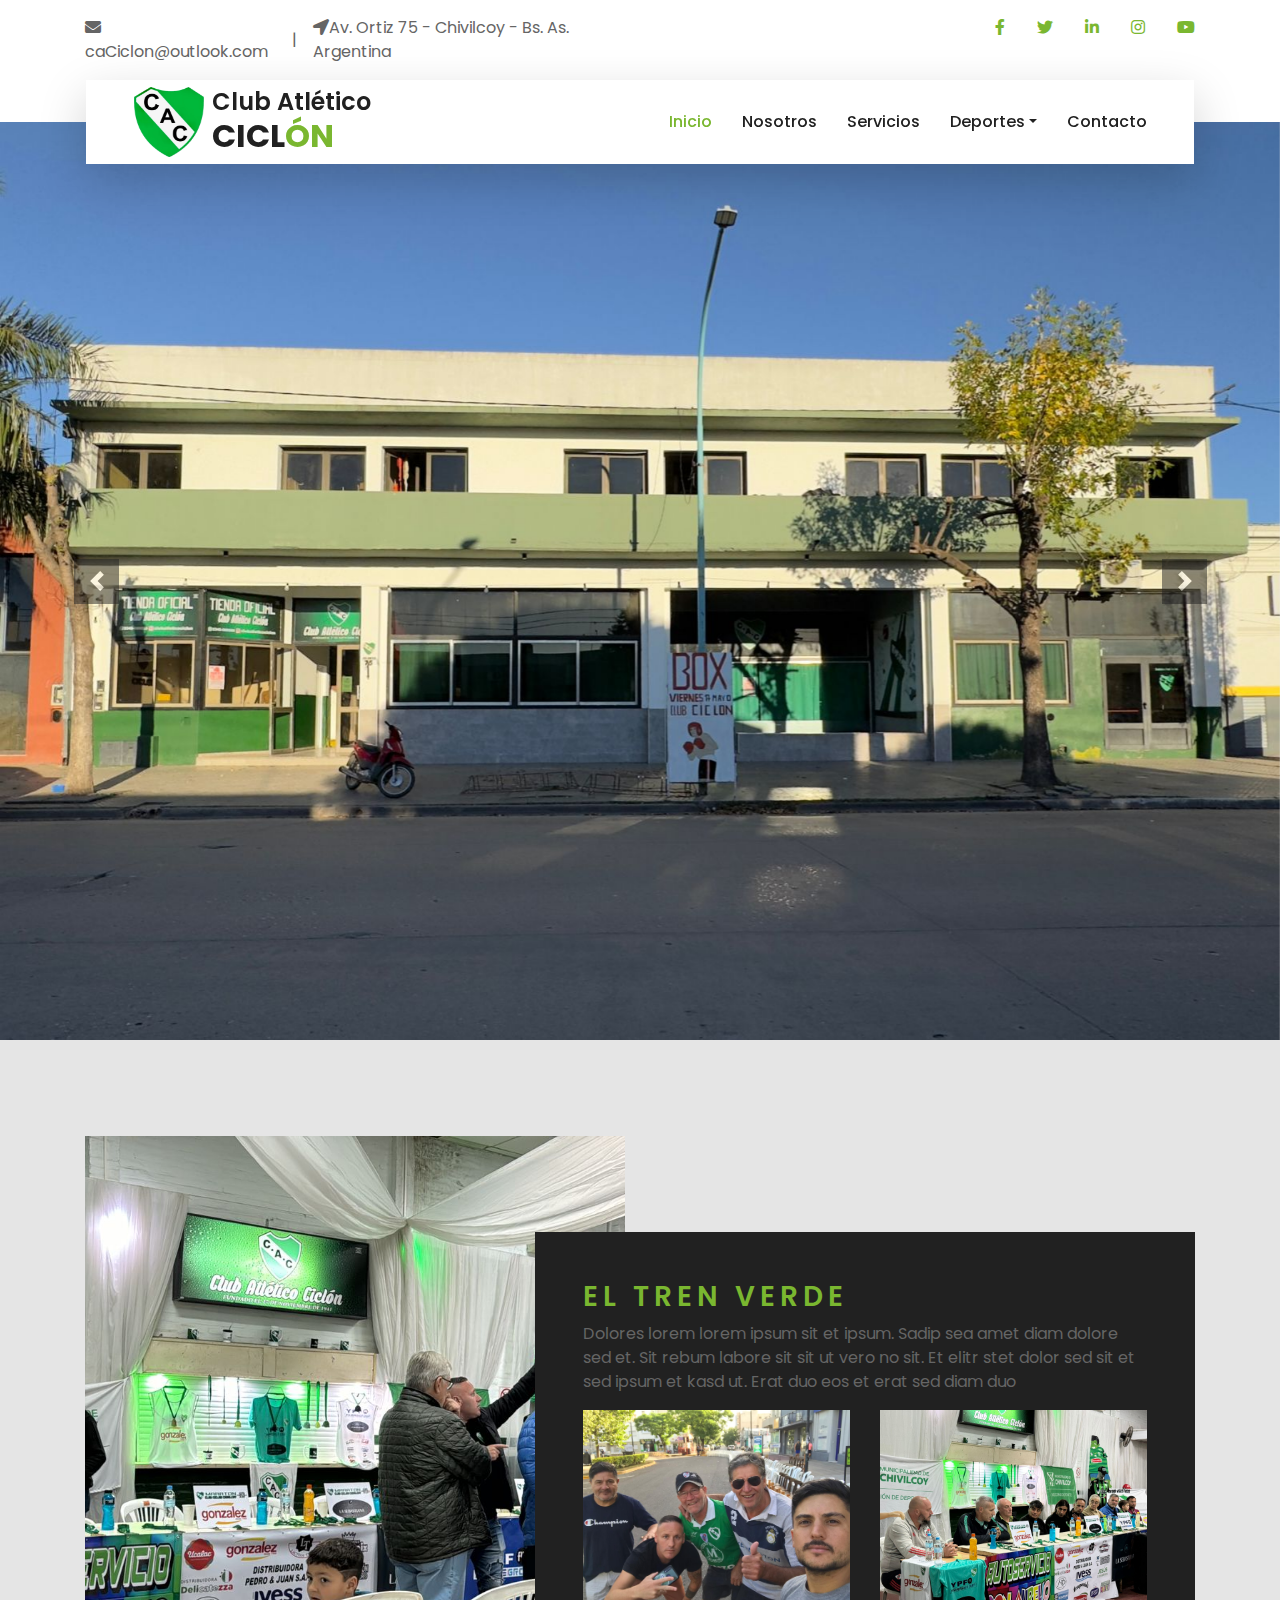
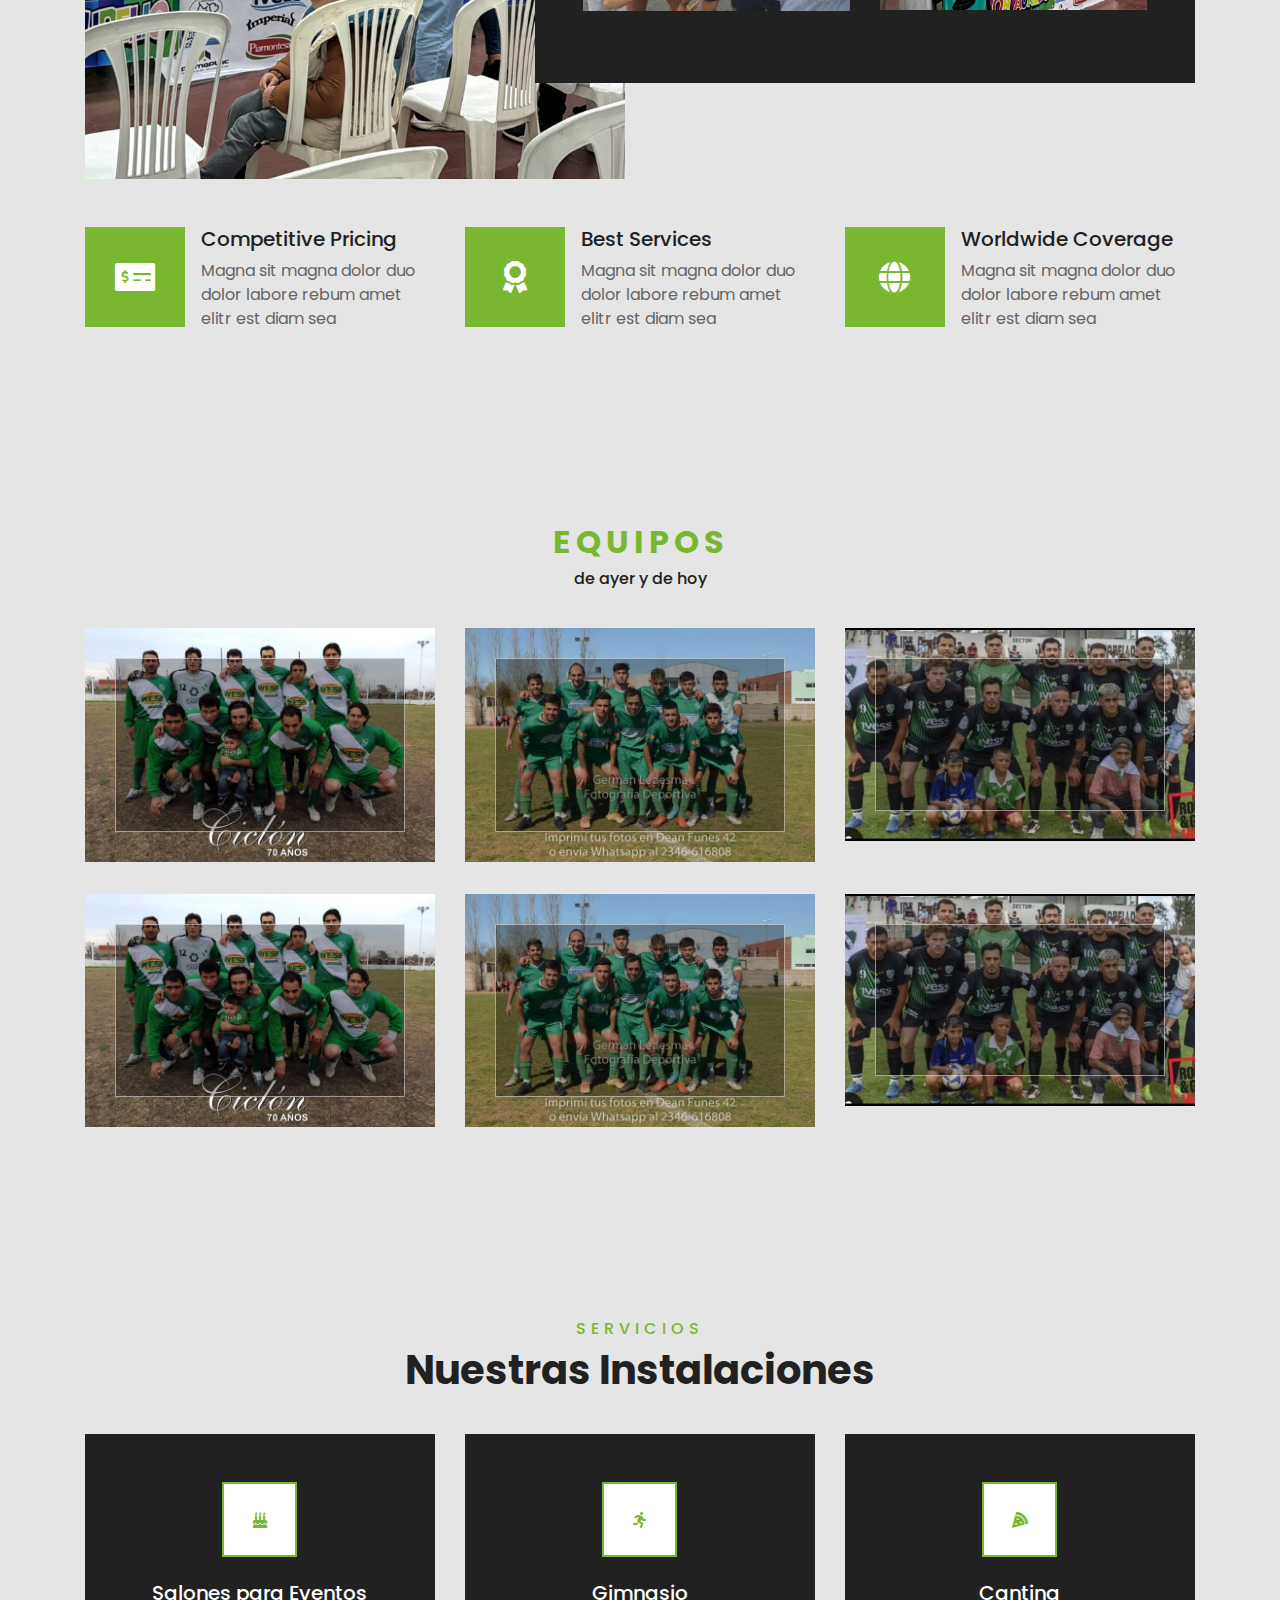
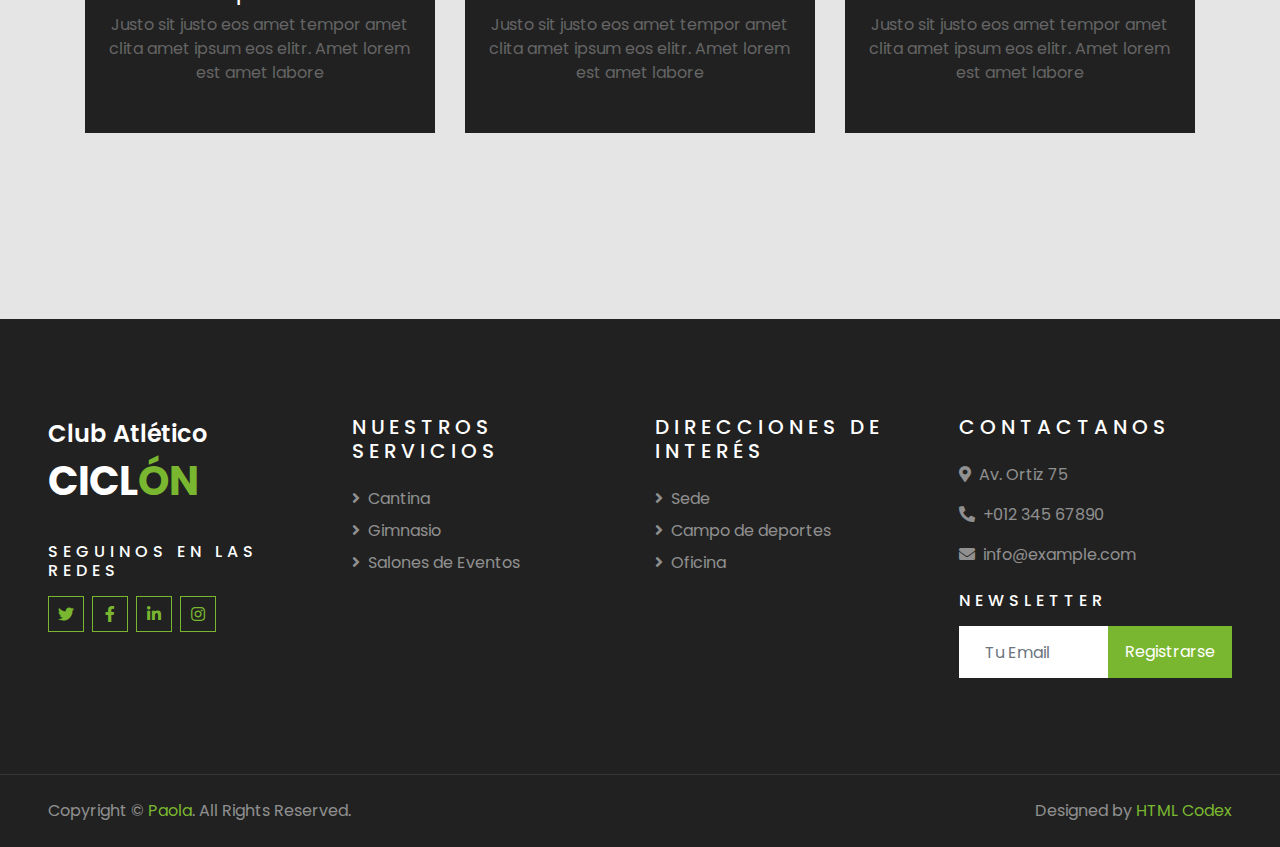
<file: index.html>
<!DOCTYPE html>
<html lang="en">

<head>
    <meta charset="utf-8">
    <title>CICLÓN - Free Travel Website Template</title>
    <meta content="width=device-width, initial-scale=1.0" name="viewport">
    <meta content="Free HTML Templates" name="keywords">
    <meta content="Free HTML Templates" name="description">

    <!-- Favicon -->
    <link href="img/favicon.ico" rel="icon">

    <!-- Google Web Fonts -->
    <link rel="preconnect" href="https://fonts.gstatic.com">
    <link href="https://fonts.googleapis.com/css2?family=Poppins:wght@400;500;600;700&display=swap" rel="stylesheet">

    <!-- Font Awesome -->
    <link href="https://cdnjs.cloudflare.com/ajax/libs/font-awesome/5.10.0/css/all.min.css" rel="stylesheet">

    <!-- Libraries Stylesheet -->
    <link href="lib/owlcarousel/assets/owl.carousel.min.css" rel="stylesheet">
    <link href="lib/tempusdominus/css/tempusdominus-bootstrap-4.min.css" rel="stylesheet" />

    <!-- Customized Bootstrap Stylesheet -->
    <link href="css/style.css" rel="stylesheet">
</head>

<body>
    <!-- Topbar Start -->
    <div class="container-fluid bg-light pt-3 d-none d-lg-block">
        <div class="container">
            <div class="row">
                <div class="col-lg-6 text-center text-lg-left mb-2 mb-lg-0">
                    <div class="d-inline-flex align-items-center">
                        <p><i class="fa fa-envelope mr-2"></i>caCiclon@outlook.com</p>
                        <p class="text-body px-3">|</p>
                        <p><i class="fas fa-location-arrow"></i>Av. Ortiz 75 - Chivilcoy - Bs. As. Argentina</p>
                    </div>
                </div>
                <div class="col-lg-6 text-center text-lg-right">
                    <div class="d-inline-flex align-items-center">
                        <a class="text-primary px-3" href="">
                            <i class="fab fa-facebook-f"></i>
                        </a>
                        <a class="text-primary px-3" href="">
                            <i class="fab fa-twitter"></i>
                        </a>
                        <a class="text-primary px-3" href="">
                            <i class="fab fa-linkedin-in"></i>
                        </a>
                        <a class="text-primary px-3" href="">
                            <i class="fab fa-instagram"></i>
                        </a>
                        <a class="text-primary pl-3" href="">
                            <i class="fab fa-youtube"></i>
                        </a>
                    </div>
                </div>
            </div>
        </div>
    </div>
    <!-- Topbar End -->


    <!-- Navbar Start -->
    <div class="container-fluid position-relative nav-bar p-0">
        <div class="container-lg position-relative p-0 px-lg-3" style="z-index: 9;">
            <nav class="navbar navbar-expand-lg bg-light navbar-light shadow-lg py-3 py-lg-0 pl-3 pl-lg-5">
                <a href="index.html" class="navbar-brand d-flex align-items-center">
                    <img src="img/escudo.png" alt="Escudo" width="70" height="70" class="mr-2">
                    <span>
                        <h4 class="m-0">Club Atlético</h4>
                        <h2 class="m-0 text-primary"><span class="text-dark">CICL</span>ÓN</h2>
                    </span>
                </a>
                <button type="button" class="navbar-toggler" data-toggle="collapse" data-target="#navbarCollapse">
                    <span class="navbar-toggler-icon"></span>
                </button>
                <div class="collapse navbar-collapse justify-content-between px-3" id="navbarCollapse">
                    <div class="navbar-nav ml-auto py-0">
                        <a href="index.html" class="nav-item nav-link active">Inicio</a>
                        <a href="nosotros.html" class="nav-item nav-link">Nosotros</a>
                        <a href="service.html" class="nav-item nav-link">Servicios</a>
                        <div class="nav-item dropdown">
                            <a href="deportes.html" class="nav-link dropdown-toggle" data-toggle="dropdown">Deportes</a>
                            <div class="dropdown-menu border-0 rounded-0 m-0">
                                <a href="basquet.html" class="dropdown-item">Básquet</a>
                                <a href="futbol.html" class="dropdown-item">Fútbol</a>
                                <a href="boxeo.html" class="dropdown-item">Boxeo</a>
                                <a href="bochas.html" class="dropdown-item">Bochas</a>
                            </div>
                        </div>
                        <a href="contact.html" class="nav-item nav-link">Contacto</a>
                    </div>
                </div>
            </nav>
        </div>
    </div>
    <!-- Navbar End -->


    <!-- Carousel Start -->
    <div class="container-fluid p-0">
        <div id="header-carousel" class="carousel slide" data-ride="carousel">
            <div class="carousel-inner">
                <div class="carousel-item active">
                    <img class="w-100" src="img/frenteTarde.jpg" alt="Image">
                </div>
                <div class="carousel-item">
                    <img class="w-100" src="img/frenteBandera.jpg" alt="Image">
                </div>
                <div class="carousel-item">
                    <img class="w-100" src="img/humoAlambrado.jpg" alt="Image">
                </div>
                <div class="carousel-item">
                    <img class="w-100" src="img/humoLata.jpg" alt="Image">
                </div>
            </div>
            <a class="carousel-control-prev" href="#header-carousel" data-slide="prev">
                <div class="btn btn-dark" style="width: 45px; height: 45px;">
                    <span class="carousel-control-prev-icon mb-n2"></span>
                </div>
            </a>
            <a class="carousel-control-next" href="#header-carousel" data-slide="next">
                <div class="btn btn-dark" style="width: 45px; height: 45px;">
                    <span class="carousel-control-next-icon mb-n2"></span>
                </div>
            </a>
        </div>
    </div>
    <!-- Carousel End -->


    <!-- Booking Start -->
    <!-- <div class="container-fluid booking mt-5 pb-5">
        <div class="container pb-5">
            <div class="bg-light shadow" style="padding: 30px;">
                <div class="row align-items-center" style="min-height: 60px;">
                    <div class="col-md-10">
                        <div class="row">
                            <div class="col-md-3">
                                <div class="mb-3 mb-md-0">
                                    <select class="custom-select px-4" style="height: 47px;">
                                        <option selected>Destination</option>
                                        <option value="1">Destination 1</option>
                                        <option value="2">Destination 1</option>
                                        <option value="3">Destination 1</option>
                                    </select>
                                </div>
                            </div>
                            <div class="col-md-3">
                                <div class="mb-3 mb-md-0">
                                    <div class="date" id="date1" data-target-input="nearest">
                                        <input type="text" class="form-control p-4 datetimepicker-input"
                                            placeholder="Depart Date" data-target="#date1"
                                            data-toggle="datetimepicker" />
                                    </div>
                                </div>
                            </div>
                            <div class="col-md-3">
                                <div class="mb-3 mb-md-0">
                                    <div class="date" id="date2" data-target-input="nearest">
                                        <input type="text" class="form-control p-4 datetimepicker-input"
                                            placeholder="Return Date" data-target="#date2"
                                            data-toggle="datetimepicker" />
                                    </div>
                                </div>
                            </div>
                            <div class="col-md-3">
                                <div class="mb-3 mb-md-0">
                                    <select class="custom-select px-4" style="height: 47px;">
                                        <option selected>Duration</option>
                                        <option value="1">Duration 1</option>
                                        <option value="2">Duration 1</option>
                                        <option value="3">Duration 1</option>
                                    </select>
                                </div>
                            </div>
                        </div>
                    </div>
                    <div class="col-md-2">
                        <button class="btn btn-primary btn-block" type="submit"
                            style="height: 47px; margin-top: -2px;">Submit</button>
                    </div>
                </div>
            </div>
        </div>
    </div> -->
    <!-- Booking End -->


    <!-- About Start -->
    <div class="container-fluid py-5">
        <div class="container pt-5">
            <div class="row">
                <div class="col-lg-6" style="min-height: 500px;">
                    <div class="position-relative h-100">
                        <img class="position-absolute w-100 h-100" src="img/6.jpg" style="object-fit: cover;">
                    </div>
                </div>
                <div class="col-lg-6 pt-5 pb-lg-5">
                    <div class="about-text bg-dark p-4 p-lg-5 my-lg-5">
                        <h3 class="text-primary text-uppercase" style="letter-spacing: 5px;">El Tren Verde</h3>
                        <p>Dolores lorem lorem ipsum sit et ipsum. Sadip sea amet diam dolore sed et. Sit rebum labore
                            sit sit ut vero no sit. Et elitr stet dolor sed sit et sed ipsum et kasd ut. Erat duo eos et
                            erat sed diam duo</p>
                        <div class="row mb-4">
                            <div class="col-6">
                                <img class="img-fluid" src="img/amigos.jpg" alt="">
                            </div>
                            <div class="col-6">
                                <img class="img-fluid" src="img/4.jpg" alt="">
                            </div>
                        </div>
                    </div>
                </div>
            </div>
        </div>
    </div>
    <!-- About End -->


    <!-- Feature Start -->
    <div class="container-fluid pb-5">
        <div class="container pb-5">
            <div class="row">
                <div class="col-md-4">
                    <div class="d-flex mb-4 mb-lg-0">
                        <div class="d-flex flex-shrink-0 align-items-center justify-content-center bg-primary mr-3"
                            style="height: 100px; width: 100px;">
                            <i class="fa fa-2x fa-money-check-alt text-white"></i>
                        </div>
                        <div class="d-flex flex-column">
                            <h5 class="">Competitive Pricing</h5>
                            <p class="m-0">Magna sit magna dolor duo dolor labore rebum amet elitr est diam sea</p>
                        </div>
                    </div>
                </div>
                <div class="col-md-4">
                    <div class="d-flex mb-4 mb-lg-0">
                        <div class="d-flex flex-shrink-0 align-items-center justify-content-center bg-primary mr-3"
                            style="height: 100px; width: 100px;">
                            <i class="fa fa-2x fa-award text-white"></i>
                        </div>
                        <div class="d-flex flex-column">
                            <h5 class="">Best Services</h5>
                            <p class="m-0">Magna sit magna dolor duo dolor labore rebum amet elitr est diam sea</p>
                        </div>
                    </div>
                </div>
                <div class="col-md-4">
                    <div class="d-flex mb-4 mb-lg-0">
                        <div class="d-flex flex-shrink-0 align-items-center justify-content-center bg-primary mr-3"
                            style="height: 100px; width: 100px;">
                            <i class="fa fa-2x fa-globe text-white"></i>
                        </div>
                        <div class="d-flex flex-column">
                            <h5 class="">Worldwide Coverage</h5>
                            <p class="m-0">Magna sit magna dolor duo dolor labore rebum amet elitr est diam sea</p>
                        </div>
                    </div>
                </div>
            </div>
        </div>
    </div>
    <!-- Feature End -->


    <!-- Destination Start -->
    <div class="container-fluid py-5">
        <div class="container pt-5 pb-3">
            <div class="text-center mb-3 pb-3">
                <h2 class="text-primary text-uppercase" style="letter-spacing: 5px;">Equipos</h2>
                <h6>de ayer y de hoy</h6>
            </div>
            <div class="row">
                <div class="col-lg-4 col-md-6 mb-4">
                    <div class="destination-item position-relative overflow-hidden mb-2">
                        <img class="img-fluid" src="img/equipo.jpg" alt="">
                        <a class="destination-overlay text-white text-decoration-none" href="">
                            <!-- <h5 class="text-white">United States</h5>
                            <span>100 Cities</span> -->
                        </a>
                    </div>
                </div>
                <div class="col-lg-4 col-md-6 mb-4">
                    <div class="destination-item position-relative overflow-hidden mb-2">
                        <img class="img-fluid" src="img/equipo1.jpg" alt="">
                        <a class="destination-overlay text-white text-decoration-none" href="">
                            <!-- <h5 class="text-white">United Kingdom</h5>
                            <span>100 Cities</span> -->
                        </a>
                    </div>
                </div>
                <div class="col-lg-4 col-md-6 mb-4">
                    <div class="destination-item position-relative overflow-hidden mb-2">
                        <img class="img-fluid" src="img/equipo2.jpg" alt="">
                        <a class="destination-overlay text-white text-decoration-none" href="">
                            <!-- <h5 class="text-white">Australia</h5>
                            <span>100 Cities</span> -->
                        </a>
                    </div>
                </div>
                <div class="col-lg-4 col-md-6 mb-4">
                    <div class="destination-item position-relative overflow-hidden mb-2">
                        <img class="img-fluid" src="img/equipo.jpg" alt="">
                        <a class="destination-overlay text-white text-decoration-none" href="">
                            <!-- <h5 class="text-white">India</h5>
                            <span>100 Cities</span> -->
                        </a>
                    </div>
                </div>
                <div class="col-lg-4 col-md-6 mb-4">
                    <div class="destination-item position-relative overflow-hidden mb-2">
                        <img class="img-fluid" src="img/equipo1.jpg" alt="">
                        <a class="destination-overlay text-white text-decoration-none" href="">
                            <!-- <h5 class="text-white">South Africa</h5>
                            <span>100 Cities</span> -->
                        </a>
                    </div>
                </div>
                <div class="col-lg-4 col-md-6 mb-4">
                    <div class="destination-item position-relative overflow-hidden mb-2">
                        <img class="img-fluid" src="img/equipo2.jpg" alt="">
                        <a class="destination-overlay text-white text-decoration-none" href="">
                            <!-- <h5 class="text-white">Indonesia</h5>
                            <span>100 Cities</span> -->
                        </a>
                    </div>
                </div>
            </div>
        </div>
    </div>
    <!-- Destination Start -->


    <!-- Service Start -->
    <div class="container-fluid py-5">
        <div class="container pt-5 pb-3">
            <div class="text-center mb-3 pb-3">
                <h6 class="text-primary text-uppercase" style="letter-spacing: 5px;">Servicios</h6>
                <h1>Nuestras Instalaciones</h1>
            </div>
            <div class="row">
                <div class="col-lg-4 col-md-6 mb-4">
                    <div class="service-item bg-dark text-center mb-2 py-5 px-4">
                        <i class="fa fa-birthday-cake mx-auto mb-4"></i>
                        <h5 class="mb-2 text-white">Salones para Eventos</h5>
                        <p class="m-0">Justo sit justo eos amet tempor amet clita amet ipsum eos elitr. Amet lorem est
                            amet labore</p>
                    </div>
                </div>
                <div class="col-lg-4 col-md-6 mb-4">
                    <div class="service-item bg-dark text-center mb-2 py-5 px-4">
                        <i class="fas fa-running mx-auto mb-4"></i>
                        <h5 class="mb-2 text-white">Gimnasio</h5>
                        <p class="m-0">Justo sit justo eos amet tempor amet clita amet ipsum eos elitr. Amet lorem est
                            amet labore</p>
                    </div>
                </div>
                <div class="col-lg-4 col-md-6 mb-4">
                    <div class="service-item bg-dark text-center mb-2 py-5 px-4">
                        <i class="fas fa-pizza-slice mx-auto mb-4"></i>
                        <h5 class="mb-2 text-white">Cantina</h5>
                        <p class="m-0">Justo sit justo eos amet tempor amet clita amet ipsum eos elitr. Amet lorem est
                            amet labore</p>
                    </div>
                </div>
            </div>
        </div>
    </div>
    <!-- Service End -->


    <!-- Packages Start -->
    <!-- <div class="container-fluid py-5">
        <div class="container pt-5 pb-3">
            <div class="text-center mb-3 pb-3">
                <h6 class="text-primary text-uppercase" style="letter-spacing: 5px;">Packages</h6>
                <h1>Pefect Tour Packages</h1>
            </div>
            <div class="row">
                <div class="col-lg-4 col-md-6 mb-4">
                    <div class="package-item bg-white mb-2">
                        <img class="img-fluid" src="img/package-1.jpg" alt="">
                        <div class="p-4">
                            <div class="d-flex justify-content-between mb-3">
                                <small class="m-0"><i
                                        class="fa fa-map-marker-alt text-primary mr-2"></i>Thailand</small>
                                <small class="m-0"><i class="fa fa-calendar-alt text-primary mr-2"></i>3 days</small>
                                <small class="m-0"><i class="fa fa-user text-primary mr-2"></i>2 Person</small>
                            </div>
                            <a class="h5 text-decoration-none" href="">Discover amazing places of the world with us</a>
                            <div class="border-top mt-4 pt-4">
                                <div class="d-flex justify-content-between">
                                    <h6 class="m-0"><i class="fa fa-star text-primary mr-2"></i>4.5 <small>(250)</small>
                                    </h6>
                                    <h5 class="m-0">$350</h5>
                                </div>
                            </div>
                        </div>
                    </div>
                </div>
                <div class="col-lg-4 col-md-6 mb-4">
                    <div class="package-item bg-white mb-2">
                        <img class="img-fluid" src="img/package-2.jpg" alt="">
                        <div class="p-4">
                            <div class="d-flex justify-content-between mb-3">
                                <small class="m-0"><i
                                        class="fa fa-map-marker-alt text-primary mr-2"></i>Thailand</small>
                                <small class="m-0"><i class="fa fa-calendar-alt text-primary mr-2"></i>3 days</small>
                                <small class="m-0"><i class="fa fa-user text-primary mr-2"></i>2 Person</small>
                            </div>
                            <a class="h5 text-decoration-none" href="">Discover amazing places of the world with us</a>
                            <div class="border-top mt-4 pt-4">
                                <div class="d-flex justify-content-between">
                                    <h6 class="m-0"><i class="fa fa-star text-primary mr-2"></i>4.5 <small>(250)</small>
                                    </h6>
                                    <h5 class="m-0">$350</h5>
                                </div>
                            </div>
                        </div>
                    </div>
                </div>
                <div class="col-lg-4 col-md-6 mb-4">
                    <div class="package-item bg-white mb-2">
                        <img class="img-fluid" src="img/package-3.jpg" alt="">
                        <div class="p-4">
                            <div class="d-flex justify-content-between mb-3">
                                <small class="m-0"><i
                                        class="fa fa-map-marker-alt text-primary mr-2"></i>Thailand</small>
                                <small class="m-0"><i class="fa fa-calendar-alt text-primary mr-2"></i>3 days</small>
                                <small class="m-0"><i class="fa fa-user text-primary mr-2"></i>2 Person</small>
                            </div>
                            <a class="h5 text-decoration-none" href="">Discover amazing places of the world with us</a>
                            <div class="border-top mt-4 pt-4">
                                <div class="d-flex justify-content-between">
                                    <h6 class="m-0"><i class="fa fa-star text-primary mr-2"></i>4.5 <small>(250)</small>
                                    </h6>
                                    <h5 class="m-0">$350</h5>
                                </div>
                            </div>
                        </div>
                    </div>
                </div>
                <div class="col-lg-4 col-md-6 mb-4">
                    <div class="package-item bg-white mb-2">
                        <img class="img-fluid" src="img/package-4.jpg" alt="">
                        <div class="p-4">
                            <div class="d-flex justify-content-between mb-3">
                                <small class="m-0"><i
                                        class="fa fa-map-marker-alt text-primary mr-2"></i>Thailand</small>
                                <small class="m-0"><i class="fa fa-calendar-alt text-primary mr-2"></i>3 days</small>
                                <small class="m-0"><i class="fa fa-user text-primary mr-2"></i>2 Person</small>
                            </div>
                            <a class="h5 text-decoration-none" href="">Discover amazing places of the world with us</a>
                            <div class="border-top mt-4 pt-4">
                                <div class="d-flex justify-content-between">
                                    <h6 class="m-0"><i class="fa fa-star text-primary mr-2"></i>4.5 <small>(250)</small>
                                    </h6>
                                    <h5 class="m-0">$350</h5>
                                </div>
                            </div>
                        </div>
                    </div>
                </div>
                <div class="col-lg-4 col-md-6 mb-4">
                    <div class="package-item bg-white mb-2">
                        <img class="img-fluid" src="img/package-5.jpg" alt="">
                        <div class="p-4">
                            <div class="d-flex justify-content-between mb-3">
                                <small class="m-0"><i
                                        class="fa fa-map-marker-alt text-primary mr-2"></i>Thailand</small>
                                <small class="m-0"><i class="fa fa-calendar-alt text-primary mr-2"></i>3 days</small>
                                <small class="m-0"><i class="fa fa-user text-primary mr-2"></i>2 Person</small>
                            </div>
                            <a class="h5 text-decoration-none" href="">Discover amazing places of the world with us</a>
                            <div class="border-top mt-4 pt-4">
                                <div class="d-flex justify-content-between">
                                    <h6 class="m-0"><i class="fa fa-star text-primary mr-2"></i>4.5 <small>(250)</small>
                                    </h6>
                                    <h5 class="m-0">$350</h5>
                                </div>
                            </div>
                        </div>
                    </div>
                </div>
                <div class="col-lg-4 col-md-6 mb-4">
                    <div class="package-item bg-white mb-2">
                        <img class="img-fluid" src="img/package-6.jpg" alt="">
                        <div class="p-4">
                            <div class="d-flex justify-content-between mb-3">
                                <small class="m-0"><i
                                        class="fa fa-map-marker-alt text-primary mr-2"></i>Thailand</small>
                                <small class="m-0"><i class="fa fa-calendar-alt text-primary mr-2"></i>3 days</small>
                                <small class="m-0"><i class="fa fa-user text-primary mr-2"></i>2 Person</small>
                            </div>
                            <a class="h5 text-decoration-none" href="">Discover amazing places of the world with us</a>
                            <div class="border-top mt-4 pt-4">
                                <div class="d-flex justify-content-between">
                                    <h6 class="m-0"><i class="fa fa-star text-primary mr-2"></i>4.5 <small>(250)</small>
                                    </h6>
                                    <h5 class="m-0">$350</h5>
                                </div>
                            </div>
                        </div>
                    </div>
                </div>
            </div>
        </div>
    </div> -->
    <!-- Packages End -->


    <!-- Registration Start -->
    <!-- <div class="container-fluid bg-registration py-5" style="margin: 90px 0;">
        <div class="container py-5">
            <div class="row align-items-center">
                <div class="col-lg-7 mb-5 mb-lg-0">
                    <div class="mb-4">
                        <h6 class="text-primary text-uppercase" style="letter-spacing: 5px;">Mega Offer</h6>
                        <h1 class="text-white"><span class="text-primary">30% OFF</span> For Honeymoon</h1>
                    </div>
                    <p class="text-white">Invidunt lorem justo sanctus clita. Erat lorem labore ea, justo dolor lorem
                        ipsum ut sed eos,
                        ipsum et dolor kasd sit ea justo. Erat justo sed sed diam. Ea et erat ut sed diam sea ipsum est
                        dolor</p>
                    <ul class="list-inline text-white m-0">
                        <li class="py-2"><i class="fa fa-check text-primary mr-3"></i>Labore eos amet dolor amet diam
                        </li>
                        <li class="py-2"><i class="fa fa-check text-primary mr-3"></i>Etsea et sit dolor amet ipsum</li>
                        <li class="py-2"><i class="fa fa-check text-primary mr-3"></i>Diam dolor diam elitripsum vero.
                        </li>
                    </ul>
                </div>
                <div class="col-lg-5">
                    <div class="card border-0">
                        <div class="card-header bg-primary text-center p-4">
                            <h1 class="text-white m-0">Sign Up Now</h1>
                        </div>
                        <div class="card-body rounded-bottom bg-white p-5">
                            <form>
                                <div class="form-group">
                                    <input type="text" class="form-control p-4" placeholder="Your name"
                                        required="required" />
                                </div>
                                <div class="form-group">
                                    <input type="email" class="form-control p-4" placeholder="Your email"
                                        required="required" />
                                </div>
                                <div class="form-group">
                                    <select class="custom-select px-4" style="height: 47px;">
                                        <option selected>Select a destination</option>
                                        <option value="1">destination 1</option>
                                        <option value="2">destination 1</option>
                                        <option value="3">destination 1</option>
                                    </select>
                                </div>
                                <div>
                                    <button class="btn btn-primary btn-block py-3" type="submit">Sign Up Now</button>
                                </div>
                            </form>
                        </div>
                    </div>
                </div>
            </div>
        </div>
    </div> -->
    <!-- Registration End -->


    <!-- Team Start -->
    <!-- <div class="container-fluid py-5">
        <div class="container pt-5 pb-3">
            <div class="text-center mb-3 pb-3">
                <h6 class="text-primary text-uppercase" style="letter-spacing: 5px;">Guides</h6>
                <h1>Our Travel Guides</h1>
            </div>
            <div class="row">
                <div class="col-lg-3 col-md-4 col-sm-6 pb-2">
                    <div class="team-item bg-white mb-4">
                        <div class="team-img position-relative overflow-hidden">
                            <img class="img-fluid w-100" src="img/team-1.jpg" alt="">
                            <div class="team-social">
                                <a class="btn btn-outline-primary btn-square" href=""><i class="fab fa-twitter"></i></a>
                                <a class="btn btn-outline-primary btn-square" href=""><i
                                        class="fab fa-facebook-f"></i></a>
                                <a class="btn btn-outline-primary btn-square" href=""><i
                                        class="fab fa-instagram"></i></a>
                                <a class="btn btn-outline-primary btn-square" href=""><i
                                        class="fab fa-linkedin-in"></i></a>
                            </div>
                        </div>
                        <div class="text-center py-4">
                            <h5 class="text-truncate">Guide Name</h5>
                            <p class="m-0">Designation</p>
                        </div>
                    </div>
                </div>
                <div class="col-lg-3 col-md-4 col-sm-6 pb-2">
                    <div class="team-item bg-white mb-4">
                        <div class="team-img position-relative overflow-hidden">
                            <img class="img-fluid w-100" src="img/team-2.jpg" alt="">
                            <div class="team-social">
                                <a class="btn btn-outline-primary btn-square" href=""><i class="fab fa-twitter"></i></a>
                                <a class="btn btn-outline-primary btn-square" href=""><i
                                        class="fab fa-facebook-f"></i></a>
                                <a class="btn btn-outline-primary btn-square" href=""><i
                                        class="fab fa-instagram"></i></a>
                                <a class="btn btn-outline-primary btn-square" href=""><i
                                        class="fab fa-linkedin-in"></i></a>
                            </div>
                        </div>
                        <div class="text-center py-4">
                            <h5 class="text-truncate">Guide Name</h5>
                            <p class="m-0">Designation</p>
                        </div>
                    </div>
                </div>
                <div class="col-lg-3 col-md-4 col-sm-6 pb-2">
                    <div class="team-item bg-white mb-4">
                        <div class="team-img position-relative overflow-hidden">
                            <img class="img-fluid w-100" src="img/team-3.jpg" alt="">
                            <div class="team-social">
                                <a class="btn btn-outline-primary btn-square" href=""><i class="fab fa-twitter"></i></a>
                                <a class="btn btn-outline-primary btn-square" href=""><i
                                        class="fab fa-facebook-f"></i></a>
                                <a class="btn btn-outline-primary btn-square" href=""><i
                                        class="fab fa-instagram"></i></a>
                                <a class="btn btn-outline-primary btn-square" href=""><i
                                        class="fab fa-linkedin-in"></i></a>
                            </div>
                        </div>
                        <div class="text-center py-4">
                            <h5 class="text-truncate">Guide Name</h5>
                            <p class="m-0">Designation</p>
                        </div>
                    </div>
                </div>
                <div class="col-lg-3 col-md-4 col-sm-6 pb-2">
                    <div class="team-item bg-white mb-4">
                        <div class="team-img position-relative overflow-hidden">
                            <img class="img-fluid w-100" src="img/team-4.jpg" alt="">
                            <div class="team-social">
                                <a class="btn btn-outline-primary btn-square" href=""><i class="fab fa-twitter"></i></a>
                                <a class="btn btn-outline-primary btn-square" href=""><i
                                        class="fab fa-facebook-f"></i></a>
                                <a class="btn btn-outline-primary btn-square" href=""><i
                                        class="fab fa-instagram"></i></a>
                                <a class="btn btn-outline-primary btn-square" href=""><i
                                        class="fab fa-linkedin-in"></i></a>
                            </div>
                        </div>
                        <div class="text-center py-4">
                            <h5 class="text-truncate">Guide Name</h5>
                            <p class="m-0">Designation</p>
                        </div>
                    </div>
                </div>
            </div>
        </div>
    </div>
    Team End -->


    <!-- Blog Start -->
    <!-- <div class="container-fluid py-5">
        <div class="container pt-5 pb-3">
            <div class="text-center mb-3 pb-3">
                <h6 class="text-primary text-uppercase" style="letter-spacing: 5px;">Our Blog</h6>
                <h1>Latest From Our Blog</h1>
            </div>
            <div class="row pb-3">
                <div class="col-lg-4 col-md-6 mb-4 pb-2">
                    <div class="blog-item">
                        <div class="position-relative">
                            <img class="img-fluid w-100" src="img/blog-1.jpg" alt="">
                            <div class="blog-date">
                                <h6 class="font-weight-bold mb-n1">01</h6>
                                <small class="text-white text-uppercase">Jan</small>
                            </div>
                        </div>
                        <div class="bg-white p-4">
                            <div class="d-flex mb-2">
                                <a class="text-primary text-uppercase text-decoration-none" href="">Admin</a>
                                <span class="text-primary px-2">|</span>
                                <a class="text-primary text-uppercase text-decoration-none" href="">Tours & Travel</a>
                            </div>
                            <a class="h5 m-0 text-decoration-none" href="">Dolor justo sea kasd lorem clita justo diam
                                amet</a>
                        </div>
                    </div>
                </div>
                <div class="col-lg-4 col-md-6 mb-4 pb-2">
                    <div class="blog-item">
                        <div class="position-relative">
                            <img class="img-fluid w-100" src="img/blog-2.jpg" alt="">
                            <div class="blog-date">
                                <h6 class="font-weight-bold mb-n1">01</h6>
                                <small class="text-white text-uppercase">Jan</small>
                            </div>
                        </div>
                        <div class="bg-white p-4">
                            <div class="d-flex mb-2">
                                <a class="text-primary text-uppercase text-decoration-none" href="">Admin</a>
                                <span class="text-primary px-2">|</span>
                                <a class="text-primary text-uppercase text-decoration-none" href="">Tours & Travel</a>
                            </div>
                            <a class="h5 m-0 text-decoration-none" href="">Dolor justo sea kasd lorem clita justo diam
                                amet</a>
                        </div>
                    </div>
                </div>
                <div class="col-lg-4 col-md-6 mb-4 pb-2">
                    <div class="blog-item">
                        <div class="position-relative">
                            <img class="img-fluid w-100" src="img/blog-3.jpg" alt="">
                            <div class="blog-date">
                                <h6 class="font-weight-bold mb-n1">01</h6>
                                <small class="text-white text-uppercase">Jan</small>
                            </div>
                        </div>
                        <div class="bg-white p-4">
                            <div class="d-flex mb-2">
                                <a class="text-primary text-uppercase text-decoration-none" href="">Admin</a>
                                <span class="text-primary px-2">|</span>
                                <a class="text-primary text-uppercase text-decoration-none" href="">Tours & Travel</a>
                            </div>
                            <a class="h5 m-0 text-decoration-none" href="">Dolor justo sea kasd lorem clita justo diam
                                amet</a>
                        </div>
                    </div>
                </div>
            </div>
        </div>
    </div> -->
    <!-- Blog End -->


    <!-- Footer Start -->
    <div class="container-fluid bg-dark text-white-50 py-5 px-sm-3 px-lg-5" style="margin-top: 90px;">
        <div class="row pt-5">
            <div class="col-lg-3 col-md-6 mb-5">
                <a href="index.html" class="navbar-brand">
                    <h4 class="text-primary"><span class="text-white">Club Atlético</span></h4>
                    <h1 class="text-primary"><span class="text-white"> CICL</span>ÓN</h1>
                </a>
                <h6 class="text-white text-uppercase mt-4 mb-3" style="letter-spacing: 5px;">Seguinos en las redes</h6>
                <div class="d-flex justify-content-start">
                    <a class="btn btn-outline-primary btn-square mr-2" href="#"><i class="fab fa-twitter"></i></a>
                    <a class="btn btn-outline-primary btn-square mr-2" href="#"><i class="fab fa-facebook-f"></i></a>
                    <a class="btn btn-outline-primary btn-square mr-2" href="#"><i class="fab fa-linkedin-in"></i></a>
                    <a class="btn btn-outline-primary btn-square" href="#"><i class="fab fa-instagram"></i></a>
                </div>
            </div>
            <div class="col-lg-3 col-md-6 mb-5">
                <h5 class="text-white text-uppercase mb-4" style="letter-spacing: 5px;">Nuestros Servicios</h5>
                <div class="d-flex flex-column justify-content-start">
                    <a class="text-white-50 mb-2" href="#"><i class="fa fa-angle-right mr-2"></i>Cantina</a>
                    <a class="text-white-50 mb-2" href="#"><i class="fa fa-angle-right mr-2"></i>Gimnasio</a>
                    <a class="text-white-50 mb-2" href="#"><i class="fa fa-angle-right mr-2"></i>Salones de Eventos</a>
                </div>
            </div>
            <div class="col-lg-3 col-md-6 mb-5">
                <h5 class="text-white text-uppercase mb-4" style="letter-spacing: 5px;">Direcciones de interés</h5>
                <div class="d-flex flex-column justify-content-start">
                    <a class="text-white-50 mb-2" href="#"><i class="fa fa-angle-right mr-2"></i>Sede</a>
                    <a class="text-white-50 mb-2" href="#"><i class="fa fa-angle-right mr-2"></i>Campo de deportes</a>
                    <a class="text-white-50 mb-2" href="#"><i class="fa fa-angle-right mr-2"></i>Oficina</a>
                </div>
            </div>
            <div class="col-lg-3 col-md-6 mb-5">
                <h5 class="text-white text-uppercase mb-4" style="letter-spacing: 5px;">Contactanos</h5>
                <p><i class="fa fa-map-marker-alt mr-2"></i>Av. Ortiz 75</p>
                <p><i class="fa fa-phone-alt mr-2"></i>+012 345 67890</p>
                <p><i class="fa fa-envelope mr-2"></i>info@example.com</p>
                <h6 class="text-white text-uppercase mt-4 mb-3" style="letter-spacing: 5px;">Newsletter</h6>
                <div class="w-100">
                    <div class="input-group">
                        <input type="text" class="form-control border-light" style="padding: 25px;"
                            placeholder="Tu Email">
                        <div class="input-group-append">
                            <button class="btn btn-primary px-3">Registrarse</button>
                        </div>
                    </div>
                </div>
            </div>
        </div>
    </div>
    <div class="container-fluid bg-dark text-white border-top py-4 px-sm-3 px-md-5"
        style="border-color: rgba(256, 256, 256, .1) !important;">
        <div class="row">
            <div class="col-lg-6 text-center text-md-left mb-3 mb-md-0">
                <p class="m-0 text-white-50">Copyright &copy; <a href="#">Paola</a>. All Rights Reserved.</a>
                </p>
            </div>
            <div class="col-lg-6 text-center text-md-right">
                <p class="m-0 text-white-50">Designed by <a href="https://htmlcodex.com">HTML Codex</a>
                </p>
            </div>
        </div>
    </div>
    <!-- Footer End -->


    <!-- Back to Top -->
    <a href="#" class="btn btn-lg btn-primary btn-lg-square back-to-top"><i class="fa fa-angle-double-up"></i></a>


    <!-- JavaScript Libraries -->
    <script src="https://code.jquery.com/jquery-3.4.1.min.js"></script>
    <script src="https://stackpath.bootstrapcdn.com/bootstrap/4.4.1/js/bootstrap.bundle.min.js"></script>
    <script src="lib/easing/easing.min.js"></script>
    <script src="lib/owlcarousel/owl.carousel.min.js"></script>
    <script src="lib/tempusdominus/js/moment.min.js"></script>
    <script src="lib/tempusdominus/js/moment-timezone.min.js"></script>
    <script src="lib/tempusdominus/js/tempusdominus-bootstrap-4.min.js"></script>

    <!-- Contact Javascript File -->
    <script src="mail/jqBootstrapValidation.min.js"></script>
    <script src="mail/contact.js"></script>

    <!-- Template Javascript -->
    <script src="js/main.js"></script>
</body>

</html>
</file>
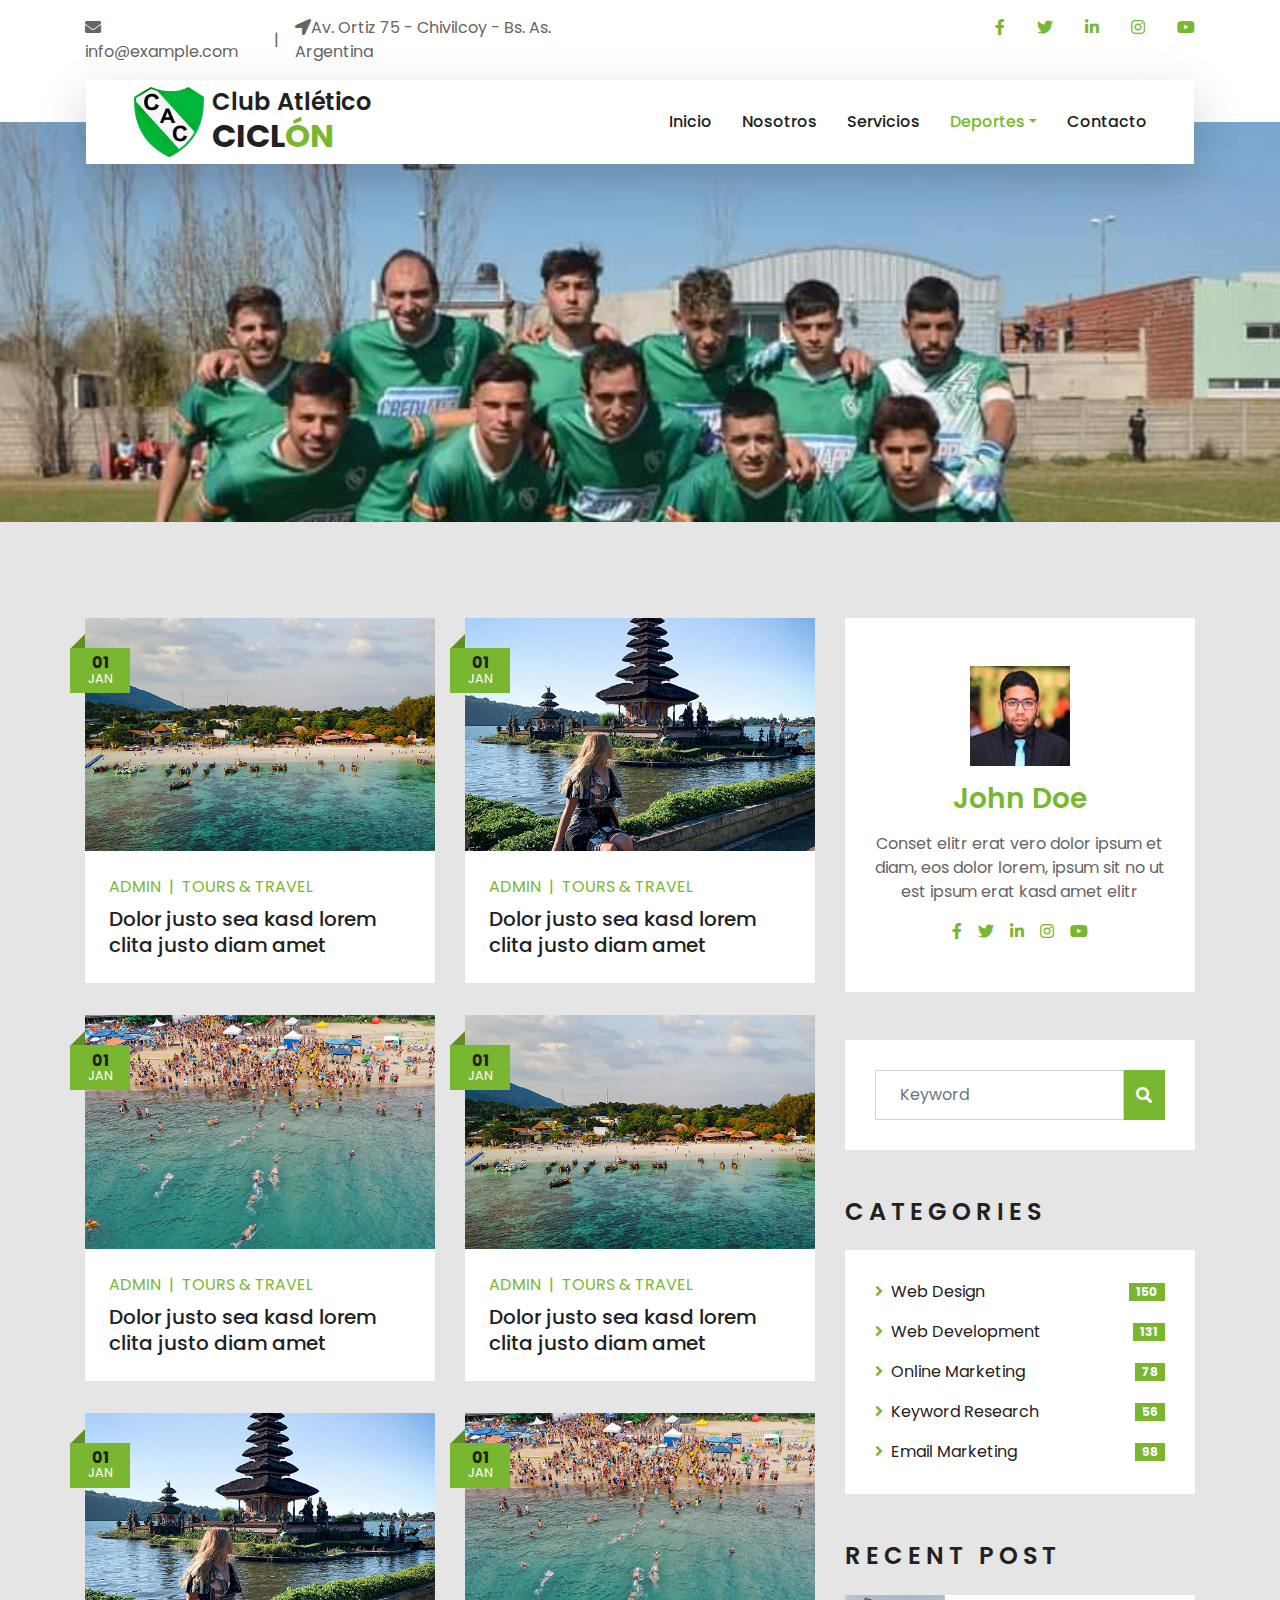
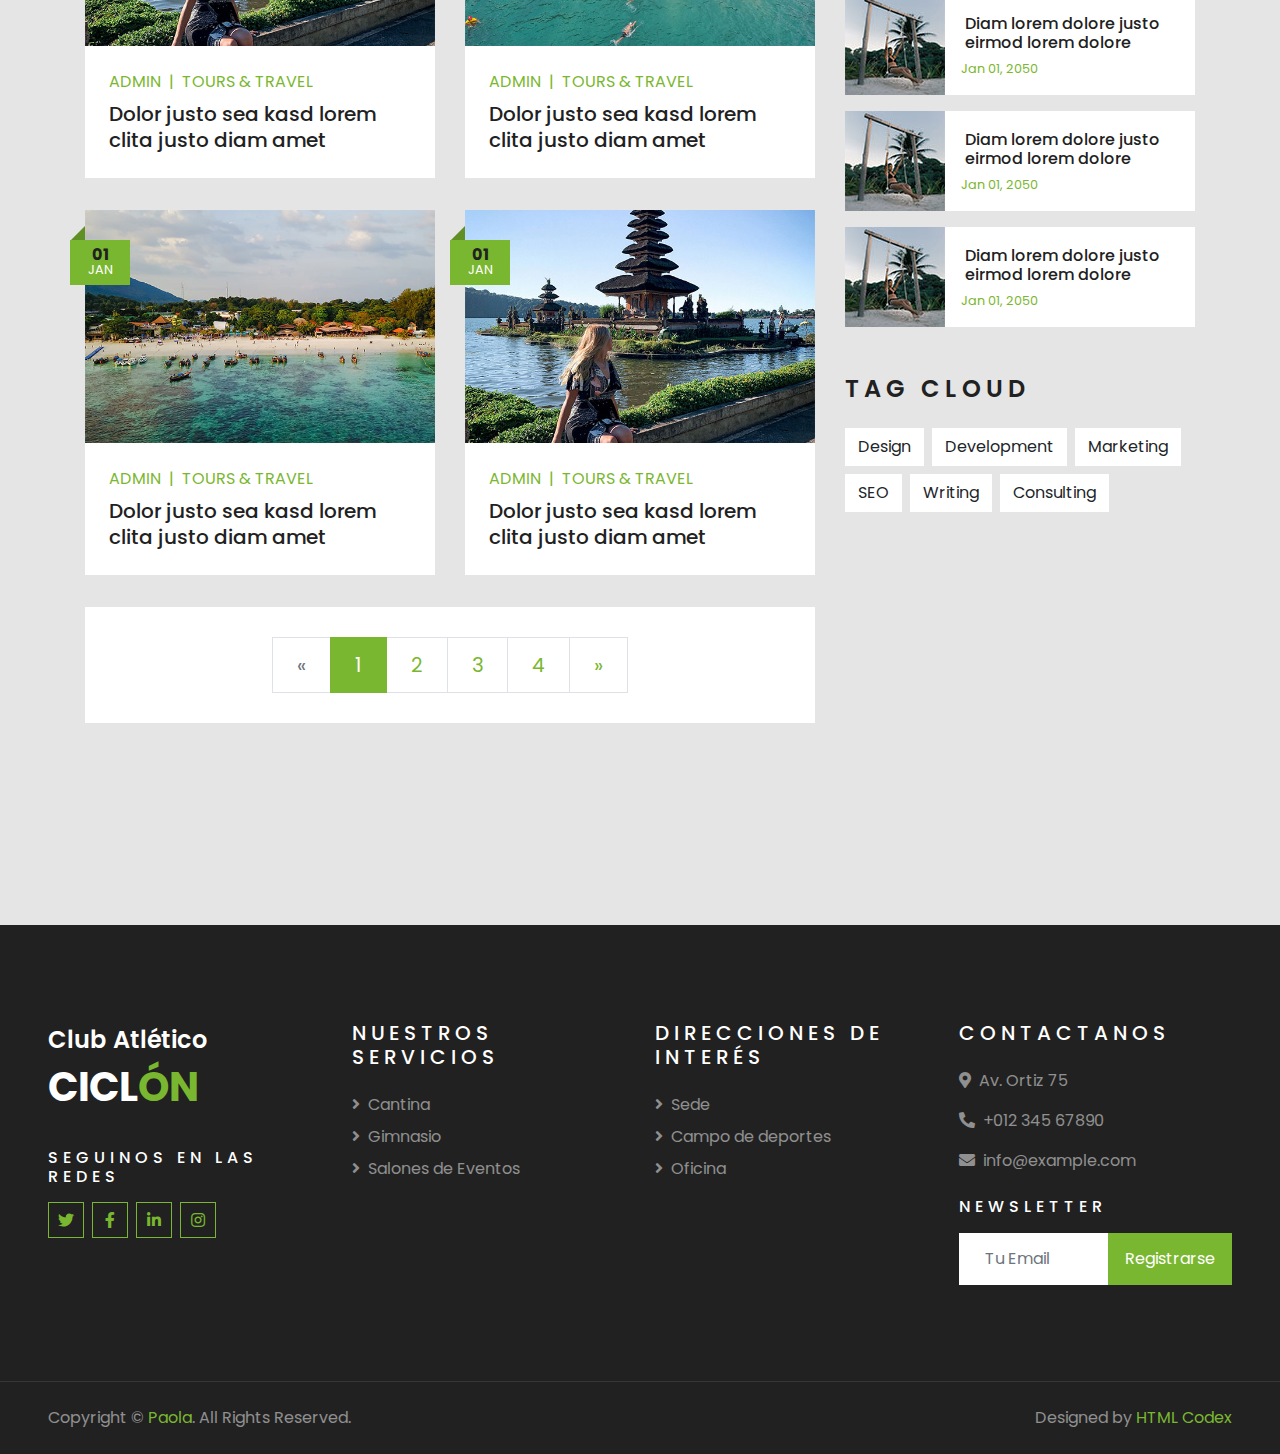
<file: basquet.html>
<!DOCTYPE html>
<html lang="en">

<head>
    <meta charset="utf-8">
    <title>CICLÓN - Free Travel Website Template</title>
    <meta content="width=device-width, initial-scale=1.0" name="viewport">
    <meta content="Free HTML Templates" name="keywords">
    <meta content="Free HTML Templates" name="description">

    <!-- Favicon -->
    <link href="img/favicon.ico" rel="icon">

    <!-- Google Web Fonts -->
    <link rel="preconnect" href="https://fonts.gstatic.com">
    <link href="https://fonts.googleapis.com/css2?family=Poppins:wght@400;500;600;700&display=swap" rel="stylesheet">

    <!-- Font Awesome -->
    <link href="https://cdnjs.cloudflare.com/ajax/libs/font-awesome/5.10.0/css/all.min.css" rel="stylesheet">

    <!-- Libraries Stylesheet -->
    <link href="lib/owlcarousel/assets/owl.carousel.min.css" rel="stylesheet">
    <link href="lib/tempusdominus/css/tempusdominus-bootstrap-4.min.css" rel="stylesheet" />

    <!-- Customized Bootstrap Stylesheet -->
    <link href="css/style.css" rel="stylesheet">
</head>

<body>
    <!-- Topbar Start -->
    <div class="container-fluid bg-light pt-3 d-none d-lg-block">
        <div class="container">
            <div class="row">
                <div class="col-lg-6 text-center text-lg-left mb-2 mb-lg-0">
                    <div class="d-inline-flex align-items-center">
                        <p><i class="fa fa-envelope mr-2"></i>info@example.com</p>
                        <p class="text-body px-3">|</p>
                        <p><i class="fas fa-location-arrow"></i>Av. Ortiz 75 - Chivilcoy - Bs. As.  Argentina</p>
                    </div>
                </div>
                <div class="col-lg-6 text-center text-lg-right">
                    <div class="d-inline-flex align-items-center">
                        <a class="text-primary px-3" href="">
                            <i class="fab fa-facebook-f"></i>
                        </a>
                        <a class="text-primary px-3" href="">
                            <i class="fab fa-twitter"></i>
                        </a>
                        <a class="text-primary px-3" href="">
                            <i class="fab fa-linkedin-in"></i>
                        </a>
                        <a class="text-primary px-3" href="">
                            <i class="fab fa-instagram"></i>
                        </a>
                        <a class="text-primary pl-3" href="">
                            <i class="fab fa-youtube"></i>
                        </a>
                    </div>
                </div>
            </div>
        </div>
    </div>
    <!-- Topbar End -->


    <!-- Navbar Start -->
    <div class="container-fluid position-relative nav-bar p-0">
        <div class="container-lg position-relative p-0 px-lg-3" style="z-index: 9;">
            <nav class="navbar navbar-expand-lg bg-light navbar-light shadow-lg py-3 py-lg-0 pl-3 pl-lg-5">
                <a href="index.html" class="navbar-brand d-flex align-items-center">
                    <img src="img/escudo.png" alt="Escudo" width="70" height="70" class="mr-2">
                    <span>
                        <h4 class="m-0">Club Atlético</h4>
                        <h2 class="m-0 text-primary"><span class="text-dark">CICL</span>ÓN</h2>
                    </span>
                </a>
                <button type="button" class="navbar-toggler" data-toggle="collapse" data-target="#navbarCollapse">
                    <span class="navbar-toggler-icon"></span>
                </button>
                <div class="collapse navbar-collapse justify-content-between px-3" id="navbarCollapse">
                    <div class="navbar-nav ml-auto py-0">
                        <a href="index.html" class="nav-item nav-link">Inicio</a>
                        <a href="nosotros.html" class="nav-item nav-link">Nosotros</a>
                        <a href="service.html" class="nav-item nav-link">Servicios</a>
                        <div class="nav-item dropdown">
                            <a href="deportes.html" class="nav-link dropdown-toggle active" data-toggle="dropdown">Deportes</a>
                            <div class="dropdown-menu border-0 rounded-0 m-0">
                                <a href="basquet.html" class="dropdown-item active">Básquet</a>
                                <a href="futbol.html" class="dropdown-item">Fútbol</a>
                                <a href="boxeo.html" class="dropdown-item">Boxeo</a>
                                <a href="bochas.html" class="dropdown-item">Bochas</a>
                            </div>
                        </div>
                        <a href="contact.html" class="nav-item nav-link">Contacto</a>
                    </div>
                </div>
            </nav>
        </div>
    </div>
    <!-- Navbar End -->


    <!-- Header Start -->
    <div class="container-fluid page-header">
        <div class="container">
            <div class="d-flex flex-column align-items-center justify-content-center" style="min-height: 400px">
                <!-- <h3 class="display-4 text-white text-uppercase">Blog</h3>
                <div class="d-inline-flex text-white">
                    <p class="m-0 text-uppercase"><a class="text-white" href="">Home</a></p>
                    <i class="fa fa-angle-double-right pt-1 px-3"></i>
                    <p class="m-0 text-uppercase">Blog</p> -->
                </div>
            </div>
        </div>
    </div>
    <!-- Header End -->


    <!-- Booking Start -->
    <!-- <div class="container-fluid booking mt-5 pb-5">
        <div class="container pb-5">
            <div class="bg-light shadow" style="padding: 30px;">
                <div class="row align-items-center" style="min-height: 60px;">
                    <div class="col-md-10">
                        <div class="row">
                            <div class="col-md-3">
                                <div class="mb-3 mb-md-0">
                                    <select class="custom-select px-4" style="height: 47px;">
                                        <option selected>Destination</option>
                                        <option value="1">Destination 1</option>
                                        <option value="2">Destination 1</option>
                                        <option value="3">Destination 1</option>
                                    </select>
                                </div>
                            </div>
                            <div class="col-md-3">
                                <div class="mb-3 mb-md-0">
                                    <div class="date" id="date1" data-target-input="nearest">
                                        <input type="text" class="form-control p-4 datetimepicker-input"
                                            placeholder="Depart Date" data-target="#date1"
                                            data-toggle="datetimepicker" />
                                    </div>
                                </div>
                            </div>
                            <div class="col-md-3">
                                <div class="mb-3 mb-md-0">
                                    <div class="date" id="date2" data-target-input="nearest">
                                        <input type="text" class="form-control p-4 datetimepicker-input"
                                            placeholder="Return Date" data-target="#date2"
                                            data-toggle="datetimepicker" />
                                    </div>
                                </div>
                            </div>
                            <div class="col-md-3">
                                <div class="mb-3 mb-md-0">
                                    <select class="custom-select px-4" style="height: 47px;">
                                        <option selected>Duration</option>
                                        <option value="1">Duration 1</option>
                                        <option value="2">Duration 1</option>
                                        <option value="3">Duration 1</option>
                                    </select>
                                </div>
                            </div>
                        </div>
                    </div>
                    <div class="col-md-2">
                        <button class="btn btn-primary btn-block" type="submit"
                            style="height: 47px; margin-top: -2px;">Submit</button>
                    </div>
                </div>
            </div>
        </div>
    </div> -->
    <!-- Booking End -->


    <!-- Blog Start -->
    <div class="container-fluid py-5">
        <div class="container py-5">
            <div class="row">
                <div class="col-lg-8">
                    <div class="row pb-3">
                        <div class="col-md-6 mb-4 pb-2">
                            <div class="blog-item">
                                <div class="position-relative">
                                    <img class="img-fluid w-100" src="img/blog-1.jpg" alt="">
                                    <div class="blog-date">
                                        <h6 class="font-weight-bold mb-n1">01</h6>
                                        <small class="text-white text-uppercase">Jan</small>
                                    </div>
                                </div>
                                <div class="bg-white p-4">
                                    <div class="d-flex mb-2">
                                        <a class="text-primary text-uppercase text-decoration-none" href="">Admin</a>
                                        <span class="text-primary px-2">|</span>
                                        <a class="text-primary text-uppercase text-decoration-none" href="">Tours &
                                            Travel</a>
                                    </div>
                                    <a class="h5 m-0 text-decoration-none" href="">Dolor justo sea kasd lorem clita
                                        justo diam amet</a>
                                </div>
                            </div>
                        </div>
                        <div class="col-md-6 mb-4 pb-2">
                            <div class="blog-item">
                                <div class="position-relative">
                                    <img class="img-fluid w-100" src="img/blog-2.jpg" alt="">
                                    <div class="blog-date">
                                        <h6 class="font-weight-bold mb-n1">01</h6>
                                        <small class="text-white text-uppercase">Jan</small>
                                    </div>
                                </div>
                                <div class="bg-white p-4">
                                    <div class="d-flex mb-2">
                                        <a class="text-primary text-uppercase text-decoration-none" href="">Admin</a>
                                        <span class="text-primary px-2">|</span>
                                        <a class="text-primary text-uppercase text-decoration-none" href="">Tours &
                                            Travel</a>
                                    </div>
                                    <a class="h5 m-0 text-decoration-none" href="">Dolor justo sea kasd lorem clita
                                        justo diam amet</a>
                                </div>
                            </div>
                        </div>
                        <div class="col-md-6 mb-4 pb-2">
                            <div class="blog-item">
                                <div class="position-relative">
                                    <img class="img-fluid w-100" src="img/blog-3.jpg" alt="">
                                    <div class="blog-date">
                                        <h6 class="font-weight-bold mb-n1">01</h6>
                                        <small class="text-white text-uppercase">Jan</small>
                                    </div>
                                </div>
                                <div class="bg-white p-4">
                                    <div class="d-flex mb-2">
                                        <a class="text-primary text-uppercase text-decoration-none" href="">Admin</a>
                                        <span class="text-primary px-2">|</span>
                                        <a class="text-primary text-uppercase text-decoration-none" href="">Tours &
                                            Travel</a>
                                    </div>
                                    <a class="h5 m-0 text-decoration-none" href="">Dolor justo sea kasd lorem clita
                                        justo diam amet</a>
                                </div>
                            </div>
                        </div>
                        <div class="col-md-6 mb-4 pb-2">
                            <div class="blog-item">
                                <div class="position-relative">
                                    <img class="img-fluid w-100" src="img/blog-1.jpg" alt="">
                                    <div class="blog-date">
                                        <h6 class="font-weight-bold mb-n1">01</h6>
                                        <small class="text-white text-uppercase">Jan</small>
                                    </div>
                                </div>
                                <div class="bg-white p-4">
                                    <div class="d-flex mb-2">
                                        <a class="text-primary text-uppercase text-decoration-none" href="">Admin</a>
                                        <span class="text-primary px-2">|</span>
                                        <a class="text-primary text-uppercase text-decoration-none" href="">Tours &
                                            Travel</a>
                                    </div>
                                    <a class="h5 m-0 text-decoration-none" href="">Dolor justo sea kasd lorem clita
                                        justo diam amet</a>
                                </div>
                            </div>
                        </div>
                        <div class="col-md-6 mb-4 pb-2">
                            <div class="blog-item">
                                <div class="position-relative">
                                    <img class="img-fluid w-100" src="img/blog-2.jpg" alt="">
                                    <div class="blog-date">
                                        <h6 class="font-weight-bold mb-n1">01</h6>
                                        <small class="text-white text-uppercase">Jan</small>
                                    </div>
                                </div>
                                <div class="bg-white p-4">
                                    <div class="d-flex mb-2">
                                        <a class="text-primary text-uppercase text-decoration-none" href="">Admin</a>
                                        <span class="text-primary px-2">|</span>
                                        <a class="text-primary text-uppercase text-decoration-none" href="">Tours &
                                            Travel</a>
                                    </div>
                                    <a class="h5 m-0 text-decoration-none" href="">Dolor justo sea kasd lorem clita
                                        justo diam amet</a>
                                </div>
                            </div>
                        </div>
                        <div class="col-md-6 mb-4 pb-2">
                            <div class="blog-item">
                                <div class="position-relative">
                                    <img class="img-fluid w-100" src="img/blog-3.jpg" alt="">
                                    <div class="blog-date">
                                        <h6 class="font-weight-bold mb-n1">01</h6>
                                        <small class="text-white text-uppercase">Jan</small>
                                    </div>
                                </div>
                                <div class="bg-white p-4">
                                    <div class="d-flex mb-2">
                                        <a class="text-primary text-uppercase text-decoration-none" href="">Admin</a>
                                        <span class="text-primary px-2">|</span>
                                        <a class="text-primary text-uppercase text-decoration-none" href="">Tours &
                                            Travel</a>
                                    </div>
                                    <a class="h5 m-0 text-decoration-none" href="">Dolor justo sea kasd lorem clita
                                        justo diam amet</a>
                                </div>
                            </div>
                        </div>
                        <div class="col-md-6 mb-4 pb-2">
                            <div class="blog-item">
                                <div class="position-relative">
                                    <img class="img-fluid w-100" src="img/blog-1.jpg" alt="">
                                    <div class="blog-date">
                                        <h6 class="font-weight-bold mb-n1">01</h6>
                                        <small class="text-white text-uppercase">Jan</small>
                                    </div>
                                </div>
                                <div class="bg-white p-4">
                                    <div class="d-flex mb-2">
                                        <a class="text-primary text-uppercase text-decoration-none" href="">Admin</a>
                                        <span class="text-primary px-2">|</span>
                                        <a class="text-primary text-uppercase text-decoration-none" href="">Tours &
                                            Travel</a>
                                    </div>
                                    <a class="h5 m-0 text-decoration-none" href="">Dolor justo sea kasd lorem clita
                                        justo diam amet</a>
                                </div>
                            </div>
                        </div>
                        <div class="col-md-6 mb-4 pb-2">
                            <div class="blog-item">
                                <div class="position-relative">
                                    <img class="img-fluid w-100" src="img/blog-2.jpg" alt="">
                                    <div class="blog-date">
                                        <h6 class="font-weight-bold mb-n1">01</h6>
                                        <small class="text-white text-uppercase">Jan</small>
                                    </div>
                                </div>
                                <div class="bg-white p-4">
                                    <div class="d-flex mb-2">
                                        <a class="text-primary text-uppercase text-decoration-none" href="">Admin</a>
                                        <span class="text-primary px-2">|</span>
                                        <a class="text-primary text-uppercase text-decoration-none" href="">Tours &
                                            Travel</a>
                                    </div>
                                    <a class="h5 m-0 text-decoration-none" href="">Dolor justo sea kasd lorem clita
                                        justo diam amet</a>
                                </div>
                            </div>
                        </div>
                        <div class="col-12">
                            <nav aria-label="Page navigation">
                                <ul class="pagination pagination-lg justify-content-center bg-white mb-0"
                                    style="padding: 30px;">
                                    <li class="page-item disabled">
                                        <a class="page-link" href="#" aria-label="Previous">
                                            <span aria-hidden="true">&laquo;</span>
                                            <span class="sr-only">Previous</span>
                                        </a>
                                    </li>
                                    <li class="page-item active"><a class="page-link" href="#">1</a></li>
                                    <li class="page-item"><a class="page-link" href="#">2</a></li>
                                    <li class="page-item"><a class="page-link" href="#">3</a></li>
                                    <li class="page-item"><a class="page-link" href="#">4</a></li>
                                    <li class="page-item">
                                        <a class="page-link" href="#" aria-label="Next">
                                            <span aria-hidden="true">&raquo;</span>
                                            <span class="sr-only">Next</span>
                                        </a>
                                    </li>
                                </ul>
                            </nav>
                        </div>
                    </div>
                </div>

                <div class="col-lg-4 mt-5 mt-lg-0">
                    <!-- Author Bio -->
                    <div class="d-flex flex-column text-center bg-white mb-5 py-5 px-4">
                        <img src="img/user.jpg" class="img-fluid mx-auto mb-3" style="width: 100px;">
                        <h3 class="text-primary mb-3">John Doe</h3>
                        <p>Conset elitr erat vero dolor ipsum et diam, eos dolor lorem, ipsum sit no ut est ipsum erat
                            kasd amet elitr</p>
                        <div class="d-flex justify-content-center">
                            <a class="text-primary px-2" href="">
                                <i class="fab fa-facebook-f"></i>
                            </a>
                            <a class="text-primary px-2" href="">
                                <i class="fab fa-twitter"></i>
                            </a>
                            <a class="text-primary px-2" href="">
                                <i class="fab fa-linkedin-in"></i>
                            </a>
                            <a class="text-primary px-2" href="">
                                <i class="fab fa-instagram"></i>
                            </a>
                            <a class="text-primary px-2" href="">
                                <i class="fab fa-youtube"></i>
                            </a>
                        </div>
                    </div>

                    <!-- Search Form -->
                    <div class="mb-5">
                        <div class="bg-white" style="padding: 30px;">
                            <div class="input-group">
                                <input type="text" class="form-control p-4" placeholder="Keyword">
                                <div class="input-group-append">
                                    <span class="input-group-text bg-primary border-primary text-white"><i
                                            class="fa fa-search"></i></span>
                                </div>
                            </div>
                        </div>
                    </div>

                    <!-- Category List -->
                    <div class="mb-5">
                        <h4 class="text-uppercase mb-4" style="letter-spacing: 5px;">Categories</h4>
                        <div class="bg-white" style="padding: 30px;">
                            <ul class="list-inline m-0">
                                <li class="mb-3 d-flex justify-content-between align-items-center">
                                    <a class="text-dark" href="#"><i class="fa fa-angle-right text-primary mr-2"></i>Web
                                        Design</a>
                                    <span class="badge badge-primary badge-pill">150</span>
                                </li>
                                <li class="mb-3 d-flex justify-content-between align-items-center">
                                    <a class="text-dark" href="#"><i class="fa fa-angle-right text-primary mr-2"></i>Web
                                        Development</a>
                                    <span class="badge badge-primary badge-pill">131</span>
                                </li>
                                <li class="mb-3 d-flex justify-content-between align-items-center">
                                    <a class="text-dark" href="#"><i
                                            class="fa fa-angle-right text-primary mr-2"></i>Online Marketing</a>
                                    <span class="badge badge-primary badge-pill">78</span>
                                </li>
                                <li class="mb-3 d-flex justify-content-between align-items-center">
                                    <a class="text-dark" href="#"><i
                                            class="fa fa-angle-right text-primary mr-2"></i>Keyword Research</a>
                                    <span class="badge badge-primary badge-pill">56</span>
                                </li>
                                <li class="d-flex justify-content-between align-items-center">
                                    <a class="text-dark" href="#"><i
                                            class="fa fa-angle-right text-primary mr-2"></i>Email Marketing</a>
                                    <span class="badge badge-primary badge-pill">98</span>
                                </li>
                            </ul>
                        </div>
                    </div>

                    <!-- Recent Post -->
                    <div class="mb-5">
                        <h4 class="text-uppercase mb-4" style="letter-spacing: 5px;">Recent Post</h4>
                        <a class="d-flex align-items-center text-decoration-none bg-white mb-3" href="">
                            <img class="img-fluid" src="img/blog-100x100.jpg" alt="">
                            <div class="pl-3">
                                <h6 class="m-1">Diam lorem dolore justo eirmod lorem dolore</h6>
                                <small>Jan 01, 2050</small>
                            </div>
                        </a>
                        <a class="d-flex align-items-center text-decoration-none bg-white mb-3" href="">
                            <img class="img-fluid" src="img/blog-100x100.jpg" alt="">
                            <div class="pl-3">
                                <h6 class="m-1">Diam lorem dolore justo eirmod lorem dolore</h6>
                                <small>Jan 01, 2050</small>
                            </div>
                        </a>
                        <a class="d-flex align-items-center text-decoration-none bg-white mb-3" href="">
                            <img class="img-fluid" src="img/blog-100x100.jpg" alt="">
                            <div class="pl-3">
                                <h6 class="m-1">Diam lorem dolore justo eirmod lorem dolore</h6>
                                <small>Jan 01, 2050</small>
                            </div>
                        </a>
                    </div>

                    <!-- Tag Cloud -->
                    <div class="mb-5">
                        <h4 class="text-uppercase mb-4" style="letter-spacing: 5px;">Tag Cloud</h4>
                        <div class="d-flex flex-wrap m-n1">
                            <a href="" class="btn btn-light m-1">Design</a>
                            <a href="" class="btn btn-light m-1">Development</a>
                            <a href="" class="btn btn-light m-1">Marketing</a>
                            <a href="" class="btn btn-light m-1">SEO</a>
                            <a href="" class="btn btn-light m-1">Writing</a>
                            <a href="" class="btn btn-light m-1">Consulting</a>
                        </div>
                    </div>
                </div>
            </div>
        </div>
    </div>
    <!-- Blog End -->


    <!-- Footer Start -->
    <div class="container-fluid bg-dark text-white-50 py-5 px-sm-3 px-lg-5" style="margin-top: 90px;">
        <div class="row pt-5">
            <div class="col-lg-3 col-md-6 mb-5">
                <a href="" class="navbar-brand">
                    <h4 class="text-primary"><span class="text-white">Club Atlético</span></h4>
                    <h1 class="text-primary"><span class="text-white"> CICL</span>ÓN</h1>
                </a>
                <h6 class="text-white text-uppercase mt-4 mb-3" style="letter-spacing: 5px;">Seguinos en las redes</h6>
                <div class="d-flex justify-content-start">
                    <a class="btn btn-outline-primary btn-square mr-2" href="#"><i class="fab fa-twitter"></i></a>
                    <a class="btn btn-outline-primary btn-square mr-2" href="#"><i class="fab fa-facebook-f"></i></a>
                    <a class="btn btn-outline-primary btn-square mr-2" href="#"><i class="fab fa-linkedin-in"></i></a>
                    <a class="btn btn-outline-primary btn-square" href="#"><i class="fab fa-instagram"></i></a>
                </div>
            </div>
            <div class="col-lg-3 col-md-6 mb-5">
                <h5 class="text-white text-uppercase mb-4" style="letter-spacing: 5px;">Nuestros Servicios</h5>
                <div class="d-flex flex-column justify-content-start">
                    <a class="text-white-50 mb-2" href="#"><i class="fa fa-angle-right mr-2"></i>Cantina</a>
                    <a class="text-white-50 mb-2" href="#"><i class="fa fa-angle-right mr-2"></i>Gimnasio</a>
                    <a class="text-white-50 mb-2" href="#"><i class="fa fa-angle-right mr-2"></i>Salones de Eventos</a>
                </div>
            </div>
            <div class="col-lg-3 col-md-6 mb-5">
                <h5 class="text-white text-uppercase mb-4" style="letter-spacing: 5px;">Direcciones de interés</h5>
                <div class="d-flex flex-column justify-content-start">
                    <a class="text-white-50 mb-2" href="#"><i class="fa fa-angle-right mr-2"></i>Sede</a>
                    <a class="text-white-50 mb-2" href="#"><i class="fa fa-angle-right mr-2"></i>Campo de deportes</a>
                    <a class="text-white-50 mb-2" href="#"><i class="fa fa-angle-right mr-2"></i>Oficina</a>
                </div>
            </div>
            <div class="col-lg-3 col-md-6 mb-5">
                <h5 class="text-white text-uppercase mb-4" style="letter-spacing: 5px;">Contactanos</h5>
                <p><i class="fa fa-map-marker-alt mr-2"></i>Av. Ortiz 75</p>
                <p><i class="fa fa-phone-alt mr-2"></i>+012 345 67890</p>
                <p><i class="fa fa-envelope mr-2"></i>info@example.com</p>
                <h6 class="text-white text-uppercase mt-4 mb-3" style="letter-spacing: 5px;">Newsletter</h6>
                <div class="w-100">
                    <div class="input-group">
                        <input type="text" class="form-control border-light" style="padding: 25px;"
                            placeholder="Tu Email">
                        <div class="input-group-append">
                            <button class="btn btn-primary px-3">Registrarse</button>
                        </div>
                    </div>
                </div>
            </div>
        </div>
    </div>
    <div class="container-fluid bg-dark text-white border-top py-4 px-sm-3 px-md-5"
        style="border-color: rgba(256, 256, 256, .1) !important;">
        <div class="row">
            <div class="col-lg-6 text-center text-md-left mb-3 mb-md-0">
                <p class="m-0 text-white-50">Copyright &copy; <a href="#">Paola</a>. All Rights Reserved.</a>
                </p>
            </div>
            <div class="col-lg-6 text-center text-md-right">
                <p class="m-0 text-white-50">Designed by <a href="https://htmlcodex.com">HTML Codex</a>
                </p>
            </div>
        </div>
    </div>
    <!-- Footer End -->


    <!-- Back to Top -->
    <a href="#" class="btn btn-lg btn-primary btn-lg-square back-to-top"><i class="fa fa-angle-double-up"></i></a>


    <!-- JavaScript Libraries -->
    <script src="https://code.jquery.com/jquery-3.4.1.min.js"></script>
    <script src="https://stackpath.bootstrapcdn.com/bootstrap/4.4.1/js/bootstrap.bundle.min.js"></script>
    <script src="lib/easing/easing.min.js"></script>
    <script src="lib/owlcarousel/owl.carousel.min.js"></script>
    <script src="lib/tempusdominus/js/moment.min.js"></script>
    <script src="lib/tempusdominus/js/moment-timezone.min.js"></script>
    <script src="lib/tempusdominus/js/tempusdominus-bootstrap-4.min.js"></script>

    <!-- Contact Javascript File -->
    <script src="mail/jqBootstrapValidation.min.js"></script>
    <script src="mail/contact.js"></script>

    <!-- Template Javascript -->
    <script src="js/main.js"></script>
</body>

</html>
</file>
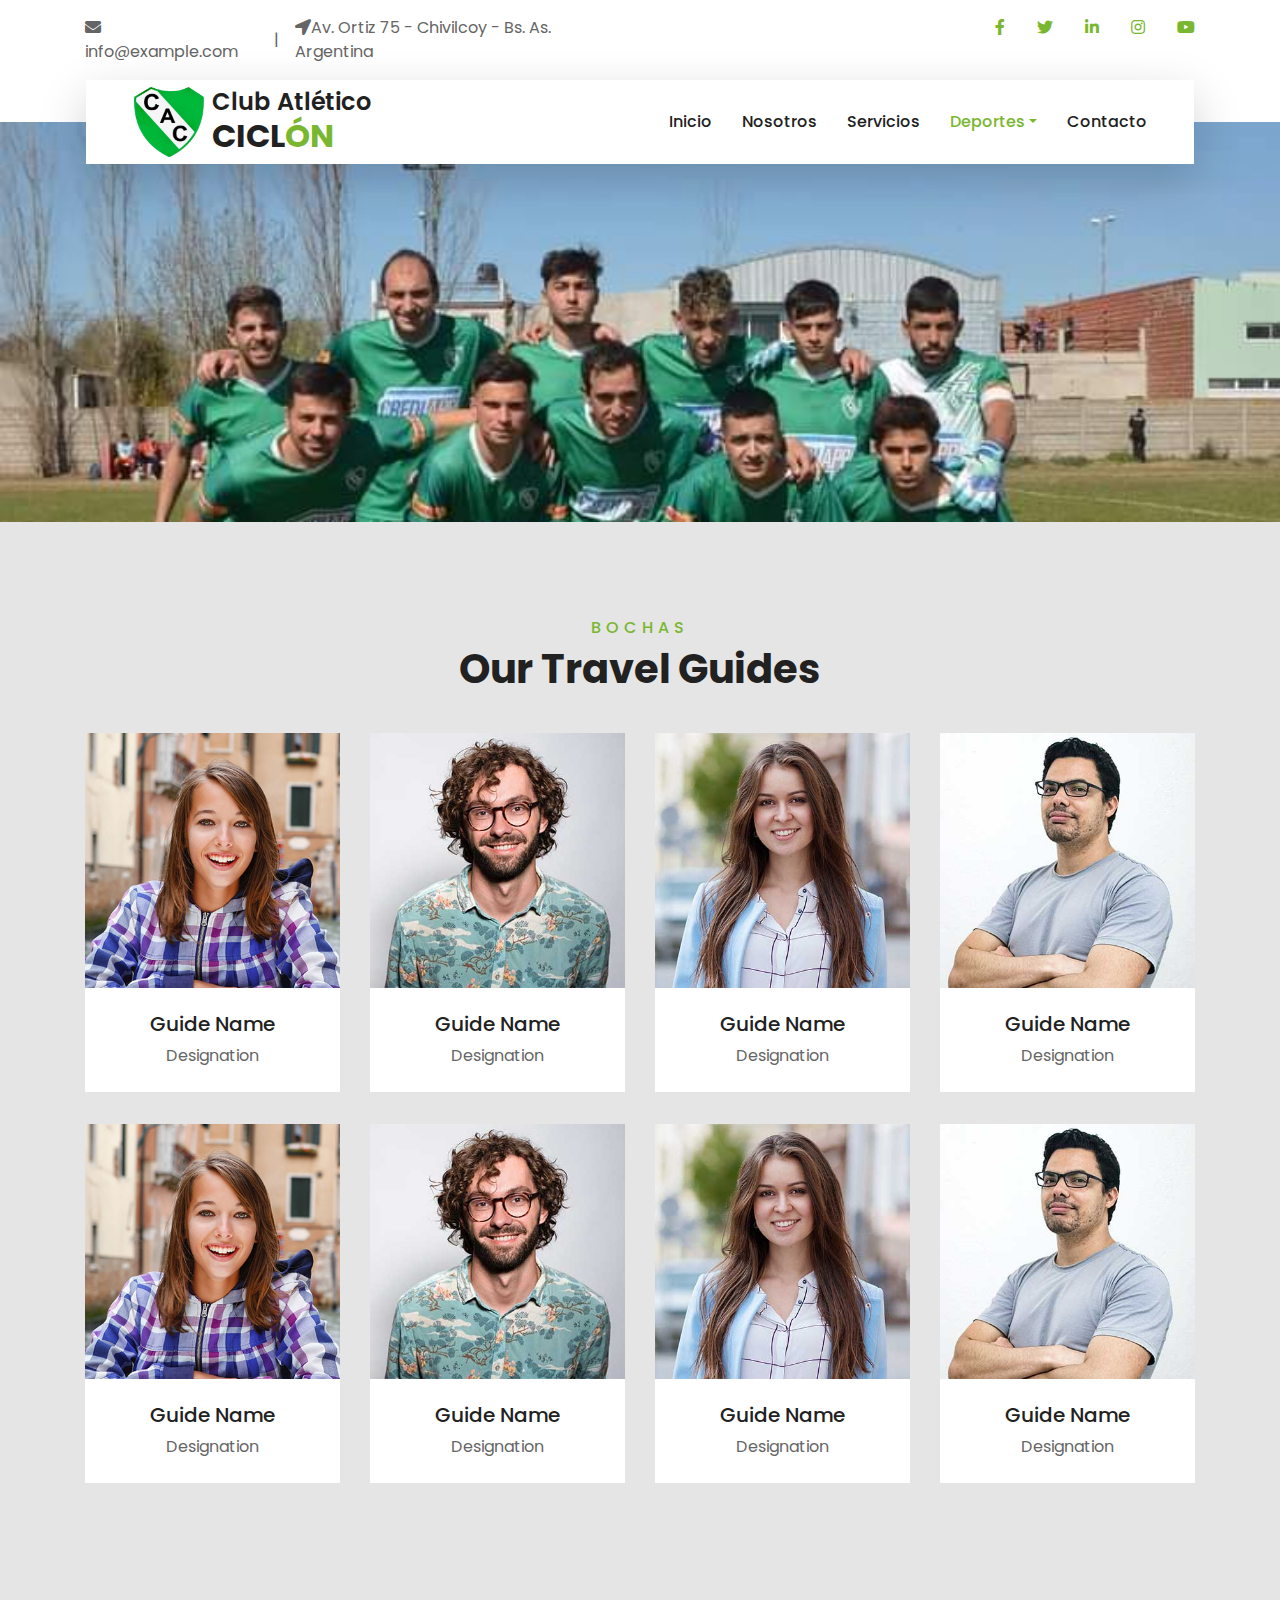
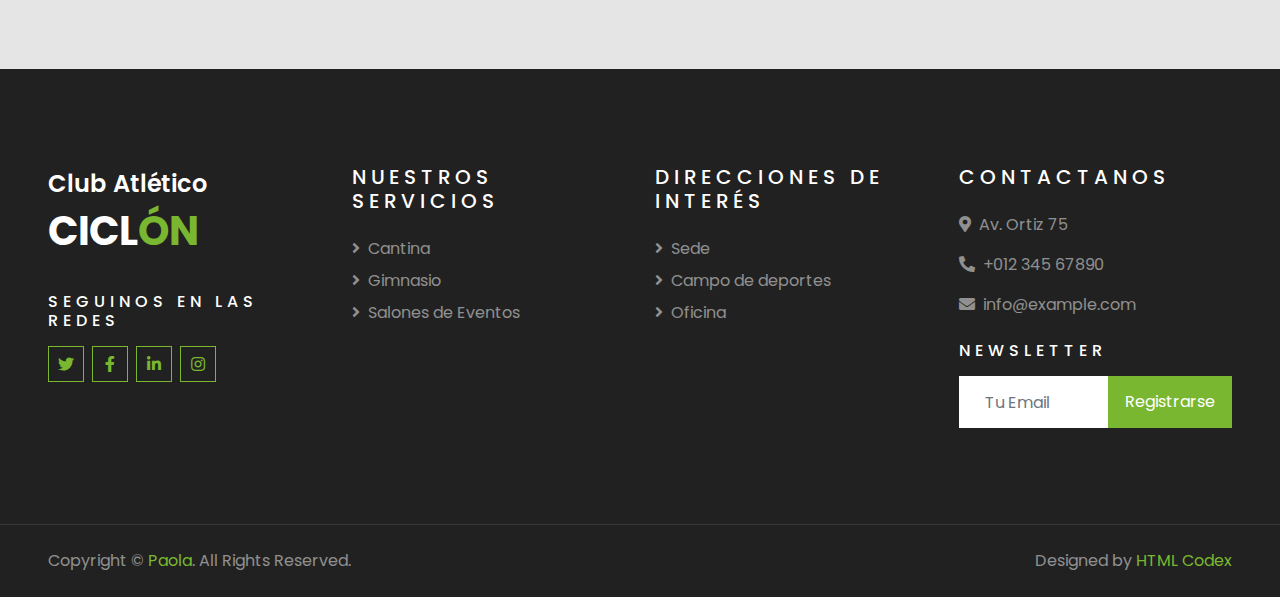
<file: bochas.html>
<!DOCTYPE html>
<html lang="en">

<head>
    <meta charset="utf-8">
    <title>CICLÓN - Free Travel Website Template</title>
    <meta content="width=device-width, initial-scale=1.0" name="viewport">
    <meta content="Free HTML Templates" name="keywords">
    <meta content="Free HTML Templates" name="description">

    <!-- Favicon -->
    <link href="img/favicon.ico" rel="icon">

    <!-- Google Web Fonts -->
    <link rel="preconnect" href="https://fonts.gstatic.com">
    <link href="https://fonts.googleapis.com/css2?family=Poppins:wght@400;500;600;700&display=swap" rel="stylesheet">

    <!-- Font Awesome -->
    <link href="https://cdnjs.cloudflare.com/ajax/libs/font-awesome/5.10.0/css/all.min.css" rel="stylesheet">

    <!-- Libraries Stylesheet -->
    <link href="lib/owlcarousel/assets/owl.carousel.min.css" rel="stylesheet">
    <link href="lib/tempusdominus/css/tempusdominus-bootstrap-4.min.css" rel="stylesheet" />

    <!-- Customized Bootstrap Stylesheet -->
    <link href="css/style.css" rel="stylesheet">
</head>

<body>
    <!-- Topbar Start -->
    <div class="container-fluid bg-light pt-3 d-none d-lg-block">
        <div class="container">
            <div class="row">
                <div class="col-lg-6 text-center text-lg-left mb-2 mb-lg-0">
                    <div class="d-inline-flex align-items-center">
                        <p><i class="fa fa-envelope mr-2"></i>info@example.com</p>
                        <p class="text-body px-3">|</p>
                        <p><i class="fas fa-location-arrow"></i>Av. Ortiz 75 - Chivilcoy - Bs. As. Argentina</p>
                    </div>
                </div>
                <div class="col-lg-6 text-center text-lg-right">
                    <div class="d-inline-flex align-items-center">
                        <a class="text-primary px-3" href="">
                            <i class="fab fa-facebook-f"></i>
                        </a>
                        <a class="text-primary px-3" href="">
                            <i class="fab fa-twitter"></i>
                        </a>
                        <a class="text-primary px-3" href="">
                            <i class="fab fa-linkedin-in"></i>
                        </a>
                        <a class="text-primary px-3" href="">
                            <i class="fab fa-instagram"></i>
                        </a>
                        <a class="text-primary pl-3" href="">
                            <i class="fab fa-youtube"></i>
                        </a>
                    </div>
                </div>
            </div>
        </div>
    </div>
    <!-- Topbar End -->


    <!-- Navbar Start -->
    <div class="container-fluid position-relative nav-bar p-0">
        <div class="container-lg position-relative p-0 px-lg-3" style="z-index: 9;">
            <nav class="navbar navbar-expand-lg bg-light navbar-light shadow-lg py-3 py-lg-0 pl-3 pl-lg-5">
                <a href="index.html" class="navbar-brand d-flex align-items-center">
                    <img src="img/escudo.png" alt="Escudo" width="70" height="70" class="mr-2">
                    <span>
                        <h4 class="m-0">Club Atlético</h4>
                        <h2 class="m-0 text-primary"><span class="text-dark">CICL</span>ÓN</h2>
                    </span>
                </a>
                <button type="button" class="navbar-toggler" data-toggle="collapse" data-target="#navbarCollapse">
                    <span class="navbar-toggler-icon"></span>
                </button>
                <div class="collapse navbar-collapse justify-content-between px-3" id="navbarCollapse">
                    <div class="navbar-nav ml-auto py-0">
                        <a href="index.html" class="nav-item nav-link">Inicio</a>
                        <a href="nosotros.html" class="nav-item nav-link">Nosotros</a>
                        <a href="service.html" class="nav-item nav-link">Servicios</a>
                        <div class="nav-item dropdown">
                            <a href="deportes.html" class="nav-link dropdown-toggle active" data-toggle="dropdown">Deportes</a>
                            <div class="dropdown-menu border-0 rounded-0 m-0">
                                <a href="basquet.html" class="dropdown-item">Básquet</a>
                                <a href="futbol.html" class="dropdown-item">Fútbol</a>
                                <a href="boxeo.html" class="dropdown-item">Boxeo</a>
                                <a href="bochas.html" class="dropdown-item active">Bochas</a>
                            </div>
                        </div>
                        <a href="contact.html" class="nav-item nav-link">Contacto</a>
                    </div>
                </div>
            </nav>
        </div>
    </div>
    <!-- Navbar End -->


    <!-- Header Start -->
    <div class="container-fluid page-header">
        <div class="container">
            <div class="d-flex flex-column align-items-center justify-content-center" style="min-height: 400px">
                <!-- <h3 class="display-4 text-white text-uppercase">Bochas</h3>
                <div class="d-inline-flex text-white">
                    <p class="m-0 text-uppercase"><a class="text-white" href="">Home</a></p>
                    <i class="fa fa-angle-double-right pt-1 px-3"></i>
                    <p class="m-0 text-uppercase">Bochas</p>
                </div> -->
            </div>
        </div>
    </div>
    <!-- Header End -->


    <!-- Booking Start -->
    <!-- <div class="container-fluid booking mt-5 pb-5">
        <div class="container pb-5">
            <div class="bg-light shadow" style="padding: 30px;">
                <div class="row align-items-center" style="min-height: 60px;">
                    <div class="col-md-10">
                        <div class="row">
                            <div class="col-md-3">
                                <div class="mb-3 mb-md-0">
                                    <select class="custom-select px-4" style="height: 47px;">
                                        <option selected>Destination</option>
                                        <option value="1">Destination 1</option>
                                        <option value="2">Destination 1</option>
                                        <option value="3">Destination 1</option>
                                    </select>
                                </div>
                            </div>
                            <div class="col-md-3">
                                <div class="mb-3 mb-md-0">
                                    <div class="date" id="date1" data-target-input="nearest">
                                        <input type="text" class="form-control p-4 datetimepicker-input" placeholder="Depart Date" data-target="#date1" data-toggle="datetimepicker"/>
                                    </div>
                                </div>
                            </div>
                            <div class="col-md-3">
                                <div class="mb-3 mb-md-0">
                                    <div class="date" id="date2" data-target-input="nearest">
                                        <input type="text" class="form-control p-4 datetimepicker-input" placeholder="Return Date" data-target="#date2" data-toggle="datetimepicker"/>
                                    </div>
                                </div>
                            </div>
                            <div class="col-md-3">
                                <div class="mb-3 mb-md-0">
                                    <select class="custom-select px-4" style="height: 47px;">
                                        <option selected>Duration</option>
                                        <option value="1">Duration 1</option>
                                        <option value="2">Duration 1</option>
                                        <option value="3">Duration 1</option>
                                    </select>
                                </div>
                            </div>
                        </div>
                    </div>
                    <div class="col-md-2">
                        <button class="btn btn-primary btn-block" type="submit" style="height: 47px; margin-top: -2px;">Submit</button>
                    </div>
                </div>
            </div>
        </div>
    </div> -->
    <!-- Booking End -->


    <!-- Team Start -->
    <div class="container-fluid py-5">
        <div class="container pt-5 pb-3">
            <div class="text-center mb-3 pb-3">
                <h6 class="text-primary text-uppercase" style="letter-spacing: 5px;">Bochas</h6>
                <h1>Our Travel Guides</h1>
            </div>
            <div class="row">
                <div class="col-lg-3 col-md-4 col-sm-6 pb-2">
                    <div class="team-item bg-white mb-4">
                        <div class="team-img position-relative overflow-hidden">
                            <img class="img-fluid w-100" src="img/team-1.jpg" alt="">
                            <div class="team-social">
                                <a class="btn btn-outline-primary btn-square" href=""><i class="fab fa-twitter"></i></a>
                                <a class="btn btn-outline-primary btn-square" href=""><i
                                        class="fab fa-facebook-f"></i></a>
                                <a class="btn btn-outline-primary btn-square" href=""><i
                                        class="fab fa-instagram"></i></a>
                                <a class="btn btn-outline-primary btn-square" href=""><i
                                        class="fab fa-linkedin-in"></i></a>
                            </div>
                        </div>
                        <div class="text-center py-4">
                            <h5 class="text-truncate">Guide Name</h5>
                            <p class="m-0">Designation</p>
                        </div>
                    </div>
                </div>
                <div class="col-lg-3 col-md-4 col-sm-6 pb-2">
                    <div class="team-item bg-white mb-4">
                        <div class="team-img position-relative overflow-hidden">
                            <img class="img-fluid w-100" src="img/team-2.jpg" alt="">
                            <div class="team-social">
                                <a class="btn btn-outline-primary btn-square" href=""><i class="fab fa-twitter"></i></a>
                                <a class="btn btn-outline-primary btn-square" href=""><i
                                        class="fab fa-facebook-f"></i></a>
                                <a class="btn btn-outline-primary btn-square" href=""><i
                                        class="fab fa-instagram"></i></a>
                                <a class="btn btn-outline-primary btn-square" href=""><i
                                        class="fab fa-linkedin-in"></i></a>
                            </div>
                        </div>
                        <div class="text-center py-4">
                            <h5 class="text-truncate">Guide Name</h5>
                            <p class="m-0">Designation</p>
                        </div>
                    </div>
                </div>
                <div class="col-lg-3 col-md-4 col-sm-6 pb-2">
                    <div class="team-item bg-white mb-4">
                        <div class="team-img position-relative overflow-hidden">
                            <img class="img-fluid w-100" src="img/team-3.jpg" alt="">
                            <div class="team-social">
                                <a class="btn btn-outline-primary btn-square" href=""><i class="fab fa-twitter"></i></a>
                                <a class="btn btn-outline-primary btn-square" href=""><i
                                        class="fab fa-facebook-f"></i></a>
                                <a class="btn btn-outline-primary btn-square" href=""><i
                                        class="fab fa-instagram"></i></a>
                                <a class="btn btn-outline-primary btn-square" href=""><i
                                        class="fab fa-linkedin-in"></i></a>
                            </div>
                        </div>
                        <div class="text-center py-4">
                            <h5 class="text-truncate">Guide Name</h5>
                            <p class="m-0">Designation</p>
                        </div>
                    </div>
                </div>
                <div class="col-lg-3 col-md-4 col-sm-6 pb-2">
                    <div class="team-item bg-white mb-4">
                        <div class="team-img position-relative overflow-hidden">
                            <img class="img-fluid w-100" src="img/team-4.jpg" alt="">
                            <div class="team-social">
                                <a class="btn btn-outline-primary btn-square" href=""><i class="fab fa-twitter"></i></a>
                                <a class="btn btn-outline-primary btn-square" href=""><i
                                        class="fab fa-facebook-f"></i></a>
                                <a class="btn btn-outline-primary btn-square" href=""><i
                                        class="fab fa-instagram"></i></a>
                                <a class="btn btn-outline-primary btn-square" href=""><i
                                        class="fab fa-linkedin-in"></i></a>
                            </div>
                        </div>
                        <div class="text-center py-4">
                            <h5 class="text-truncate">Guide Name</h5>
                            <p class="m-0">Designation</p>
                        </div>
                    </div>
                </div>
                <div class="col-lg-3 col-md-4 col-sm-6 pb-2">
                    <div class="team-item bg-white mb-4">
                        <div class="team-img position-relative overflow-hidden">
                            <img class="img-fluid w-100" src="img/team-1.jpg" alt="">
                            <div class="team-social">
                                <a class="btn btn-outline-primary btn-square" href=""><i class="fab fa-twitter"></i></a>
                                <a class="btn btn-outline-primary btn-square" href=""><i
                                        class="fab fa-facebook-f"></i></a>
                                <a class="btn btn-outline-primary btn-square" href=""><i
                                        class="fab fa-instagram"></i></a>
                                <a class="btn btn-outline-primary btn-square" href=""><i
                                        class="fab fa-linkedin-in"></i></a>
                            </div>
                        </div>
                        <div class="text-center py-4">
                            <h5 class="text-truncate">Guide Name</h5>
                            <p class="m-0">Designation</p>
                        </div>
                    </div>
                </div>
                <div class="col-lg-3 col-md-4 col-sm-6 pb-2">
                    <div class="team-item bg-white mb-4">
                        <div class="team-img position-relative overflow-hidden">
                            <img class="img-fluid w-100" src="img/team-2.jpg" alt="">
                            <div class="team-social">
                                <a class="btn btn-outline-primary btn-square" href=""><i class="fab fa-twitter"></i></a>
                                <a class="btn btn-outline-primary btn-square" href=""><i
                                        class="fab fa-facebook-f"></i></a>
                                <a class="btn btn-outline-primary btn-square" href=""><i
                                        class="fab fa-instagram"></i></a>
                                <a class="btn btn-outline-primary btn-square" href=""><i
                                        class="fab fa-linkedin-in"></i></a>
                            </div>
                        </div>
                        <div class="text-center py-4">
                            <h5 class="text-truncate">Guide Name</h5>
                            <p class="m-0">Designation</p>
                        </div>
                    </div>
                </div>
                <div class="col-lg-3 col-md-4 col-sm-6 pb-2">
                    <div class="team-item bg-white mb-4">
                        <div class="team-img position-relative overflow-hidden">
                            <img class="img-fluid w-100" src="img/team-3.jpg" alt="">
                            <div class="team-social">
                                <a class="btn btn-outline-primary btn-square" href=""><i class="fab fa-twitter"></i></a>
                                <a class="btn btn-outline-primary btn-square" href=""><i
                                        class="fab fa-facebook-f"></i></a>
                                <a class="btn btn-outline-primary btn-square" href=""><i
                                        class="fab fa-instagram"></i></a>
                                <a class="btn btn-outline-primary btn-square" href=""><i
                                        class="fab fa-linkedin-in"></i></a>
                            </div>
                        </div>
                        <div class="text-center py-4">
                            <h5 class="text-truncate">Guide Name</h5>
                            <p class="m-0">Designation</p>
                        </div>
                    </div>
                </div>
                <div class="col-lg-3 col-md-4 col-sm-6 pb-2">
                    <div class="team-item bg-white mb-4">
                        <div class="team-img position-relative overflow-hidden">
                            <img class="img-fluid w-100" src="img/team-4.jpg" alt="">
                            <div class="team-social">
                                <a class="btn btn-outline-primary btn-square" href=""><i class="fab fa-twitter"></i></a>
                                <a class="btn btn-outline-primary btn-square" href=""><i
                                        class="fab fa-facebook-f"></i></a>
                                <a class="btn btn-outline-primary btn-square" href=""><i
                                        class="fab fa-instagram"></i></a>
                                <a class="btn btn-outline-primary btn-square" href=""><i
                                        class="fab fa-linkedin-in"></i></a>
                            </div>
                        </div>
                        <div class="text-center py-4">
                            <h5 class="text-truncate">Guide Name</h5>
                            <p class="m-0">Designation</p>
                        </div>
                    </div>
                </div>
            </div>
        </div>
    </div>
    <!-- Team End -->


    <!-- Footer Start -->
    <div class="container-fluid bg-dark text-white-50 py-5 px-sm-3 px-lg-5" style="margin-top: 90px;">
        <div class="row pt-5">
            <div class="col-lg-3 col-md-6 mb-5">
                <a href="" class="navbar-brand">
                    <h4 class="text-primary"><span class="text-white">Club Atlético</span></h4>
                    <h1 class="text-primary"><span class="text-white"> CICL</span>ÓN</h1>
                </a>
                <h6 class="text-white text-uppercase mt-4 mb-3" style="letter-spacing: 5px;">Seguinos en las redes</h6>
                <div class="d-flex justify-content-start">
                    <a class="btn btn-outline-primary btn-square mr-2" href="#"><i class="fab fa-twitter"></i></a>
                    <a class="btn btn-outline-primary btn-square mr-2" href="#"><i class="fab fa-facebook-f"></i></a>
                    <a class="btn btn-outline-primary btn-square mr-2" href="#"><i class="fab fa-linkedin-in"></i></a>
                    <a class="btn btn-outline-primary btn-square" href="#"><i class="fab fa-instagram"></i></a>
                </div>
            </div>
            <div class="col-lg-3 col-md-6 mb-5">
                <h5 class="text-white text-uppercase mb-4" style="letter-spacing: 5px;">Nuestros Servicios</h5>
                <div class="d-flex flex-column justify-content-start">
                    <a class="text-white-50 mb-2" href="#"><i class="fa fa-angle-right mr-2"></i>Cantina</a>
                    <a class="text-white-50 mb-2" href="#"><i class="fa fa-angle-right mr-2"></i>Gimnasio</a>
                    <a class="text-white-50 mb-2" href="#"><i class="fa fa-angle-right mr-2"></i>Salones de Eventos</a>
                </div>
            </div>
            <div class="col-lg-3 col-md-6 mb-5">
                <h5 class="text-white text-uppercase mb-4" style="letter-spacing: 5px;">Direcciones de interés</h5>
                <div class="d-flex flex-column justify-content-start">
                    <a class="text-white-50 mb-2" href="#"><i class="fa fa-angle-right mr-2"></i>Sede</a>
                    <a class="text-white-50 mb-2" href="#"><i class="fa fa-angle-right mr-2"></i>Campo de deportes</a>
                    <a class="text-white-50 mb-2" href="#"><i class="fa fa-angle-right mr-2"></i>Oficina</a>
                </div>
            </div>
            <div class="col-lg-3 col-md-6 mb-5">
                <h5 class="text-white text-uppercase mb-4" style="letter-spacing: 5px;">Contactanos</h5>
                <p><i class="fa fa-map-marker-alt mr-2"></i>Av. Ortiz 75</p>
                <p><i class="fa fa-phone-alt mr-2"></i>+012 345 67890</p>
                <p><i class="fa fa-envelope mr-2"></i>info@example.com</p>
                <h6 class="text-white text-uppercase mt-4 mb-3" style="letter-spacing: 5px;">Newsletter</h6>
                <div class="w-100">
                    <div class="input-group">
                        <input type="text" class="form-control border-light" style="padding: 25px;"
                            placeholder="Tu Email">
                        <div class="input-group-append">
                            <button class="btn btn-primary px-3">Registrarse</button>
                        </div>
                    </div>
                </div>
            </div>
        </div>
    </div>
    <div class="container-fluid bg-dark text-white border-top py-4 px-sm-3 px-md-5"
        style="border-color: rgba(256, 256, 256, .1) !important;">
        <div class="row">
            <div class="col-lg-6 text-center text-md-left mb-3 mb-md-0">
                <p class="m-0 text-white-50">Copyright &copy; <a href="#">Paola</a>. All Rights Reserved.</a>
                </p>
            </div>
            <div class="col-lg-6 text-center text-md-right">
                <p class="m-0 text-white-50">Designed by <a href="https://htmlcodex.com">HTML Codex</a>
                </p>
            </div>
        </div>
    </div>
    <!-- Footer End -->


    <!-- Back to Top -->
    <a href="#" class="btn btn-lg btn-primary btn-lg-square back-to-top"><i class="fa fa-angle-double-up"></i></a>


    <!-- JavaScript Libraries -->
    <script src="https://code.jquery.com/jquery-3.4.1.min.js"></script>
    <script src="https://stackpath.bootstrapcdn.com/bootstrap/4.4.1/js/bootstrap.bundle.min.js"></script>
    <script src="lib/easing/easing.min.js"></script>
    <script src="lib/owlcarousel/owl.carousel.min.js"></script>
    <script src="lib/tempusdominus/js/moment.min.js"></script>
    <script src="lib/tempusdominus/js/moment-timezone.min.js"></script>
    <script src="lib/tempusdominus/js/tempusdominus-bootstrap-4.min.js"></script>

    <!-- Contact Javascript File -->
    <script src="mail/jqBootstrapValidation.min.js"></script>
    <script src="mail/contact.js"></script>

    <!-- Template Javascript -->
    <script src="js/main.js"></script>
</body>

</html>
</file>
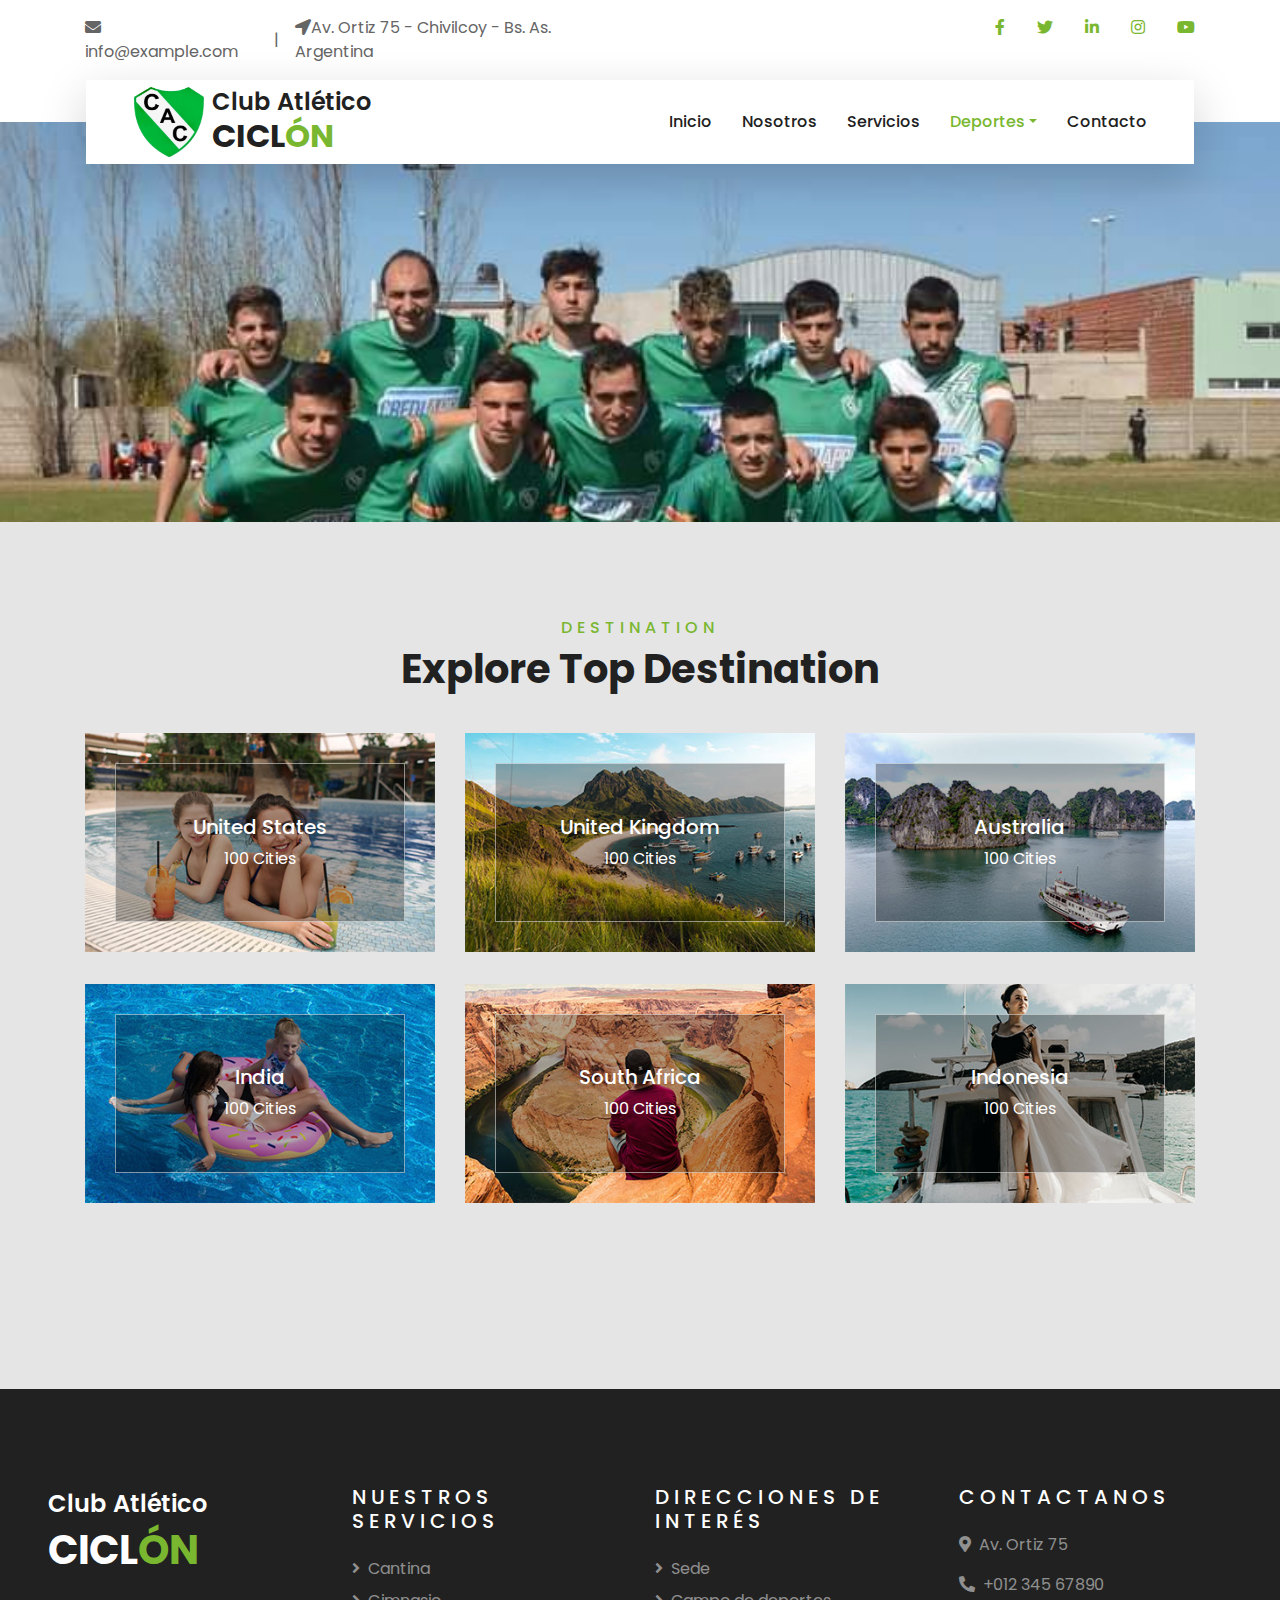
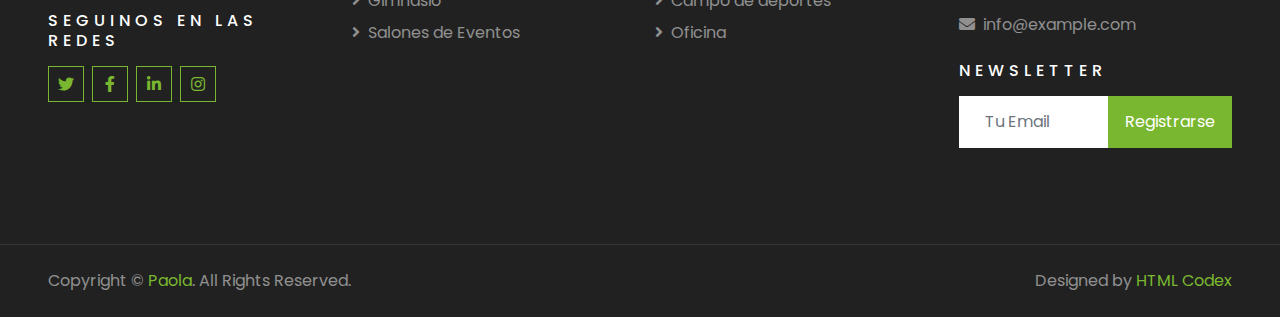
<file: boxeo.html>
<!DOCTYPE html>
<html lang="en">

<head>
    <meta charset="utf-8">
    <title>CICLÓN - Free Travel Website Template</title>
    <meta content="width=device-width, initial-scale=1.0" name="viewport">
    <meta content="Free HTML Templates" name="keywords">
    <meta content="Free HTML Templates" name="description">

    <!-- Favicon -->
    <link href="img/favicon.ico" rel="icon">

    <!-- Google Web Fonts -->
    <link rel="preconnect" href="https://fonts.gstatic.com">
    <link href="https://fonts.googleapis.com/css2?family=Poppins:wght@400;500;600;700&display=swap" rel="stylesheet"> 

    <!-- Font Awesome -->
    <link href="https://cdnjs.cloudflare.com/ajax/libs/font-awesome/5.10.0/css/all.min.css" rel="stylesheet">

    <!-- Libraries Stylesheet -->
    <link href="lib/owlcarousel/assets/owl.carousel.min.css" rel="stylesheet">
    <link href="lib/tempusdominus/css/tempusdominus-bootstrap-4.min.css" rel="stylesheet" />

    <!-- Customized Bootstrap Stylesheet -->
    <link href="css/style.css" rel="stylesheet">
</head>

<body>
    <!-- Topbar Start -->
    <div class="container-fluid bg-light pt-3 d-none d-lg-block">
        <div class="container">
            <div class="row">
                <div class="col-lg-6 text-center text-lg-left mb-2 mb-lg-0">
                    <div class="d-inline-flex align-items-center">
                        <p><i class="fa fa-envelope mr-2"></i>info@example.com</p>
                        <p class="text-body px-3">|</p>
                        <p><i class="fas fa-location-arrow"></i>Av. Ortiz 75 - Chivilcoy - Bs. As.  Argentina</p>
                    </div>
                </div>
                <div class="col-lg-6 text-center text-lg-right">
                    <div class="d-inline-flex align-items-center">
                        <a class="text-primary px-3" href="">
                            <i class="fab fa-facebook-f"></i>
                        </a>
                        <a class="text-primary px-3" href="">
                            <i class="fab fa-twitter"></i>
                        </a>
                        <a class="text-primary px-3" href="">
                            <i class="fab fa-linkedin-in"></i>
                        </a>
                        <a class="text-primary px-3" href="">
                            <i class="fab fa-instagram"></i>
                        </a>
                        <a class="text-primary pl-3" href="">
                            <i class="fab fa-youtube"></i>
                        </a>
                    </div>
                </div>
            </div>
        </div>
    </div>
    <!-- Topbar End -->


    <!-- Navbar Start -->
    <div class="container-fluid position-relative nav-bar p-0">
        <div class="container-lg position-relative p-0 px-lg-3" style="z-index: 9;">
            <nav class="navbar navbar-expand-lg bg-light navbar-light shadow-lg py-3 py-lg-0 pl-3 pl-lg-5">
                <a href="index.html" class="navbar-brand d-flex align-items-center">
                    <img src="img/escudo.png" alt="Escudo" width="70" height="70" class="mr-2">
                    <span>
                        <h4 class="m-0">Club Atlético</h4>
                        <h2 class="m-0 text-primary"><span class="text-dark">CICL</span>ÓN</h2>
                    </span>
                </a>
                <button type="button" class="navbar-toggler" data-toggle="collapse" data-target="#navbarCollapse">
                    <span class="navbar-toggler-icon"></span>
                </button>
                <div class="collapse navbar-collapse justify-content-between px-3" id="navbarCollapse">
                    <div class="navbar-nav ml-auto py-0">
                        <a href="index.html" class="nav-item nav-link">Inicio</a>
                        <a href="nosotros.html" class="nav-item nav-link">Nosotros</a>
                        <a href="service.html" class="nav-item nav-link">Servicios</a>
                        <div class="nav-item dropdown">
                            <a href="deportes.html" class="nav-link dropdown-toggle active" data-toggle="dropdown">Deportes</a>
                            <div class="dropdown-menu border-0 rounded-0 m-0">
                                <a href="basquet.html" class="dropdown-item">Básquet</a>
                                <a href="futbol.html" class="dropdown-item">Fútbol</a>
                                <a href="boxeo.html" class="dropdown-item active">Boxeo</a>
                                <a href="bochas.html" class="dropdown-item">Bochas</a>
                            </div>
                        </div>
                        <a href="contact.html" class="nav-item nav-link">Contacto</a>
                    </div>
                </div>
            </nav>
        </div>
    </div>
    <!-- Navbar End -->


    <!-- Header Start -->
    <div class="container-fluid page-header">
        <div class="container">
            <div class="d-flex flex-column align-items-center justify-content-center" style="min-height: 400px">
                <!-- <h3 class="display-4 text-white text-uppercase">Destination</h3>
                <div class="d-inline-flex text-white">
                    <p class="m-0 text-uppercase"><a class="text-white" href="">Home</a></p>
                    <i class="fa fa-angle-double-right pt-1 px-3"></i>
                    <p class="m-0 text-uppercase">Destination</p>
                </div> -->
            </div>
        </div>
    </div>
    <!-- Header End -->


    <!-- Booking Start -->
    <!-- <div class="container-fluid booking mt-5 pb-5">
        <div class="container pb-5">
            <div class="bg-light shadow" style="padding: 30px;">
                <div class="row align-items-center" style="min-height: 60px;">
                    <div class="col-md-10">
                        <div class="row">
                            <div class="col-md-3">
                                <div class="mb-3 mb-md-0">
                                    <select class="custom-select px-4" style="height: 47px;">
                                        <option selected>Destination</option>
                                        <option value="1">Destination 1</option>
                                        <option value="2">Destination 1</option>
                                        <option value="3">Destination 1</option>
                                    </select>
                                </div>
                            </div>
                            <div class="col-md-3">
                                <div class="mb-3 mb-md-0">
                                    <div class="date" id="date1" data-target-input="nearest">
                                        <input type="text" class="form-control p-4 datetimepicker-input" placeholder="Depart Date" data-target="#date1" data-toggle="datetimepicker"/>
                                    </div>
                                </div>
                            </div>
                            <div class="col-md-3">
                                <div class="mb-3 mb-md-0">
                                    <div class="date" id="date2" data-target-input="nearest">
                                        <input type="text" class="form-control p-4 datetimepicker-input" placeholder="Return Date" data-target="#date2" data-toggle="datetimepicker"/>
                                    </div>
                                </div>
                            </div>
                            <div class="col-md-3">
                                <div class="mb-3 mb-md-0">
                                    <select class="custom-select px-4" style="height: 47px;">
                                        <option selected>Duration</option>
                                        <option value="1">Duration 1</option>
                                        <option value="2">Duration 1</option>
                                        <option value="3">Duration 1</option>
                                    </select>
                                </div>
                            </div>
                        </div>
                    </div>
                    <div class="col-md-2">
                        <button class="btn btn-primary btn-block" type="submit" style="height: 47px; margin-top: -2px;">Submit</button>
                    </div>
                </div>
            </div>
        </div>
    </div> -->
    <!-- Booking End -->
    

    <!-- Destination Start -->
    <div class="container-fluid py-5">
        <div class="container pt-5 pb-3">
            <div class="text-center mb-3 pb-3">
                <h6 class="text-primary text-uppercase" style="letter-spacing: 5px;">Destination</h6>
                <h1>Explore Top Destination</h1>
            </div>
            <div class="row">
                <div class="col-lg-4 col-md-6 mb-4">
                    <div class="destination-item position-relative overflow-hidden mb-2">
                        <img class="img-fluid" src="img/destination-1.jpg" alt="">
                        <a class="destination-overlay text-white text-decoration-none" href="">
                            <h5 class="text-white">United States</h5>
                            <span>100 Cities</span>
                        </a>
                    </div>
                </div>
                <div class="col-lg-4 col-md-6 mb-4">
                    <div class="destination-item position-relative overflow-hidden mb-2">
                        <img class="img-fluid" src="img/destination-2.jpg" alt="">
                        <a class="destination-overlay text-white text-decoration-none" href="">
                            <h5 class="text-white">United Kingdom</h5>
                            <span>100 Cities</span>
                        </a>
                    </div>
                </div>
                <div class="col-lg-4 col-md-6 mb-4">
                    <div class="destination-item position-relative overflow-hidden mb-2">
                        <img class="img-fluid" src="img/destination-3.jpg" alt="">
                        <a class="destination-overlay text-white text-decoration-none" href="">
                            <h5 class="text-white">Australia</h5>
                            <span>100 Cities</span>
                        </a>
                    </div>
                </div>
                <div class="col-lg-4 col-md-6 mb-4">
                    <div class="destination-item position-relative overflow-hidden mb-2">
                        <img class="img-fluid" src="img/destination-4.jpg" alt="">
                        <a class="destination-overlay text-white text-decoration-none" href="">
                            <h5 class="text-white">India</h5>
                            <span>100 Cities</span>
                        </a>
                    </div>
                </div>
                <div class="col-lg-4 col-md-6 mb-4">
                    <div class="destination-item position-relative overflow-hidden mb-2">
                        <img class="img-fluid" src="img/destination-5.jpg" alt="">
                        <a class="destination-overlay text-white text-decoration-none" href="">
                            <h5 class="text-white">South Africa</h5>
                            <span>100 Cities</span>
                        </a>
                    </div>
                </div>
                <div class="col-lg-4 col-md-6 mb-4">
                    <div class="destination-item position-relative overflow-hidden mb-2">
                        <img class="img-fluid" src="img/destination-6.jpg" alt="">
                        <a class="destination-overlay text-white text-decoration-none" href="">
                            <h5 class="text-white">Indonesia</h5>
                            <span>100 Cities</span>
                        </a>
                    </div>
                </div>
            </div>
        </div>
    </div>
    <!-- Destination Start -->


    <!-- Footer Start -->
    <div class="container-fluid bg-dark text-white-50 py-5 px-sm-3 px-lg-5" style="margin-top: 90px;">
        <div class="row pt-5">
            <div class="col-lg-3 col-md-6 mb-5">
                <a href="" class="navbar-brand">
                    <h4 class="text-primary"><span class="text-white">Club Atlético</span></h4>
                    <h1 class="text-primary"><span class="text-white"> CICL</span>ÓN</h1>
                </a>
                <h6 class="text-white text-uppercase mt-4 mb-3" style="letter-spacing: 5px;">Seguinos en las redes</h6>
                <div class="d-flex justify-content-start">
                    <a class="btn btn-outline-primary btn-square mr-2" href="#"><i class="fab fa-twitter"></i></a>
                    <a class="btn btn-outline-primary btn-square mr-2" href="#"><i class="fab fa-facebook-f"></i></a>
                    <a class="btn btn-outline-primary btn-square mr-2" href="#"><i class="fab fa-linkedin-in"></i></a>
                    <a class="btn btn-outline-primary btn-square" href="#"><i class="fab fa-instagram"></i></a>
                </div>
            </div>
            <div class="col-lg-3 col-md-6 mb-5">
                <h5 class="text-white text-uppercase mb-4" style="letter-spacing: 5px;">Nuestros Servicios</h5>
                <div class="d-flex flex-column justify-content-start">
                    <a class="text-white-50 mb-2" href="#"><i class="fa fa-angle-right mr-2"></i>Cantina</a>
                    <a class="text-white-50 mb-2" href="#"><i class="fa fa-angle-right mr-2"></i>Gimnasio</a>
                    <a class="text-white-50 mb-2" href="#"><i class="fa fa-angle-right mr-2"></i>Salones de Eventos</a>
                </div>
            </div>
            <div class="col-lg-3 col-md-6 mb-5">
                <h5 class="text-white text-uppercase mb-4" style="letter-spacing: 5px;">Direcciones de interés</h5>
                <div class="d-flex flex-column justify-content-start">
                    <a class="text-white-50 mb-2" href="#"><i class="fa fa-angle-right mr-2"></i>Sede</a>
                    <a class="text-white-50 mb-2" href="#"><i class="fa fa-angle-right mr-2"></i>Campo de deportes</a>
                    <a class="text-white-50 mb-2" href="#"><i class="fa fa-angle-right mr-2"></i>Oficina</a>
                </div>
            </div>
            <div class="col-lg-3 col-md-6 mb-5">
                <h5 class="text-white text-uppercase mb-4" style="letter-spacing: 5px;">Contactanos</h5>
                <p><i class="fa fa-map-marker-alt mr-2"></i>Av. Ortiz 75</p>
                <p><i class="fa fa-phone-alt mr-2"></i>+012 345 67890</p>
                <p><i class="fa fa-envelope mr-2"></i>info@example.com</p>
                <h6 class="text-white text-uppercase mt-4 mb-3" style="letter-spacing: 5px;">Newsletter</h6>
                <div class="w-100">
                    <div class="input-group">
                        <input type="text" class="form-control border-light" style="padding: 25px;"
                            placeholder="Tu Email">
                        <div class="input-group-append">
                            <button class="btn btn-primary px-3">Registrarse</button>
                        </div>
                    </div>
                </div>
            </div>
        </div>
    </div>
    <div class="container-fluid bg-dark text-white border-top py-4 px-sm-3 px-md-5"
        style="border-color: rgba(256, 256, 256, .1) !important;">
        <div class="row">
            <div class="col-lg-6 text-center text-md-left mb-3 mb-md-0">
                <p class="m-0 text-white-50">Copyright &copy; <a href="#">Paola</a>. All Rights Reserved.</a>
                </p>
            </div>
            <div class="col-lg-6 text-center text-md-right">
                <p class="m-0 text-white-50">Designed by <a href="https://htmlcodex.com">HTML Codex</a>
                </p>
            </div>
        </div>
    </div>
    <!-- Footer End -->


    <!-- Back to Top -->
    <a href="#" class="btn btn-lg btn-primary btn-lg-square back-to-top"><i class="fa fa-angle-double-up"></i></a>


    <!-- JavaScript Libraries -->
    <script src="https://code.jquery.com/jquery-3.4.1.min.js"></script>
    <script src="https://stackpath.bootstrapcdn.com/bootstrap/4.4.1/js/bootstrap.bundle.min.js"></script>
    <script src="lib/easing/easing.min.js"></script>
    <script src="lib/owlcarousel/owl.carousel.min.js"></script>
    <script src="lib/tempusdominus/js/moment.min.js"></script>
    <script src="lib/tempusdominus/js/moment-timezone.min.js"></script>
    <script src="lib/tempusdominus/js/tempusdominus-bootstrap-4.min.js"></script>

    <!-- Contact Javascript File -->
    <script src="mail/jqBootstrapValidation.min.js"></script>
    <script src="mail/contact.js"></script>

    <!-- Template Javascript -->
    <script src="js/main.js"></script>
</body>

</html>
</file>
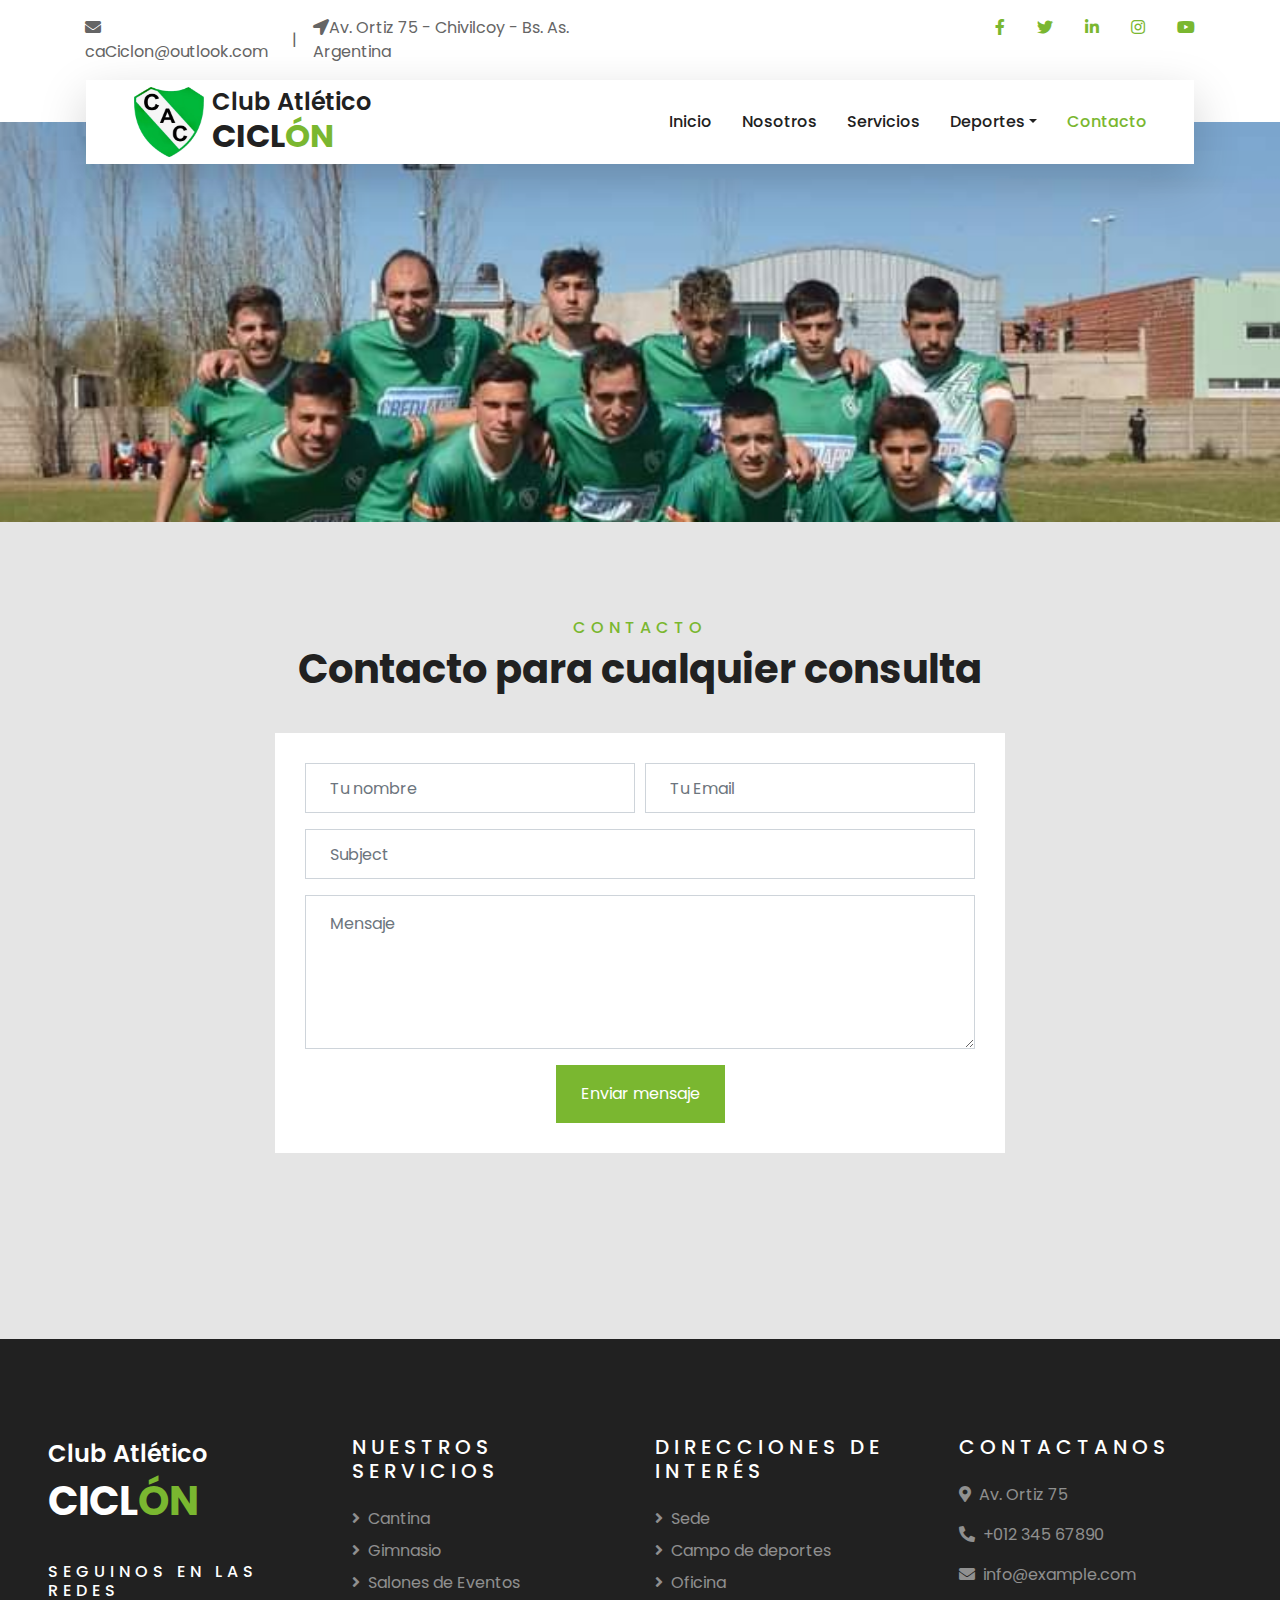
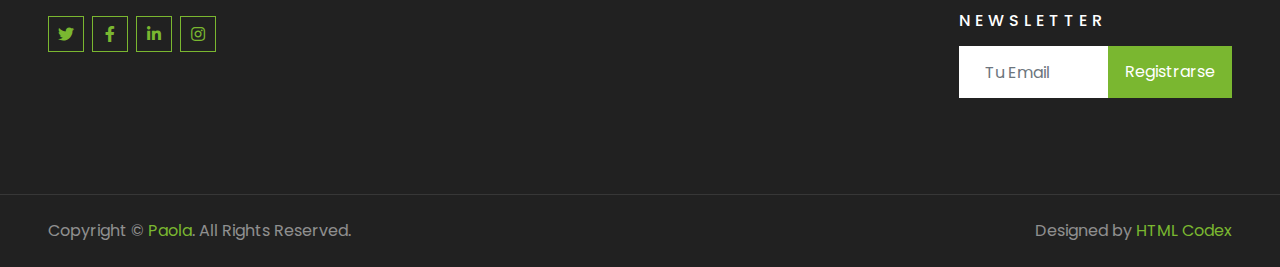
<file: contact.html>
<!DOCTYPE html>
<html lang="en">

<head>
    <meta charset="utf-8">
    <title>CICLÓN - Free Travel Website Template</title>
    <meta content="width=device-width, initial-scale=1.0" name="viewport">
    <meta content="Free HTML Templates" name="keywords">
    <meta content="Free HTML Templates" name="description">

    <!-- Favicon -->
    <link href="img/favicon.ico" rel="icon">

    <!-- Google Web Fonts -->
    <link rel="preconnect" href="https://fonts.gstatic.com">
    <link href="https://fonts.googleapis.com/css2?family=Poppins:wght@400;500;600;700&display=swap" rel="stylesheet">

    <!-- Font Awesome -->
    <link href="https://cdnjs.cloudflare.com/ajax/libs/font-awesome/5.10.0/css/all.min.css" rel="stylesheet">

    <!-- Libraries Stylesheet -->
    <link href="lib/owlcarousel/assets/owl.carousel.min.css" rel="stylesheet">
    <link href="lib/tempusdominus/css/tempusdominus-bootstrap-4.min.css" rel="stylesheet" />

    <!-- Customized Bootstrap Stylesheet -->
    <link href="css/style.css" rel="stylesheet">
</head>

<body>
    <!-- Topbar Start -->
    <div class="container-fluid bg-light pt-3 d-none d-lg-block">
        <div class="container">
            <div class="row">
                <div class="col-lg-6 text-center text-lg-left mb-2 mb-lg-0">
                    <div class="d-inline-flex align-items-center">
                        <p><i class="fa fa-envelope mr-2"></i>caCiclon@outlook.com</p>
                        <p class="text-body px-3">|</p>
                        <p><i class="fas fa-location-arrow"></i>Av. Ortiz 75 - Chivilcoy - Bs. As.  Argentina</p>
                    </div>
                </div>
                <div class="col-lg-6 text-center text-lg-right">
                    <div class="d-inline-flex align-items-center">
                        <a class="text-primary px-3" href="">
                            <i class="fab fa-facebook-f"></i>
                        </a>
                        <a class="text-primary px-3" href="">
                            <i class="fab fa-twitter"></i>
                        </a>
                        <a class="text-primary px-3" href="">
                            <i class="fab fa-linkedin-in"></i>
                        </a>
                        <a class="text-primary px-3" href="">
                            <i class="fab fa-instagram"></i>
                        </a>
                        <a class="text-primary pl-3" href="">
                            <i class="fab fa-youtube"></i>
                        </a>
                    </div>
                </div>
            </div>
        </div>
    </div>
    <!-- Topbar End -->


    <!-- Navbar Start -->
    <div class="container-fluid position-relative nav-bar p-0">
        <div class="container-lg position-relative p-0 px-lg-3" style="z-index: 9;">
            <nav class="navbar navbar-expand-lg bg-light navbar-light shadow-lg py-3 py-lg-0 pl-3 pl-lg-5">
                <a href="index.html" class="navbar-brand d-flex align-items-center">
                    <img src="img/escudo.png" alt="Escudo" width="70" height="70" class="mr-2">
                    <span>
                        <h4 class="m-0">Club Atlético</h4>
                        <h2 class="m-0 text-primary"><span class="text-dark">CICL</span>ÓN</h2>
                    </span>
                </a>
                <button type="button" class="navbar-toggler" data-toggle="collapse" data-target="#navbarCollapse">
                    <span class="navbar-toggler-icon"></span>
                </button>
                <div class="collapse navbar-collapse justify-content-between px-3" id="navbarCollapse">
                    <div class="navbar-nav ml-auto py-0">
                        <a href="index.html" class="nav-item nav-link">Inicio</a>
                        <a href="nosotros.html" class="nav-item nav-link">Nosotros</a>
                        <a href="service.html" class="nav-item nav-link">Servicios</a>
                        <div class="nav-item dropdown">
                            <a href="deportes.html" class="nav-link dropdown-toggle" data-toggle="dropdown">Deportes</a>
                            <div class="dropdown-menu border-0 rounded-0 m-0">
                                <a href="basquet.html" class="dropdown-item">Básquet</a>
                                <a href="futbol.html" class="dropdown-item">Fútbol</a>
                                <a href="boxeo.html" class="dropdown-item">Boxeo</a>
                                <a href="bochas.html" class="dropdown-item">Bochas</a>
                            </div>
                        </div>
                        <a href="contact.html" class="nav-item nav-link active">Contacto</a>
                    </div>
                </div>
            </nav>
        </div>
    </div>
    <!-- Navbar End -->


    <!-- Header Start -->
    <div class="container-fluid page-header">
        <div class="container">
            <div class="d-flex flex-column align-items-center justify-content-center" style="min-height: 400px">
                <!-- <h3 class="display-4 text-white text-uppercase">Contact</h3>
                <div class="d-inline-flex text-white">
                    <p class="m-0 text-uppercase"><a class="text-white" href="">Home</a></p>
                    <i class="fa fa-angle-double-right pt-1 px-3"></i>
                    <p class="m-0 text-uppercase">Contacto</p>
                </div> -->
            </div>
        </div>
    </div>
    <!-- Header End -->


    <!-- Booking Start -->
    <!-- <div class="container-fluid booking mt-5 pb-5">
        <div class="container pb-5">
            <div class="bg-light shadow" style="padding: 30px;">
                <div class="row align-items-center" style="min-height: 60px;">
                    <div class="col-md-10">
                        <div class="row">
                            <div class="col-md-3">
                                <div class="mb-3 mb-md-0">
                                    <select class="custom-select px-4" style="height: 47px;">
                                        <option selected>Destination</option>
                                        <option value="1">Destination 1</option>
                                        <option value="2">Destination 1</option>
                                        <option value="3">Destination 1</option>
                                    </select>
                                </div>
                            </div>
                            <div class="col-md-3">
                                <div class="mb-3 mb-md-0">
                                    <div class="date" id="date1" data-target-input="nearest">
                                        <input type="text" class="form-control p-4 datetimepicker-input" placeholder="Depart Date" data-target="#date1" data-toggle="datetimepicker"/>
                                    </div>
                                </div>
                            </div>
                            <div class="col-md-3">
                                <div class="mb-3 mb-md-0">
                                    <div class="date" id="date2" data-target-input="nearest">
                                        <input type="text" class="form-control p-4 datetimepicker-input" placeholder="Return Date" data-target="#date2" data-toggle="datetimepicker"/>
                                    </div>
                                </div>
                            </div> -->
    <!-- <div class="col-md-3">
                                <div class="mb-3 mb-md-0">
                                    <select class="custom-select px-4" style="height: 47px;">
                                        <option selected>Duration</option>
                                        <option value="1">Duration 1</option>
                                        <option value="2">Duration 1</option>
                                        <option value="3">Duration 1</option>
                                    </select>
                                </div>
                            </div> -->
    <!-- </div>
                    </div> -->
    <!-- <div class="col-md-2">
                        <button class="btn btn-primary btn-block" type="submit" style="height: 47px; margin-top: -2px;">Enviar</button>
                    </div>
                </div>
            </div>
        </div>
    </div> -->
    <!-- Booking End -->


    <!-- Contact Start -->
    <div class="container-fluid py-5">
        <div class="container py-5">
            <div class="text-center mb-3 pb-3">
                <h6 class="text-primary text-uppercase" style="letter-spacing: 5px;">Contacto</h6>
                <h1>Contacto para cualquier consulta</h1>
            </div>
            <div class="row justify-content-center">
                <div class="col-lg-8">
                    <div class="contact-form bg-white" style="padding: 30px;">
                        <div id="success"></div>
                        <form name="sentMessage" id="contactForm" novalidate="novalidate">
                            <div class="form-row">
                                <div class="control-group col-sm-6">
                                    <input type="text" class="form-control p-4" id="name" placeholder="Tu nombre"
                                        required="required" data-validation-required-message="Ingresá tu nombre" />
                                    <p class="help-block text-danger"></p>
                                </div>
                                <div class="control-group col-sm-6">
                                    <input type="email" class="form-control p-4" id="email" placeholder="Tu Email"
                                        required="required"
                                        data-validation-required-message="Por favor, ingresá tu email" />
                                    <p class="help-block text-danger"></p>
                                </div>
                            </div>
                            <div class="control-group">
                                <input type="text" class="form-control p-4" id="subject" placeholder="Subject"
                                    required="required" data-validation-required-message="Please enter a subject" />
                                <p class="help-block text-danger"></p>
                            </div>
                            <div class="control-group">
                                <textarea class="form-control py-3 px-4" rows="5" id="message" placeholder="Mensaje"
                                    required="required"
                                    data-validation-required-message="Please enter your message"></textarea>
                                <p class="help-block text-danger"></p>
                            </div>
                            <div class="text-center">
                                <button class="btn btn-primary py-3 px-4" type="submit" id="sendMessageButton">Enviar
                                    mensaje</button>
                            </div>
                        </form>
                    </div>
                </div>
            </div>
        </div>
    </div>
    <!-- Contact End -->


    <!-- Footer Start -->
    <div class="container-fluid bg-dark text-white-50 py-5 px-sm-3 px-lg-5" style="margin-top: 90px;">
        <div class="row pt-5">
            <div class="col-lg-3 col-md-6 mb-5">
                <a href="" class="navbar-brand">
                    <h4 class="text-primary"><span class="text-white">Club Atlético</span></h4>
                    <h1 class="text-primary"><span class="text-white"> CICL</span>ÓN</h1>
                </a>
                <h6 class="text-white text-uppercase mt-4 mb-3" style="letter-spacing: 5px;">Seguinos en las redes</h6>
                <div class="d-flex justify-content-start">
                    <a class="btn btn-outline-primary btn-square mr-2" href="#"><i class="fab fa-twitter"></i></a>
                    <a class="btn btn-outline-primary btn-square mr-2" href="#"><i class="fab fa-facebook-f"></i></a>
                    <a class="btn btn-outline-primary btn-square mr-2" href="#"><i class="fab fa-linkedin-in"></i></a>
                    <a class="btn btn-outline-primary btn-square" href="#"><i class="fab fa-instagram"></i></a>
                </div>
            </div>
            <div class="col-lg-3 col-md-6 mb-5">
                <h5 class="text-white text-uppercase mb-4" style="letter-spacing: 5px;">Nuestros Servicios</h5>
                <div class="d-flex flex-column justify-content-start">
                    <a class="text-white-50 mb-2" href="#"><i class="fa fa-angle-right mr-2"></i>Cantina</a>
                    <a class="text-white-50 mb-2" href="#"><i class="fa fa-angle-right mr-2"></i>Gimnasio</a>
                    <a class="text-white-50 mb-2" href="#"><i class="fa fa-angle-right mr-2"></i>Salones de Eventos</a>
                </div>
            </div>
            <div class="col-lg-3 col-md-6 mb-5">
                <h5 class="text-white text-uppercase mb-4" style="letter-spacing: 5px;">Direcciones de interés</h5>
                <div class="d-flex flex-column justify-content-start">
                    <a class="text-white-50 mb-2" href="#"><i class="fa fa-angle-right mr-2"></i>Sede</a>
                    <a class="text-white-50 mb-2" href="#"><i class="fa fa-angle-right mr-2"></i>Campo de deportes</a>
                    <a class="text-white-50 mb-2" href="#"><i class="fa fa-angle-right mr-2"></i>Oficina</a>
                </div>
            </div>
            <div class="col-lg-3 col-md-6 mb-5">
                <h5 class="text-white text-uppercase mb-4" style="letter-spacing: 5px;">Contactanos</h5>
                <p><i class="fa fa-map-marker-alt mr-2"></i>Av. Ortiz 75</p>
                <p><i class="fa fa-phone-alt mr-2"></i>+012 345 67890</p>
                <p><i class="fa fa-envelope mr-2"></i>info@example.com</p>
                <h6 class="text-white text-uppercase mt-4 mb-3" style="letter-spacing: 5px;">Newsletter</h6>
                <div class="w-100">
                    <div class="input-group">
                        <input type="text" class="form-control border-light" style="padding: 25px;"
                            placeholder="Tu Email">
                        <div class="input-group-append">
                            <button class="btn btn-primary px-3">Registrarse</button>
                        </div>
                    </div>
                </div>
            </div>
        </div>
    </div>
    <div class="container-fluid bg-dark text-white border-top py-4 px-sm-3 px-md-5"
        style="border-color: rgba(256, 256, 256, .1) !important;">
        <div class="row">
            <div class="col-lg-6 text-center text-md-left mb-3 mb-md-0">
                <p class="m-0 text-white-50">Copyright &copy; <a href="#">Paola</a>. All Rights Reserved.</a>
                </p>
            </div>
            <div class="col-lg-6 text-center text-md-right">
                <p class="m-0 text-white-50">Designed by <a href="https://htmlcodex.com">HTML Codex</a>
                </p>
            </div>
        </div>
    </div>
    <!-- Footer End -->


    <!-- Back to Top -->
    <a href="#" class="btn btn-lg btn-primary btn-lg-square back-to-top"><i class="fa fa-angle-double-up"></i></a>


    <!-- JavaScript Libraries -->
    <script src="https://code.jquery.com/jquery-3.4.1.min.js"></script>
    <script src="https://stackpath.bootstrapcdn.com/bootstrap/4.4.1/js/bootstrap.bundle.min.js"></script>
    <script src="lib/easing/easing.min.js"></script>
    <script src="lib/owlcarousel/owl.carousel.min.js"></script>
    <script src="lib/tempusdominus/js/moment.min.js"></script>
    <script src="lib/tempusdominus/js/moment-timezone.min.js"></script>
    <script src="lib/tempusdominus/js/tempusdominus-bootstrap-4.min.js"></script>

    <!-- Contact Javascript File -->
    <script src="mail/jqBootstrapValidation.min.js"></script>
    <script src="mail/contact.js"></script>

    <!-- Template Javascript -->
    <script src="js/main.js"></script>
</body>

</html>
</file>
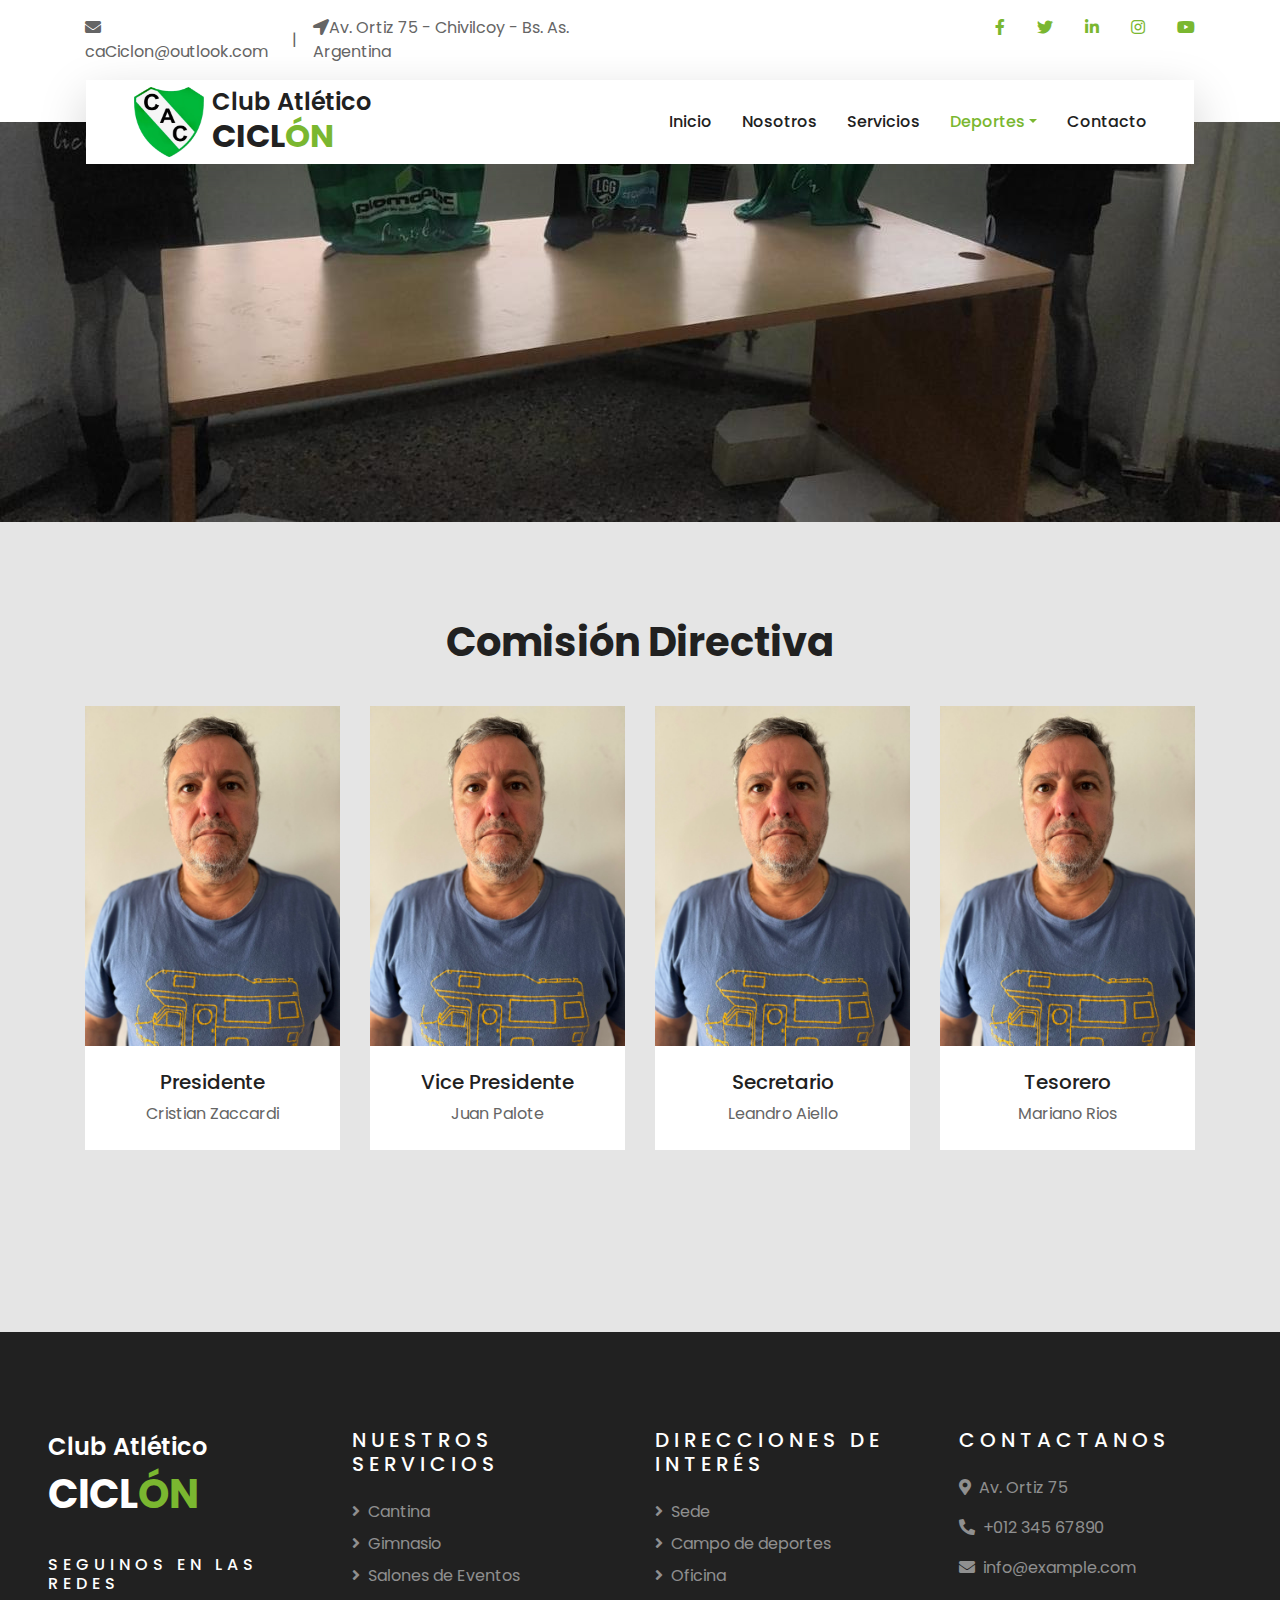
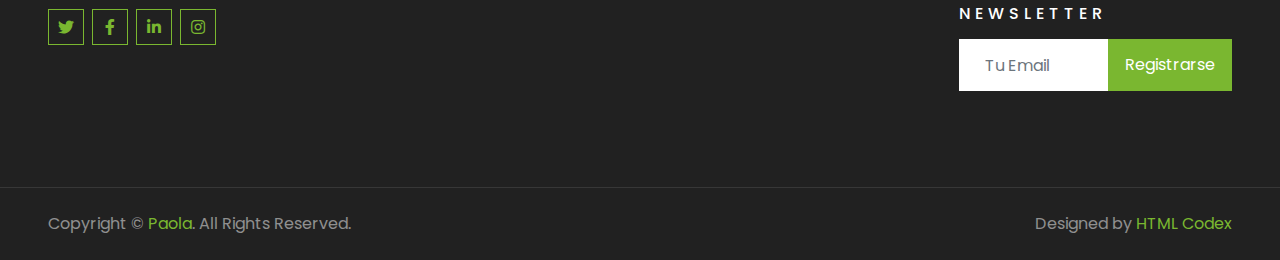
<file: deportes.html>
<!DOCTYPE html>
<html lang="en">

<head>
    <meta charset="utf-8">
    <title>CICLÓN - Free Travel Website Template</title>
    <meta content="width=device-width, initial-scale=1.0" name="viewport">
    <meta content="Free HTML Templates" name="keywords">
    <meta content="Free HTML Templates" name="description">

    <!-- Favicon -->
    <link href="img/favicon.ico" rel="icon">

    <!-- Google Web Fonts -->
    <link rel="preconnect" href="https://fonts.gstatic.com">
    <link href="https://fonts.googleapis.com/css2?family=Poppins:wght@400;500;600;700&display=swap" rel="stylesheet"> 

    <!-- Font Awesome -->
    <link href="https://cdnjs.cloudflare.com/ajax/libs/font-awesome/5.10.0/css/all.min.css" rel="stylesheet">

    <!-- Libraries Stylesheet -->
    <link href="lib/owlcarousel/assets/owl.carousel.min.css" rel="stylesheet">
    <link href="lib/tempusdominus/css/tempusdominus-bootstrap-4.min.css" rel="stylesheet" />

    <!-- Customized Bootstrap Stylesheet -->
    <link href="css/style.css" rel="stylesheet">
</head>

<body>
    <!-- Topbar Start -->
    <div class="container-fluid bg-light pt-3 d-none d-lg-block">
        <div class="container">
            <div class="row">
                <div class="col-lg-6 text-center text-lg-left mb-2 mb-lg-0">
                    <div class="d-inline-flex align-items-center">
                        <p><i class="fa fa-envelope mr-2"></i>caCiclon@outlook.com</p>
                        <p class="text-body px-3">|</p>
                        <p><i class="fas fa-location-arrow"></i>Av. Ortiz 75 - Chivilcoy - Bs. As.  Argentina</p>
                    </div>
                </div>
                <div class="col-lg-6 text-center text-lg-right">
                    <div class="d-inline-flex align-items-center">
                        <a class="text-primary px-3" href="">
                            <i class="fab fa-facebook-f"></i>
                        </a>
                        <a class="text-primary px-3" href="">
                            <i class="fab fa-twitter"></i>
                        </a>
                        <a class="text-primary px-3" href="">
                            <i class="fab fa-linkedin-in"></i>
                        </a>
                        <a class="text-primary px-3" href="">
                            <i class="fab fa-instagram"></i>
                        </a>
                        <a class="text-primary pl-3" href="">
                            <i class="fab fa-youtube"></i>
                        </a>
                    </div>
                </div>
            </div>
        </div>
    </div>
    <!-- Topbar End -->


    <!-- Navbar Start -->
    <div class="container-fluid position-relative nav-bar p-0">
        <div class="container-lg position-relative p-0 px-lg-3" style="z-index: 9;">
            <nav class="navbar navbar-expand-lg bg-light navbar-light shadow-lg py-3 py-lg-0 pl-3 pl-lg-5">
                <a href="index.html" class="navbar-brand d-flex align-items-center">
                    <img src="img/escudo.png" alt="Escudo" width="70" height="70" class="mr-2">
                    <span>
                        <h4 class="m-0">Club Atlético</h4>
                        <h2 class="m-0 text-primary"><span class="text-dark">CICL</span>ÓN</h2>
                    </span>
                </a>
                <button type="button" class="navbar-toggler" data-toggle="collapse" data-target="#navbarCollapse">
                    <span class="navbar-toggler-icon"></span>
                </button>
                <div class="collapse navbar-collapse justify-content-between px-3" id="navbarCollapse">
                    <div class="navbar-nav ml-auto py-0">
                        <a href="index.html" class="nav-item nav-link">Inicio</a>
                        <a href="nosotros.html" class="nav-item nav-link">Nosotros</a>
                        <a href="service.html" class="nav-item nav-link">Servicios</a>
                        <div class="nav-item dropdown">
                            <a href="deportes.html" class="nav-link dropdown-toggle active" data-toggle="dropdown">Deportes</a>
                            <div class="dropdown-menu border-0 rounded-0 m-0">
                                <a href="basquet.html" class="dropdown-item">Básquet</a>
                                <a href="futbol.html" class="dropdown-item">Fútbol</a>
                                <a href="boxeo.html" class="dropdown-item">Boxeo</a>
                                <a href="bochas.html" class="dropdown-item">Bochas</a>
                            </div>
                        </div>
                        <a href="contact.html" class="nav-item nav-link">Contacto</a>
                    </div>
                </div>
            </nav>
        </div>
    </div>
    <!-- Navbar End -->


    <!-- Header Start -->
    <div class="container-fluid page-header" style="background-image: url('img/camisetas.jpg');background-size: cover; background-position: center bottom;">
        <div class="container">
            <div class="d-flex flex-column align-items-center justify-content-center" style="min-height: 400px">
            </div>
        </div>
    </div>
    <!-- Header End -->

    

    <!-- Booking Start -->
    <!-- <div class="container-fluid booking mt-5 pb-5">
        <div class="container pb-5">
            <div class="bg-light shadow" style="padding: 30px;">
                <div class="row align-items-center" style="min-height: 60px;">
                    <div class="col-md-10">
                        <div class="row">
                            <div class="col-md-3">
                                <div class="mb-3 mb-md-0">
                                    <select class="custom-select px-4" style="height: 47px;">
                                        <option selected>Destination</option>
                                        <option value="1">Destination 1</option>
                                        <option value="2">Destination 1</option>
                                        <option value="3">Destination 1</option>
                                    </select>
                                </div>
                            </div>
                            <div class="col-md-3">
                                <div class="mb-3 mb-md-0">
                                    <div class="date" id="date1" data-target-input="nearest">
                                        <input type="text" class="form-control p-4 datetimepicker-input" placeholder="Depart Date" data-target="#date1" data-toggle="datetimepicker"/>
                                    </div>
                                </div>
                            </div>
                            <div class="col-md-3">
                                <div class="mb-3 mb-md-0">
                                    <div class="date" id="date2" data-target-input="nearest">
                                        <input type="text" class="form-control p-4 datetimepicker-input" placeholder="Return Date" data-target="#date2" data-toggle="datetimepicker"/>
                                    </div>
                                </div>
                            </div>
                            <div class="col-md-3">
                                <div class="mb-3 mb-md-0">
                                    <select class="custom-select px-4" style="height: 47px;">
                                        <option selected>Duration</option>
                                        <option value="1">Duration 1</option>
                                        <option value="2">Duration 1</option>
                                        <option value="3">Duration 1</option>
                                    </select>
                                </div>
                            </div>
                        </div>
                    </div>
                    <div class="col-md-2">
                        <button class="btn btn-primary btn-block" type="submit" style="height: 47px; margin-top: -2px;">Submit</button>
                    </div>
                </div>
            </div>
        </div>
    </div> -->
    <!-- Booking End -->


    <!-- About Start -->
    <!-- <div class="container-fluid py-5">
        <div class="container pt-5">
            <div class="row">
                <div class="col-lg-6" style="min-height: 500px;">
                    <div class="position-relative h-100">
                        <img class="position-absolute w-100 h-100" src="img/about.jpg" style="object-fit: cover;">
                    </div>
                </div>
                <div class="col-lg-6 pt-5 pb-lg-5">
                    <div class="about-text bg-white p-4 p-lg-5 my-lg-5">
                        <h6 class="text-primary text-uppercase" style="letter-spacing: 5px;">About Us</h6>
                        <h1 class="mb-3">We Provide Best Tour Packages In Your Budget</h1>
                        <p>Dolores lorem lorem ipsum sit et ipsum. Sadip sea amet diam dolore sed et. Sit rebum labore sit sit ut vero no sit. Et elitr stet dolor sed sit et sed ipsum et kasd ut. Erat duo eos et erat sed diam duo</p>
                        <div class="row mb-4">
                            <div class="col-6">
                                <img class="img-fluid" src="img/about-1.jpg" alt="">
                            </div>
                            <div class="col-6">
                                <img class="img-fluid" src="img/52.jpg" alt="">
                            </div>
                        </div>
                    </div>
                </div>
            </div>
        </div>
    </div> -->
    <!-- About End -->


    <!-- Feature Start -->
    <!-- <div class="container-fluid pb-5">
        <div class="container pb-5">
            <div class="row">
                <div class="col-md-4">
                    <div class="d-flex mb-4 mb-lg-0">
                        <div class="d-flex flex-shrink-0 align-items-center justify-content-center bg-primary mr-3" style="height: 100px; width: 100px;">
                            <i class="fa fa-2x fa-money-check-alt text-white"></i>
                        </div>
                        <div class="d-flex flex-column">
                            <h5 class="">Competitive Pricing</h5>
                            <p class="m-0">Magna sit magna dolor duo dolor labore rebum amet elitr est diam sea</p>
                        </div>
                    </div>
                </div>
                <div class="col-md-4">
                    <div class="d-flex mb-4 mb-lg-0">
                        <div class="d-flex flex-shrink-0 align-items-center justify-content-center bg-primary mr-3" style="height: 100px; width: 100px;">
                            <i class="fa fa-2x fa-award text-white"></i>
                        </div>
                        <div class="d-flex flex-column">
                            <h5 class="">Best Services</h5>
                            <p class="m-0">Magna sit magna dolor duo dolor labore rebum amet elitr est diam sea</p>
                        </div>
                    </div>
                </div>
                <div class="col-md-4">
                    <div class="d-flex mb-4 mb-lg-0">
                        <div class="d-flex flex-shrink-0 align-items-center justify-content-center bg-primary mr-3" style="height: 100px; width: 100px;">
                            <i class="fa fa-2x fa-globe text-white"></i>
                        </div>
                        <div class="d-flex flex-column">
                            <h5 class="">Worldwide Coverage</h5>
                            <p class="m-0">Magna sit magna dolor duo dolor labore rebum amet elitr est diam sea</p>
                        </div>
                    </div>
                </div>
            </div>
        </div>
    </div> -->
    <!-- Feature End -->


    <!-- Registration Start -->
    <!-- <div class="container-fluid bg-registration py-5" style="margin: 90px 0;">
        <div class="container py-5">
            <div class="row align-items-center">
                <div class="col-lg-7 mb-5 mb-lg-0">
                    <div class="mb-4">
                        <h6 class="text-primary text-uppercase" style="letter-spacing: 5px;">Mega Offer</h6>
                        <h1 class="text-white"><span class="text-primary">30% OFF</span> For Honeymoon</h1>
                    </div>
                    <p class="text-white">Invidunt lorem justo sanctus clita. Erat lorem labore ea, justo dolor lorem ipsum ut sed eos,
                        ipsum et dolor kasd sit ea justo. Erat justo sed sed diam. Ea et erat ut sed diam sea ipsum est
                        dolor</p>
                    <ul class="list-inline text-white m-0">
                        <li class="py-2"><i class="fa fa-check text-primary mr-3"></i>Labore eos amet dolor amet diam</li>
                        <li class="py-2"><i class="fa fa-check text-primary mr-3"></i>Etsea et sit dolor amet ipsum</li>
                        <li class="py-2"><i class="fa fa-check text-primary mr-3"></i>Diam dolor diam elitripsum vero.</li>
                    </ul>
                </div>
                <div class="col-lg-5">
                    <div class="card border-0">
                        <div class="card-header bg-primary text-center p-4">
                            <h1 class="text-white m-0">Sign Up Now</h1>
                        </div>
                        <div class="card-body rounded-bottom bg-white p-5">
                            <form>
                                <div class="form-group">
                                    <input type="text" class="form-control p-4" placeholder="Your name" required="required" />
                                </div>
                                <div class="form-group">
                                    <input type="email" class="form-control p-4" placeholder="Your email" required="required" />
                                </div>
                                <div class="form-group">
                                    <select class="custom-select px-4" style="height: 47px;">
                                        <option selected>Select a destination</option>
                                        <option value="1">destination 1</option>
                                        <option value="2">destination 1</option>
                                        <option value="3">destination 1</option>
                                    </select>
                                </div>
                                <div>
                                    <button class="btn btn-primary btn-block py-3" type="submit">Sign Up Now</button>
                                </div>
                            </form>
                        </div>
                    </div>
                </div>
            </div>
        </div>
    </div> -->
    <!-- Registration End -->


    <!-- Team Start -->
    <!-- Team Start -->
    <div class="container-fluid py-5">
        <div class="container pt-5 pb-3">
            <div class="text-center mb-3 pb-3">
                <!-- <h6 class="text-primary text-uppercase" style="letter-spacing: 5px;">Guides</h6> -->
                <h1>Comisión Directiva</h1>
            </div>
            <div class="row">
                <div class="col-lg-3 col-md-4 col-sm-6 pb-1">
                    <div class="team-item bg-white mb-4">
                        <div class="team-img position-relative overflow-hidden">
                            <img class="img-fluid w-100" src="img/marce.jpg" alt="">
                            <div class="team-social">
                                <a class="btn btn-outline-primary btn-square" href=""><i class="fab fa-twitter"></i></a>
                                <a class="btn btn-outline-primary btn-square" href=""><i class="fab fa-facebook-f"></i></a>
                                <a class="btn btn-outline-primary btn-square" href=""><i class="fab fa-instagram"></i></a>
                                <a class="btn btn-outline-primary btn-square" href=""><i class="fab fa-linkedin-in"></i></a>
                            </div>
                        </div>
                        <div class="text-center py-4">
                            <h5 class="text-truncate">Presidente</h5>
                            <p class="m-0">Cristian Zaccardi</p>
                        </div>
                    </div>
                </div>
                <div class="col-lg-3 col-md-4 col-sm-6 pb-1">
                    <div class="team-item bg-white mb-4">
                        <div class="team-img position-relative overflow-hidden">
                            <img class="img-fluid w-100" src="img/marce.jpg" alt="">
                            <div class="team-social">
                                <a class="btn btn-outline-primary btn-square" href=""><i class="fab fa-twitter"></i></a>
                                <a class="btn btn-outline-primary btn-square" href=""><i class="fab fa-facebook-f"></i></a>
                                <a class="btn btn-outline-primary btn-square" href=""><i class="fab fa-instagram"></i></a>
                                <a class="btn btn-outline-primary btn-square" href=""><i class="fab fa-linkedin-in"></i></a>
                            </div>
                        </div>
                        <div class="text-center py-4">
                            <h5 class="text-truncate"> Vice Presidente</h5>
                            <p class="m-0">Juan Palote</p>
                        </div>
                    </div>
                </div>
                <div class="col-lg-3 col-md-4 col-sm-6 pb-1">
                    <div class="team-item bg-white mb-4">
                        <div class="team-img position-relative overflow-hidden">
                            <img class="img-fluid w-100" src="img/marce.jpg" alt="">
                            <div class="team-social">
                                <a class="btn btn-outline-primary btn-square" href=""><i class="fab fa-twitter"></i></a>
                                <a class="btn btn-outline-primary btn-square" href=""><i class="fab fa-facebook-f"></i></a>
                                <a class="btn btn-outline-primary btn-square" href=""><i class="fab fa-instagram"></i></a>
                                <a class="btn btn-outline-primary btn-square" href=""><i class="fab fa-linkedin-in"></i></a>
                            </div>
                        </div>
                        <div class="text-center py-4">
                            <h5 class="text-truncate">Secretario</h5>
                            <p class="m-0">Leandro Aiello</p>
                        </div>
                    </div>
                </div>
                <div class="col-lg-3 col-md-4 col-sm-6 pb-1">
                    <div class="team-item bg-white mb-4">
                        <div class="team-img position-relative overflow-hidden">
                            <img class="img-fluid w-100" src="img/marce.jpg" alt="">
                            <div class="team-social">
                                <a class="btn btn-outline-primary btn-square" href=""><i class="fab fa-twitter"></i></a>
                                <a class="btn btn-outline-primary btn-square" href=""><i class="fab fa-facebook-f"></i></a>
                                <a class="btn btn-outline-primary btn-square" href=""><i class="fab fa-instagram"></i></a>
                                <a class="btn btn-outline-primary btn-square" href=""><i class="fab fa-linkedin-in"></i></a>
                            </div>
                        </div>
                        <div class="text-center py-4">
                            <h5 class="text-truncate">Tesorero</h5>
                            <p class="m-0">Mariano Rios</p>
                        </div>
                    </div>
                </div>
            </div>
        </div>
    </div>
    <!-- Team End -->


    <!-- Footer Start -->
    <div class="container-fluid bg-dark text-white-50 py-5 px-sm-3 px-lg-5" style="margin-top: 90px;">
        <div class="row pt-5">
            <div class="col-lg-3 col-md-6 mb-5">
                <a href="" class="navbar-brand">
                    <h4 class="text-primary"><span class="text-white">Club Atlético</span></h4>
                    <h1 class="text-primary"><span class="text-white"> CICL</span>ÓN</h1>
                </a>
                <h6 class="text-white text-uppercase mt-4 mb-3" style="letter-spacing: 5px;">Seguinos en las redes</h6>
                <div class="d-flex justify-content-start">
                    <a class="btn btn-outline-primary btn-square mr-2" href="#"><i class="fab fa-twitter"></i></a>
                    <a class="btn btn-outline-primary btn-square mr-2" href="#"><i class="fab fa-facebook-f"></i></a>
                    <a class="btn btn-outline-primary btn-square mr-2" href="#"><i class="fab fa-linkedin-in"></i></a>
                    <a class="btn btn-outline-primary btn-square" href="#"><i class="fab fa-instagram"></i></a>
                </div>
            </div>
            <div class="col-lg-3 col-md-6 mb-5">
                <h5 class="text-white text-uppercase mb-4" style="letter-spacing: 5px;">Nuestros Servicios</h5>
                <div class="d-flex flex-column justify-content-start">
                    <a class="text-white-50 mb-2" href="#"><i class="fa fa-angle-right mr-2"></i>Cantina</a>
                    <a class="text-white-50 mb-2" href="#"><i class="fa fa-angle-right mr-2"></i>Gimnasio</a>
                    <a class="text-white-50 mb-2" href="#"><i class="fa fa-angle-right mr-2"></i>Salones de Eventos</a>
                </div>
            </div>
            <div class="col-lg-3 col-md-6 mb-5">
                <h5 class="text-white text-uppercase mb-4" style="letter-spacing: 5px;">Direcciones de interés</h5>
                <div class="d-flex flex-column justify-content-start">
                    <a class="text-white-50 mb-2" href="#"><i class="fa fa-angle-right mr-2"></i>Sede</a>
                    <a class="text-white-50 mb-2" href="#"><i class="fa fa-angle-right mr-2"></i>Campo de deportes</a>
                    <a class="text-white-50 mb-2" href="#"><i class="fa fa-angle-right mr-2"></i>Oficina</a>
                </div>
            </div>
            <div class="col-lg-3 col-md-6 mb-5">
                <h5 class="text-white text-uppercase mb-4" style="letter-spacing: 5px;">Contactanos</h5>
                <p><i class="fa fa-map-marker-alt mr-2"></i>Av. Ortiz 75</p>
                <p><i class="fa fa-phone-alt mr-2"></i>+012 345 67890</p>
                <p><i class="fa fa-envelope mr-2"></i>info@example.com</p>
                <h6 class="text-white text-uppercase mt-4 mb-3" style="letter-spacing: 5px;">Newsletter</h6>
                <div class="w-100">
                    <div class="input-group">
                        <input type="text" class="form-control border-light" style="padding: 25px;"
                            placeholder="Tu Email">
                        <div class="input-group-append">
                            <button class="btn btn-primary px-3">Registrarse</button>
                        </div>
                    </div>
                </div>
            </div>
        </div>
    </div>
    <div class="container-fluid bg-dark text-white border-top py-4 px-sm-3 px-md-5"
        style="border-color: rgba(256, 256, 256, .1) !important;">
        <div class="row">
            <div class="col-lg-6 text-center text-md-left mb-3 mb-md-0">
                <p class="m-0 text-white-50">Copyright &copy; <a href="#">Paola</a>. All Rights Reserved.</a>
                </p>
            </div>
            <div class="col-lg-6 text-center text-md-right">
                <p class="m-0 text-white-50">Designed by <a href="https://htmlcodex.com">HTML Codex</a>
                </p>
            </div>
        </div>
    </div>
    <!-- Footer End -->


    <!-- Back to Top -->
    <a href="#" class="btn btn-lg btn-primary btn-lg-square back-to-top"><i class="fa fa-angle-double-up"></i></a>


    <!-- JavaScript Libraries -->
    <script src="https://code.jquery.com/jquery-3.4.1.min.js"></script>
    <script src="https://stackpath.bootstrapcdn.com/bootstrap/4.4.1/js/bootstrap.bundle.min.js"></script>
    <script src="lib/easing/easing.min.js"></script>
    <script src="lib/owlcarousel/owl.carousel.min.js"></script>
    <script src="lib/tempusdominus/js/moment.min.js"></script>
    <script src="lib/tempusdominus/js/moment-timezone.min.js"></script>
    <script src="lib/tempusdominus/js/tempusdominus-bootstrap-4.min.js"></script>

    <!-- Contact Javascript File -->
    <script src="mail/jqBootstrapValidation.min.js"></script>
    <script src="mail/contact.js"></script>

    <!-- Template Javascript -->
    <script src="js/main.js"></script>
</body>

</html>
</file>
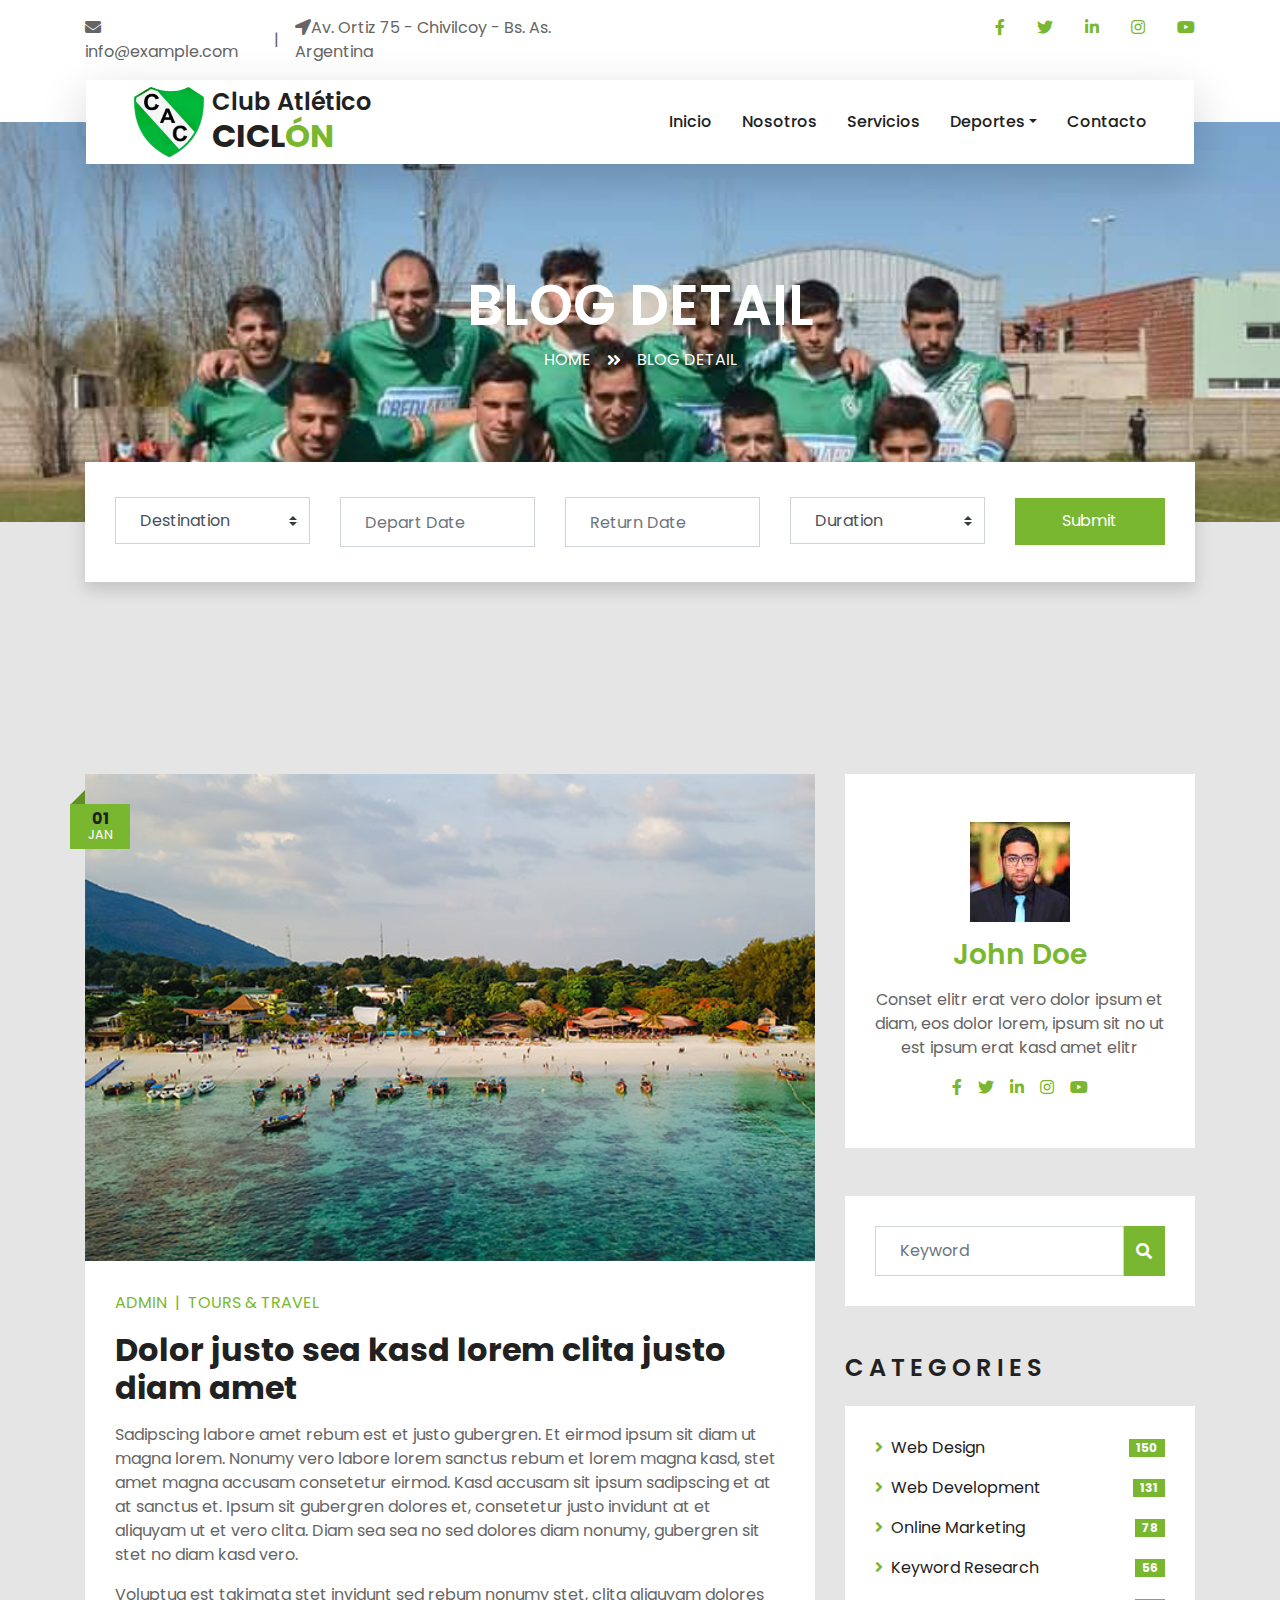
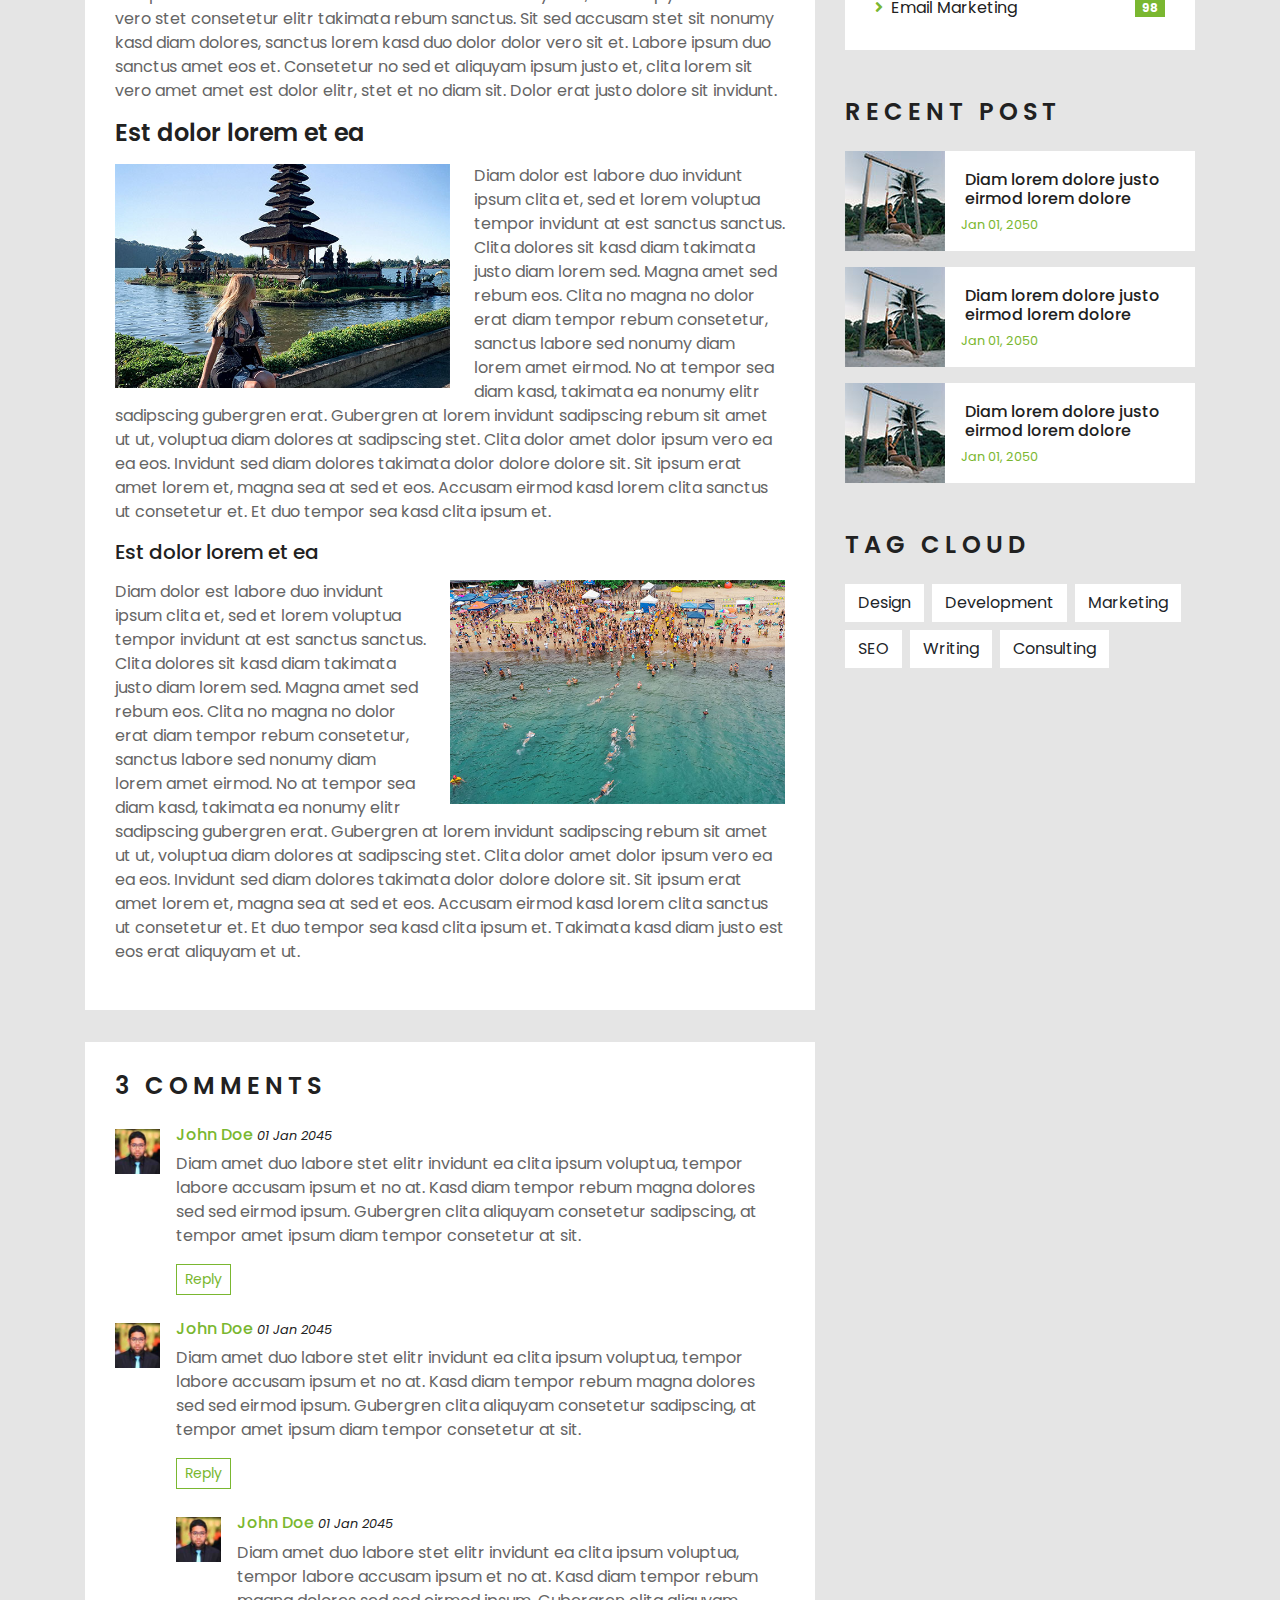
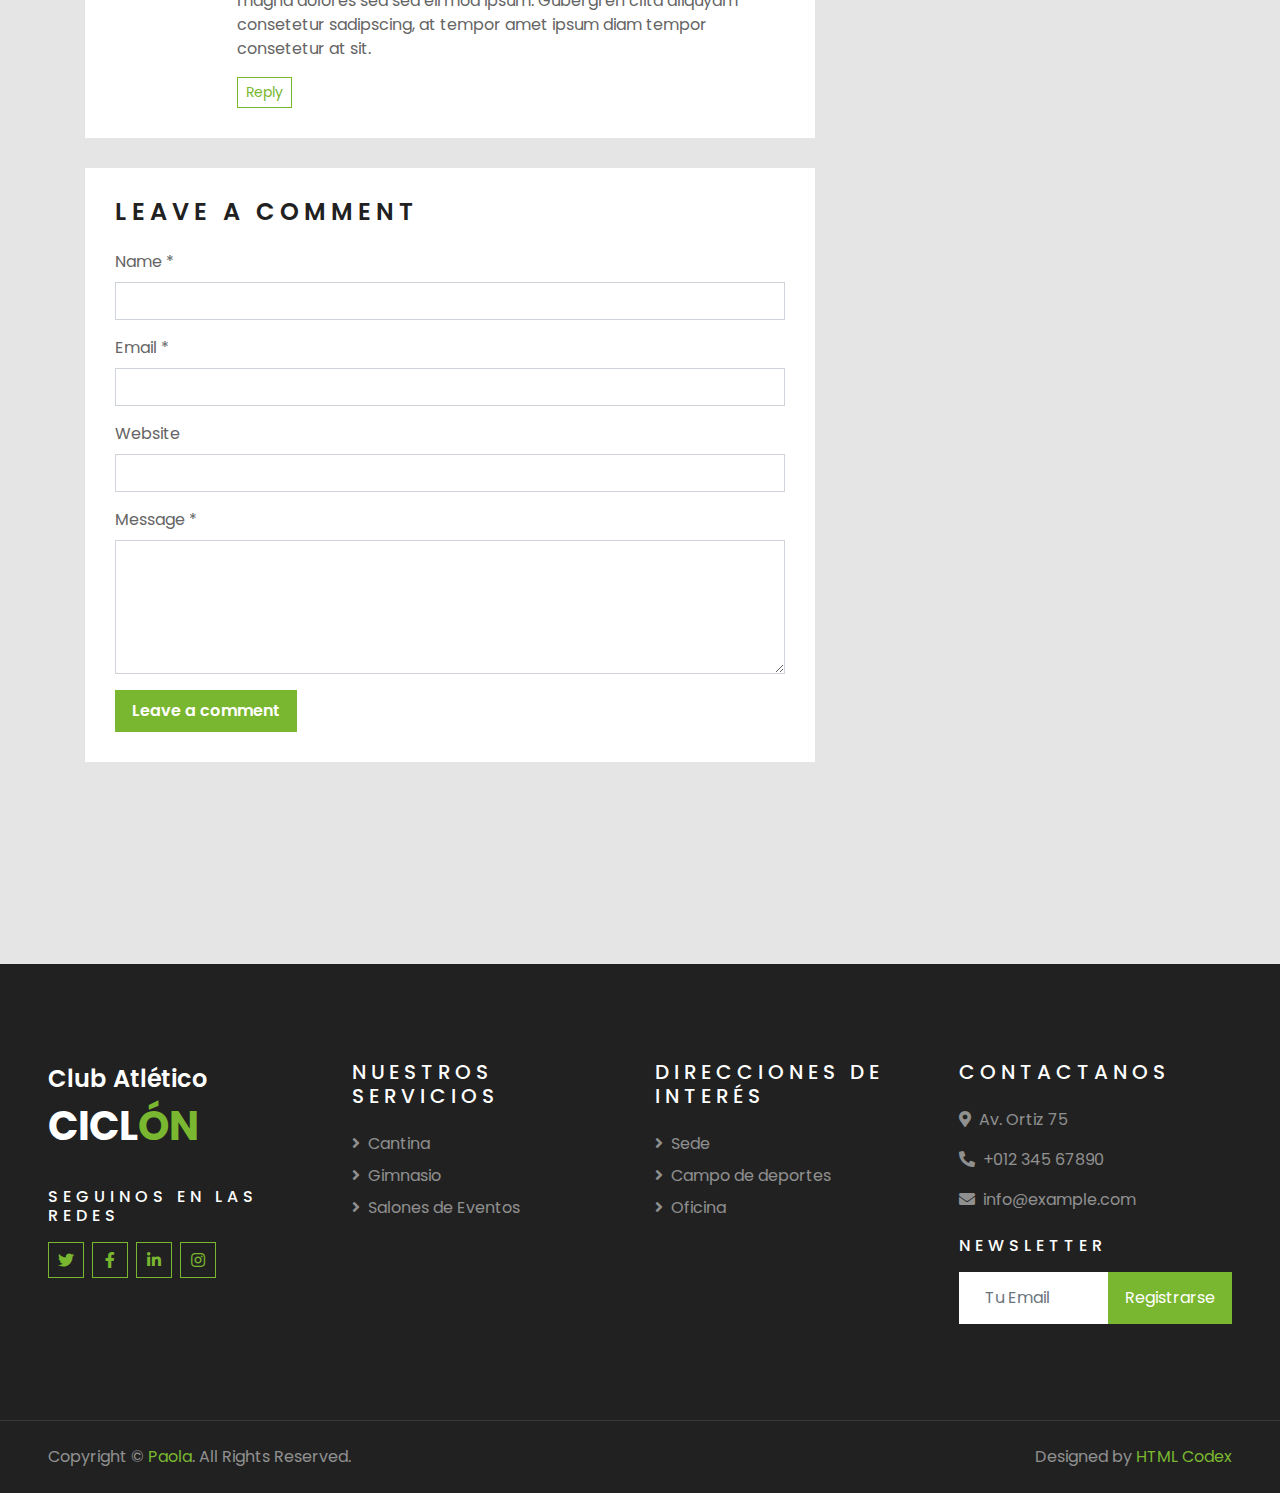
<file: futbol.html>
<!DOCTYPE html>
<html lang="en">

<head>
    <meta charset="utf-8">
    <title>CICLÓN - Free Travel Website Template</title>
    <meta content="width=device-width, initial-scale=1.0" name="viewport">
    <meta content="Free HTML Templates" name="keywords">
    <meta content="Free HTML Templates" name="description">

    <!-- Favicon -->
    <link href="img/favicon.ico" rel="icon">

    <!-- Google Web Fonts -->
    <link rel="preconnect" href="https://fonts.gstatic.com">
    <link href="https://fonts.googleapis.com/css2?family=Poppins:wght@400;500;600;700&display=swap" rel="stylesheet"> 

    <!-- Font Awesome -->
    <link href="https://cdnjs.cloudflare.com/ajax/libs/font-awesome/5.10.0/css/all.min.css" rel="stylesheet">

    <!-- Libraries Stylesheet -->
    <link href="lib/owlcarousel/assets/owl.carousel.min.css" rel="stylesheet">
    <link href="lib/tempusdominus/css/tempusdominus-bootstrap-4.min.css" rel="stylesheet" />

    <!-- Customized Bootstrap Stylesheet -->
    <link href="css/style.css" rel="stylesheet">
</head>

<body>
    <!-- Topbar Start -->
    <div class="container-fluid bg-light pt-3 d-none d-lg-block">
        <div class="container">
            <div class="row">
                <div class="col-lg-6 text-center text-lg-left mb-2 mb-lg-0">
                    <div class="d-inline-flex align-items-center">
                        <p><i class="fa fa-envelope mr-2"></i>info@example.com</p>
                        <p class="text-body px-3">|</p>
                        <p><i class="fas fa-location-arrow"></i>Av. Ortiz 75 - Chivilcoy - Bs. As.  Argentina</p>
                    </div>
                </div>
                <div class="col-lg-6 text-center text-lg-right">
                    <div class="d-inline-flex align-items-center">
                        <a class="text-primary px-3" href="">
                            <i class="fab fa-facebook-f"></i>
                        </a>
                        <a class="text-primary px-3" href="">
                            <i class="fab fa-twitter"></i>
                        </a>
                        <a class="text-primary px-3" href="">
                            <i class="fab fa-linkedin-in"></i>
                        </a>
                        <a class="text-primary px-3" href="">
                            <i class="fab fa-instagram"></i>
                        </a>
                        <a class="text-primary pl-3" href="">
                            <i class="fab fa-youtube"></i>
                        </a>
                    </div>
                </div>
            </div>
        </div>
    </div>
    <!-- Topbar End -->


    <!-- Navbar Start -->
    <div class="container-fluid position-relative nav-bar p-0">
        <div class="container-lg position-relative p-0 px-lg-3" style="z-index: 9;">
            <nav class="navbar navbar-expand-lg bg-light navbar-light shadow-lg py-3 py-lg-0 pl-3 pl-lg-5">
                <a href="index.html" class="navbar-brand d-flex align-items-center">
                    <img src="img/escudo.png" alt="Escudo" width="70" height="70" class="mr-2">
                    <span>
                        <h4 class="m-0">Club Atlético</h4>
                        <h2 class="m-0 text-primary"><span class="text-dark">CICL</span>ÓN</h2>
                    </span>
                </a>
                <button type="button" class="navbar-toggler" data-toggle="collapse" data-target="#navbarCollapse">
                    <span class="navbar-toggler-icon"></span>
                </button>
                <div class="collapse navbar-collapse justify-content-between px-3" id="navbarCollapse">
                    <div class="navbar-nav ml-auto py-0">
                        <a href="index.html" class="nav-item nav-link">Inicio</a>
                        <a href="nosotros.html" class="nav-item nav-link">Nosotros</a>
                        <a href="service.html" class="nav-item nav-link">Servicios</a>
                        <div class="nav-item dropdown">
                            <a href="deportes.html" class="nav-link dropdown-toggle" data-toggle="dropdown">Deportes</a>
                            <div class="dropdown-menu border-0 rounded-0 m-0">
                                <a href="basquet.html" class="dropdown-item">Básquet</a>
                                <a href="futbol.html" class="dropdown-item active">Fútbol</a>
                                <a href="boxeo.html" class="dropdown-item">Boxeo</a>
                                <a href="bochas.html" class="dropdown-item">Bochas</a>
                            </div>
                        </div>
                        <a href="contact.html" class="nav-item nav-link">Contacto</a>
                    </div>
                </div>
            </nav>
        </div>
    </div>
    <!-- Navbar End -->


    <!-- Header Start -->
    <div class="container-fluid page-header">
        <div class="container">
            <div class="d-flex flex-column align-items-center justify-content-center" style="min-height: 400px">
                <h3 class="display-4 text-white text-uppercase">Blog Detail</h3>
                <div class="d-inline-flex text-white">
                    <p class="m-0 text-uppercase"><a class="text-white" href="">Home</a></p>
                    <i class="fa fa-angle-double-right pt-1 px-3"></i>
                    <p class="m-0 text-uppercase">Blog Detail</p>
                </div>
            </div>
        </div>
    </div>
    <!-- Header End -->


    <!-- Booking Start -->
    <div class="container-fluid booking mt-5 pb-5">
        <div class="container pb-5">
            <div class="bg-light shadow" style="padding: 30px;">
                <div class="row align-items-center" style="min-height: 60px;">
                    <div class="col-md-10">
                        <div class="row">
                            <div class="col-md-3">
                                <div class="mb-3 mb-md-0">
                                    <select class="custom-select px-4" style="height: 47px;">
                                        <option selected>Destination</option>
                                        <option value="1">Destination 1</option>
                                        <option value="2">Destination 1</option>
                                        <option value="3">Destination 1</option>
                                    </select>
                                </div>
                            </div>
                            <div class="col-md-3">
                                <div class="mb-3 mb-md-0">
                                    <div class="date" id="date1" data-target-input="nearest">
                                        <input type="text" class="form-control p-4 datetimepicker-input" placeholder="Depart Date" data-target="#date1" data-toggle="datetimepicker"/>
                                    </div>
                                </div>
                            </div>
                            <div class="col-md-3">
                                <div class="mb-3 mb-md-0">
                                    <div class="date" id="date2" data-target-input="nearest">
                                        <input type="text" class="form-control p-4 datetimepicker-input" placeholder="Return Date" data-target="#date2" data-toggle="datetimepicker"/>
                                    </div>
                                </div>
                            </div>
                            <div class="col-md-3">
                                <div class="mb-3 mb-md-0">
                                    <select class="custom-select px-4" style="height: 47px;">
                                        <option selected>Duration</option>
                                        <option value="1">Duration 1</option>
                                        <option value="2">Duration 1</option>
                                        <option value="3">Duration 1</option>
                                    </select>
                                </div>
                            </div>
                        </div>
                    </div>
                    <div class="col-md-2">
                        <button class="btn btn-primary btn-block" type="submit" style="height: 47px; margin-top: -2px;">Submit</button>
                    </div>
                </div>
            </div>
        </div>
    </div>
    <!-- Booking End -->


    <!-- Blog Start -->
    <div class="container-fluid py-5">
        <div class="container py-5">
            <div class="row">
                <div class="col-lg-8">
                    <!-- Blog Detail Start -->
                    <div class="pb-3">
                        <div class="blog-item">
                            <div class="position-relative">
                                <img class="img-fluid w-100" src="img/blog-1.jpg" alt="">
                                <div class="blog-date">
                                    <h6 class="font-weight-bold mb-n1">01</h6>
                                    <small class="text-white text-uppercase">Jan</small>
                                </div>
                            </div>
                        </div>
                        <div class="bg-white mb-3" style="padding: 30px;">
                            <div class="d-flex mb-3">
                                <a class="text-primary text-uppercase text-decoration-none" href="">Admin</a>
                                <span class="text-primary px-2">|</span>
                                <a class="text-primary text-uppercase text-decoration-none" href="">Tours & Travel</a>
                            </div>
                            <h2 class="mb-3">Dolor justo sea kasd lorem clita justo diam amet</h2>
                            <p>Sadipscing labore amet rebum est et justo gubergren. Et eirmod ipsum sit diam ut
                                magna lorem. Nonumy vero labore lorem sanctus rebum et lorem magna kasd, stet
                                amet magna accusam consetetur eirmod. Kasd accusam sit ipsum sadipscing et at at
                                sanctus et. Ipsum sit gubergren dolores et, consetetur justo invidunt at et
                                aliquyam ut et vero clita. Diam sea sea no sed dolores diam nonumy, gubergren
                                sit stet no diam kasd vero.</p>
                            <p>Voluptua est takimata stet invidunt sed rebum nonumy stet, clita aliquyam dolores
                                vero stet consetetur elitr takimata rebum sanctus. Sit sed accusam stet sit
                                nonumy kasd diam dolores, sanctus lorem kasd duo dolor dolor vero sit et. Labore
                                ipsum duo sanctus amet eos et. Consetetur no sed et aliquyam ipsum justo et,
                                clita lorem sit vero amet amet est dolor elitr, stet et no diam sit. Dolor erat
                                justo dolore sit invidunt.</p>
                            <h4 class="mb-3">Est dolor lorem et ea</h4>
                            <img class="img-fluid w-50 float-left mr-4 mb-2" src="img/blog-2.jpg">
                            <p>Diam dolor est labore duo invidunt ipsum clita et, sed et lorem voluptua tempor
                                invidunt at est sanctus sanctus. Clita dolores sit kasd diam takimata justo diam
                                lorem sed. Magna amet sed rebum eos. Clita no magna no dolor erat diam tempor
                                rebum consetetur, sanctus labore sed nonumy diam lorem amet eirmod. No at tempor
                                sea diam kasd, takimata ea nonumy elitr sadipscing gubergren erat. Gubergren at
                                lorem invidunt sadipscing rebum sit amet ut ut, voluptua diam dolores at
                                sadipscing stet. Clita dolor amet dolor ipsum vero ea ea eos. Invidunt sed diam
                                dolores takimata dolor dolore dolore sit. Sit ipsum erat amet lorem et, magna
                                sea at sed et eos. Accusam eirmod kasd lorem clita sanctus ut consetetur et. Et
                                duo tempor sea kasd clita ipsum et.</p>
                            <h5 class="mb-3">Est dolor lorem et ea</h5>
                            <img class="img-fluid w-50 float-right ml-4 mb-2" src="img/blog-3.jpg">
                            <p>Diam dolor est labore duo invidunt ipsum clita et, sed et lorem voluptua tempor
                                invidunt at est sanctus sanctus. Clita dolores sit kasd diam takimata justo diam
                                lorem sed. Magna amet sed rebum eos. Clita no magna no dolor erat diam tempor
                                rebum consetetur, sanctus labore sed nonumy diam lorem amet eirmod. No at tempor
                                sea diam kasd, takimata ea nonumy elitr sadipscing gubergren erat. Gubergren at
                                lorem invidunt sadipscing rebum sit amet ut ut, voluptua diam dolores at
                                sadipscing stet. Clita dolor amet dolor ipsum vero ea ea eos. Invidunt sed diam
                                dolores takimata dolor dolore dolore sit. Sit ipsum erat amet lorem et, magna
                                sea at sed et eos. Accusam eirmod kasd lorem clita sanctus ut consetetur et. Et
                                duo tempor sea kasd clita ipsum et. Takimata kasd diam justo est eos erat
                                aliquyam et ut.</p>
                        </div>
                    </div>
                    <!-- Blog Detail End -->
    
                    <!-- Comment List Start -->
                    <div class="bg-white" style="padding: 30px; margin-bottom: 30px;">
                        <h4 class="text-uppercase mb-4" style="letter-spacing: 5px;">3 Comments</h4>
                        <div class="media mb-4">
                            <img src="img/user.jpg" alt="Image" class="img-fluid mr-3 mt-1" style="width: 45px;">
                            <div class="media-body">
                                <h6><a href="">John Doe</a> <small><i>01 Jan 2045</i></small></h6>
                                <p>Diam amet duo labore stet elitr invidunt ea clita ipsum voluptua, tempor labore
                                    accusam ipsum et no at. Kasd diam tempor rebum magna dolores sed sed eirmod ipsum.
                                    Gubergren clita aliquyam consetetur sadipscing, at tempor amet ipsum diam tempor
                                    consetetur at sit.</p>
                                <button class="btn btn-sm btn-outline-primary">Reply</button>
                            </div>
                        </div>
                        <div class="media">
                            <img src="img/user.jpg" alt="Image" class="img-fluid mr-3 mt-1" style="width: 45px;">
                            <div class="media-body">
                                <h6><a href="">John Doe</a> <small><i>01 Jan 2045</i></small></h6>
                                <p>Diam amet duo labore stet elitr invidunt ea clita ipsum voluptua, tempor labore
                                    accusam ipsum et no at. Kasd diam tempor rebum magna dolores sed sed eirmod ipsum.
                                    Gubergren clita aliquyam consetetur sadipscing, at tempor amet ipsum diam tempor
                                    consetetur at sit.</p>
                                <button class="btn btn-sm btn-outline-primary">Reply</button>
                                <div class="media mt-4">
                                    <img src="img/user.jpg" alt="Image" class="img-fluid mr-3 mt-1"
                                        style="width: 45px;">
                                    <div class="media-body">
                                        <h6><a href="">John Doe</a> <small><i>01 Jan 2045</i></small></h6>
                                        <p>Diam amet duo labore stet elitr invidunt ea clita ipsum voluptua, tempor
                                            labore accusam ipsum et no at. Kasd diam tempor rebum magna dolores sed sed
                                            eirmod ipsum. Gubergren clita aliquyam consetetur sadipscing, at tempor amet
                                            ipsum diam tempor consetetur at sit.</p>
                                        <button class="btn btn-sm btn-outline-primary">Reply</button>
                                    </div>
                                </div>
                            </div>
                        </div>
                    </div>
                    <!-- Comment List End -->
    
                    <!-- Comment Form Start -->
                    <div class="bg-white mb-3" style="padding: 30px;">
                        <h4 class="text-uppercase mb-4" style="letter-spacing: 5px;">Leave a comment</h4>
                        <form>
                            <div class="form-group">
                                <label for="name">Name *</label>
                                <input type="text" class="form-control" id="name">
                            </div>
                            <div class="form-group">
                                <label for="email">Email *</label>
                                <input type="email" class="form-control" id="email">
                            </div>
                            <div class="form-group">
                                <label for="website">Website</label>
                                <input type="url" class="form-control" id="website">
                            </div>
    
                            <div class="form-group">
                                <label for="message">Message *</label>
                                <textarea id="message" cols="30" rows="5" class="form-control"></textarea>
                            </div>
                            <div class="form-group mb-0">
                                <input type="submit" value="Leave a comment"
                                    class="btn btn-primary font-weight-semi-bold py-2 px-3">
                            </div>
                        </form>
                    </div>
                    <!-- Comment Form End -->
                </div>
    
                <div class="col-lg-4 mt-5 mt-lg-0">
                    <!-- Author Bio -->
                    <div class="d-flex flex-column text-center bg-white mb-5 py-5 px-4">
                        <img src="img/user.jpg" class="img-fluid mx-auto mb-3" style="width: 100px;">
                        <h3 class="text-primary mb-3">John Doe</h3>
                        <p>Conset elitr erat vero dolor ipsum et diam, eos dolor lorem, ipsum sit no ut est  ipsum erat kasd amet elitr</p>
                        <div class="d-flex justify-content-center">
                            <a class="text-primary px-2" href="">
                                <i class="fab fa-facebook-f"></i>
                            </a>
                            <a class="text-primary px-2" href="">
                                <i class="fab fa-twitter"></i>
                            </a>
                            <a class="text-primary px-2" href="">
                                <i class="fab fa-linkedin-in"></i>
                            </a>
                            <a class="text-primary px-2" href="">
                                <i class="fab fa-instagram"></i>
                            </a>
                            <a class="text-primary px-2" href="">
                                <i class="fab fa-youtube"></i>
                            </a>
                        </div>
                    </div>
    
                    <!-- Search Form -->
                    <div class="mb-5">
                        <div class="bg-white" style="padding: 30px;">
                            <div class="input-group">
                                <input type="text" class="form-control p-4" placeholder="Keyword">
                                <div class="input-group-append">
                                    <span class="input-group-text bg-primary border-primary text-white"><i
                                            class="fa fa-search"></i></span>
                                </div>
                            </div>
                        </div>
                    </div>

                    <!-- Category List -->
                    <div class="mb-5">
                        <h4 class="text-uppercase mb-4" style="letter-spacing: 5px;">Categories</h4>
                        <div class="bg-white" style="padding: 30px;">
                            <ul class="list-inline m-0">
                                <li class="mb-3 d-flex justify-content-between align-items-center">
                                    <a class="text-dark" href="#"><i class="fa fa-angle-right text-primary mr-2"></i>Web
                                        Design</a>
                                    <span class="badge badge-primary badge-pill">150</span>
                                </li>
                                <li class="mb-3 d-flex justify-content-between align-items-center">
                                    <a class="text-dark" href="#"><i class="fa fa-angle-right text-primary mr-2"></i>Web
                                        Development</a>
                                    <span class="badge badge-primary badge-pill">131</span>
                                </li>
                                <li class="mb-3 d-flex justify-content-between align-items-center">
                                    <a class="text-dark" href="#"><i
                                            class="fa fa-angle-right text-primary mr-2"></i>Online Marketing</a>
                                    <span class="badge badge-primary badge-pill">78</span>
                                </li>
                                <li class="mb-3 d-flex justify-content-between align-items-center">
                                    <a class="text-dark" href="#"><i
                                            class="fa fa-angle-right text-primary mr-2"></i>Keyword Research</a>
                                    <span class="badge badge-primary badge-pill">56</span>
                                </li>
                                <li class="d-flex justify-content-between align-items-center">
                                    <a class="text-dark" href="#"><i
                                            class="fa fa-angle-right text-primary mr-2"></i>Email Marketing</a>
                                    <span class="badge badge-primary badge-pill">98</span>
                                </li>
                            </ul>
                        </div>
                    </div>
    
                    <!-- Recent Post -->
                    <div class="mb-5">
                        <h4 class="text-uppercase mb-4" style="letter-spacing: 5px;">Recent Post</h4>
                        <a class="d-flex align-items-center text-decoration-none bg-white mb-3" href="">
                            <img class="img-fluid" src="img/blog-100x100.jpg" alt="">
                            <div class="pl-3">
                                <h6 class="m-1">Diam lorem dolore justo eirmod lorem dolore</h6>
                                <small>Jan 01, 2050</small>
                            </div>
                        </a>
                        <a class="d-flex align-items-center text-decoration-none bg-white mb-3" href="">
                            <img class="img-fluid" src="img/blog-100x100.jpg" alt="">
                            <div class="pl-3">
                                <h6 class="m-1">Diam lorem dolore justo eirmod lorem dolore</h6>
                                <small>Jan 01, 2050</small>
                            </div>
                        </a>
                        <a class="d-flex align-items-center text-decoration-none bg-white mb-3" href="">
                            <img class="img-fluid" src="img/blog-100x100.jpg" alt="">
                            <div class="pl-3">
                                <h6 class="m-1">Diam lorem dolore justo eirmod lorem dolore</h6>
                                <small>Jan 01, 2050</small>
                            </div>
                        </a>
                    </div>
    
                    <!-- Tag Cloud -->
                    <div class="mb-5">
                        <h4 class="text-uppercase mb-4" style="letter-spacing: 5px;">Tag Cloud</h4>
                        <div class="d-flex flex-wrap m-n1">
                            <a href="" class="btn btn-light m-1">Design</a>
                            <a href="" class="btn btn-light m-1">Development</a>
                            <a href="" class="btn btn-light m-1">Marketing</a>
                            <a href="" class="btn btn-light m-1">SEO</a>
                            <a href="" class="btn btn-light m-1">Writing</a>
                            <a href="" class="btn btn-light m-1">Consulting</a>
                        </div>
                    </div>
                </div>
            </div>
        </div>
    </div>
    <!-- Blog End -->


    <!-- Footer Start -->
    <div class="container-fluid bg-dark text-white-50 py-5 px-sm-3 px-lg-5" style="margin-top: 90px;">
        <div class="row pt-5">
            <div class="col-lg-3 col-md-6 mb-5">
                <a href="" class="navbar-brand">
                    <h4 class="text-primary"><span class="text-white">Club Atlético</span></h4>
                    <h1 class="text-primary"><span class="text-white"> CICL</span>ÓN</h1>
                </a>
                <h6 class="text-white text-uppercase mt-4 mb-3" style="letter-spacing: 5px;">Seguinos en las redes</h6>
                <div class="d-flex justify-content-start">
                    <a class="btn btn-outline-primary btn-square mr-2" href="#"><i class="fab fa-twitter"></i></a>
                    <a class="btn btn-outline-primary btn-square mr-2" href="#"><i class="fab fa-facebook-f"></i></a>
                    <a class="btn btn-outline-primary btn-square mr-2" href="#"><i class="fab fa-linkedin-in"></i></a>
                    <a class="btn btn-outline-primary btn-square" href="#"><i class="fab fa-instagram"></i></a>
                </div>
            </div>
            <div class="col-lg-3 col-md-6 mb-5">
                <h5 class="text-white text-uppercase mb-4" style="letter-spacing: 5px;">Nuestros Servicios</h5>
                <div class="d-flex flex-column justify-content-start">
                    <a class="text-white-50 mb-2" href="#"><i class="fa fa-angle-right mr-2"></i>Cantina</a>
                    <a class="text-white-50 mb-2" href="#"><i class="fa fa-angle-right mr-2"></i>Gimnasio</a>
                    <a class="text-white-50 mb-2" href="#"><i class="fa fa-angle-right mr-2"></i>Salones de Eventos</a>
                </div>
            </div>
            <div class="col-lg-3 col-md-6 mb-5">
                <h5 class="text-white text-uppercase mb-4" style="letter-spacing: 5px;">Direcciones de interés</h5>
                <div class="d-flex flex-column justify-content-start">
                    <a class="text-white-50 mb-2" href="#"><i class="fa fa-angle-right mr-2"></i>Sede</a>
                    <a class="text-white-50 mb-2" href="#"><i class="fa fa-angle-right mr-2"></i>Campo de deportes</a>
                    <a class="text-white-50 mb-2" href="#"><i class="fa fa-angle-right mr-2"></i>Oficina</a>
                </div>
            </div>
            <div class="col-lg-3 col-md-6 mb-5">
                <h5 class="text-white text-uppercase mb-4" style="letter-spacing: 5px;">Contactanos</h5>
                <p><i class="fa fa-map-marker-alt mr-2"></i>Av. Ortiz 75</p>
                <p><i class="fa fa-phone-alt mr-2"></i>+012 345 67890</p>
                <p><i class="fa fa-envelope mr-2"></i>info@example.com</p>
                <h6 class="text-white text-uppercase mt-4 mb-3" style="letter-spacing: 5px;">Newsletter</h6>
                <div class="w-100">
                    <div class="input-group">
                        <input type="text" class="form-control border-light" style="padding: 25px;"
                            placeholder="Tu Email">
                        <div class="input-group-append">
                            <button class="btn btn-primary px-3">Registrarse</button>
                        </div>
                    </div>
                </div>
            </div>
        </div>
    </div>
    <div class="container-fluid bg-dark text-white border-top py-4 px-sm-3 px-md-5"
        style="border-color: rgba(256, 256, 256, .1) !important;">
        <div class="row">
            <div class="col-lg-6 text-center text-md-left mb-3 mb-md-0">
                <p class="m-0 text-white-50">Copyright &copy; <a href="#">Paola</a>. All Rights Reserved.</a>
                </p>
            </div>
            <div class="col-lg-6 text-center text-md-right">
                <p class="m-0 text-white-50">Designed by <a href="https://htmlcodex.com">HTML Codex</a>
                </p>
            </div>
        </div>
    </div>
    <!-- Footer End -->


    <!-- Back to Top -->
    <a href="#" class="btn btn-lg btn-primary btn-lg-square back-to-top"><i class="fa fa-angle-double-up"></i></a>


    <!-- JavaScript Libraries -->
    <script src="https://code.jquery.com/jquery-3.4.1.min.js"></script>
    <script src="https://stackpath.bootstrapcdn.com/bootstrap/4.4.1/js/bootstrap.bundle.min.js"></script>
    <script src="lib/easing/easing.min.js"></script>
    <script src="lib/owlcarousel/owl.carousel.min.js"></script>
    <script src="lib/tempusdominus/js/moment.min.js"></script>
    <script src="lib/tempusdominus/js/moment-timezone.min.js"></script>
    <script src="lib/tempusdominus/js/tempusdominus-bootstrap-4.min.js"></script>

    <!-- Contact Javascript File -->
    <script src="mail/jqBootstrapValidation.min.js"></script>
    <script src="mail/contact.js"></script>

    <!-- Template Javascript -->
    <script src="js/main.js"></script>
</body>

</html>
</file>
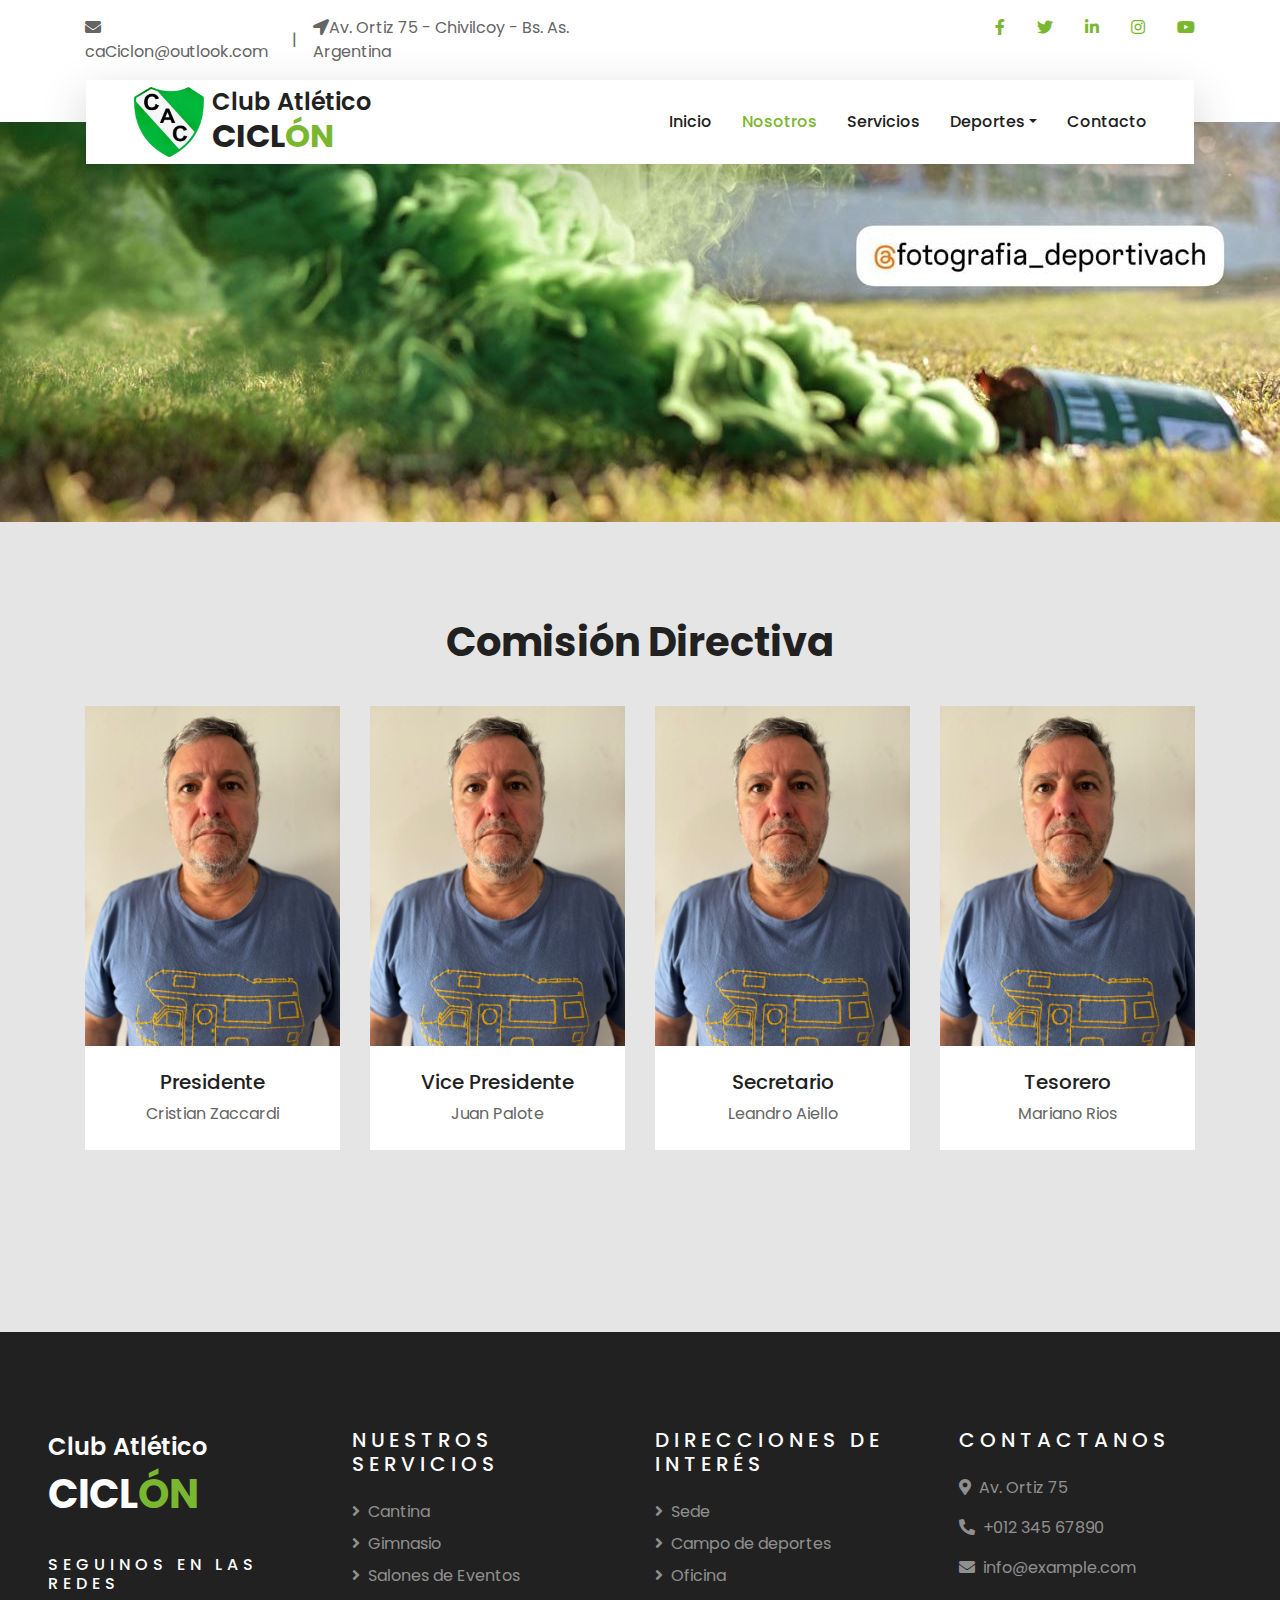
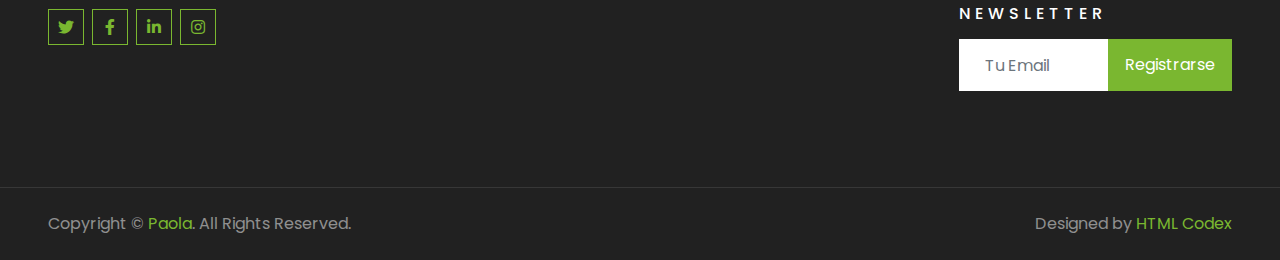
<file: nosotros.html>
<!DOCTYPE html>
<html lang="en">

<head>
    <meta charset="utf-8">
    <title>CICLÓN - Free Travel Website Template</title>
    <meta content="width=device-width, initial-scale=1.0" name="viewport">
    <meta content="Free HTML Templates" name="keywords">
    <meta content="Free HTML Templates" name="description">

    <!-- Favicon -->
    <link href="img/favicon.ico" rel="icon">

    <!-- Google Web Fonts -->
    <link rel="preconnect" href="https://fonts.gstatic.com">
    <link href="https://fonts.googleapis.com/css2?family=Poppins:wght@400;500;600;700&display=swap" rel="stylesheet"> 

    <!-- Font Awesome -->
    <link href="https://cdnjs.cloudflare.com/ajax/libs/font-awesome/5.10.0/css/all.min.css" rel="stylesheet">

    <!-- Libraries Stylesheet -->
    <link href="lib/owlcarousel/assets/owl.carousel.min.css" rel="stylesheet">
    <link href="lib/tempusdominus/css/tempusdominus-bootstrap-4.min.css" rel="stylesheet" />

    <!-- Customized Bootstrap Stylesheet -->
    <link href="css/style.css" rel="stylesheet">
</head>

<body>
    <!-- Topbar Start -->
    <div class="container-fluid bg-light pt-3 d-none d-lg-block">
        <div class="container">
            <div class="row">
                <div class="col-lg-6 text-center text-lg-left mb-2 mb-lg-0">
                    <div class="d-inline-flex align-items-center">
                        <p><i class="fa fa-envelope mr-2"></i>caCiclon@outlook.com</p>
                        <p class="text-body px-3">|</p>
                        <p><i class="fas fa-location-arrow"></i>Av. Ortiz 75 - Chivilcoy - Bs. As.  Argentina</p>
                    </div>
                </div>
                <div class="col-lg-6 text-center text-lg-right">
                    <div class="d-inline-flex align-items-center">
                        <a class="text-primary px-3" href="">
                            <i class="fab fa-facebook-f"></i>
                        </a>
                        <a class="text-primary px-3" href="">
                            <i class="fab fa-twitter"></i>
                        </a>
                        <a class="text-primary px-3" href="">
                            <i class="fab fa-linkedin-in"></i>
                        </a>
                        <a class="text-primary px-3" href="">
                            <i class="fab fa-instagram"></i>
                        </a>
                        <a class="text-primary pl-3" href="">
                            <i class="fab fa-youtube"></i>
                        </a>
                    </div>
                </div>
            </div>
        </div>
    </div>
    <!-- Topbar End -->


    <!-- Navbar Start -->
    <div class="container-fluid position-relative nav-bar p-0">
        <div class="container-lg position-relative p-0 px-lg-3" style="z-index: 9;">
            <nav class="navbar navbar-expand-lg bg-light navbar-light shadow-lg py-3 py-lg-0 pl-3 pl-lg-5">
                <a href="index.html" class="navbar-brand d-flex align-items-center">
                    <img src="img/escudo.png" alt="Escudo" width="70" height="70" class="mr-2">
                    <span>
                        <h4 class="m-0">Club Atlético</h4>
                        <h2 class="m-0 text-primary"><span class="text-dark">CICL</span>ÓN</h2>
                    </span>
                </a>
                <button type="button" class="navbar-toggler" data-toggle="collapse" data-target="#navbarCollapse">
                    <span class="navbar-toggler-icon"></span>
                </button>
                <div class="collapse navbar-collapse justify-content-between px-3" id="navbarCollapse">
                    <div class="navbar-nav ml-auto py-0">
                        <a href="index.html" class="nav-item nav-link">Inicio</a>
                        <a href="nosotros.html" class="nav-item nav-link active">Nosotros</a>
                        <a href="service.html" class="nav-item nav-link">Servicios</a>
                        <div class="nav-item dropdown">
                            <a href="deportes.html" class="nav-link dropdown-toggle" data-toggle="dropdown">Deportes</a>
                            <div class="dropdown-menu border-0 rounded-0 m-0">
                                <a href="basquet.html" class="dropdown-item">Básquet</a>
                                <a href="futbol.html" class="dropdown-item">Fútbol</a>
                                <a href="boxeo.html" class="dropdown-item">Boxeo</a>
                                <a href="bochas.html" class="dropdown-item">Bochas</a>
                            </div>
                        </div>
                        <a href="contact.html" class="nav-item nav-link">Contacto</a>
                    </div>
                </div>
            </nav>
        </div>
    </div>
    <!-- Navbar End -->


    <!-- Header Start -->
    <div class="container-fluid page-header" style="background-image: url('img/humoLata.jpg');background-size: cover; background-position: center bottom;">
        <div class="container">
            <div class="d-flex flex-column align-items-center justify-content-center" style="min-height: 400px">
            </div>
        </div>
    </div>
    <!-- Header End -->

    

    <!-- Booking Start -->
    <!-- <div class="container-fluid booking mt-5 pb-5">
        <div class="container pb-5">
            <div class="bg-light shadow" style="padding: 30px;">
                <div class="row align-items-center" style="min-height: 60px;">
                    <div class="col-md-10">
                        <div class="row">
                            <div class="col-md-3">
                                <div class="mb-3 mb-md-0">
                                    <select class="custom-select px-4" style="height: 47px;">
                                        <option selected>Destination</option>
                                        <option value="1">Destination 1</option>
                                        <option value="2">Destination 1</option>
                                        <option value="3">Destination 1</option>
                                    </select>
                                </div>
                            </div>
                            <div class="col-md-3">
                                <div class="mb-3 mb-md-0">
                                    <div class="date" id="date1" data-target-input="nearest">
                                        <input type="text" class="form-control p-4 datetimepicker-input" placeholder="Depart Date" data-target="#date1" data-toggle="datetimepicker"/>
                                    </div>
                                </div>
                            </div>
                            <div class="col-md-3">
                                <div class="mb-3 mb-md-0">
                                    <div class="date" id="date2" data-target-input="nearest">
                                        <input type="text" class="form-control p-4 datetimepicker-input" placeholder="Return Date" data-target="#date2" data-toggle="datetimepicker"/>
                                    </div>
                                </div>
                            </div>
                            <div class="col-md-3">
                                <div class="mb-3 mb-md-0">
                                    <select class="custom-select px-4" style="height: 47px;">
                                        <option selected>Duration</option>
                                        <option value="1">Duration 1</option>
                                        <option value="2">Duration 1</option>
                                        <option value="3">Duration 1</option>
                                    </select>
                                </div>
                            </div>
                        </div>
                    </div>
                    <div class="col-md-2">
                        <button class="btn btn-primary btn-block" type="submit" style="height: 47px; margin-top: -2px;">Submit</button>
                    </div>
                </div>
            </div>
        </div>
    </div> -->
    <!-- Booking End -->


    <!-- About Start -->
    <!-- <div class="container-fluid py-5">
        <div class="container pt-5">
            <div class="row">
                <div class="col-lg-6" style="min-height: 500px;">
                    <div class="position-relative h-100">
                        <img class="position-absolute w-100 h-100" src="img/about.jpg" style="object-fit: cover;">
                    </div>
                </div>
                <div class="col-lg-6 pt-5 pb-lg-5">
                    <div class="about-text bg-white p-4 p-lg-5 my-lg-5">
                        <h6 class="text-primary text-uppercase" style="letter-spacing: 5px;">About Us</h6>
                        <h1 class="mb-3">We Provide Best Tour Packages In Your Budget</h1>
                        <p>Dolores lorem lorem ipsum sit et ipsum. Sadip sea amet diam dolore sed et. Sit rebum labore sit sit ut vero no sit. Et elitr stet dolor sed sit et sed ipsum et kasd ut. Erat duo eos et erat sed diam duo</p>
                        <div class="row mb-4">
                            <div class="col-6">
                                <img class="img-fluid" src="img/about-1.jpg" alt="">
                            </div>
                            <div class="col-6">
                                <img class="img-fluid" src="img/52.jpg" alt="">
                            </div>
                        </div>
                    </div>
                </div>
            </div>
        </div>
    </div> -->
    <!-- About End -->


    <!-- Feature Start -->
    <!-- <div class="container-fluid pb-5">
        <div class="container pb-5">
            <div class="row">
                <div class="col-md-4">
                    <div class="d-flex mb-4 mb-lg-0">
                        <div class="d-flex flex-shrink-0 align-items-center justify-content-center bg-primary mr-3" style="height: 100px; width: 100px;">
                            <i class="fa fa-2x fa-money-check-alt text-white"></i>
                        </div>
                        <div class="d-flex flex-column">
                            <h5 class="">Competitive Pricing</h5>
                            <p class="m-0">Magna sit magna dolor duo dolor labore rebum amet elitr est diam sea</p>
                        </div>
                    </div>
                </div>
                <div class="col-md-4">
                    <div class="d-flex mb-4 mb-lg-0">
                        <div class="d-flex flex-shrink-0 align-items-center justify-content-center bg-primary mr-3" style="height: 100px; width: 100px;">
                            <i class="fa fa-2x fa-award text-white"></i>
                        </div>
                        <div class="d-flex flex-column">
                            <h5 class="">Best Services</h5>
                            <p class="m-0">Magna sit magna dolor duo dolor labore rebum amet elitr est diam sea</p>
                        </div>
                    </div>
                </div>
                <div class="col-md-4">
                    <div class="d-flex mb-4 mb-lg-0">
                        <div class="d-flex flex-shrink-0 align-items-center justify-content-center bg-primary mr-3" style="height: 100px; width: 100px;">
                            <i class="fa fa-2x fa-globe text-white"></i>
                        </div>
                        <div class="d-flex flex-column">
                            <h5 class="">Worldwide Coverage</h5>
                            <p class="m-0">Magna sit magna dolor duo dolor labore rebum amet elitr est diam sea</p>
                        </div>
                    </div>
                </div>
            </div>
        </div>
    </div> -->
    <!-- Feature End -->


    <!-- Registration Start -->
    <!-- <div class="container-fluid bg-registration py-5" style="margin: 90px 0;">
        <div class="container py-5">
            <div class="row align-items-center">
                <div class="col-lg-7 mb-5 mb-lg-0">
                    <div class="mb-4">
                        <h6 class="text-primary text-uppercase" style="letter-spacing: 5px;">Mega Offer</h6>
                        <h1 class="text-white"><span class="text-primary">30% OFF</span> For Honeymoon</h1>
                    </div>
                    <p class="text-white">Invidunt lorem justo sanctus clita. Erat lorem labore ea, justo dolor lorem ipsum ut sed eos,
                        ipsum et dolor kasd sit ea justo. Erat justo sed sed diam. Ea et erat ut sed diam sea ipsum est
                        dolor</p>
                    <ul class="list-inline text-white m-0">
                        <li class="py-2"><i class="fa fa-check text-primary mr-3"></i>Labore eos amet dolor amet diam</li>
                        <li class="py-2"><i class="fa fa-check text-primary mr-3"></i>Etsea et sit dolor amet ipsum</li>
                        <li class="py-2"><i class="fa fa-check text-primary mr-3"></i>Diam dolor diam elitripsum vero.</li>
                    </ul>
                </div>
                <div class="col-lg-5">
                    <div class="card border-0">
                        <div class="card-header bg-primary text-center p-4">
                            <h1 class="text-white m-0">Sign Up Now</h1>
                        </div>
                        <div class="card-body rounded-bottom bg-white p-5">
                            <form>
                                <div class="form-group">
                                    <input type="text" class="form-control p-4" placeholder="Your name" required="required" />
                                </div>
                                <div class="form-group">
                                    <input type="email" class="form-control p-4" placeholder="Your email" required="required" />
                                </div>
                                <div class="form-group">
                                    <select class="custom-select px-4" style="height: 47px;">
                                        <option selected>Select a destination</option>
                                        <option value="1">destination 1</option>
                                        <option value="2">destination 1</option>
                                        <option value="3">destination 1</option>
                                    </select>
                                </div>
                                <div>
                                    <button class="btn btn-primary btn-block py-3" type="submit">Sign Up Now</button>
                                </div>
                            </form>
                        </div>
                    </div>
                </div>
            </div>
        </div>
    </div> -->
    <!-- Registration End -->


    <!-- Team Start -->
    <!-- Team Start -->
    <div class="container-fluid py-5">
        <div class="container pt-5 pb-3">
            <div class="text-center mb-3 pb-3">
                <!-- <h6 class="text-primary text-uppercase" style="letter-spacing: 5px;">Guides</h6> -->
                <h1>Comisión Directiva</h1>
            </div>
            <div class="row">
                <div class="col-lg-3 col-md-4 col-sm-6 pb-1">
                    <div class="team-item bg-white mb-4">
                        <div class="team-img position-relative overflow-hidden">
                            <img class="img-fluid w-100" src="img/marce.jpg" alt="">
                            <div class="team-social">
                                <a class="btn btn-outline-primary btn-square" href=""><i class="fab fa-twitter"></i></a>
                                <a class="btn btn-outline-primary btn-square" href=""><i class="fab fa-facebook-f"></i></a>
                                <a class="btn btn-outline-primary btn-square" href=""><i class="fab fa-instagram"></i></a>
                                <a class="btn btn-outline-primary btn-square" href=""><i class="fab fa-linkedin-in"></i></a>
                            </div>
                        </div>
                        <div class="text-center py-4">
                            <h5 class="text-truncate">Presidente</h5>
                            <p class="m-0">Cristian Zaccardi</p>
                        </div>
                    </div>
                </div>
                <div class="col-lg-3 col-md-4 col-sm-6 pb-1">
                    <div class="team-item bg-white mb-4">
                        <div class="team-img position-relative overflow-hidden">
                            <img class="img-fluid w-100" src="img/marce.jpg" alt="">
                            <div class="team-social">
                                <a class="btn btn-outline-primary btn-square" href=""><i class="fab fa-twitter"></i></a>
                                <a class="btn btn-outline-primary btn-square" href=""><i class="fab fa-facebook-f"></i></a>
                                <a class="btn btn-outline-primary btn-square" href=""><i class="fab fa-instagram"></i></a>
                                <a class="btn btn-outline-primary btn-square" href=""><i class="fab fa-linkedin-in"></i></a>
                            </div>
                        </div>
                        <div class="text-center py-4">
                            <h5 class="text-truncate"> Vice Presidente</h5>
                            <p class="m-0">Juan Palote</p>
                        </div>
                    </div>
                </div>
                <div class="col-lg-3 col-md-4 col-sm-6 pb-1">
                    <div class="team-item bg-white mb-4">
                        <div class="team-img position-relative overflow-hidden">
                            <img class="img-fluid w-100" src="img/marce.jpg" alt="">
                            <div class="team-social">
                                <a class="btn btn-outline-primary btn-square" href=""><i class="fab fa-twitter"></i></a>
                                <a class="btn btn-outline-primary btn-square" href=""><i class="fab fa-facebook-f"></i></a>
                                <a class="btn btn-outline-primary btn-square" href=""><i class="fab fa-instagram"></i></a>
                                <a class="btn btn-outline-primary btn-square" href=""><i class="fab fa-linkedin-in"></i></a>
                            </div>
                        </div>
                        <div class="text-center py-4">
                            <h5 class="text-truncate">Secretario</h5>
                            <p class="m-0">Leandro Aiello</p>
                        </div>
                    </div>
                </div>
                <div class="col-lg-3 col-md-4 col-sm-6 pb-1">
                    <div class="team-item bg-white mb-4">
                        <div class="team-img position-relative overflow-hidden">
                            <img class="img-fluid w-100" src="img/marce.jpg" alt="">
                            <div class="team-social">
                                <a class="btn btn-outline-primary btn-square" href=""><i class="fab fa-twitter"></i></a>
                                <a class="btn btn-outline-primary btn-square" href=""><i class="fab fa-facebook-f"></i></a>
                                <a class="btn btn-outline-primary btn-square" href=""><i class="fab fa-instagram"></i></a>
                                <a class="btn btn-outline-primary btn-square" href=""><i class="fab fa-linkedin-in"></i></a>
                            </div>
                        </div>
                        <div class="text-center py-4">
                            <h5 class="text-truncate">Tesorero</h5>
                            <p class="m-0">Mariano Rios</p>
                        </div>
                    </div>
                </div>
            </div>
        </div>
    </div>
    <!-- Team End -->


    <!-- Footer Start -->
    <div class="container-fluid bg-dark text-white-50 py-5 px-sm-3 px-lg-5" style="margin-top: 90px;">
        <div class="row pt-5">
            <div class="col-lg-3 col-md-6 mb-5">
                <a href="" class="navbar-brand">
                    <h4 class="text-primary"><span class="text-white">Club Atlético</span></h4>
                    <h1 class="text-primary"><span class="text-white"> CICL</span>ÓN</h1>
                </a>
                <h6 class="text-white text-uppercase mt-4 mb-3" style="letter-spacing: 5px;">Seguinos en las redes</h6>
                <div class="d-flex justify-content-start">
                    <a class="btn btn-outline-primary btn-square mr-2" href="#"><i class="fab fa-twitter"></i></a>
                    <a class="btn btn-outline-primary btn-square mr-2" href="#"><i class="fab fa-facebook-f"></i></a>
                    <a class="btn btn-outline-primary btn-square mr-2" href="#"><i class="fab fa-linkedin-in"></i></a>
                    <a class="btn btn-outline-primary btn-square" href="#"><i class="fab fa-instagram"></i></a>
                </div>
            </div>
            <div class="col-lg-3 col-md-6 mb-5">
                <h5 class="text-white text-uppercase mb-4" style="letter-spacing: 5px;">Nuestros Servicios</h5>
                <div class="d-flex flex-column justify-content-start">
                    <a class="text-white-50 mb-2" href="#"><i class="fa fa-angle-right mr-2"></i>Cantina</a>
                    <a class="text-white-50 mb-2" href="#"><i class="fa fa-angle-right mr-2"></i>Gimnasio</a>
                    <a class="text-white-50 mb-2" href="#"><i class="fa fa-angle-right mr-2"></i>Salones de Eventos</a>
                </div>
            </div>
            <div class="col-lg-3 col-md-6 mb-5">
                <h5 class="text-white text-uppercase mb-4" style="letter-spacing: 5px;">Direcciones de interés</h5>
                <div class="d-flex flex-column justify-content-start">
                    <a class="text-white-50 mb-2" href="#"><i class="fa fa-angle-right mr-2"></i>Sede</a>
                    <a class="text-white-50 mb-2" href="#"><i class="fa fa-angle-right mr-2"></i>Campo de deportes</a>
                    <a class="text-white-50 mb-2" href="#"><i class="fa fa-angle-right mr-2"></i>Oficina</a>
                </div>
            </div>
            <div class="col-lg-3 col-md-6 mb-5">
                <h5 class="text-white text-uppercase mb-4" style="letter-spacing: 5px;">Contactanos</h5>
                <p><i class="fa fa-map-marker-alt mr-2"></i>Av. Ortiz 75</p>
                <p><i class="fa fa-phone-alt mr-2"></i>+012 345 67890</p>
                <p><i class="fa fa-envelope mr-2"></i>info@example.com</p>
                <h6 class="text-white text-uppercase mt-4 mb-3" style="letter-spacing: 5px;">Newsletter</h6>
                <div class="w-100">
                    <div class="input-group">
                        <input type="text" class="form-control border-light" style="padding: 25px;"
                            placeholder="Tu Email">
                        <div class="input-group-append">
                            <button class="btn btn-primary px-3">Registrarse</button>
                        </div>
                    </div>
                </div>
            </div>
        </div>
    </div>
    <div class="container-fluid bg-dark text-white border-top py-4 px-sm-3 px-md-5"
        style="border-color: rgba(256, 256, 256, .1) !important;">
        <div class="row">
            <div class="col-lg-6 text-center text-md-left mb-3 mb-md-0">
                <p class="m-0 text-white-50">Copyright &copy; <a href="#">Paola</a>. All Rights Reserved.</a>
                </p>
            </div>
            <div class="col-lg-6 text-center text-md-right">
                <p class="m-0 text-white-50">Designed by <a href="https://htmlcodex.com">HTML Codex</a>
                </p>
            </div>
        </div>
    </div>
    <!-- Footer End -->


    <!-- Back to Top -->
    <a href="#" class="btn btn-lg btn-primary btn-lg-square back-to-top"><i class="fa fa-angle-double-up"></i></a>


    <!-- JavaScript Libraries -->
    <script src="https://code.jquery.com/jquery-3.4.1.min.js"></script>
    <script src="https://stackpath.bootstrapcdn.com/bootstrap/4.4.1/js/bootstrap.bundle.min.js"></script>
    <script src="lib/easing/easing.min.js"></script>
    <script src="lib/owlcarousel/owl.carousel.min.js"></script>
    <script src="lib/tempusdominus/js/moment.min.js"></script>
    <script src="lib/tempusdominus/js/moment-timezone.min.js"></script>
    <script src="lib/tempusdominus/js/tempusdominus-bootstrap-4.min.js"></script>

    <!-- Contact Javascript File -->
    <script src="mail/jqBootstrapValidation.min.js"></script>
    <script src="mail/contact.js"></script>

    <!-- Template Javascript -->
    <script src="js/main.js"></script>
</body>

</html>
</file>
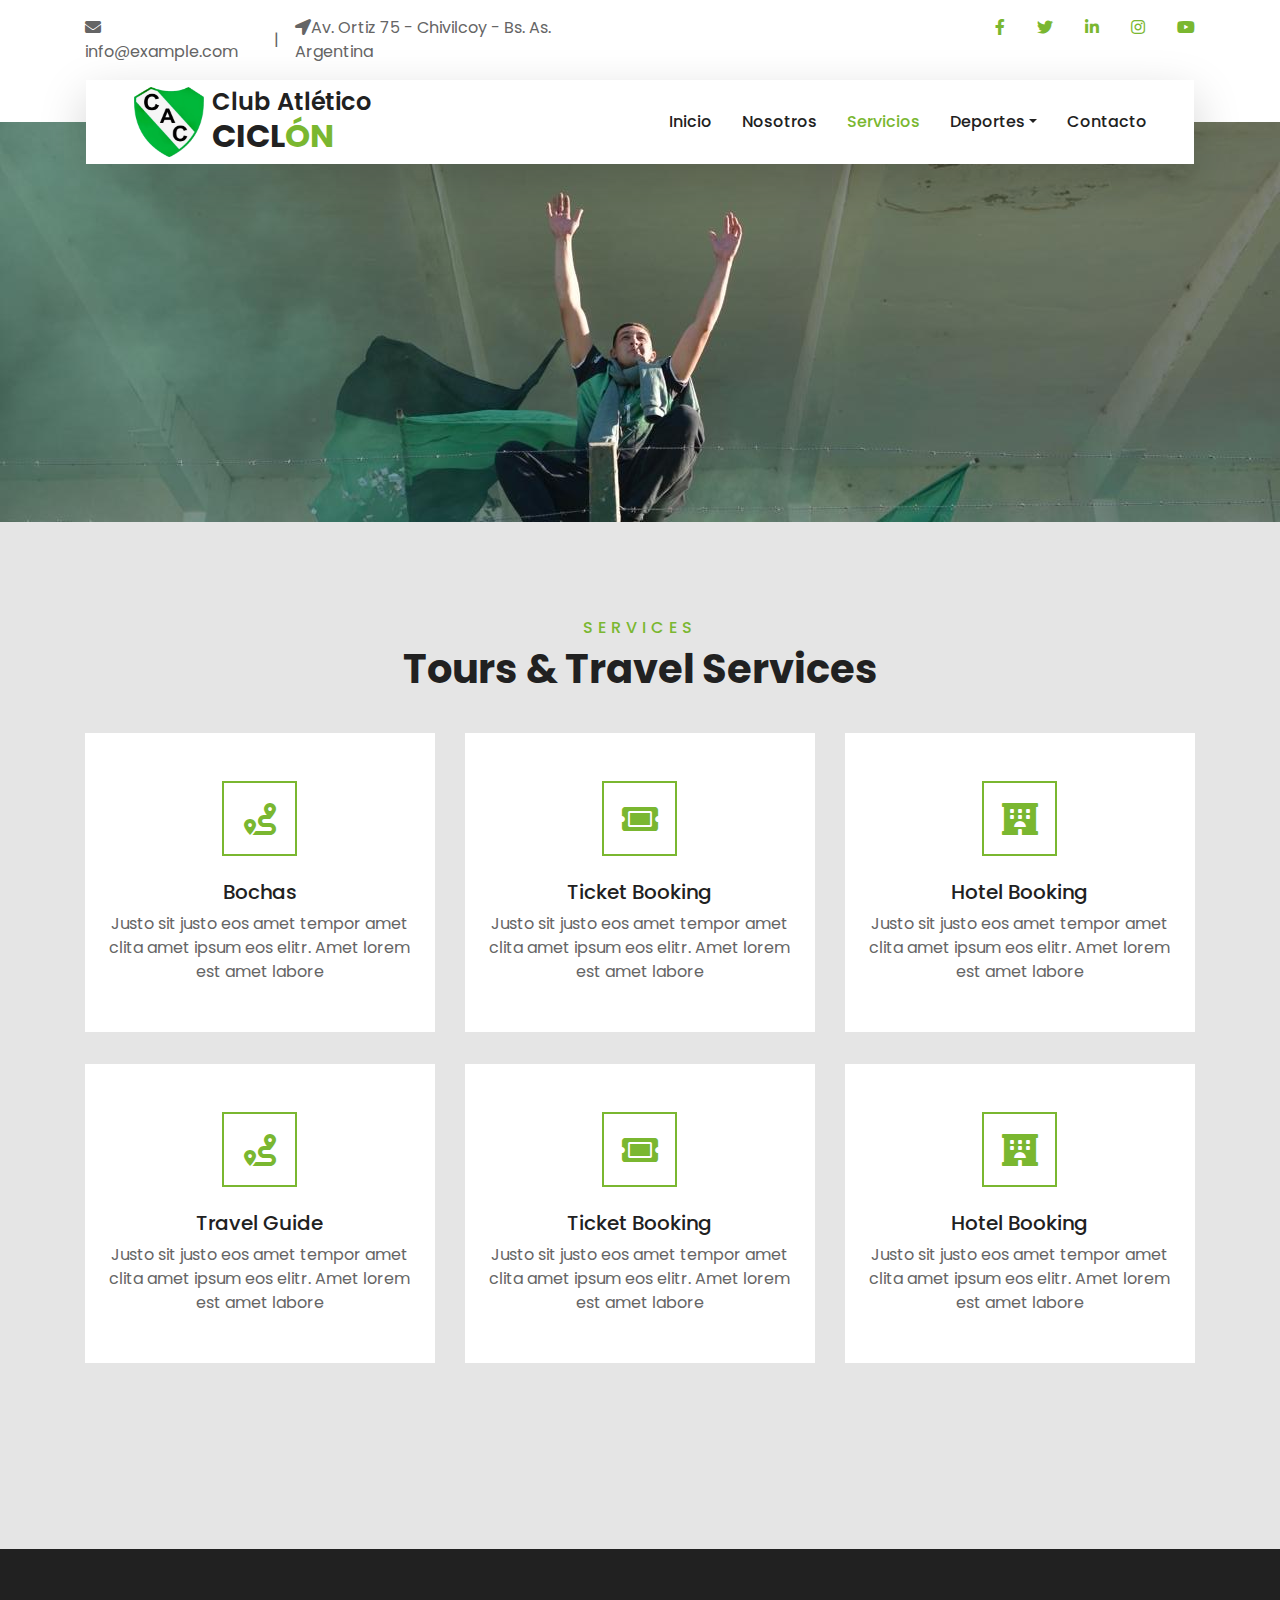
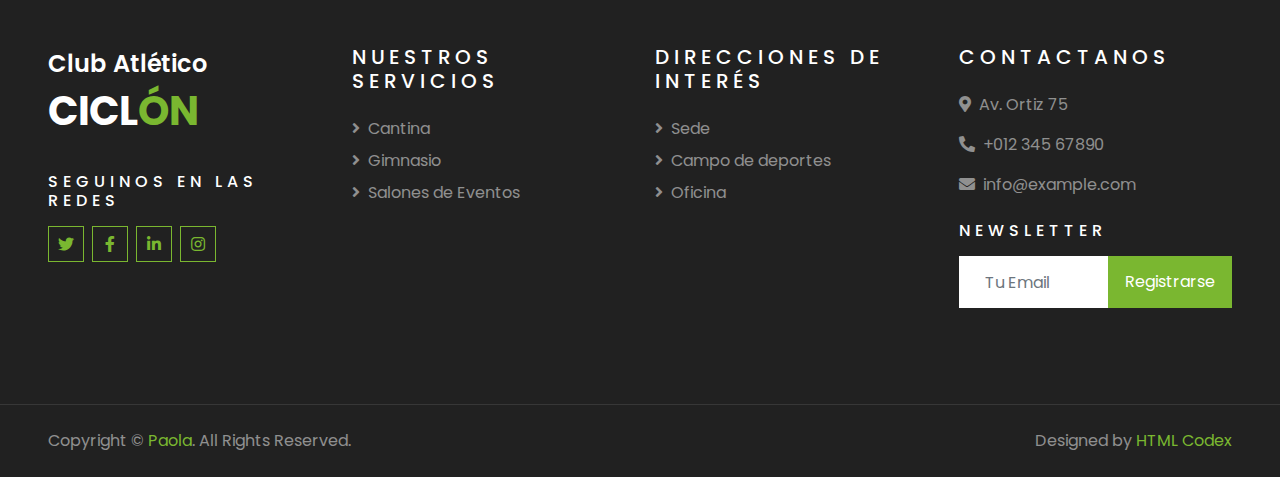
<file: service.html>
<!DOCTYPE html>
<html lang="en">

<head>
    <meta charset="utf-8">
    <title>CICLÓN - Free Travel Website Template</title>
    <meta content="width=device-width, initial-scale=1.0" name="viewport">
    <meta content="Free HTML Templates" name="keywords">
    <meta content="Free HTML Templates" name="description">

    <!-- Favicon -->
    <link href="img/favicon.ico" rel="icon">

    <!-- Google Web Fonts -->
    <link rel="preconnect" href="https://fonts.gstatic.com">
    <link href="https://fonts.googleapis.com/css2?family=Poppins:wght@400;500;600;700&display=swap" rel="stylesheet">

    <!-- Font Awesome -->
    <link href="https://cdnjs.cloudflare.com/ajax/libs/font-awesome/5.10.0/css/all.min.css" rel="stylesheet">

    <!-- Libraries Stylesheet -->
    <link href="lib/owlcarousel/assets/owl.carousel.min.css" rel="stylesheet">
    <link href="lib/tempusdominus/css/tempusdominus-bootstrap-4.min.css" rel="stylesheet" />

    <!-- Customized Bootstrap Stylesheet -->
    <link href="css/style.css" rel="stylesheet">
</head>

<body>
    <!-- Topbar Start -->
    <div class="container-fluid bg-light pt-3 d-none d-lg-block">
        <div class="container">
            <div class="row">
                <div class="col-lg-6 text-center text-lg-left mb-2 mb-lg-0">
                    <div class="d-inline-flex align-items-center">
                        <p><i class="fa fa-envelope mr-2"></i>info@example.com</p>
                        <p class="text-body px-3">|</p>
                        <p><i class="fas fa-location-arrow"></i>Av. Ortiz 75 - Chivilcoy - Bs. As. Argentina</p>
                    </div>
                </div>
                <div class="col-lg-6 text-center text-lg-right">
                    <div class="d-inline-flex align-items-center">
                        <a class="text-primary px-3" href="">
                            <i class="fab fa-facebook-f"></i>
                        </a>
                        <a class="text-primary px-3" href="">
                            <i class="fab fa-twitter"></i>
                        </a>
                        <a class="text-primary px-3" href="">
                            <i class="fab fa-linkedin-in"></i>
                        </a>
                        <a class="text-primary px-3" href="">
                            <i class="fab fa-instagram"></i>
                        </a>
                        <a class="text-primary pl-3" href="">
                            <i class="fab fa-youtube"></i>
                        </a>
                    </div>
                </div>
            </div>
        </div>
    </div>
    <!-- Topbar End -->


    <!-- Navbar Start -->
    <div class="container-fluid position-relative nav-bar p-0">
        <div class="container-lg position-relative p-0 px-lg-3" style="z-index: 9;">
            <nav class="navbar navbar-expand-lg bg-light navbar-light shadow-lg py-3 py-lg-0 pl-3 pl-lg-5">
                <a href="index.html" class="navbar-brand d-flex align-items-center">
                    <img src="img/escudo.png" alt="Escudo" width="70" height="70" class="mr-2">
                    <span>
                        <h4 class="m-0">Club Atlético</h4>
                        <h2 class="m-0 text-primary"><span class="text-dark">CICL</span>ÓN</h2>
                    </span>
                </a>
                <button type="button" class="navbar-toggler" data-toggle="collapse" data-target="#navbarCollapse">
                    <span class="navbar-toggler-icon"></span>
                </button>
                <div class="collapse navbar-collapse justify-content-between px-3" id="navbarCollapse">
                    <div class="navbar-nav ml-auto py-0">
                        <a href="index.html" class="nav-item nav-link">Inicio</a>
                        <a href="nosotros.html" class="nav-item nav-link">Nosotros</a>
                        <a href="service.html" class="nav-item nav-link active">Servicios</a>
                        <div class="nav-item dropdown">
                            <a href="deportes.html" class="nav-link dropdown-toggle" data-toggle="dropdown">Deportes</a>
                            <div class="dropdown-menu border-0 rounded-0 m-0">
                                <a href="basquet.html" class="dropdown-item">Básquet</a>
                                <a href="futbol.html" class="dropdown-item">Fútbol</a>
                                <a href="boxeo.html" class="dropdown-item">Boxeo</a>
                                <a href="bochas.html" class="dropdown-item">Bochas</a>
                            </div>
                        </div>
                        <a href="contact.html" class="nav-item nav-link">Contacto</a>
                    </div>
                </div>
            </nav>
        </div>
    </div>
    <!-- Navbar End -->


    <!-- Header Start -->
    <div class="container-fluid page-header" style="background-image: url('img/humoAlambrado.jpg');">
        <div class="container">
            <div class="d-flex flex-column align-items-center justify-content-center" style="min-height: 400px">
            </div>
        </div>
    </div>
    <!-- Header End -->


    <!-- Booking Start -->
    <!-- <div class="container-fluid booking mt-5 pb-5">
        <div class="container pb-5">
            <div class="bg-light shadow" style="padding: 30px;">
                <div class="row align-items-center" style="min-height: 60px;">
                    <div class="col-md-10">
                        <div class="row">
                            <div class="col-md-3">
                                <div class="mb-3 mb-md-0">
                                    <select class="custom-select px-4" style="height: 47px;">
                                        <option selected>Destination</option>
                                        <option value="1">Destination 1</option>
                                        <option value="2">Destination 1</option>
                                        <option value="3">Destination 1</option>
                                    </select>
                                </div>
                            </div>
                            <div class="col-md-3">
                                <div class="mb-3 mb-md-0">
                                    <div class="date" id="date1" data-target-input="nearest">
                                        <input type="text" class="form-control p-4 datetimepicker-input"
                                            placeholder="Depart Date" data-target="#date1"
                                            data-toggle="datetimepicker" />
                                    </div>
                                </div>
                            </div>
                            <div class="col-md-3">
                                <div class="mb-3 mb-md-0">
                                    <div class="date" id="date2" data-target-input="nearest">
                                        <input type="text" class="form-control p-4 datetimepicker-input"
                                            placeholder="Return Date" data-target="#date2"
                                            data-toggle="datetimepicker" />
                                    </div>
                                </div>
                            </div>
                            <div class="col-md-3">
                                <div class="mb-3 mb-md-0">
                                    <select class="custom-select px-4" style="height: 47px;">
                                        <option selected>Duration</option>
                                        <option value="1">Duration 1</option>
                                        <option value="2">Duration 1</option>
                                        <option value="3">Duration 1</option>
                                    </select>
                                </div>
                            </div>
                        </div>
                    </div>
                    <div class="col-md-2">
                        <button class="btn btn-primary btn-block" type="submit"
                            style="height: 47px; margin-top: -2px;">Submit</button>
                    </div>
                </div>
            </div>
        </div>
    </div> -->
    <!-- Booking End -->


    <!-- Service Start -->
    <div class="container-fluid py-5">
        <div class="container pt-5 pb-3">
            <div class="text-center mb-3 pb-3">
                <h6 class="text-primary text-uppercase" style="letter-spacing: 5px;">Services</h6>
                <h1>Tours & Travel Services</h1>
            </div>
            <div class="row">
                <div class="col-lg-4 col-md-6 mb-4">
                    <div class="service-item bg-white text-center mb-2 py-5 px-4">
                        <i class="fa fa-2x fa-route mx-auto mb-4"></i>
                        <h5 class="mb-2">Bochas</h5>
                        <p class="m-0">Justo sit justo eos amet tempor amet clita amet ipsum eos elitr. Amet lorem est
                            amet labore</p>
                    </div>
                </div>
                <div class="col-lg-4 col-md-6 mb-4">
                    <div class="service-item bg-white text-center mb-2 py-5 px-4">
                        <i class="fa fa-2x fa-ticket-alt mx-auto mb-4"></i>
                        <h5 class="mb-2">Ticket Booking</h5>
                        <p class="m-0">Justo sit justo eos amet tempor amet clita amet ipsum eos elitr. Amet lorem est
                            amet labore</p>
                    </div>
                </div>
                <div class="col-lg-4 col-md-6 mb-4">
                    <div class="service-item bg-white text-center mb-2 py-5 px-4">
                        <i class="fa fa-2x fa-hotel mx-auto mb-4"></i>
                        <h5 class="mb-2">Hotel Booking</h5>
                        <p class="m-0">Justo sit justo eos amet tempor amet clita amet ipsum eos elitr. Amet lorem est
                            amet labore</p>
                    </div>
                </div>
                <div class="col-lg-4 col-md-6 mb-4">
                    <div class="service-item bg-white text-center mb-2 py-5 px-4">
                        <i class="fa fa-2x fa-route mx-auto mb-4"></i>
                        <h5 class="mb-2">Travel Guide</h5>
                        <p class="m-0">Justo sit justo eos amet tempor amet clita amet ipsum eos elitr. Amet lorem est
                            amet labore</p>
                    </div>
                </div>
                <div class="col-lg-4 col-md-6 mb-4">
                    <div class="service-item bg-white text-center mb-2 py-5 px-4">
                        <i class="fa fa-2x fa-ticket-alt mx-auto mb-4"></i>
                        <h5 class="mb-2">Ticket Booking</h5>
                        <p class="m-0">Justo sit justo eos amet tempor amet clita amet ipsum eos elitr. Amet lorem est
                            amet labore</p>
                    </div>
                </div>
                <div class="col-lg-4 col-md-6 mb-4">
                    <div class="service-item bg-white text-center mb-2 py-5 px-4">
                        <i class="fa fa-2x fa-hotel mx-auto mb-4"></i>
                        <h5 class="mb-2">Hotel Booking</h5>
                        <p class="m-0">Justo sit justo eos amet tempor amet clita amet ipsum eos elitr. Amet lorem est
                            amet labore</p>
                    </div>
                </div>
            </div>
        </div>
    </div>
    <!-- Service End -->


    <!-- Footer Start -->
    <div class="container-fluid bg-dark text-white-50 py-5 px-sm-3 px-lg-5" style="margin-top: 90px;">
        <div class="row pt-5">
            <div class="col-lg-3 col-md-6 mb-5">
                <a href="" class="navbar-brand">
                    <h4 class="text-primary"><span class="text-white">Club Atlético</span></h4>
                    <h1 class="text-primary"><span class="text-white"> CICL</span>ÓN</h1>
                </a>
                <h6 class="text-white text-uppercase mt-4 mb-3" style="letter-spacing: 5px;">Seguinos en las redes</h6>
                <div class="d-flex justify-content-start">
                    <a class="btn btn-outline-primary btn-square mr-2" href="#"><i class="fab fa-twitter"></i></a>
                    <a class="btn btn-outline-primary btn-square mr-2" href="#"><i class="fab fa-facebook-f"></i></a>
                    <a class="btn btn-outline-primary btn-square mr-2" href="#"><i class="fab fa-linkedin-in"></i></a>
                    <a class="btn btn-outline-primary btn-square" href="#"><i class="fab fa-instagram"></i></a>
                </div>
            </div>
            <div class="col-lg-3 col-md-6 mb-5">
                <h5 class="text-white text-uppercase mb-4" style="letter-spacing: 5px;">Nuestros Servicios</h5>
                <div class="d-flex flex-column justify-content-start">
                    <a class="text-white-50 mb-2" href="#"><i class="fa fa-angle-right mr-2"></i>Cantina</a>
                    <a class="text-white-50 mb-2" href="#"><i class="fa fa-angle-right mr-2"></i>Gimnasio</a>
                    <a class="text-white-50 mb-2" href="#"><i class="fa fa-angle-right mr-2"></i>Salones de Eventos</a>
                </div>
            </div>
            <div class="col-lg-3 col-md-6 mb-5">
                <h5 class="text-white text-uppercase mb-4" style="letter-spacing: 5px;">Direcciones de interés</h5>
                <div class="d-flex flex-column justify-content-start">
                    <a class="text-white-50 mb-2" href="#"><i class="fa fa-angle-right mr-2"></i>Sede</a>
                    <a class="text-white-50 mb-2" href="#"><i class="fa fa-angle-right mr-2"></i>Campo de deportes</a>
                    <a class="text-white-50 mb-2" href="#"><i class="fa fa-angle-right mr-2"></i>Oficina</a>
                </div>
            </div>
            <div class="col-lg-3 col-md-6 mb-5">
                <h5 class="text-white text-uppercase mb-4" style="letter-spacing: 5px;">Contactanos</h5>
                <p><i class="fa fa-map-marker-alt mr-2"></i>Av. Ortiz 75</p>
                <p><i class="fa fa-phone-alt mr-2"></i>+012 345 67890</p>
                <p><i class="fa fa-envelope mr-2"></i>info@example.com</p>
                <h6 class="text-white text-uppercase mt-4 mb-3" style="letter-spacing: 5px;">Newsletter</h6>
                <div class="w-100">
                    <div class="input-group">
                        <input type="text" class="form-control border-light" style="padding: 25px;"
                            placeholder="Tu Email">
                        <div class="input-group-append">
                            <button class="btn btn-primary px-3">Registrarse</button>
                        </div>
                    </div>
                </div>
            </div>
        </div>
    </div>
    <div class="container-fluid bg-dark text-white border-top py-4 px-sm-3 px-md-5"
        style="border-color: rgba(256, 256, 256, .1) !important;">
        <div class="row">
            <div class="col-lg-6 text-center text-md-left mb-3 mb-md-0">
                <p class="m-0 text-white-50">Copyright &copy; <a href="#">Paola</a>. All Rights Reserved.</a>
                </p>
            </div>
            <div class="col-lg-6 text-center text-md-right">
                <p class="m-0 text-white-50">Designed by <a href="https://htmlcodex.com">HTML Codex</a>
                </p>
            </div>
        </div>
    </div>
    <!-- Footer End -->


    <!-- Back to Top -->
    <a href="#" class="btn btn-lg btn-primary btn-lg-square back-to-top"><i class="fa fa-angle-double-up"></i></a>


    <!-- JavaScript Libraries -->
    <script src="https://code.jquery.com/jquery-3.4.1.min.js"></script>
    <script src="https://stackpath.bootstrapcdn.com/bootstrap/4.4.1/js/bootstrap.bundle.min.js"></script>
    <script src="lib/easing/easing.min.js"></script>
    <script src="lib/owlcarousel/owl.carousel.min.js"></script>
    <script src="lib/tempusdominus/js/moment.min.js"></script>
    <script src="lib/tempusdominus/js/moment-timezone.min.js"></script>
    <script src="lib/tempusdominus/js/tempusdominus-bootstrap-4.min.js"></script>

    <!-- Contact Javascript File -->
    <script src="mail/jqBootstrapValidation.min.js"></script>
    <script src="mail/contact.js"></script>

    <!-- Template Javascript -->
    <script src="js/main.js"></script>
</body>

</html>
</file>
<file: css/style.css>
/******* Bootstrap Theming ********/
/*!
 * Bootstrap v4.5.3 (https://getbootstrap.com/)
 * Copyright 2011-2020 The Bootstrap Authors
 * Copyright 2011-2020 Twitter, Inc.
 * Licensed under MIT (https://github.com/twbs/bootstrap/blob/main/LICENSE)
 */
:root {
  --blue: #007bff;
  --indigo: #6610f2;
  --purple: #6f42c1;
  --pink: #e83e8c;
  --red: #dc3545;
  --orange: #fd7e14;
  --yellow: #ffc107;
  --green: #28a745;
  --teal: #20c997;
  --cyan: #17a2b8;
  --white: #fff;
  --gray: #6c757d;
  --gray-dark: #343a40;
  --primary: #7AB730;
  --secondary: #f4faec;
  --success: #28a745;
  --info: #17a2b8;
  --warning: #ffc107;
  --danger: #dc3545;
  --light: #FFFFFF;
  --dark: #212121;
  --breakpoint-xs: 0;
  --breakpoint-sm: 576px;
  --breakpoint-md: 768px;
  --breakpoint-lg: 992px;
  --breakpoint-xl: 1200px;
  --font-family-sans-serif: "Poppins", sans-serif;
  --font-family-monospace: SFMono-Regular, Menlo, Monaco, Consolas, "Liberation Mono", "Courier New", monospace;
}

*,
*::before,
*::after {
  box-sizing: border-box;
}

html {
  font-family: sans-serif;
  line-height: 1.15;
  -webkit-text-size-adjust: 100%;
  -webkit-tap-highlight-color: rgba(0, 0, 0, 0);
}

article, aside, figcaption, figure, footer, header, hgroup, main, nav, section {
  display: block;
}

body {
  margin: 0;
  font-family: "Poppins", sans-serif;
  font-size: 1rem;
  font-weight: 400;
  line-height: 1.5;
  color: #656565;
  text-align: left;
  background-color: #e5e5e5;
}

[tabindex="-1"]:focus:not(:focus-visible) {
  outline: 0 !important;
}

hr {
  box-sizing: content-box;
  height: 0;
  overflow: visible;
}

h1, h2, h3, h4, h5, h6 {
  margin-top: 0;
  margin-bottom: 0.5rem;
}

p {
  margin-top: 0;
  margin-bottom: 1rem;
}

abbr[title],
abbr[data-original-title] {
  text-decoration: underline;
  text-decoration: underline dotted;
  cursor: help;
  border-bottom: 0;
  text-decoration-skip-ink: none;
}

address {
  margin-bottom: 1rem;
  font-style: normal;
  line-height: inherit;
}

ol,
ul,
dl {
  margin-top: 0;
  margin-bottom: 1rem;
}

ol ol,
ul ul,
ol ul,
ul ol {
  margin-bottom: 0;
}

dt {
  font-weight: 700;
}

dd {
  margin-bottom: .5rem;
  margin-left: 0;
}

blockquote {
  margin: 0 0 1rem;
}

b,
strong {
  font-weight: bolder;
}

small {
  font-size: 80%;
}

sub,
sup {
  position: relative;
  font-size: 75%;
  line-height: 0;
  vertical-align: baseline;
}

sub {
  bottom: -.25em;
}

sup {
  top: -.5em;
}

a {
  color: #7AB730;
  text-decoration: none;
  background-color: transparent;
}

a:hover {
  color: #527a20;
  text-decoration: underline;
}

a:not([href]):not([class]) {
  color: inherit;
  text-decoration: none;
}

a:not([href]):not([class]):hover {
  color: inherit;
  text-decoration: none;
}

pre,
code,
kbd,
samp {
  font-family: SFMono-Regular, Menlo, Monaco, Consolas, "Liberation Mono", "Courier New", monospace;
  font-size: 1em;
}

pre {
  margin-top: 0;
  margin-bottom: 1rem;
  overflow: auto;
  -ms-overflow-style: scrollbar;
}

figure {
  margin: 0 0 1rem;
}

img {
  vertical-align: middle;
  border-style: none;
}

svg {
  overflow: hidden;
  vertical-align: middle;
}

table {
  border-collapse: collapse;
}

caption {
  padding-top: 0.75rem;
  padding-bottom: 0.75rem;
  color: #6c757d;
  text-align: left;
  caption-side: bottom;
}

th {
  text-align: inherit;
  text-align: -webkit-match-parent;
}

label {
  display: inline-block;
  margin-bottom: 0.5rem;
}

button {
  border-radius: 0;
}

button:focus {
  outline: 1px dotted;
  outline: 5px auto -webkit-focus-ring-color;
}

input,
button,
select,
optgroup,
textarea {
  margin: 0;
  font-family: inherit;
  font-size: inherit;
  line-height: inherit;
}

button,
input {
  overflow: visible;
}

button,
select {
  text-transform: none;
}

[role="button"] {
  cursor: pointer;
}

select {
  word-wrap: normal;
}

button,
[type="button"],
[type="reset"],
[type="submit"] {
  -webkit-appearance: button;
}

button:not(:disabled),
[type="button"]:not(:disabled),
[type="reset"]:not(:disabled),
[type="submit"]:not(:disabled) {
  cursor: pointer;
}

button::-moz-focus-inner,
[type="button"]::-moz-focus-inner,
[type="reset"]::-moz-focus-inner,
[type="submit"]::-moz-focus-inner {
  padding: 0;
  border-style: none;
}

input[type="radio"],
input[type="checkbox"] {
  box-sizing: border-box;
  padding: 0;
}

textarea {
  overflow: auto;
  resize: vertical;
}

fieldset {
  min-width: 0;
  padding: 0;
  margin: 0;
  border: 0;
}

legend {
  display: block;
  width: 100%;
  max-width: 100%;
  padding: 0;
  margin-bottom: .5rem;
  font-size: 1.5rem;
  line-height: inherit;
  color: inherit;
  white-space: normal;
}

@media (max-width: 1200px) {
  legend {
    font-size: calc(1.275rem + 0.3vw) ;
  }
}

progress {
  vertical-align: baseline;
}

[type="number"]::-webkit-inner-spin-button,
[type="number"]::-webkit-outer-spin-button {
  height: auto;
}

[type="search"] {
  outline-offset: -2px;
  -webkit-appearance: none;
}

[type="search"]::-webkit-search-decoration {
  -webkit-appearance: none;
}

::-webkit-file-upload-button {
  font: inherit;
  -webkit-appearance: button;
}

output {
  display: inline-block;
}

summary {
  display: list-item;
  cursor: pointer;
}

template {
  display: none;
}

[hidden] {
  display: none !important;
}

h1, h2, h3, h4, h5, h6,
.h1, .h2, .h3, .h4, .h5, .h6 {
  margin-bottom: 0.5rem;
  font-weight: 500;
  line-height: 1.2;
  color: #212121;
}

h1, .h1 {
  font-size: 2.5rem;
}

@media (max-width: 1200px) {
  h1, .h1 {
    font-size: calc(1.375rem + 1.5vw) ;
  }
}

h2, .h2 {
  font-size: 2rem;
}

@media (max-width: 1200px) {
  h2, .h2 {
    font-size: calc(1.325rem + 0.9vw) ;
  }
}

h3, .h3 {
  font-size: 1.75rem;
}

@media (max-width: 1200px) {
  h3, .h3 {
    font-size: calc(1.3rem + 0.6vw) ;
  }
}

h4, .h4 {
  font-size: 1.5rem;
}

@media (max-width: 1200px) {
  h4, .h4 {
    font-size: calc(1.275rem + 0.3vw) ;
  }
}

h5, .h5 {
  font-size: 1.25rem;
}

h6, .h6 {
  font-size: 1rem;
}

.lead {
  font-size: 1.25rem;
  font-weight: 300;
}

.display-1 {
  font-size: 6rem;
  font-weight: 300;
  line-height: 1.2;
}

@media (max-width: 1200px) {
  .display-1 {
    font-size: calc(1.725rem + 5.7vw) ;
  }
}

.display-2 {
  font-size: 5.5rem;
  font-weight: 300;
  line-height: 1.2;
}

@media (max-width: 1200px) {
  .display-2 {
    font-size: calc(1.675rem + 5.1vw) ;
  }
}

.display-3 {
  font-size: 4.5rem;
  font-weight: 300;
  line-height: 1.2;
}

@media (max-width: 1200px) {
  .display-3 {
    font-size: calc(1.575rem + 3.9vw) ;
  }
}

.display-4 {
  font-size: 3.5rem;
  font-weight: 300;
  line-height: 1.2;
}

@media (max-width: 1200px) {
  .display-4 {
    font-size: calc(1.475rem + 2.7vw) ;
  }
}

hr {
  margin-top: 1rem;
  margin-bottom: 1rem;
  border: 0;
  border-top: 1px solid rgba(0, 0, 0, 0.1);
}

small,
.small {
  font-size: 80%;
  font-weight: 400;
}

mark,
.mark {
  padding: 0.2em;
  background-color: #fcf8e3;
}

.list-unstyled {
  padding-left: 0;
  list-style: none;
}

.list-inline {
  padding-left: 0;
  list-style: none;
}

.list-inline-item {
  display: inline-block;
}

.list-inline-item:not(:last-child) {
  margin-right: 0.5rem;
}

.initialism {
  font-size: 90%;
  text-transform: uppercase;
}

.blockquote {
  margin-bottom: 1rem;
  font-size: 1.25rem;
}

.blockquote-footer {
  display: block;
  font-size: 80%;
  color: #6c757d;
}

.blockquote-footer::before {
  content: "\2014\00A0";
}

.img-fluid {
  max-width: 100%;
  height: auto;
}

.img-thumbnail {
  padding: 0.25rem;
  background-color: #F3F3F3;
  border: 1px solid #dee2e6;
  max-width: 100%;
  height: auto;
}

.figure {
  display: inline-block;
}

.figure-img {
  margin-bottom: 0.5rem;
  line-height: 1;
}

.figure-caption {
  font-size: 90%;
  color: #6c757d;
}

code {
  font-size: 87.5%;
  color: #e83e8c;
  word-wrap: break-word;
}

a > code {
  color: inherit;
}

kbd {
  padding: 0.2rem 0.4rem;
  font-size: 87.5%;
  color: #fff;
  background-color: #212529;
}

kbd kbd {
  padding: 0;
  font-size: 100%;
  font-weight: 700;
}

pre {
  display: block;
  font-size: 87.5%;
  color: #212529;
}

pre code {
  font-size: inherit;
  color: inherit;
  word-break: normal;
}

.pre-scrollable {
  max-height: 340px;
  overflow-y: scroll;
}

.container,
.container-fluid,
.container-sm,
.container-md,
.container-lg,
.container-xl {
  width: 100%;
  padding-right: 15px;
  padding-left: 15px;
  margin-right: auto;
  margin-left: auto;
}

@media (min-width: 576px) {
  .container, .container-sm {
    max-width: 540px;
  }
}

@media (min-width: 768px) {
  .container, .container-sm, .container-md {
    max-width: 720px;
  }
}

@media (min-width: 992px) {
  .container, .container-sm, .container-md, .container-lg {
    max-width: 960px;
  }
}

@media (min-width: 1200px) {
  .container, .container-sm, .container-md, .container-lg, .container-xl {
    max-width: 1140px;
  }
}

.row {
  display: flex;
  flex-wrap: wrap;
  margin-right: -15px;
  margin-left: -15px;
}

.no-gutters {
  margin-right: 0;
  margin-left: 0;
}

.no-gutters > .col,
.no-gutters > [class*="col-"] {
  padding-right: 0;
  padding-left: 0;
}

.col-1, .col-2, .col-3, .col-4, .col-5, .col-6, .col-7, .col-8, .col-9, .col-10, .col-11, .col-12, .col,
.col-auto, .col-sm-1, .col-sm-2, .col-sm-3, .col-sm-4, .col-sm-5, .col-sm-6, .col-sm-7, .col-sm-8, .col-sm-9, .col-sm-10, .col-sm-11, .col-sm-12, .col-sm,
.col-sm-auto, .col-md-1, .col-md-2, .col-md-3, .col-md-4, .col-md-5, .col-md-6, .col-md-7, .col-md-8, .col-md-9, .col-md-10, .col-md-11, .col-md-12, .col-md,
.col-md-auto, .col-lg-1, .col-lg-2, .col-lg-3, .col-lg-4, .col-lg-5, .col-lg-6, .col-lg-7, .col-lg-8, .col-lg-9, .col-lg-10, .col-lg-11, .col-lg-12, .col-lg,
.col-lg-auto, .col-xl-1, .col-xl-2, .col-xl-3, .col-xl-4, .col-xl-5, .col-xl-6, .col-xl-7, .col-xl-8, .col-xl-9, .col-xl-10, .col-xl-11, .col-xl-12, .col-xl,
.col-xl-auto {
  position: relative;
  width: 100%;
  padding-right: 15px;
  padding-left: 15px;
}

.col {
  flex-basis: 0;
  flex-grow: 1;
  max-width: 100%;
}

.row-cols-1 > * {
  flex: 0 0 100%;
  max-width: 100%;
}

.row-cols-2 > * {
  flex: 0 0 50%;
  max-width: 50%;
}

.row-cols-3 > * {
  flex: 0 0 33.33333%;
  max-width: 33.33333%;
}

.row-cols-4 > * {
  flex: 0 0 25%;
  max-width: 25%;
}

.row-cols-5 > * {
  flex: 0 0 20%;
  max-width: 20%;
}

.row-cols-6 > * {
  flex: 0 0 16.66667%;
  max-width: 16.66667%;
}

.col-auto {
  flex: 0 0 auto;
  width: auto;
  max-width: 100%;
}

.col-1 {
  flex: 0 0 8.33333%;
  max-width: 8.33333%;
}

.col-2 {
  flex: 0 0 16.66667%;
  max-width: 16.66667%;
}

.col-3 {
  flex: 0 0 25%;
  max-width: 25%;
}

.col-4 {
  flex: 0 0 33.33333%;
  max-width: 33.33333%;
}

.col-5 {
  flex: 0 0 41.66667%;
  max-width: 41.66667%;
}

.col-6 {
  flex: 0 0 50%;
  max-width: 50%;
}

.col-7 {
  flex: 0 0 58.33333%;
  max-width: 58.33333%;
}

.col-8 {
  flex: 0 0 66.66667%;
  max-width: 66.66667%;
}

.col-9 {
  flex: 0 0 75%;
  max-width: 75%;
}

.col-10 {
  flex: 0 0 83.33333%;
  max-width: 83.33333%;
}

.col-11 {
  flex: 0 0 91.66667%;
  max-width: 91.66667%;
}

.col-12 {
  flex: 0 0 100%;
  max-width: 100%;
}

.order-first {
  order: -1;
}

.order-last {
  order: 13;
}

.order-0 {
  order: 0;
}

.order-1 {
  order: 1;
}

.order-2 {
  order: 2;
}

.order-3 {
  order: 3;
}

.order-4 {
  order: 4;
}

.order-5 {
  order: 5;
}

.order-6 {
  order: 6;
}

.order-7 {
  order: 7;
}

.order-8 {
  order: 8;
}

.order-9 {
  order: 9;
}

.order-10 {
  order: 10;
}

.order-11 {
  order: 11;
}

.order-12 {
  order: 12;
}

.offset-1 {
  margin-left: 8.33333%;
}

.offset-2 {
  margin-left: 16.66667%;
}

.offset-3 {
  margin-left: 25%;
}

.offset-4 {
  margin-left: 33.33333%;
}

.offset-5 {
  margin-left: 41.66667%;
}

.offset-6 {
  margin-left: 50%;
}

.offset-7 {
  margin-left: 58.33333%;
}

.offset-8 {
  margin-left: 66.66667%;
}

.offset-9 {
  margin-left: 75%;
}

.offset-10 {
  margin-left: 83.33333%;
}

.offset-11 {
  margin-left: 91.66667%;
}

@media (min-width: 576px) {
  .col-sm {
    flex-basis: 0;
    flex-grow: 1;
    max-width: 100%;
  }
  .row-cols-sm-1 > * {
    flex: 0 0 100%;
    max-width: 100%;
  }
  .row-cols-sm-2 > * {
    flex: 0 0 50%;
    max-width: 50%;
  }
  .row-cols-sm-3 > * {
    flex: 0 0 33.33333%;
    max-width: 33.33333%;
  }
  .row-cols-sm-4 > * {
    flex: 0 0 25%;
    max-width: 25%;
  }
  .row-cols-sm-5 > * {
    flex: 0 0 20%;
    max-width: 20%;
  }
  .row-cols-sm-6 > * {
    flex: 0 0 16.66667%;
    max-width: 16.66667%;
  }
  .col-sm-auto {
    flex: 0 0 auto;
    width: auto;
    max-width: 100%;
  }
  .col-sm-1 {
    flex: 0 0 8.33333%;
    max-width: 8.33333%;
  }
  .col-sm-2 {
    flex: 0 0 16.66667%;
    max-width: 16.66667%;
  }
  .col-sm-3 {
    flex: 0 0 25%;
    max-width: 25%;
  }
  .col-sm-4 {
    flex: 0 0 33.33333%;
    max-width: 33.33333%;
  }
  .col-sm-5 {
    flex: 0 0 41.66667%;
    max-width: 41.66667%;
  }
  .col-sm-6 {
    flex: 0 0 50%;
    max-width: 50%;
  }
  .col-sm-7 {
    flex: 0 0 58.33333%;
    max-width: 58.33333%;
  }
  .col-sm-8 {
    flex: 0 0 66.66667%;
    max-width: 66.66667%;
  }
  .col-sm-9 {
    flex: 0 0 75%;
    max-width: 75%;
  }
  .col-sm-10 {
    flex: 0 0 83.33333%;
    max-width: 83.33333%;
  }
  .col-sm-11 {
    flex: 0 0 91.66667%;
    max-width: 91.66667%;
  }
  .col-sm-12 {
    flex: 0 0 100%;
    max-width: 100%;
  }
  .order-sm-first {
    order: -1;
  }
  .order-sm-last {
    order: 13;
  }
  .order-sm-0 {
    order: 0;
  }
  .order-sm-1 {
    order: 1;
  }
  .order-sm-2 {
    order: 2;
  }
  .order-sm-3 {
    order: 3;
  }
  .order-sm-4 {
    order: 4;
  }
  .order-sm-5 {
    order: 5;
  }
  .order-sm-6 {
    order: 6;
  }
  .order-sm-7 {
    order: 7;
  }
  .order-sm-8 {
    order: 8;
  }
  .order-sm-9 {
    order: 9;
  }
  .order-sm-10 {
    order: 10;
  }
  .order-sm-11 {
    order: 11;
  }
  .order-sm-12 {
    order: 12;
  }
  .offset-sm-0 {
    margin-left: 0;
  }
  .offset-sm-1 {
    margin-left: 8.33333%;
  }
  .offset-sm-2 {
    margin-left: 16.66667%;
  }
  .offset-sm-3 {
    margin-left: 25%;
  }
  .offset-sm-4 {
    margin-left: 33.33333%;
  }
  .offset-sm-5 {
    margin-left: 41.66667%;
  }
  .offset-sm-6 {
    margin-left: 50%;
  }
  .offset-sm-7 {
    margin-left: 58.33333%;
  }
  .offset-sm-8 {
    margin-left: 66.66667%;
  }
  .offset-sm-9 {
    margin-left: 75%;
  }
  .offset-sm-10 {
    margin-left: 83.33333%;
  }
  .offset-sm-11 {
    margin-left: 91.66667%;
  }
}

@media (min-width: 768px) {
  .col-md {
    flex-basis: 0;
    flex-grow: 1;
    max-width: 100%;
  }
  .row-cols-md-1 > * {
    flex: 0 0 100%;
    max-width: 100%;
  }
  .row-cols-md-2 > * {
    flex: 0 0 50%;
    max-width: 50%;
  }
  .row-cols-md-3 > * {
    flex: 0 0 33.33333%;
    max-width: 33.33333%;
  }
  .row-cols-md-4 > * {
    flex: 0 0 25%;
    max-width: 25%;
  }
  .row-cols-md-5 > * {
    flex: 0 0 20%;
    max-width: 20%;
  }
  .row-cols-md-6 > * {
    flex: 0 0 16.66667%;
    max-width: 16.66667%;
  }
  .col-md-auto {
    flex: 0 0 auto;
    width: auto;
    max-width: 100%;
  }
  .col-md-1 {
    flex: 0 0 8.33333%;
    max-width: 8.33333%;
  }
  .col-md-2 {
    flex: 0 0 16.66667%;
    max-width: 16.66667%;
  }
  .col-md-3 {
    flex: 0 0 25%;
    max-width: 25%;
  }
  .col-md-4 {
    flex: 0 0 33.33333%;
    max-width: 33.33333%;
  }
  .col-md-5 {
    flex: 0 0 41.66667%;
    max-width: 41.66667%;
  }
  .col-md-6 {
    flex: 0 0 50%;
    max-width: 50%;
  }
  .col-md-7 {
    flex: 0 0 58.33333%;
    max-width: 58.33333%;
  }
  .col-md-8 {
    flex: 0 0 66.66667%;
    max-width: 66.66667%;
  }
  .col-md-9 {
    flex: 0 0 75%;
    max-width: 75%;
  }
  .col-md-10 {
    flex: 0 0 83.33333%;
    max-width: 83.33333%;
  }
  .col-md-11 {
    flex: 0 0 91.66667%;
    max-width: 91.66667%;
  }
  .col-md-12 {
    flex: 0 0 100%;
    max-width: 100%;
  }
  .order-md-first {
    order: -1;
  }
  .order-md-last {
    order: 13;
  }
  .order-md-0 {
    order: 0;
  }
  .order-md-1 {
    order: 1;
  }
  .order-md-2 {
    order: 2;
  }
  .order-md-3 {
    order: 3;
  }
  .order-md-4 {
    order: 4;
  }
  .order-md-5 {
    order: 5;
  }
  .order-md-6 {
    order: 6;
  }
  .order-md-7 {
    order: 7;
  }
  .order-md-8 {
    order: 8;
  }
  .order-md-9 {
    order: 9;
  }
  .order-md-10 {
    order: 10;
  }
  .order-md-11 {
    order: 11;
  }
  .order-md-12 {
    order: 12;
  }
  .offset-md-0 {
    margin-left: 0;
  }
  .offset-md-1 {
    margin-left: 8.33333%;
  }
  .offset-md-2 {
    margin-left: 16.66667%;
  }
  .offset-md-3 {
    margin-left: 25%;
  }
  .offset-md-4 {
    margin-left: 33.33333%;
  }
  .offset-md-5 {
    margin-left: 41.66667%;
  }
  .offset-md-6 {
    margin-left: 50%;
  }
  .offset-md-7 {
    margin-left: 58.33333%;
  }
  .offset-md-8 {
    margin-left: 66.66667%;
  }
  .offset-md-9 {
    margin-left: 75%;
  }
  .offset-md-10 {
    margin-left: 83.33333%;
  }
  .offset-md-11 {
    margin-left: 91.66667%;
  }
}

@media (min-width: 992px) {
  .col-lg {
    flex-basis: 0;
    flex-grow: 1;
    max-width: 100%;
  }
  .row-cols-lg-1 > * {
    flex: 0 0 100%;
    max-width: 100%;
  }
  .row-cols-lg-2 > * {
    flex: 0 0 50%;
    max-width: 50%;
  }
  .row-cols-lg-3 > * {
    flex: 0 0 33.33333%;
    max-width: 33.33333%;
  }
  .row-cols-lg-4 > * {
    flex: 0 0 25%;
    max-width: 25%;
  }
  .row-cols-lg-5 > * {
    flex: 0 0 20%;
    max-width: 20%;
  }
  .row-cols-lg-6 > * {
    flex: 0 0 16.66667%;
    max-width: 16.66667%;
  }
  .col-lg-auto {
    flex: 0 0 auto;
    width: auto;
    max-width: 100%;
  }
  .col-lg-1 {
    flex: 0 0 8.33333%;
    max-width: 8.33333%;
  }
  .col-lg-2 {
    flex: 0 0 16.66667%;
    max-width: 16.66667%;
  }
  .col-lg-3 {
    flex: 0 0 25%;
    max-width: 25%;
  }
  .col-lg-4 {
    flex: 0 0 33.33333%;
    max-width: 33.33333%;
  }
  .col-lg-5 {
    flex: 0 0 41.66667%;
    max-width: 41.66667%;
  }
  .col-lg-6 {
    flex: 0 0 50%;
    max-width: 50%;
  }
  .col-lg-7 {
    flex: 0 0 58.33333%;
    max-width: 58.33333%;
  }
  .col-lg-8 {
    flex: 0 0 66.66667%;
    max-width: 66.66667%;
  }
  .col-lg-9 {
    flex: 0 0 75%;
    max-width: 75%;
  }
  .col-lg-10 {
    flex: 0 0 83.33333%;
    max-width: 83.33333%;
  }
  .col-lg-11 {
    flex: 0 0 91.66667%;
    max-width: 91.66667%;
  }
  .col-lg-12 {
    flex: 0 0 100%;
    max-width: 100%;
  }
  .order-lg-first {
    order: -1;
  }
  .order-lg-last {
    order: 13;
  }
  .order-lg-0 {
    order: 0;
  }
  .order-lg-1 {
    order: 1;
  }
  .order-lg-2 {
    order: 2;
  }
  .order-lg-3 {
    order: 3;
  }
  .order-lg-4 {
    order: 4;
  }
  .order-lg-5 {
    order: 5;
  }
  .order-lg-6 {
    order: 6;
  }
  .order-lg-7 {
    order: 7;
  }
  .order-lg-8 {
    order: 8;
  }
  .order-lg-9 {
    order: 9;
  }
  .order-lg-10 {
    order: 10;
  }
  .order-lg-11 {
    order: 11;
  }
  .order-lg-12 {
    order: 12;
  }
  .offset-lg-0 {
    margin-left: 0;
  }
  .offset-lg-1 {
    margin-left: 8.33333%;
  }
  .offset-lg-2 {
    margin-left: 16.66667%;
  }
  .offset-lg-3 {
    margin-left: 25%;
  }
  .offset-lg-4 {
    margin-left: 33.33333%;
  }
  .offset-lg-5 {
    margin-left: 41.66667%;
  }
  .offset-lg-6 {
    margin-left: 50%;
  }
  .offset-lg-7 {
    margin-left: 58.33333%;
  }
  .offset-lg-8 {
    margin-left: 66.66667%;
  }
  .offset-lg-9 {
    margin-left: 75%;
  }
  .offset-lg-10 {
    margin-left: 83.33333%;
  }
  .offset-lg-11 {
    margin-left: 91.66667%;
  }
}

@media (min-width: 1200px) {
  .col-xl {
    flex-basis: 0;
    flex-grow: 1;
    max-width: 100%;
  }
  .row-cols-xl-1 > * {
    flex: 0 0 100%;
    max-width: 100%;
  }
  .row-cols-xl-2 > * {
    flex: 0 0 50%;
    max-width: 50%;
  }
  .row-cols-xl-3 > * {
    flex: 0 0 33.33333%;
    max-width: 33.33333%;
  }
  .row-cols-xl-4 > * {
    flex: 0 0 25%;
    max-width: 25%;
  }
  .row-cols-xl-5 > * {
    flex: 0 0 20%;
    max-width: 20%;
  }
  .row-cols-xl-6 > * {
    flex: 0 0 16.66667%;
    max-width: 16.66667%;
  }
  .col-xl-auto {
    flex: 0 0 auto;
    width: auto;
    max-width: 100%;
  }
  .col-xl-1 {
    flex: 0 0 8.33333%;
    max-width: 8.33333%;
  }
  .col-xl-2 {
    flex: 0 0 16.66667%;
    max-width: 16.66667%;
  }
  .col-xl-3 {
    flex: 0 0 25%;
    max-width: 25%;
  }
  .col-xl-4 {
    flex: 0 0 33.33333%;
    max-width: 33.33333%;
  }
  .col-xl-5 {
    flex: 0 0 41.66667%;
    max-width: 41.66667%;
  }
  .col-xl-6 {
    flex: 0 0 50%;
    max-width: 50%;
  }
  .col-xl-7 {
    flex: 0 0 58.33333%;
    max-width: 58.33333%;
  }
  .col-xl-8 {
    flex: 0 0 66.66667%;
    max-width: 66.66667%;
  }
  .col-xl-9 {
    flex: 0 0 75%;
    max-width: 75%;
  }
  .col-xl-10 {
    flex: 0 0 83.33333%;
    max-width: 83.33333%;
  }
  .col-xl-11 {
    flex: 0 0 91.66667%;
    max-width: 91.66667%;
  }
  .col-xl-12 {
    flex: 0 0 100%;
    max-width: 100%;
  }
  .order-xl-first {
    order: -1;
  }
  .order-xl-last {
    order: 13;
  }
  .order-xl-0 {
    order: 0;
  }
  .order-xl-1 {
    order: 1;
  }
  .order-xl-2 {
    order: 2;
  }
  .order-xl-3 {
    order: 3;
  }
  .order-xl-4 {
    order: 4;
  }
  .order-xl-5 {
    order: 5;
  }
  .order-xl-6 {
    order: 6;
  }
  .order-xl-7 {
    order: 7;
  }
  .order-xl-8 {
    order: 8;
  }
  .order-xl-9 {
    order: 9;
  }
  .order-xl-10 {
    order: 10;
  }
  .order-xl-11 {
    order: 11;
  }
  .order-xl-12 {
    order: 12;
  }
  .offset-xl-0 {
    margin-left: 0;
  }
  .offset-xl-1 {
    margin-left: 8.33333%;
  }
  .offset-xl-2 {
    margin-left: 16.66667%;
  }
  .offset-xl-3 {
    margin-left: 25%;
  }
  .offset-xl-4 {
    margin-left: 33.33333%;
  }
  .offset-xl-5 {
    margin-left: 41.66667%;
  }
  .offset-xl-6 {
    margin-left: 50%;
  }
  .offset-xl-7 {
    margin-left: 58.33333%;
  }
  .offset-xl-8 {
    margin-left: 66.66667%;
  }
  .offset-xl-9 {
    margin-left: 75%;
  }
  .offset-xl-10 {
    margin-left: 83.33333%;
  }
  .offset-xl-11 {
    margin-left: 91.66667%;
  }
}

.table {
  width: 100%;
  margin-bottom: 1rem;
  color: #656565;
}

.table th,
.table td {
  padding: 0.75rem;
  vertical-align: top;
  border-top: 1px solid #dee2e6;
}

.table thead th {
  vertical-align: bottom;
  border-bottom: 2px solid #dee2e6;
}

.table tbody + tbody {
  border-top: 2px solid #dee2e6;
}

.table-sm th,
.table-sm td {
  padding: 0.3rem;
}

.table-bordered {
  border: 1px solid #dee2e6;
}

.table-bordered th,
.table-bordered td {
  border: 1px solid #dee2e6;
}

.table-bordered thead th,
.table-bordered thead td {
  border-bottom-width: 2px;
}

.table-borderless th,
.table-borderless td,
.table-borderless thead th,
.table-borderless tbody + tbody {
  border: 0;
}

.table-striped tbody tr:nth-of-type(odd) {
  background-color: rgba(0, 0, 0, 0.05);
}

.table-hover tbody tr:hover {
  color: #656565;
  background-color: rgba(0, 0, 0, 0.075);
}

.table-primary,
.table-primary > th,
.table-primary > td {
  background-color: #daebc5;
}

.table-primary th,
.table-primary td,
.table-primary thead th,
.table-primary tbody + tbody {
  border-color: #bada93;
}

.table-hover .table-primary:hover {
  background-color: #cee4b2;
}

.table-hover .table-primary:hover > td,
.table-hover .table-primary:hover > th {
  background-color: #cee4b2;
}

.table-secondary,
.table-secondary > th,
.table-secondary > td {
  background-color: #fcfefa;
}

.table-secondary th,
.table-secondary td,
.table-secondary thead th,
.table-secondary tbody + tbody {
  border-color: #f9fcf5;
}

.table-hover .table-secondary:hover {
  background-color: #effae5;
}

.table-hover .table-secondary:hover > td,
.table-hover .table-secondary:hover > th {
  background-color: #effae5;
}

.table-success,
.table-success > th,
.table-success > td {
  background-color: #c3e6cb;
}

.table-success th,
.table-success td,
.table-success thead th,
.table-success tbody + tbody {
  border-color: #8fd19e;
}

.table-hover .table-success:hover {
  background-color: #b1dfbb;
}

.table-hover .table-success:hover > td,
.table-hover .table-success:hover > th {
  background-color: #b1dfbb;
}

.table-info,
.table-info > th,
.table-info > td {
  background-color: #bee5eb;
}

.table-info th,
.table-info td,
.table-info thead th,
.table-info tbody + tbody {
  border-color: #86cfda;
}

.table-hover .table-info:hover {
  background-color: #abdde5;
}

.table-hover .table-info:hover > td,
.table-hover .table-info:hover > th {
  background-color: #abdde5;
}

.table-warning,
.table-warning > th,
.table-warning > td {
  background-color: #ffeeba;
}

.table-warning th,
.table-warning td,
.table-warning thead th,
.table-warning tbody + tbody {
  border-color: #ffdf7e;
}

.table-hover .table-warning:hover {
  background-color: #ffe8a1;
}

.table-hover .table-warning:hover > td,
.table-hover .table-warning:hover > th {
  background-color: #ffe8a1;
}

.table-danger,
.table-danger > th,
.table-danger > td {
  background-color: #f5c6cb;
}

.table-danger th,
.table-danger td,
.table-danger thead th,
.table-danger tbody + tbody {
  border-color: #ed969e;
}

.table-hover .table-danger:hover {
  background-color: #f1b0b7;
}

.table-hover .table-danger:hover > td,
.table-hover .table-danger:hover > th {
  background-color: #f1b0b7;
}

.table-light,
.table-light > th,
.table-light > td {
  background-color: white;
}

.table-light th,
.table-light td,
.table-light thead th,
.table-light tbody + tbody {
  border-color: white;
}

.table-hover .table-light:hover {
  background-color: #f2f2f2;
}

.table-hover .table-light:hover > td,
.table-hover .table-light:hover > th {
  background-color: #f2f2f2;
}

.table-dark,
.table-dark > th,
.table-dark > td {
  background-color: #c1c1c1;
}

.table-dark th,
.table-dark td,
.table-dark thead th,
.table-dark tbody + tbody {
  border-color: #8c8c8c;
}

.table-hover .table-dark:hover {
  background-color: #b4b4b4;
}

.table-hover .table-dark:hover > td,
.table-hover .table-dark:hover > th {
  background-color: #b4b4b4;
}

.table-active,
.table-active > th,
.table-active > td {
  background-color: rgba(0, 0, 0, 0.075);
}

.table-hover .table-active:hover {
  background-color: rgba(0, 0, 0, 0.075);
}

.table-hover .table-active:hover > td,
.table-hover .table-active:hover > th {
  background-color: rgba(0, 0, 0, 0.075);
}

.table .thead-dark th {
  color: #fff;
  background-color: #343a40;
  border-color: #454d55;
}

.table .thead-light th {
  color: #495057;
  background-color: #e9ecef;
  border-color: #dee2e6;
}

.table-dark {
  color: #fff;
  background-color: #343a40;
}

.table-dark th,
.table-dark td,
.table-dark thead th {
  border-color: #454d55;
}

.table-dark.table-bordered {
  border: 0;
}

.table-dark.table-striped tbody tr:nth-of-type(odd) {
  background-color: rgba(255, 255, 255, 0.05);
}

.table-dark.table-hover tbody tr:hover {
  color: #fff;
  background-color: rgba(255, 255, 255, 0.075);
}

@media (max-width: 575.98px) {
  .table-responsive-sm {
    display: block;
    width: 100%;
    overflow-x: auto;
    -webkit-overflow-scrolling: touch;
  }
  .table-responsive-sm > .table-bordered {
    border: 0;
  }
}

@media (max-width: 767.98px) {
  .table-responsive-md {
    display: block;
    width: 100%;
    overflow-x: auto;
    -webkit-overflow-scrolling: touch;
  }
  .table-responsive-md > .table-bordered {
    border: 0;
  }
}

@media (max-width: 991.98px) {
  .table-responsive-lg {
    display: block;
    width: 100%;
    overflow-x: auto;
    -webkit-overflow-scrolling: touch;
  }
  .table-responsive-lg > .table-bordered {
    border: 0;
  }
}

@media (max-width: 1199.98px) {
  .table-responsive-xl {
    display: block;
    width: 100%;
    overflow-x: auto;
    -webkit-overflow-scrolling: touch;
  }
  .table-responsive-xl > .table-bordered {
    border: 0;
  }
}

.table-responsive {
  display: block;
  width: 100%;
  overflow-x: auto;
  -webkit-overflow-scrolling: touch;
}

.table-responsive > .table-bordered {
  border: 0;
}

.form-control {
  display: block;
  width: 100%;
  height: calc(1.5em + 0.75rem + 2px);
  padding: 0.375rem 0.75rem;
  font-size: 1rem;
  font-weight: 400;
  line-height: 1.5;
  color: #495057;
  background-color: #fff;
  background-clip: padding-box;
  border: 1px solid #ced4da;
  border-radius: 0;
  transition: border-color 0.15s ease-in-out, box-shadow 0.15s ease-in-out;
}

@media (prefers-reduced-motion: reduce) {
  .form-control {
    transition: none;
  }
}

.form-control::-ms-expand {
  background-color: transparent;
  border: 0;
}

.form-control:-moz-focusring {
  color: transparent;
  text-shadow: 0 0 0 #495057;
}

.form-control:focus {
  color: #495057;
  background-color: #fff;
  border-color: #b8e087;
  outline: 0;
  box-shadow: 0 0 0 0.2rem rgba(122, 183, 48, 0.25);
}

.form-control::placeholder {
  color: #6c757d;
  opacity: 1;
}

.form-control:disabled, .form-control[readonly] {
  background-color: #e9ecef;
  opacity: 1;
}

input[type="date"].form-control,
input[type="time"].form-control,
input[type="datetime-local"].form-control,
input[type="month"].form-control {
  appearance: none;
}

select.form-control:focus::-ms-value {
  color: #495057;
  background-color: #fff;
}

.form-control-file,
.form-control-range {
  display: block;
  width: 100%;
}

.col-form-label {
  padding-top: calc(0.375rem + 1px);
  padding-bottom: calc(0.375rem + 1px);
  margin-bottom: 0;
  font-size: inherit;
  line-height: 1.5;
}

.col-form-label-lg {
  padding-top: calc(0.5rem + 1px);
  padding-bottom: calc(0.5rem + 1px);
  font-size: 1.25rem;
  line-height: 1.5;
}

.col-form-label-sm {
  padding-top: calc(0.25rem + 1px);
  padding-bottom: calc(0.25rem + 1px);
  font-size: 0.875rem;
  line-height: 1.5;
}

.form-control-plaintext {
  display: block;
  width: 100%;
  padding: 0.375rem 0;
  margin-bottom: 0;
  font-size: 1rem;
  line-height: 1.5;
  color: #656565;
  background-color: transparent;
  border: solid transparent;
  border-width: 1px 0;
}

.form-control-plaintext.form-control-sm, .form-control-plaintext.form-control-lg {
  padding-right: 0;
  padding-left: 0;
}

.form-control-sm {
  height: calc(1.5em + 0.5rem + 2px);
  padding: 0.25rem 0.5rem;
  font-size: 0.875rem;
  line-height: 1.5;
}

.form-control-lg {
  height: calc(1.5em + 1rem + 2px);
  padding: 0.5rem 1rem;
  font-size: 1.25rem;
  line-height: 1.5;
}

select.form-control[size], select.form-control[multiple] {
  height: auto;
}

textarea.form-control {
  height: auto;
}

.form-group {
  margin-bottom: 1rem;
}

.form-text {
  display: block;
  margin-top: 0.25rem;
}

.form-row {
  display: flex;
  flex-wrap: wrap;
  margin-right: -5px;
  margin-left: -5px;
}

.form-row > .col,
.form-row > [class*="col-"] {
  padding-right: 5px;
  padding-left: 5px;
}

.form-check {
  position: relative;
  display: block;
  padding-left: 1.25rem;
}

.form-check-input {
  position: absolute;
  margin-top: 0.3rem;
  margin-left: -1.25rem;
}

.form-check-input[disabled] ~ .form-check-label,
.form-check-input:disabled ~ .form-check-label {
  color: #6c757d;
}

.form-check-label {
  margin-bottom: 0;
}

.form-check-inline {
  display: inline-flex;
  align-items: center;
  padding-left: 0;
  margin-right: 0.75rem;
}

.form-check-inline .form-check-input {
  position: static;
  margin-top: 0;
  margin-right: 0.3125rem;
  margin-left: 0;
}

.valid-feedback {
  display: none;
  width: 100%;
  margin-top: 0.25rem;
  font-size: 80%;
  color: #28a745;
}

.valid-tooltip {
  position: absolute;
  top: 100%;
  left: 0;
  z-index: 5;
  display: none;
  max-width: 100%;
  padding: 0.25rem 0.5rem;
  margin-top: .1rem;
  font-size: 0.875rem;
  line-height: 1.5;
  color: #fff;
  background-color: rgba(40, 167, 69, 0.9);
}

.was-validated :valid ~ .valid-feedback,
.was-validated :valid ~ .valid-tooltip,
.is-valid ~ .valid-feedback,
.is-valid ~ .valid-tooltip {
  display: block;
}

.was-validated .form-control:valid, .form-control.is-valid {
  border-color: #28a745;
  padding-right: calc(1.5em + 0.75rem);
  background-image: url("data:image/svg+xml,%3csvg xmlns='http://www.w3.org/2000/svg' width='8' height='8' viewBox='0 0 8 8'%3e%3cpath fill='%2328a745' d='M2.3 6.73L.6 4.53c-.4-1.04.46-1.4 1.1-.8l1.1 1.4 3.4-3.8c.6-.63 1.6-.27 1.2.7l-4 4.6c-.43.5-.8.4-1.1.1z'/%3e%3c/svg%3e");
  background-repeat: no-repeat;
  background-position: right calc(0.375em + 0.1875rem) center;
  background-size: calc(0.75em + 0.375rem) calc(0.75em + 0.375rem);
}

.was-validated .form-control:valid:focus, .form-control.is-valid:focus {
  border-color: #28a745;
  box-shadow: 0 0 0 0.2rem rgba(40, 167, 69, 0.25);
}

.was-validated textarea.form-control:valid, textarea.form-control.is-valid {
  padding-right: calc(1.5em + 0.75rem);
  background-position: top calc(0.375em + 0.1875rem) right calc(0.375em + 0.1875rem);
}

.was-validated .custom-select:valid, .custom-select.is-valid {
  border-color: #28a745;
  padding-right: calc(0.75em + 2.3125rem);
  background: url("data:image/svg+xml,%3csvg xmlns='http://www.w3.org/2000/svg' width='4' height='5' viewBox='0 0 4 5'%3e%3cpath fill='%23343a40' d='M2 0L0 2h4zm0 5L0 3h4z'/%3e%3c/svg%3e") no-repeat right 0.75rem center/8px 10px, url("data:image/svg+xml,%3csvg xmlns='http://www.w3.org/2000/svg' width='8' height='8' viewBox='0 0 8 8'%3e%3cpath fill='%2328a745' d='M2.3 6.73L.6 4.53c-.4-1.04.46-1.4 1.1-.8l1.1 1.4 3.4-3.8c.6-.63 1.6-.27 1.2.7l-4 4.6c-.43.5-.8.4-1.1.1z'/%3e%3c/svg%3e") #fff no-repeat center right 1.75rem/calc(0.75em + 0.375rem) calc(0.75em + 0.375rem);
}

.was-validated .custom-select:valid:focus, .custom-select.is-valid:focus {
  border-color: #28a745;
  box-shadow: 0 0 0 0.2rem rgba(40, 167, 69, 0.25);
}

.was-validated .form-check-input:valid ~ .form-check-label, .form-check-input.is-valid ~ .form-check-label {
  color: #28a745;
}

.was-validated .form-check-input:valid ~ .valid-feedback,
.was-validated .form-check-input:valid ~ .valid-tooltip, .form-check-input.is-valid ~ .valid-feedback,
.form-check-input.is-valid ~ .valid-tooltip {
  display: block;
}

.was-validated .custom-control-input:valid ~ .custom-control-label, .custom-control-input.is-valid ~ .custom-control-label {
  color: #28a745;
}

.was-validated .custom-control-input:valid ~ .custom-control-label::before, .custom-control-input.is-valid ~ .custom-control-label::before {
  border-color: #28a745;
}

.was-validated .custom-control-input:valid:checked ~ .custom-control-label::before, .custom-control-input.is-valid:checked ~ .custom-control-label::before {
  border-color: #34ce57;
  background-color: #34ce57;
}

.was-validated .custom-control-input:valid:focus ~ .custom-control-label::before, .custom-control-input.is-valid:focus ~ .custom-control-label::before {
  box-shadow: 0 0 0 0.2rem rgba(40, 167, 69, 0.25);
}

.was-validated .custom-control-input:valid:focus:not(:checked) ~ .custom-control-label::before, .custom-control-input.is-valid:focus:not(:checked) ~ .custom-control-label::before {
  border-color: #28a745;
}

.was-validated .custom-file-input:valid ~ .custom-file-label, .custom-file-input.is-valid ~ .custom-file-label {
  border-color: #28a745;
}

.was-validated .custom-file-input:valid:focus ~ .custom-file-label, .custom-file-input.is-valid:focus ~ .custom-file-label {
  border-color: #28a745;
  box-shadow: 0 0 0 0.2rem rgba(40, 167, 69, 0.25);
}

.invalid-feedback {
  display: none;
  width: 100%;
  margin-top: 0.25rem;
  font-size: 80%;
  color: #dc3545;
}

.invalid-tooltip {
  position: absolute;
  top: 100%;
  left: 0;
  z-index: 5;
  display: none;
  max-width: 100%;
  padding: 0.25rem 0.5rem;
  margin-top: .1rem;
  font-size: 0.875rem;
  line-height: 1.5;
  color: #fff;
  background-color: rgba(220, 53, 69, 0.9);
}

.was-validated :invalid ~ .invalid-feedback,
.was-validated :invalid ~ .invalid-tooltip,
.is-invalid ~ .invalid-feedback,
.is-invalid ~ .invalid-tooltip {
  display: block;
}

.was-validated .form-control:invalid, .form-control.is-invalid {
  border-color: #dc3545;
  padding-right: calc(1.5em + 0.75rem);
  background-image: url("data:image/svg+xml,%3csvg xmlns='http://www.w3.org/2000/svg' width='12' height='12' fill='none' stroke='%23dc3545' viewBox='0 0 12 12'%3e%3ccircle cx='6' cy='6' r='4.5'/%3e%3cpath stroke-linejoin='round' d='M5.8 3.6h.4L6 6.5z'/%3e%3ccircle cx='6' cy='8.2' r='.6' fill='%23dc3545' stroke='none'/%3e%3c/svg%3e");
  background-repeat: no-repeat;
  background-position: right calc(0.375em + 0.1875rem) center;
  background-size: calc(0.75em + 0.375rem) calc(0.75em + 0.375rem);
}

.was-validated .form-control:invalid:focus, .form-control.is-invalid:focus {
  border-color: #dc3545;
  box-shadow: 0 0 0 0.2rem rgba(220, 53, 69, 0.25);
}

.was-validated textarea.form-control:invalid, textarea.form-control.is-invalid {
  padding-right: calc(1.5em + 0.75rem);
  background-position: top calc(0.375em + 0.1875rem) right calc(0.375em + 0.1875rem);
}

.was-validated .custom-select:invalid, .custom-select.is-invalid {
  border-color: #dc3545;
  padding-right: calc(0.75em + 2.3125rem);
  background: url("data:image/svg+xml,%3csvg xmlns='http://www.w3.org/2000/svg' width='4' height='5' viewBox='0 0 4 5'%3e%3cpath fill='%23343a40' d='M2 0L0 2h4zm0 5L0 3h4z'/%3e%3c/svg%3e") no-repeat right 0.75rem center/8px 10px, url("data:image/svg+xml,%3csvg xmlns='http://www.w3.org/2000/svg' width='12' height='12' fill='none' stroke='%23dc3545' viewBox='0 0 12 12'%3e%3ccircle cx='6' cy='6' r='4.5'/%3e%3cpath stroke-linejoin='round' d='M5.8 3.6h.4L6 6.5z'/%3e%3ccircle cx='6' cy='8.2' r='.6' fill='%23dc3545' stroke='none'/%3e%3c/svg%3e") #fff no-repeat center right 1.75rem/calc(0.75em + 0.375rem) calc(0.75em + 0.375rem);
}

.was-validated .custom-select:invalid:focus, .custom-select.is-invalid:focus {
  border-color: #dc3545;
  box-shadow: 0 0 0 0.2rem rgba(220, 53, 69, 0.25);
}

.was-validated .form-check-input:invalid ~ .form-check-label, .form-check-input.is-invalid ~ .form-check-label {
  color: #dc3545;
}

.was-validated .form-check-input:invalid ~ .invalid-feedback,
.was-validated .form-check-input:invalid ~ .invalid-tooltip, .form-check-input.is-invalid ~ .invalid-feedback,
.form-check-input.is-invalid ~ .invalid-tooltip {
  display: block;
}

.was-validated .custom-control-input:invalid ~ .custom-control-label, .custom-control-input.is-invalid ~ .custom-control-label {
  color: #dc3545;
}

.was-validated .custom-control-input:invalid ~ .custom-control-label::before, .custom-control-input.is-invalid ~ .custom-control-label::before {
  border-color: #dc3545;
}

.was-validated .custom-control-input:invalid:checked ~ .custom-control-label::before, .custom-control-input.is-invalid:checked ~ .custom-control-label::before {
  border-color: #e4606d;
  background-color: #e4606d;
}

.was-validated .custom-control-input:invalid:focus ~ .custom-control-label::before, .custom-control-input.is-invalid:focus ~ .custom-control-label::before {
  box-shadow: 0 0 0 0.2rem rgba(220, 53, 69, 0.25);
}

.was-validated .custom-control-input:invalid:focus:not(:checked) ~ .custom-control-label::before, .custom-control-input.is-invalid:focus:not(:checked) ~ .custom-control-label::before {
  border-color: #dc3545;
}

.was-validated .custom-file-input:invalid ~ .custom-file-label, .custom-file-input.is-invalid ~ .custom-file-label {
  border-color: #dc3545;
}

.was-validated .custom-file-input:invalid:focus ~ .custom-file-label, .custom-file-input.is-invalid:focus ~ .custom-file-label {
  border-color: #dc3545;
  box-shadow: 0 0 0 0.2rem rgba(220, 53, 69, 0.25);
}

.form-inline {
  display: flex;
  flex-flow: row wrap;
  align-items: center;
}

.form-inline .form-check {
  width: 100%;
}

@media (min-width: 576px) {
  .form-inline label {
    display: flex;
    align-items: center;
    justify-content: center;
    margin-bottom: 0;
  }
  .form-inline .form-group {
    display: flex;
    flex: 0 0 auto;
    flex-flow: row wrap;
    align-items: center;
    margin-bottom: 0;
  }
  .form-inline .form-control {
    display: inline-block;
    width: auto;
    vertical-align: middle;
  }
  .form-inline .form-control-plaintext {
    display: inline-block;
  }
  .form-inline .input-group,
  .form-inline .custom-select {
    width: auto;
  }
  .form-inline .form-check {
    display: flex;
    align-items: center;
    justify-content: center;
    width: auto;
    padding-left: 0;
  }
  .form-inline .form-check-input {
    position: relative;
    flex-shrink: 0;
    margin-top: 0;
    margin-right: 0.25rem;
    margin-left: 0;
  }
  .form-inline .custom-control {
    align-items: center;
    justify-content: center;
  }
  .form-inline .custom-control-label {
    margin-bottom: 0;
  }
}

.btn {
  display: inline-block;
  font-weight: 400;
  color: #656565;
  text-align: center;
  vertical-align: middle;
  user-select: none;
  background-color: transparent;
  border: 1px solid transparent;
  padding: 0.375rem 0.75rem;
  font-size: 1rem;
  line-height: 1.5;
  border-radius: 0;
  transition: color 0.15s ease-in-out, background-color 0.15s ease-in-out, border-color 0.15s ease-in-out, box-shadow 0.15s ease-in-out;
}

@media (prefers-reduced-motion: reduce) {
  .btn {
    transition: none;
  }
}

.btn:hover {
  color: #656565;
  text-decoration: none;
}

.btn:focus, .btn.focus {
  outline: 0;
  box-shadow: 0 0 0 0.2rem rgba(122, 183, 48, 0.25);
}

.btn.disabled, .btn:disabled {
  opacity: 0.65;
}

.btn:not(:disabled):not(.disabled) {
  cursor: pointer;
}

a.btn.disabled,
fieldset:disabled a.btn {
  pointer-events: none;
}

.btn-primary {
  color: #fff;
  background-color: #7AB730;
  border-color: #7AB730;
}

.btn-primary:hover {
  color: #fff;
  background-color: #669928;
  border-color: #5f8f25;
}

.btn-primary:focus, .btn-primary.focus {
  color: #fff;
  background-color: #669928;
  border-color: #5f8f25;
  box-shadow: 0 0 0 0.2rem rgba(142, 194, 79, 0.5);
}

.btn-primary.disabled, .btn-primary:disabled {
  color: #fff;
  background-color: #7AB730;
  border-color: #7AB730;
}

.btn-primary:not(:disabled):not(.disabled):active, .btn-primary:not(:disabled):not(.disabled).active,
.show > .btn-primary.dropdown-toggle {
  color: #fff;
  background-color: #5f8f25;
  border-color: #588423;
}

.btn-primary:not(:disabled):not(.disabled):active:focus, .btn-primary:not(:disabled):not(.disabled).active:focus,
.show > .btn-primary.dropdown-toggle:focus {
  box-shadow: 0 0 0 0.2rem rgba(142, 194, 79, 0.5);
}

.btn-secondary {
  color: #212529;
  background-color: #f4faec;
  border-color: #f4faec;
}

.btn-secondary:hover {
  color: #212529;
  background-color: #e2f2ce;
  border-color: #dcefc4;
}

.btn-secondary:focus, .btn-secondary.focus {
  color: #212529;
  background-color: #e2f2ce;
  border-color: #dcefc4;
  box-shadow: 0 0 0 0.2rem rgba(212, 218, 207, 0.5);
}

.btn-secondary.disabled, .btn-secondary:disabled {
  color: #212529;
  background-color: #f4faec;
  border-color: #f4faec;
}

.btn-secondary:not(:disabled):not(.disabled):active, .btn-secondary:not(:disabled):not(.disabled).active,
.show > .btn-secondary.dropdown-toggle {
  color: #212529;
  background-color: #dcefc4;
  border-color: #d6edb9;
}

.btn-secondary:not(:disabled):not(.disabled):active:focus, .btn-secondary:not(:disabled):not(.disabled).active:focus,
.show > .btn-secondary.dropdown-toggle:focus {
  box-shadow: 0 0 0 0.2rem rgba(212, 218, 207, 0.5);
}

.btn-success {
  color: #fff;
  background-color: #28a745;
  border-color: #28a745;
}

.btn-success:hover {
  color: #fff;
  background-color: #218838;
  border-color: #1e7e34;
}

.btn-success:focus, .btn-success.focus {
  color: #fff;
  background-color: #218838;
  border-color: #1e7e34;
  box-shadow: 0 0 0 0.2rem rgba(72, 180, 97, 0.5);
}

.btn-success.disabled, .btn-success:disabled {
  color: #fff;
  background-color: #28a745;
  border-color: #28a745;
}

.btn-success:not(:disabled):not(.disabled):active, .btn-success:not(:disabled):not(.disabled).active,
.show > .btn-success.dropdown-toggle {
  color: #fff;
  background-color: #1e7e34;
  border-color: #1c7430;
}

.btn-success:not(:disabled):not(.disabled):active:focus, .btn-success:not(:disabled):not(.disabled).active:focus,
.show > .btn-success.dropdown-toggle:focus {
  box-shadow: 0 0 0 0.2rem rgba(72, 180, 97, 0.5);
}

.btn-info {
  color: #fff;
  background-color: #17a2b8;
  border-color: #17a2b8;
}

.btn-info:hover {
  color: #fff;
  background-color: #138496;
  border-color: #117a8b;
}

.btn-info:focus, .btn-info.focus {
  color: #fff;
  background-color: #138496;
  border-color: #117a8b;
  box-shadow: 0 0 0 0.2rem rgba(58, 176, 195, 0.5);
}

.btn-info.disabled, .btn-info:disabled {
  color: #fff;
  background-color: #17a2b8;
  border-color: #17a2b8;
}

.btn-info:not(:disabled):not(.disabled):active, .btn-info:not(:disabled):not(.disabled).active,
.show > .btn-info.dropdown-toggle {
  color: #fff;
  background-color: #117a8b;
  border-color: #10707f;
}

.btn-info:not(:disabled):not(.disabled):active:focus, .btn-info:not(:disabled):not(.disabled).active:focus,
.show > .btn-info.dropdown-toggle:focus {
  box-shadow: 0 0 0 0.2rem rgba(58, 176, 195, 0.5);
}

.btn-warning {
  color: #212529;
  background-color: #ffc107;
  border-color: #ffc107;
}

.btn-warning:hover {
  color: #212529;
  background-color: #e0a800;
  border-color: #d39e00;
}

.btn-warning:focus, .btn-warning.focus {
  color: #212529;
  background-color: #e0a800;
  border-color: #d39e00;
  box-shadow: 0 0 0 0.2rem rgba(222, 170, 12, 0.5);
}

.btn-warning.disabled, .btn-warning:disabled {
  color: #212529;
  background-color: #ffc107;
  border-color: #ffc107;
}

.btn-warning:not(:disabled):not(.disabled):active, .btn-warning:not(:disabled):not(.disabled).active,
.show > .btn-warning.dropdown-toggle {
  color: #212529;
  background-color: #d39e00;
  border-color: #c69500;
}

.btn-warning:not(:disabled):not(.disabled):active:focus, .btn-warning:not(:disabled):not(.disabled).active:focus,
.show > .btn-warning.dropdown-toggle:focus {
  box-shadow: 0 0 0 0.2rem rgba(222, 170, 12, 0.5);
}

.btn-danger {
  color: #fff;
  background-color: #dc3545;
  border-color: #dc3545;
}

.btn-danger:hover {
  color: #fff;
  background-color: #c82333;
  border-color: #bd2130;
}

.btn-danger:focus, .btn-danger.focus {
  color: #fff;
  background-color: #c82333;
  border-color: #bd2130;
  box-shadow: 0 0 0 0.2rem rgba(225, 83, 97, 0.5);
}

.btn-danger.disabled, .btn-danger:disabled {
  color: #fff;
  background-color: #dc3545;
  border-color: #dc3545;
}

.btn-danger:not(:disabled):not(.disabled):active, .btn-danger:not(:disabled):not(.disabled).active,
.show > .btn-danger.dropdown-toggle {
  color: #fff;
  background-color: #bd2130;
  border-color: #b21f2d;
}

.btn-danger:not(:disabled):not(.disabled):active:focus, .btn-danger:not(:disabled):not(.disabled).active:focus,
.show > .btn-danger.dropdown-toggle:focus {
  box-shadow: 0 0 0 0.2rem rgba(225, 83, 97, 0.5);
}

.btn-light {
  color: #212529;
  background-color: #FFFFFF;
  border-color: #FFFFFF;
}

.btn-light:hover {
  color: #212529;
  background-color: #ececec;
  border-color: #e6e6e6;
}

.btn-light:focus, .btn-light.focus {
  color: #212529;
  background-color: #ececec;
  border-color: #e6e6e6;
  box-shadow: 0 0 0 0.2rem rgba(222, 222, 223, 0.5);
}

.btn-light.disabled, .btn-light:disabled {
  color: #212529;
  background-color: #FFFFFF;
  border-color: #FFFFFF;
}

.btn-light:not(:disabled):not(.disabled):active, .btn-light:not(:disabled):not(.disabled).active,
.show > .btn-light.dropdown-toggle {
  color: #212529;
  background-color: #e6e6e6;
  border-color: #dfdfdf;
}

.btn-light:not(:disabled):not(.disabled):active:focus, .btn-light:not(:disabled):not(.disabled).active:focus,
.show > .btn-light.dropdown-toggle:focus {
  box-shadow: 0 0 0 0.2rem rgba(222, 222, 223, 0.5);
}

.btn-dark {
  color: #fff;
  background-color: #212121;
  border-color: #212121;
}

.btn-dark:hover {
  color: #fff;
  background-color: #0e0e0e;
  border-color: #080808;
}

.btn-dark:focus, .btn-dark.focus {
  color: #fff;
  background-color: #0e0e0e;
  border-color: #080808;
  box-shadow: 0 0 0 0.2rem rgba(66, 66, 66, 0.5);
}

.btn-dark.disabled, .btn-dark:disabled {
  color: #fff;
  background-color: #212121;
  border-color: #212121;
}

.btn-dark:not(:disabled):not(.disabled):active, .btn-dark:not(:disabled):not(.disabled).active,
.show > .btn-dark.dropdown-toggle {
  color: #fff;
  background-color: #080808;
  border-color: #010101;
}

.btn-dark:not(:disabled):not(.disabled):active:focus, .btn-dark:not(:disabled):not(.disabled).active:focus,
.show > .btn-dark.dropdown-toggle:focus {
  box-shadow: 0 0 0 0.2rem rgba(66, 66, 66, 0.5);
}

.btn-outline-primary {
  color: #7AB730;
  border-color: #7AB730;
}

.btn-outline-primary:hover {
  color: #fff;
  background-color: #7AB730;
  border-color: #7AB730;
}

.btn-outline-primary:focus, .btn-outline-primary.focus {
  box-shadow: 0 0 0 0.2rem rgba(122, 183, 48, 0.5);
}

.btn-outline-primary.disabled, .btn-outline-primary:disabled {
  color: #7AB730;
  background-color: transparent;
}

.btn-outline-primary:not(:disabled):not(.disabled):active, .btn-outline-primary:not(:disabled):not(.disabled).active,
.show > .btn-outline-primary.dropdown-toggle {
  color: #fff;
  background-color: #7AB730;
  border-color: #7AB730;
}

.btn-outline-primary:not(:disabled):not(.disabled):active:focus, .btn-outline-primary:not(:disabled):not(.disabled).active:focus,
.show > .btn-outline-primary.dropdown-toggle:focus {
  box-shadow: 0 0 0 0.2rem rgba(122, 183, 48, 0.5);
}

.btn-outline-secondary {
  color: #f4faec;
  border-color: #f4faec;
}

.btn-outline-secondary:hover {
  color: #212529;
  background-color: #f4faec;
  border-color: #f4faec;
}

.btn-outline-secondary:focus, .btn-outline-secondary.focus {
  box-shadow: 0 0 0 0.2rem rgba(244, 250, 236, 0.5);
}

.btn-outline-secondary.disabled, .btn-outline-secondary:disabled {
  color: #f4faec;
  background-color: transparent;
}

.btn-outline-secondary:not(:disabled):not(.disabled):active, .btn-outline-secondary:not(:disabled):not(.disabled).active,
.show > .btn-outline-secondary.dropdown-toggle {
  color: #212529;
  background-color: #f4faec;
  border-color: #f4faec;
}

.btn-outline-secondary:not(:disabled):not(.disabled):active:focus, .btn-outline-secondary:not(:disabled):not(.disabled).active:focus,
.show > .btn-outline-secondary.dropdown-toggle:focus {
  box-shadow: 0 0 0 0.2rem rgba(244, 250, 236, 0.5);
}

.btn-outline-success {
  color: #28a745;
  border-color: #28a745;
}

.btn-outline-success:hover {
  color: #fff;
  background-color: #28a745;
  border-color: #28a745;
}

.btn-outline-success:focus, .btn-outline-success.focus {
  box-shadow: 0 0 0 0.2rem rgba(40, 167, 69, 0.5);
}

.btn-outline-success.disabled, .btn-outline-success:disabled {
  color: #28a745;
  background-color: transparent;
}

.btn-outline-success:not(:disabled):not(.disabled):active, .btn-outline-success:not(:disabled):not(.disabled).active,
.show > .btn-outline-success.dropdown-toggle {
  color: #fff;
  background-color: #28a745;
  border-color: #28a745;
}

.btn-outline-success:not(:disabled):not(.disabled):active:focus, .btn-outline-success:not(:disabled):not(.disabled).active:focus,
.show > .btn-outline-success.dropdown-toggle:focus {
  box-shadow: 0 0 0 0.2rem rgba(40, 167, 69, 0.5);
}

.btn-outline-info {
  color: #17a2b8;
  border-color: #17a2b8;
}

.btn-outline-info:hover {
  color: #fff;
  background-color: #17a2b8;
  border-color: #17a2b8;
}

.btn-outline-info:focus, .btn-outline-info.focus {
  box-shadow: 0 0 0 0.2rem rgba(23, 162, 184, 0.5);
}

.btn-outline-info.disabled, .btn-outline-info:disabled {
  color: #17a2b8;
  background-color: transparent;
}

.btn-outline-info:not(:disabled):not(.disabled):active, .btn-outline-info:not(:disabled):not(.disabled).active,
.show > .btn-outline-info.dropdown-toggle {
  color: #fff;
  background-color: #17a2b8;
  border-color: #17a2b8;
}

.btn-outline-info:not(:disabled):not(.disabled):active:focus, .btn-outline-info:not(:disabled):not(.disabled).active:focus,
.show > .btn-outline-info.dropdown-toggle:focus {
  box-shadow: 0 0 0 0.2rem rgba(23, 162, 184, 0.5);
}

.btn-outline-warning {
  color: #ffc107;
  border-color: #ffc107;
}

.btn-outline-warning:hover {
  color: #212529;
  background-color: #ffc107;
  border-color: #ffc107;
}

.btn-outline-warning:focus, .btn-outline-warning.focus {
  box-shadow: 0 0 0 0.2rem rgba(255, 193, 7, 0.5);
}

.btn-outline-warning.disabled, .btn-outline-warning:disabled {
  color: #ffc107;
  background-color: transparent;
}

.btn-outline-warning:not(:disabled):not(.disabled):active, .btn-outline-warning:not(:disabled):not(.disabled).active,
.show > .btn-outline-warning.dropdown-toggle {
  color: #212529;
  background-color: #ffc107;
  border-color: #ffc107;
}

.btn-outline-warning:not(:disabled):not(.disabled):active:focus, .btn-outline-warning:not(:disabled):not(.disabled).active:focus,
.show > .btn-outline-warning.dropdown-toggle:focus {
  box-shadow: 0 0 0 0.2rem rgba(255, 193, 7, 0.5);
}

.btn-outline-danger {
  color: #dc3545;
  border-color: #dc3545;
}

.btn-outline-danger:hover {
  color: #fff;
  background-color: #dc3545;
  border-color: #dc3545;
}

.btn-outline-danger:focus, .btn-outline-danger.focus {
  box-shadow: 0 0 0 0.2rem rgba(220, 53, 69, 0.5);
}

.btn-outline-danger.disabled, .btn-outline-danger:disabled {
  color: #dc3545;
  background-color: transparent;
}

.btn-outline-danger:not(:disabled):not(.disabled):active, .btn-outline-danger:not(:disabled):not(.disabled).active,
.show > .btn-outline-danger.dropdown-toggle {
  color: #fff;
  background-color: #dc3545;
  border-color: #dc3545;
}

.btn-outline-danger:not(:disabled):not(.disabled):active:focus, .btn-outline-danger:not(:disabled):not(.disabled).active:focus,
.show > .btn-outline-danger.dropdown-toggle:focus {
  box-shadow: 0 0 0 0.2rem rgba(220, 53, 69, 0.5);
}

.btn-outline-light {
  color: #FFFFFF;
  border-color: #FFFFFF;
}

.btn-outline-light:hover {
  color: #212529;
  background-color: #FFFFFF;
  border-color: #FFFFFF;
}

.btn-outline-light:focus, .btn-outline-light.focus {
  box-shadow: 0 0 0 0.2rem rgba(255, 255, 255, 0.5);
}

.btn-outline-light.disabled, .btn-outline-light:disabled {
  color: #FFFFFF;
  background-color: transparent;
}

.btn-outline-light:not(:disabled):not(.disabled):active, .btn-outline-light:not(:disabled):not(.disabled).active,
.show > .btn-outline-light.dropdown-toggle {
  color: #212529;
  background-color: #FFFFFF;
  border-color: #FFFFFF;
}

.btn-outline-light:not(:disabled):not(.disabled):active:focus, .btn-outline-light:not(:disabled):not(.disabled).active:focus,
.show > .btn-outline-light.dropdown-toggle:focus {
  box-shadow: 0 0 0 0.2rem rgba(255, 255, 255, 0.5);
}

.btn-outline-dark {
  color: #212121;
  border-color: #212121;
}

.btn-outline-dark:hover {
  color: #fff;
  background-color: #212121;
  border-color: #212121;
}

.btn-outline-dark:focus, .btn-outline-dark.focus {
  box-shadow: 0 0 0 0.2rem rgba(33, 33, 33, 0.5);
}

.btn-outline-dark.disabled, .btn-outline-dark:disabled {
  color: #212121;
  background-color: transparent;
}

.btn-outline-dark:not(:disabled):not(.disabled):active, .btn-outline-dark:not(:disabled):not(.disabled).active,
.show > .btn-outline-dark.dropdown-toggle {
  color: #fff;
  background-color: #212121;
  border-color: #212121;
}

.btn-outline-dark:not(:disabled):not(.disabled):active:focus, .btn-outline-dark:not(:disabled):not(.disabled).active:focus,
.show > .btn-outline-dark.dropdown-toggle:focus {
  box-shadow: 0 0 0 0.2rem rgba(33, 33, 33, 0.5);
}

.btn-link {
  font-weight: 400;
  color: #7AB730;
  text-decoration: none;
}

.btn-link:hover {
  color: #527a20;
  text-decoration: underline;
}

.btn-link:focus, .btn-link.focus {
  text-decoration: underline;
}

.btn-link:disabled, .btn-link.disabled {
  color: #6c757d;
  pointer-events: none;
}

.btn-lg, .btn-group-lg > .btn {
  padding: 0.5rem 1rem;
  font-size: 1.25rem;
  line-height: 1.5;
  border-radius: 0;
}

.btn-sm, .btn-group-sm > .btn {
  padding: 0.25rem 0.5rem;
  font-size: 0.875rem;
  line-height: 1.5;
  border-radius: 0;
}

.btn-block {
  display: block;
  width: 100%;
}

.btn-block + .btn-block {
  margin-top: 0.5rem;
}

input[type="submit"].btn-block,
input[type="reset"].btn-block,
input[type="button"].btn-block {
  width: 100%;
}

.fade {
  transition: opacity 0.15s linear;
}

@media (prefers-reduced-motion: reduce) {
  .fade {
    transition: none;
  }
}

.fade:not(.show) {
  opacity: 0;
}

.collapse:not(.show) {
  display: none;
}

.collapsing {
  position: relative;
  height: 0;
  overflow: hidden;
  transition: height 0.35s ease;
}

@media (prefers-reduced-motion: reduce) {
  .collapsing {
    transition: none;
  }
}

.dropup,
.dropright,
.dropdown,
.dropleft {
  position: relative;
}

.dropdown-toggle {
  white-space: nowrap;
}

.dropdown-toggle::after {
  display: inline-block;
  margin-left: 0.255em;
  vertical-align: 0.255em;
  content: "";
  border-top: 0.3em solid;
  border-right: 0.3em solid transparent;
  border-bottom: 0;
  border-left: 0.3em solid transparent;
}

.dropdown-toggle:empty::after {
  margin-left: 0;
}

.dropdown-menu {
  position: absolute;
  top: 100%;
  left: 0;
  z-index: 1000;
  display: none;
  float: left;
  min-width: 10rem;
  padding: 0.5rem 0;
  margin: 0.125rem 0 0;
  font-size: 1rem;
  color: #656565;
  text-align: left;
  list-style: none;
  background-color: #fff;
  background-clip: padding-box;
  border: 1px solid rgba(0, 0, 0, 0.15);
}

.dropdown-menu-left {
  right: auto;
  left: 0;
}

.dropdown-menu-right {
  right: 0;
  left: auto;
}

@media (min-width: 576px) {
  .dropdown-menu-sm-left {
    right: auto;
    left: 0;
  }
  .dropdown-menu-sm-right {
    right: 0;
    left: auto;
  }
}

@media (min-width: 768px) {
  .dropdown-menu-md-left {
    right: auto;
    left: 0;
  }
  .dropdown-menu-md-right {
    right: 0;
    left: auto;
  }
}

@media (min-width: 992px) {
  .dropdown-menu-lg-left {
    right: auto;
    left: 0;
  }
  .dropdown-menu-lg-right {
    right: 0;
    left: auto;
  }
}

@media (min-width: 1200px) {
  .dropdown-menu-xl-left {
    right: auto;
    left: 0;
  }
  .dropdown-menu-xl-right {
    right: 0;
    left: auto;
  }
}

.dropup .dropdown-menu {
  top: auto;
  bottom: 100%;
  margin-top: 0;
  margin-bottom: 0.125rem;
}

.dropup .dropdown-toggle::after {
  display: inline-block;
  margin-left: 0.255em;
  vertical-align: 0.255em;
  content: "";
  border-top: 0;
  border-right: 0.3em solid transparent;
  border-bottom: 0.3em solid;
  border-left: 0.3em solid transparent;
}

.dropup .dropdown-toggle:empty::after {
  margin-left: 0;
}

.dropright .dropdown-menu {
  top: 0;
  right: auto;
  left: 100%;
  margin-top: 0;
  margin-left: 0.125rem;
}

.dropright .dropdown-toggle::after {
  display: inline-block;
  margin-left: 0.255em;
  vertical-align: 0.255em;
  content: "";
  border-top: 0.3em solid transparent;
  border-right: 0;
  border-bottom: 0.3em solid transparent;
  border-left: 0.3em solid;
}

.dropright .dropdown-toggle:empty::after {
  margin-left: 0;
}

.dropright .dropdown-toggle::after {
  vertical-align: 0;
}

.dropleft .dropdown-menu {
  top: 0;
  right: 100%;
  left: auto;
  margin-top: 0;
  margin-right: 0.125rem;
}

.dropleft .dropdown-toggle::after {
  display: inline-block;
  margin-left: 0.255em;
  vertical-align: 0.255em;
  content: "";
}

.dropleft .dropdown-toggle::after {
  display: none;
}

.dropleft .dropdown-toggle::before {
  display: inline-block;
  margin-right: 0.255em;
  vertical-align: 0.255em;
  content: "";
  border-top: 0.3em solid transparent;
  border-right: 0.3em solid;
  border-bottom: 0.3em solid transparent;
}

.dropleft .dropdown-toggle:empty::after {
  margin-left: 0;
}

.dropleft .dropdown-toggle::before {
  vertical-align: 0;
}

.dropdown-menu[x-placement^="top"], .dropdown-menu[x-placement^="right"], .dropdown-menu[x-placement^="bottom"], .dropdown-menu[x-placement^="left"] {
  right: auto;
  bottom: auto;
}

.dropdown-divider {
  height: 0;
  margin: 0.5rem 0;
  overflow: hidden;
  border-top: 1px solid #e9ecef;
}

.dropdown-item {
  display: block;
  width: 100%;
  padding: 0.25rem 1.5rem;
  clear: both;
  font-weight: 400;
  color: #212529;
  text-align: inherit;
  white-space: nowrap;
  background-color: transparent;
  border: 0;
}

.dropdown-item:hover, .dropdown-item:focus {
  color: #16181b;
  text-decoration: none;
  background-color: #f8f9fa;
}

.dropdown-item.active, .dropdown-item:active {
  color: #fff;
  text-decoration: none;
  background-color: #7AB730;
}

.dropdown-item.disabled, .dropdown-item:disabled {
  color: #6c757d;
  pointer-events: none;
  background-color: transparent;
}

.dropdown-menu.show {
  display: block;
}

.dropdown-header {
  display: block;
  padding: 0.5rem 1.5rem;
  margin-bottom: 0;
  font-size: 0.875rem;
  color: #6c757d;
  white-space: nowrap;
}

.dropdown-item-text {
  display: block;
  padding: 0.25rem 1.5rem;
  color: #212529;
}

.btn-group,
.btn-group-vertical {
  position: relative;
  display: inline-flex;
  vertical-align: middle;
}

.btn-group > .btn,
.btn-group-vertical > .btn {
  position: relative;
  flex: 1 1 auto;
}

.btn-group > .btn:hover,
.btn-group-vertical > .btn:hover {
  z-index: 1;
}

.btn-group > .btn:focus, .btn-group > .btn:active, .btn-group > .btn.active,
.btn-group-vertical > .btn:focus,
.btn-group-vertical > .btn:active,
.btn-group-vertical > .btn.active {
  z-index: 1;
}

.btn-toolbar {
  display: flex;
  flex-wrap: wrap;
  justify-content: flex-start;
}

.btn-toolbar .input-group {
  width: auto;
}

.btn-group > .btn:not(:first-child),
.btn-group > .btn-group:not(:first-child) {
  margin-left: -1px;
}

.dropdown-toggle-split {
  padding-right: 0.5625rem;
  padding-left: 0.5625rem;
}

.dropdown-toggle-split::after,
.dropup .dropdown-toggle-split::after,
.dropright .dropdown-toggle-split::after {
  margin-left: 0;
}

.dropleft .dropdown-toggle-split::before {
  margin-right: 0;
}

.btn-sm + .dropdown-toggle-split, .btn-group-sm > .btn + .dropdown-toggle-split {
  padding-right: 0.375rem;
  padding-left: 0.375rem;
}

.btn-lg + .dropdown-toggle-split, .btn-group-lg > .btn + .dropdown-toggle-split {
  padding-right: 0.75rem;
  padding-left: 0.75rem;
}

.btn-group-vertical {
  flex-direction: column;
  align-items: flex-start;
  justify-content: center;
}

.btn-group-vertical > .btn,
.btn-group-vertical > .btn-group {
  width: 100%;
}

.btn-group-vertical > .btn:not(:first-child),
.btn-group-vertical > .btn-group:not(:first-child) {
  margin-top: -1px;
}

.btn-group-toggle > .btn,
.btn-group-toggle > .btn-group > .btn {
  margin-bottom: 0;
}

.btn-group-toggle > .btn input[type="radio"],
.btn-group-toggle > .btn input[type="checkbox"],
.btn-group-toggle > .btn-group > .btn input[type="radio"],
.btn-group-toggle > .btn-group > .btn input[type="checkbox"] {
  position: absolute;
  clip: rect(0, 0, 0, 0);
  pointer-events: none;
}

.input-group {
  position: relative;
  display: flex;
  flex-wrap: wrap;
  align-items: stretch;
  width: 100%;
}

.input-group > .form-control,
.input-group > .form-control-plaintext,
.input-group > .custom-select,
.input-group > .custom-file {
  position: relative;
  flex: 1 1 auto;
  width: 1%;
  min-width: 0;
  margin-bottom: 0;
}

.input-group > .form-control + .form-control,
.input-group > .form-control + .custom-select,
.input-group > .form-control + .custom-file,
.input-group > .form-control-plaintext + .form-control,
.input-group > .form-control-plaintext + .custom-select,
.input-group > .form-control-plaintext + .custom-file,
.input-group > .custom-select + .form-control,
.input-group > .custom-select + .custom-select,
.input-group > .custom-select + .custom-file,
.input-group > .custom-file + .form-control,
.input-group > .custom-file + .custom-select,
.input-group > .custom-file + .custom-file {
  margin-left: -1px;
}

.input-group > .form-control:focus,
.input-group > .custom-select:focus,
.input-group > .custom-file .custom-file-input:focus ~ .custom-file-label {
  z-index: 3;
}

.input-group > .custom-file .custom-file-input:focus {
  z-index: 4;
}

.input-group > .custom-file {
  display: flex;
  align-items: center;
}

.input-group-prepend,
.input-group-append {
  display: flex;
}

.input-group-prepend .btn,
.input-group-append .btn {
  position: relative;
  z-index: 2;
}

.input-group-prepend .btn:focus,
.input-group-append .btn:focus {
  z-index: 3;
}

.input-group-prepend .btn + .btn,
.input-group-prepend .btn + .input-group-text,
.input-group-prepend .input-group-text + .input-group-text,
.input-group-prepend .input-group-text + .btn,
.input-group-append .btn + .btn,
.input-group-append .btn + .input-group-text,
.input-group-append .input-group-text + .input-group-text,
.input-group-append .input-group-text + .btn {
  margin-left: -1px;
}

.input-group-prepend {
  margin-right: -1px;
}

.input-group-append {
  margin-left: -1px;
}

.input-group-text {
  display: flex;
  align-items: center;
  padding: 0.375rem 0.75rem;
  margin-bottom: 0;
  font-size: 1rem;
  font-weight: 400;
  line-height: 1.5;
  color: #495057;
  text-align: center;
  white-space: nowrap;
  background-color: #e9ecef;
  border: 1px solid #ced4da;
}

.input-group-text input[type="radio"],
.input-group-text input[type="checkbox"] {
  margin-top: 0;
}

.input-group-lg > .form-control:not(textarea),
.input-group-lg > .custom-select {
  height: calc(1.5em + 1rem + 2px);
}

.input-group-lg > .form-control,
.input-group-lg > .custom-select,
.input-group-lg > .input-group-prepend > .input-group-text,
.input-group-lg > .input-group-append > .input-group-text,
.input-group-lg > .input-group-prepend > .btn,
.input-group-lg > .input-group-append > .btn {
  padding: 0.5rem 1rem;
  font-size: 1.25rem;
  line-height: 1.5;
}

.input-group-sm > .form-control:not(textarea),
.input-group-sm > .custom-select {
  height: calc(1.5em + 0.5rem + 2px);
}

.input-group-sm > .form-control,
.input-group-sm > .custom-select,
.input-group-sm > .input-group-prepend > .input-group-text,
.input-group-sm > .input-group-append > .input-group-text,
.input-group-sm > .input-group-prepend > .btn,
.input-group-sm > .input-group-append > .btn {
  padding: 0.25rem 0.5rem;
  font-size: 0.875rem;
  line-height: 1.5;
}

.input-group-lg > .custom-select,
.input-group-sm > .custom-select {
  padding-right: 1.75rem;
}

.custom-control {
  position: relative;
  z-index: 1;
  display: block;
  min-height: 1.5rem;
  padding-left: 1.5rem;
  color-adjust: exact;
}

.custom-control-inline {
  display: inline-flex;
  margin-right: 1rem;
}

.custom-control-input {
  position: absolute;
  left: 0;
  z-index: -1;
  width: 1rem;
  height: 1.25rem;
  opacity: 0;
}

.custom-control-input:checked ~ .custom-control-label::before {
  color: #fff;
  border-color: #7AB730;
  background-color: #7AB730;
}

.custom-control-input:focus ~ .custom-control-label::before {
  box-shadow: 0 0 0 0.2rem rgba(122, 183, 48, 0.25);
}

.custom-control-input:focus:not(:checked) ~ .custom-control-label::before {
  border-color: #b8e087;
}

.custom-control-input:not(:disabled):active ~ .custom-control-label::before {
  color: #fff;
  background-color: #d0eaaf;
  border-color: #d0eaaf;
}

.custom-control-input[disabled] ~ .custom-control-label, .custom-control-input:disabled ~ .custom-control-label {
  color: #6c757d;
}

.custom-control-input[disabled] ~ .custom-control-label::before, .custom-control-input:disabled ~ .custom-control-label::before {
  background-color: #e9ecef;
}

.custom-control-label {
  position: relative;
  margin-bottom: 0;
  vertical-align: top;
}

.custom-control-label::before {
  position: absolute;
  top: 0.25rem;
  left: -1.5rem;
  display: block;
  width: 1rem;
  height: 1rem;
  pointer-events: none;
  content: "";
  background-color: #fff;
  border: #adb5bd solid 1px;
}

.custom-control-label::after {
  position: absolute;
  top: 0.25rem;
  left: -1.5rem;
  display: block;
  width: 1rem;
  height: 1rem;
  content: "";
  background: no-repeat 50% / 50% 50%;
}

.custom-checkbox .custom-control-input:checked ~ .custom-control-label::after {
  background-image: url("data:image/svg+xml,%3csvg xmlns='http://www.w3.org/2000/svg' width='8' height='8' viewBox='0 0 8 8'%3e%3cpath fill='%23fff' d='M6.564.75l-3.59 3.612-1.538-1.55L0 4.26l2.974 2.99L8 2.193z'/%3e%3c/svg%3e");
}

.custom-checkbox .custom-control-input:indeterminate ~ .custom-control-label::before {
  border-color: #7AB730;
  background-color: #7AB730;
}

.custom-checkbox .custom-control-input:indeterminate ~ .custom-control-label::after {
  background-image: url("data:image/svg+xml,%3csvg xmlns='http://www.w3.org/2000/svg' width='4' height='4' viewBox='0 0 4 4'%3e%3cpath stroke='%23fff' d='M0 2h4'/%3e%3c/svg%3e");
}

.custom-checkbox .custom-control-input:disabled:checked ~ .custom-control-label::before {
  background-color: rgba(122, 183, 48, 0.5);
}

.custom-checkbox .custom-control-input:disabled:indeterminate ~ .custom-control-label::before {
  background-color: rgba(122, 183, 48, 0.5);
}

.custom-radio .custom-control-label::before {
  border-radius: 50%;
}

.custom-radio .custom-control-input:checked ~ .custom-control-label::after {
  background-image: url("data:image/svg+xml,%3csvg xmlns='http://www.w3.org/2000/svg' width='12' height='12' viewBox='-4 -4 8 8'%3e%3ccircle r='3' fill='%23fff'/%3e%3c/svg%3e");
}

.custom-radio .custom-control-input:disabled:checked ~ .custom-control-label::before {
  background-color: rgba(122, 183, 48, 0.5);
}

.custom-switch {
  padding-left: 2.25rem;
}

.custom-switch .custom-control-label::before {
  left: -2.25rem;
  width: 1.75rem;
  pointer-events: all;
  border-radius: 0.5rem;
}

.custom-switch .custom-control-label::after {
  top: calc(0.25rem + 2px);
  left: calc(-2.25rem + 2px);
  width: calc(1rem - 4px);
  height: calc(1rem - 4px);
  background-color: #adb5bd;
  border-radius: 0.5rem;
  transition: transform 0.15s ease-in-out, background-color 0.15s ease-in-out, border-color 0.15s ease-in-out, box-shadow 0.15s ease-in-out;
}

@media (prefers-reduced-motion: reduce) {
  .custom-switch .custom-control-label::after {
    transition: none;
  }
}

.custom-switch .custom-control-input:checked ~ .custom-control-label::after {
  background-color: #fff;
  transform: translateX(0.75rem);
}

.custom-switch .custom-control-input:disabled:checked ~ .custom-control-label::before {
  background-color: rgba(122, 183, 48, 0.5);
}

.custom-select {
  display: inline-block;
  width: 100%;
  height: calc(1.5em + 0.75rem + 2px);
  padding: 0.375rem 1.75rem 0.375rem 0.75rem;
  font-size: 1rem;
  font-weight: 400;
  line-height: 1.5;
  color: #495057;
  vertical-align: middle;
  background: #fff url("data:image/svg+xml,%3csvg xmlns='http://www.w3.org/2000/svg' width='4' height='5' viewBox='0 0 4 5'%3e%3cpath fill='%23343a40' d='M2 0L0 2h4zm0 5L0 3h4z'/%3e%3c/svg%3e") no-repeat right 0.75rem center/8px 10px;
  border: 1px solid #ced4da;
  border-radius: 0;
  appearance: none;
}

.custom-select:focus {
  border-color: #b8e087;
  outline: 0;
  box-shadow: 0 0 0 0.2rem rgba(122, 183, 48, 0.25);
}

.custom-select:focus::-ms-value {
  color: #495057;
  background-color: #fff;
}

.custom-select[multiple], .custom-select[size]:not([size="1"]) {
  height: auto;
  padding-right: 0.75rem;
  background-image: none;
}

.custom-select:disabled {
  color: #6c757d;
  background-color: #e9ecef;
}

.custom-select::-ms-expand {
  display: none;
}

.custom-select:-moz-focusring {
  color: transparent;
  text-shadow: 0 0 0 #495057;
}

.custom-select-sm {
  height: calc(1.5em + 0.5rem + 2px);
  padding-top: 0.25rem;
  padding-bottom: 0.25rem;
  padding-left: 0.5rem;
  font-size: 0.875rem;
}

.custom-select-lg {
  height: calc(1.5em + 1rem + 2px);
  padding-top: 0.5rem;
  padding-bottom: 0.5rem;
  padding-left: 1rem;
  font-size: 1.25rem;
}

.custom-file {
  position: relative;
  display: inline-block;
  width: 100%;
  height: calc(1.5em + 0.75rem + 2px);
  margin-bottom: 0;
}

.custom-file-input {
  position: relative;
  z-index: 2;
  width: 100%;
  height: calc(1.5em + 0.75rem + 2px);
  margin: 0;
  opacity: 0;
}

.custom-file-input:focus ~ .custom-file-label {
  border-color: #b8e087;
  box-shadow: 0 0 0 0.2rem rgba(122, 183, 48, 0.25);
}

.custom-file-input[disabled] ~ .custom-file-label,
.custom-file-input:disabled ~ .custom-file-label {
  background-color: #e9ecef;
}

.custom-file-input:lang(en) ~ .custom-file-label::after {
  content: "Browse";
}

.custom-file-input ~ .custom-file-label[data-browse]::after {
  content: attr(data-browse);
}

.custom-file-label {
  position: absolute;
  top: 0;
  right: 0;
  left: 0;
  z-index: 1;
  height: calc(1.5em + 0.75rem + 2px);
  padding: 0.375rem 0.75rem;
  font-weight: 400;
  line-height: 1.5;
  color: #495057;
  background-color: #fff;
  border: 1px solid #ced4da;
}

.custom-file-label::after {
  position: absolute;
  top: 0;
  right: 0;
  bottom: 0;
  z-index: 3;
  display: block;
  height: calc(1.5em + 0.75rem);
  padding: 0.375rem 0.75rem;
  line-height: 1.5;
  color: #495057;
  content: "Browse";
  background-color: #e9ecef;
  border-left: inherit;
}

.custom-range {
  width: 100%;
  height: 1.4rem;
  padding: 0;
  background-color: transparent;
  appearance: none;
}

.custom-range:focus {
  outline: none;
}

.custom-range:focus::-webkit-slider-thumb {
  box-shadow: 0 0 0 1px #F3F3F3, 0 0 0 0.2rem rgba(122, 183, 48, 0.25);
}

.custom-range:focus::-moz-range-thumb {
  box-shadow: 0 0 0 1px #F3F3F3, 0 0 0 0.2rem rgba(122, 183, 48, 0.25);
}

.custom-range:focus::-ms-thumb {
  box-shadow: 0 0 0 1px #F3F3F3, 0 0 0 0.2rem rgba(122, 183, 48, 0.25);
}

.custom-range::-moz-focus-outer {
  border: 0;
}

.custom-range::-webkit-slider-thumb {
  width: 1rem;
  height: 1rem;
  margin-top: -0.25rem;
  background-color: #7AB730;
  border: 0;
  transition: background-color 0.15s ease-in-out, border-color 0.15s ease-in-out, box-shadow 0.15s ease-in-out;
  appearance: none;
}

@media (prefers-reduced-motion: reduce) {
  .custom-range::-webkit-slider-thumb {
    transition: none;
  }
}

.custom-range::-webkit-slider-thumb:active {
  background-color: #d0eaaf;
}

.custom-range::-webkit-slider-runnable-track {
  width: 100%;
  height: 0.5rem;
  color: transparent;
  cursor: pointer;
  background-color: #dee2e6;
  border-color: transparent;
}

.custom-range::-moz-range-thumb {
  width: 1rem;
  height: 1rem;
  background-color: #7AB730;
  border: 0;
  transition: background-color 0.15s ease-in-out, border-color 0.15s ease-in-out, box-shadow 0.15s ease-in-out;
  appearance: none;
}

@media (prefers-reduced-motion: reduce) {
  .custom-range::-moz-range-thumb {
    transition: none;
  }
}

.custom-range::-moz-range-thumb:active {
  background-color: #d0eaaf;
}

.custom-range::-moz-range-track {
  width: 100%;
  height: 0.5rem;
  color: transparent;
  cursor: pointer;
  background-color: #dee2e6;
  border-color: transparent;
}

.custom-range::-ms-thumb {
  width: 1rem;
  height: 1rem;
  margin-top: 0;
  margin-right: 0.2rem;
  margin-left: 0.2rem;
  background-color: #7AB730;
  border: 0;
  transition: background-color 0.15s ease-in-out, border-color 0.15s ease-in-out, box-shadow 0.15s ease-in-out;
  appearance: none;
}

@media (prefers-reduced-motion: reduce) {
  .custom-range::-ms-thumb {
    transition: none;
  }
}

.custom-range::-ms-thumb:active {
  background-color: #d0eaaf;
}

.custom-range::-ms-track {
  width: 100%;
  height: 0.5rem;
  color: transparent;
  cursor: pointer;
  background-color: transparent;
  border-color: transparent;
  border-width: 0.5rem;
}

.custom-range::-ms-fill-lower {
  background-color: #dee2e6;
}

.custom-range::-ms-fill-upper {
  margin-right: 15px;
  background-color: #dee2e6;
}

.custom-range:disabled::-webkit-slider-thumb {
  background-color: #adb5bd;
}

.custom-range:disabled::-webkit-slider-runnable-track {
  cursor: default;
}

.custom-range:disabled::-moz-range-thumb {
  background-color: #adb5bd;
}

.custom-range:disabled::-moz-range-track {
  cursor: default;
}

.custom-range:disabled::-ms-thumb {
  background-color: #adb5bd;
}

.custom-control-label::before,
.custom-file-label,
.custom-select {
  transition: background-color 0.15s ease-in-out, border-color 0.15s ease-in-out, box-shadow 0.15s ease-in-out;
}

@media (prefers-reduced-motion: reduce) {
  .custom-control-label::before,
  .custom-file-label,
  .custom-select {
    transition: none;
  }
}

.nav {
  display: flex;
  flex-wrap: wrap;
  padding-left: 0;
  margin-bottom: 0;
  list-style: none;
}

.nav-link {
  display: block;
  padding: 0.5rem 1rem;
}

.nav-link:hover, .nav-link:focus {
  text-decoration: none;
}

.nav-link.disabled {
  color: #6c757d;
  pointer-events: none;
  cursor: default;
}

.nav-tabs {
  border-bottom: 1px solid #dee2e6;
}

.nav-tabs .nav-item {
  margin-bottom: -1px;
}

.nav-tabs .nav-link {
  border: 1px solid transparent;
}

.nav-tabs .nav-link:hover, .nav-tabs .nav-link:focus {
  border-color: #e9ecef #e9ecef #dee2e6;
}

.nav-tabs .nav-link.disabled {
  color: #6c757d;
  background-color: transparent;
  border-color: transparent;
}

.nav-tabs .nav-link.active,
.nav-tabs .nav-item.show .nav-link {
  color: #495057;
  background-color: #F3F3F3;
  border-color: #dee2e6 #dee2e6 #F3F3F3;
}

.nav-tabs .dropdown-menu {
  margin-top: -1px;
}

.nav-pills .nav-link.active,
.nav-pills .show > .nav-link {
  color: #fff;
  background-color: #7AB730;
}

.nav-fill > .nav-link,
.nav-fill .nav-item {
  flex: 1 1 auto;
  text-align: center;
}

.nav-justified > .nav-link,
.nav-justified .nav-item {
  flex-basis: 0;
  flex-grow: 1;
  text-align: center;
}

.tab-content > .tab-pane {
  display: none;
}

.tab-content > .active {
  display: block;
}

.navbar {
  position: relative;
  display: flex;
  flex-wrap: wrap;
  align-items: center;
  justify-content: space-between;
  padding: 0.5rem 1rem;
}

.navbar .container,
.navbar .container-fluid, .navbar .container-sm, .navbar .container-md, .navbar .container-lg, .navbar .container-xl {
  display: flex;
  flex-wrap: wrap;
  align-items: center;
  justify-content: space-between;
}

.navbar-brand {
  display: inline-block;
  padding-top: 0.3125rem;
  padding-bottom: 0.3125rem;
  margin-right: 1rem;
  font-size: 1rem;
  line-height: inherit;
  white-space: nowrap;
  /* background-color: #90e91b; */
}

.navbar-brand:hover, .navbar-brand:focus {
  text-decoration: none;
}

.navbar-nav {
  display: flex;
  flex-direction: column;
  padding-left: 0;
  margin-bottom: 0;
  list-style: none;
}

.navbar-nav .nav-link {
  padding-right: 0;
  padding-left: 0;
}

.navbar-nav .dropdown-menu {
  position: static;
  float: none;
}

.navbar-text {
  display: inline-block;
  padding-top: 0.5rem;
  padding-bottom: 0.5rem;
}

.navbar-collapse {
  flex-basis: 100%;
  flex-grow: 1;
  align-items: center;
}

.navbar-toggler {
  padding: 0.25rem 0.75rem;
  font-size: 1.25rem;
  line-height: 1;
  background-color: transparent;
  border: 1px solid transparent;
}

.navbar-toggler:hover, .navbar-toggler:focus {
  text-decoration: none;
}

.navbar-toggler-icon {
  display: inline-block;
  width: 1.5em;
  height: 1.5em;
  vertical-align: middle;
  content: "";
  background: no-repeat center center;
  background-size: 100% 100%;
}

@media (max-width: 575.98px) {
  .navbar-expand-sm > .container,
  .navbar-expand-sm > .container-fluid, .navbar-expand-sm > .container-sm, .navbar-expand-sm > .container-md, .navbar-expand-sm > .container-lg, .navbar-expand-sm > .container-xl {
    padding-right: 0;
    padding-left: 0;
  }
}

@media (min-width: 576px) {
  .navbar-expand-sm {
    flex-flow: row nowrap;
    justify-content: flex-start;
  }
  .navbar-expand-sm .navbar-nav {
    flex-direction: row;
  }
  .navbar-expand-sm .navbar-nav .dropdown-menu {
    position: absolute;
  }
  .navbar-expand-sm .navbar-nav .nav-link {
    padding-right: 0.5rem;
    padding-left: 0.5rem;
  }
  .navbar-expand-sm > .container,
  .navbar-expand-sm > .container-fluid, .navbar-expand-sm > .container-sm, .navbar-expand-sm > .container-md, .navbar-expand-sm > .container-lg, .navbar-expand-sm > .container-xl {
    flex-wrap: nowrap;
  }
  .navbar-expand-sm .navbar-collapse {
    display: flex !important;
    flex-basis: auto;
  }
  .navbar-expand-sm .navbar-toggler {
    display: none;
  }
}

@media (max-width: 767.98px) {
  .navbar-expand-md > .container,
  .navbar-expand-md > .container-fluid, .navbar-expand-md > .container-sm, .navbar-expand-md > .container-md, .navbar-expand-md > .container-lg, .navbar-expand-md > .container-xl {
    padding-right: 0;
    padding-left: 0;
  }
}

@media (min-width: 768px) {
  .navbar-expand-md {
    flex-flow: row nowrap;
    justify-content: flex-start;
  }
  .navbar-expand-md .navbar-nav {
    flex-direction: row;
  }
  .navbar-expand-md .navbar-nav .dropdown-menu {
    position: absolute;
  }
  .navbar-expand-md .navbar-nav .nav-link {
    padding-right: 0.5rem;
    padding-left: 0.5rem;
  }
  .navbar-expand-md > .container,
  .navbar-expand-md > .container-fluid, .navbar-expand-md > .container-sm, .navbar-expand-md > .container-md, .navbar-expand-md > .container-lg, .navbar-expand-md > .container-xl {
    flex-wrap: nowrap;
  }
  .navbar-expand-md .navbar-collapse {
    display: flex !important;
    flex-basis: auto;
  }
  .navbar-expand-md .navbar-toggler {
    display: none;
  }
}

@media (max-width: 991.98px) {
  .navbar-expand-lg > .container,
  .navbar-expand-lg > .container-fluid, .navbar-expand-lg > .container-sm, .navbar-expand-lg > .container-md, .navbar-expand-lg > .container-lg, .navbar-expand-lg > .container-xl {
    padding-right: 0;
    padding-left: 0;
  }
}

@media (min-width: 992px) {
  .navbar-expand-lg {
    flex-flow: row nowrap;
    justify-content: flex-start;
  }
  .navbar-expand-lg .navbar-nav {
    flex-direction: row;
  }
  .navbar-expand-lg .navbar-nav .dropdown-menu {
    position: absolute;
  }
  .navbar-expand-lg .navbar-nav .nav-link {
    padding-right: 0.5rem;
    padding-left: 0.5rem;
  }
  .navbar-expand-lg > .container,
  .navbar-expand-lg > .container-fluid, .navbar-expand-lg > .container-sm, .navbar-expand-lg > .container-md, .navbar-expand-lg > .container-lg, .navbar-expand-lg > .container-xl {
    flex-wrap: nowrap;
  }
  .navbar-expand-lg .navbar-collapse {
    display: flex !important;
    flex-basis: auto;
  }
  .navbar-expand-lg .navbar-toggler {
    display: none;
  }
}

@media (max-width: 1199.98px) {
  .navbar-expand-xl > .container,
  .navbar-expand-xl > .container-fluid, .navbar-expand-xl > .container-sm, .navbar-expand-xl > .container-md, .navbar-expand-xl > .container-lg, .navbar-expand-xl > .container-xl {
    padding-right: 0;
    padding-left: 0;
  }
}

@media (min-width: 1200px) {
  .navbar-expand-xl {
    flex-flow: row nowrap;
    justify-content: flex-start;
  }
  .navbar-expand-xl .navbar-nav {
    flex-direction: row;
  }
  .navbar-expand-xl .navbar-nav .dropdown-menu {
    position: absolute;
  }
  .navbar-expand-xl .navbar-nav .nav-link {
    padding-right: 0.5rem;
    padding-left: 0.5rem;
  }
  .navbar-expand-xl > .container,
  .navbar-expand-xl > .container-fluid, .navbar-expand-xl > .container-sm, .navbar-expand-xl > .container-md, .navbar-expand-xl > .container-lg, .navbar-expand-xl > .container-xl {
    flex-wrap: nowrap;
  }
  .navbar-expand-xl .navbar-collapse {
    display: flex !important;
    flex-basis: auto;
  }
  .navbar-expand-xl .navbar-toggler {
    display: none;
  }
}

.navbar-expand {
  flex-flow: row nowrap;
  justify-content: flex-start;
}

.navbar-expand > .container,
.navbar-expand > .container-fluid, .navbar-expand > .container-sm, .navbar-expand > .container-md, .navbar-expand > .container-lg, .navbar-expand > .container-xl {
  padding-right: 0;
  padding-left: 0;
}

.navbar-expand .navbar-nav {
  flex-direction: row;
}

.navbar-expand .navbar-nav .dropdown-menu {
  position: absolute;
}

.navbar-expand .navbar-nav .nav-link {
  padding-right: 0.5rem;
  padding-left: 0.5rem;
}

.navbar-expand > .container,
.navbar-expand > .container-fluid, .navbar-expand > .container-sm, .navbar-expand > .container-md, .navbar-expand > .container-lg, .navbar-expand > .container-xl {
  flex-wrap: nowrap;
}

.navbar-expand .navbar-collapse {
  display: flex !important;
  flex-basis: auto;
}

.navbar-expand .navbar-toggler {
  display: none;
}

.navbar-light .navbar-brand {
  color: rgba(0, 0, 0, 0.9);
}

.navbar-light .navbar-brand:hover, .navbar-light .navbar-brand:focus {
  color: rgba(0, 0, 0, 0.9);
}

.navbar-light .navbar-nav .nav-link {
  color: rgba(0, 0, 0, 0.5);
}

.navbar-light .navbar-nav .nav-link:hover, .navbar-light .navbar-nav .nav-link:focus {
  color: rgba(0, 0, 0, 0.7);
}

.navbar-light .navbar-nav .nav-link.disabled {
  color: rgba(0, 0, 0, 0.3);
}

.navbar-light .navbar-nav .show > .nav-link,
.navbar-light .navbar-nav .active > .nav-link,
.navbar-light .navbar-nav .nav-link.show,
.navbar-light .navbar-nav .nav-link.active {
  color: rgba(0, 0, 0, 0.9);
}

.navbar-light .navbar-toggler {
  color: rgba(0, 0, 0, 0.5);
  border-color: rgba(0, 0, 0, 0.1);
}

.navbar-light .navbar-toggler-icon {
  background-image: url("data:image/svg+xml,%3csvg xmlns='http://www.w3.org/2000/svg' width='30' height='30' viewBox='0 0 30 30'%3e%3cpath stroke='rgba%280, 0, 0, 0.5%29' stroke-linecap='round' stroke-miterlimit='10' stroke-width='2' d='M4 7h22M4 15h22M4 23h22'/%3e%3c/svg%3e");
}

.navbar-light .navbar-text {
  color: rgba(0, 0, 0, 0.5);
}

.navbar-light .navbar-text a {
  color: rgba(0, 0, 0, 0.9);
}

.navbar-light .navbar-text a:hover, .navbar-light .navbar-text a:focus {
  color: rgba(0, 0, 0, 0.9);
}

.navbar-dark .navbar-brand {
  color: #fff;
}

.navbar-dark .navbar-brand:hover, .navbar-dark .navbar-brand:focus {
  color: #fff;
}

.navbar-dark .navbar-nav .nav-link {
  color: rgba(255, 255, 255, 0.5);
}

.navbar-dark .navbar-nav .nav-link:hover, .navbar-dark .navbar-nav .nav-link:focus {
  color: rgba(255, 255, 255, 0.75);
}

.navbar-dark .navbar-nav .nav-link.disabled {
  color: rgba(255, 255, 255, 0.25);
}

.navbar-dark .navbar-nav .show > .nav-link,
.navbar-dark .navbar-nav .active > .nav-link,
.navbar-dark .navbar-nav .nav-link.show,
.navbar-dark .navbar-nav .nav-link.active {
  color: #fff;
}

.navbar-dark .navbar-toggler {
  color: rgba(255, 255, 255, 0.5);
  border-color: rgba(255, 255, 255, 0.1);
}

.navbar-dark .navbar-toggler-icon {
  background-image: url("data:image/svg+xml,%3csvg xmlns='http://www.w3.org/2000/svg' width='30' height='30' viewBox='0 0 30 30'%3e%3cpath stroke='rgba%28255, 255, 255, 0.5%29' stroke-linecap='round' stroke-miterlimit='10' stroke-width='2' d='M4 7h22M4 15h22M4 23h22'/%3e%3c/svg%3e");
}

.navbar-dark .navbar-text {
  color: rgba(255, 255, 255, 0.5);
}

.navbar-dark .navbar-text a {
  color: #fff;
}

.navbar-dark .navbar-text a:hover, .navbar-dark .navbar-text a:focus {
  color: #fff;
}

.card {
  position: relative;
  display: flex;
  flex-direction: column;
  min-width: 0;
  word-wrap: break-word;
  background-color: #fff;
  background-clip: border-box;
  border: 1px solid rgba(0, 0, 0, 0.125);
}

.card > hr {
  margin-right: 0;
  margin-left: 0;
}

.card > .list-group {
  border-top: inherit;
  border-bottom: inherit;
}

.card > .list-group:first-child {
  border-top-width: 0;
}

.card > .list-group:last-child {
  border-bottom-width: 0;
}

.card > .card-header + .list-group,
.card > .list-group + .card-footer {
  border-top: 0;
}

.card-body {
  flex: 1 1 auto;
  min-height: 1px;
  padding: 1.25rem;
}

.card-title {
  margin-bottom: 0.75rem;
}

.card-subtitle {
  margin-top: -0.375rem;
  margin-bottom: 0;
}

.card-text:last-child {
  margin-bottom: 0;
}

.card-link:hover {
  text-decoration: none;
}

.card-link + .card-link {
  margin-left: 1.25rem;
}

.card-header {
  padding: 0.75rem 1.25rem;
  margin-bottom: 0;
  background-color: rgba(0, 0, 0, 0.03);
  border-bottom: 1px solid rgba(0, 0, 0, 0.125);
}

.card-footer {
  padding: 0.75rem 1.25rem;
  background-color: rgba(0, 0, 0, 0.03);
  border-top: 1px solid rgba(0, 0, 0, 0.125);
}

.card-header-tabs {
  margin-right: -0.625rem;
  margin-bottom: -0.75rem;
  margin-left: -0.625rem;
  border-bottom: 0;
}

.card-header-pills {
  margin-right: -0.625rem;
  margin-left: -0.625rem;
}

.card-img-overlay {
  position: absolute;
  top: 0;
  right: 0;
  bottom: 0;
  left: 0;
  padding: 1.25rem;
}

.card-img,
.card-img-top,
.card-img-bottom {
  flex-shrink: 0;
  width: 100%;
}

.card-deck .card {
  margin-bottom: 15px;
}

@media (min-width: 576px) {
  .card-deck {
    display: flex;
    flex-flow: row wrap;
    margin-right: -15px;
    margin-left: -15px;
  }
  .card-deck .card {
    flex: 1 0 0%;
    margin-right: 15px;
    margin-bottom: 0;
    margin-left: 15px;
  }
}

.card-group > .card {
  margin-bottom: 15px;
}

@media (min-width: 576px) {
  .card-group {
    display: flex;
    flex-flow: row wrap;
  }
  .card-group > .card {
    flex: 1 0 0%;
    margin-bottom: 0;
  }
  .card-group > .card + .card {
    margin-left: 0;
    border-left: 0;
  }
}

.card-columns .card {
  margin-bottom: 0.75rem;
}

@media (min-width: 576px) {
  .card-columns {
    column-count: 3;
    column-gap: 1.25rem;
    orphans: 1;
    widows: 1;
  }
  .card-columns .card {
    display: inline-block;
    width: 100%;
  }
}

.accordion {
  overflow-anchor: none;
}

.accordion > .card {
  overflow: hidden;
}

.accordion > .card:not(:last-of-type) {
  border-bottom: 0;
}

.accordion > .card > .card-header {
  margin-bottom: -1px;
}

.breadcrumb {
  display: flex;
  flex-wrap: wrap;
  padding: 0.75rem 1rem;
  margin-bottom: 1rem;
  list-style: none;
  background-color: #e9ecef;
}

.breadcrumb-item {
  display: flex;
}

.breadcrumb-item + .breadcrumb-item {
  padding-left: 0.5rem;
}

.breadcrumb-item + .breadcrumb-item::before {
  display: inline-block;
  padding-right: 0.5rem;
  color: #6c757d;
  content: "/";
}

.breadcrumb-item + .breadcrumb-item:hover::before {
  text-decoration: underline;
}

.breadcrumb-item + .breadcrumb-item:hover::before {
  text-decoration: none;
}

.breadcrumb-item.active {
  color: #6c757d;
}

.pagination {
  display: flex;
  padding-left: 0;
  list-style: none;
}

.page-link {
  position: relative;
  display: block;
  padding: 0.5rem 0.75rem;
  margin-left: -1px;
  line-height: 1.25;
  color: #7AB730;
  background-color: #fff;
  border: 1px solid #dee2e6;
}

.page-link:hover {
  z-index: 2;
  color: #527a20;
  text-decoration: none;
  background-color: #e9ecef;
  border-color: #dee2e6;
}

.page-link:focus {
  z-index: 3;
  outline: 0;
  box-shadow: 0 0 0 0.2rem rgba(122, 183, 48, 0.25);
}

.page-item:first-child .page-link {
  margin-left: 0;
}

.page-item.active .page-link {
  z-index: 3;
  color: #fff;
  background-color: #7AB730;
  border-color: #7AB730;
}

.page-item.disabled .page-link {
  color: #6c757d;
  pointer-events: none;
  cursor: auto;
  background-color: #fff;
  border-color: #dee2e6;
}

.pagination-lg .page-link {
  padding: 0.75rem 1.5rem;
  font-size: 1.25rem;
  line-height: 1.5;
}

.pagination-sm .page-link {
  padding: 0.25rem 0.5rem;
  font-size: 0.875rem;
  line-height: 1.5;
}

.badge {
  display: inline-block;
  padding: 0.25em 0.4em;
  font-size: 75%;
  font-weight: 700;
  line-height: 1;
  text-align: center;
  white-space: nowrap;
  vertical-align: baseline;
  transition: color 0.15s ease-in-out, background-color 0.15s ease-in-out, border-color 0.15s ease-in-out, box-shadow 0.15s ease-in-out;
}

@media (prefers-reduced-motion: reduce) {
  .badge {
    transition: none;
  }
}

a.badge:hover, a.badge:focus {
  text-decoration: none;
}

.badge:empty {
  display: none;
}

.btn .badge {
  position: relative;
  top: -1px;
}

.badge-pill {
  padding-right: 0.6em;
  padding-left: 0.6em;
}

.badge-primary {
  color: #fff;
  background-color: #7AB730;
}

a.badge-primary:hover, a.badge-primary:focus {
  color: #fff;
  background-color: #5f8f25;
}

a.badge-primary:focus, a.badge-primary.focus {
  outline: 0;
  box-shadow: 0 0 0 0.2rem rgba(122, 183, 48, 0.5);
}

.badge-secondary {
  color: #212529;
  background-color: #f4faec;
}

a.badge-secondary:hover, a.badge-secondary:focus {
  color: #212529;
  background-color: #dcefc4;
}

a.badge-secondary:focus, a.badge-secondary.focus {
  outline: 0;
  box-shadow: 0 0 0 0.2rem rgba(244, 250, 236, 0.5);
}

.badge-success {
  color: #fff;
  background-color: #28a745;
}

a.badge-success:hover, a.badge-success:focus {
  color: #fff;
  background-color: #1e7e34;
}

a.badge-success:focus, a.badge-success.focus {
  outline: 0;
  box-shadow: 0 0 0 0.2rem rgba(40, 167, 69, 0.5);
}

.badge-info {
  color: #fff;
  background-color: #17a2b8;
}

a.badge-info:hover, a.badge-info:focus {
  color: #fff;
  background-color: #117a8b;
}

a.badge-info:focus, a.badge-info.focus {
  outline: 0;
  box-shadow: 0 0 0 0.2rem rgba(23, 162, 184, 0.5);
}

.badge-warning {
  color: #212529;
  background-color: #ffc107;
}

a.badge-warning:hover, a.badge-warning:focus {
  color: #212529;
  background-color: #d39e00;
}

a.badge-warning:focus, a.badge-warning.focus {
  outline: 0;
  box-shadow: 0 0 0 0.2rem rgba(255, 193, 7, 0.5);
}

.badge-danger {
  color: #fff;
  background-color: #dc3545;
}

a.badge-danger:hover, a.badge-danger:focus {
  color: #fff;
  background-color: #bd2130;
}

a.badge-danger:focus, a.badge-danger.focus {
  outline: 0;
  box-shadow: 0 0 0 0.2rem rgba(220, 53, 69, 0.5);
}

.badge-light {
  color: #212529;
  background-color: #FFFFFF;
}

a.badge-light:hover, a.badge-light:focus {
  color: #212529;
  background-color: #e6e6e6;
}

a.badge-light:focus, a.badge-light.focus {
  outline: 0;
  box-shadow: 0 0 0 0.2rem rgba(255, 255, 255, 0.5);
}

.badge-dark {
  color: #fff;
  background-color: #212121;
}

a.badge-dark:hover, a.badge-dark:focus {
  color: #fff;
  background-color: #080808;
}

a.badge-dark:focus, a.badge-dark.focus {
  outline: 0;
  box-shadow: 0 0 0 0.2rem rgba(33, 33, 33, 0.5);
}

.jumbotron {
  padding: 2rem 1rem;
  margin-bottom: 2rem;
  background-color: #e9ecef;
}

@media (min-width: 576px) {
  .jumbotron {
    padding: 4rem 2rem;
  }
}

.jumbotron-fluid {
  padding-right: 0;
  padding-left: 0;
}

.alert {
  position: relative;
  padding: 0.75rem 1.25rem;
  margin-bottom: 1rem;
  border: 1px solid transparent;
}

.alert-heading {
  color: inherit;
}

.alert-link {
  font-weight: 700;
}

.alert-dismissible {
  padding-right: 4rem;
}

.alert-dismissible .close {
  position: absolute;
  top: 0;
  right: 0;
  z-index: 2;
  padding: 0.75rem 1.25rem;
  color: inherit;
}

.alert-primary {
  color: #3f5f19;
  background-color: #e4f1d6;
  border-color: #daebc5;
}

.alert-primary hr {
  border-top-color: #cee4b2;
}

.alert-primary .alert-link {
  color: #24370e;
}

.alert-secondary {
  color: #7f827b;
  background-color: #fdfefb;
  border-color: #fcfefa;
}

.alert-secondary hr {
  border-top-color: #effae5;
}

.alert-secondary .alert-link {
  color: #656862;
}

.alert-success {
  color: #155724;
  background-color: #d4edda;
  border-color: #c3e6cb;
}

.alert-success hr {
  border-top-color: #b1dfbb;
}

.alert-success .alert-link {
  color: #0b2e13;
}

.alert-info {
  color: #0c5460;
  background-color: #d1ecf1;
  border-color: #bee5eb;
}

.alert-info hr {
  border-top-color: #abdde5;
}

.alert-info .alert-link {
  color: #062c33;
}

.alert-warning {
  color: #856404;
  background-color: #fff3cd;
  border-color: #ffeeba;
}

.alert-warning hr {
  border-top-color: #ffe8a1;
}

.alert-warning .alert-link {
  color: #533f03;
}

.alert-danger {
  color: #721c24;
  background-color: #f8d7da;
  border-color: #f5c6cb;
}

.alert-danger hr {
  border-top-color: #f1b0b7;
}

.alert-danger .alert-link {
  color: #491217;
}

.alert-light {
  color: #858585;
  background-color: white;
  border-color: white;
}

.alert-light hr {
  border-top-color: #f2f2f2;
}

.alert-light .alert-link {
  color: #6c6c6c;
}

.alert-dark {
  color: #111111;
  background-color: lightgray;
  border-color: #c1c1c1;
}

.alert-dark hr {
  border-top-color: #b4b4b4;
}

.alert-dark .alert-link {
  color: black;
}

@keyframes progress-bar-stripes {
  from {
    background-position: 1rem 0;
  }
  to {
    background-position: 0 0;
  }
}

.progress {
  display: flex;
  height: 1rem;
  overflow: hidden;
  line-height: 0;
  font-size: 0.75rem;
  background-color: #e9ecef;
}

.progress-bar {
  display: flex;
  flex-direction: column;
  justify-content: center;
  overflow: hidden;
  color: #fff;
  text-align: center;
  white-space: nowrap;
  background-color: #7AB730;
  transition: width 0.6s ease;
}

@media (prefers-reduced-motion: reduce) {
  .progress-bar {
    transition: none;
  }
}

.progress-bar-striped {
  background-image: linear-gradient(45deg, rgba(255, 255, 255, 0.15) 25%, transparent 25%, transparent 50%, rgba(255, 255, 255, 0.15) 50%, rgba(255, 255, 255, 0.15) 75%, transparent 75%, transparent);
  background-size: 1rem 1rem;
}

.progress-bar-animated {
  animation: progress-bar-stripes 1s linear infinite;
}

@media (prefers-reduced-motion: reduce) {
  .progress-bar-animated {
    animation: none;
  }
}

.media {
  display: flex;
  align-items: flex-start;
}

.media-body {
  flex: 1;
}

.list-group {
  display: flex;
  flex-direction: column;
  padding-left: 0;
  margin-bottom: 0;
}

.list-group-item-action {
  width: 100%;
  color: #495057;
  text-align: inherit;
}

.list-group-item-action:hover, .list-group-item-action:focus {
  z-index: 1;
  color: #495057;
  text-decoration: none;
  background-color: #f8f9fa;
}

.list-group-item-action:active {
  color: #656565;
  background-color: #e9ecef;
}

.list-group-item {
  position: relative;
  display: block;
  padding: 0.75rem 1.25rem;
  background-color: #fff;
  border: 1px solid rgba(0, 0, 0, 0.125);
}

.list-group-item.disabled, .list-group-item:disabled {
  color: #6c757d;
  pointer-events: none;
  background-color: #fff;
}

.list-group-item.active {
  z-index: 2;
  color: #fff;
  background-color: #7AB730;
  border-color: #7AB730;
}

.list-group-item + .list-group-item {
  border-top-width: 0;
}

.list-group-item + .list-group-item.active {
  margin-top: -1px;
  border-top-width: 1px;
}

.list-group-horizontal {
  flex-direction: row;
}

.list-group-horizontal > .list-group-item.active {
  margin-top: 0;
}

.list-group-horizontal > .list-group-item + .list-group-item {
  border-top-width: 1px;
  border-left-width: 0;
}

.list-group-horizontal > .list-group-item + .list-group-item.active {
  margin-left: -1px;
  border-left-width: 1px;
}

@media (min-width: 576px) {
  .list-group-horizontal-sm {
    flex-direction: row;
  }
  .list-group-horizontal-sm > .list-group-item.active {
    margin-top: 0;
  }
  .list-group-horizontal-sm > .list-group-item + .list-group-item {
    border-top-width: 1px;
    border-left-width: 0;
  }
  .list-group-horizontal-sm > .list-group-item + .list-group-item.active {
    margin-left: -1px;
    border-left-width: 1px;
  }
}

@media (min-width: 768px) {
  .list-group-horizontal-md {
    flex-direction: row;
  }
  .list-group-horizontal-md > .list-group-item.active {
    margin-top: 0;
  }
  .list-group-horizontal-md > .list-group-item + .list-group-item {
    border-top-width: 1px;
    border-left-width: 0;
  }
  .list-group-horizontal-md > .list-group-item + .list-group-item.active {
    margin-left: -1px;
    border-left-width: 1px;
  }
}

@media (min-width: 992px) {
  .list-group-horizontal-lg {
    flex-direction: row;
  }
  .list-group-horizontal-lg > .list-group-item.active {
    margin-top: 0;
  }
  .list-group-horizontal-lg > .list-group-item + .list-group-item {
    border-top-width: 1px;
    border-left-width: 0;
  }
  .list-group-horizontal-lg > .list-group-item + .list-group-item.active {
    margin-left: -1px;
    border-left-width: 1px;
  }
}

@media (min-width: 1200px) {
  .list-group-horizontal-xl {
    flex-direction: row;
  }
  .list-group-horizontal-xl > .list-group-item.active {
    margin-top: 0;
  }
  .list-group-horizontal-xl > .list-group-item + .list-group-item {
    border-top-width: 1px;
    border-left-width: 0;
  }
  .list-group-horizontal-xl > .list-group-item + .list-group-item.active {
    margin-left: -1px;
    border-left-width: 1px;
  }
}

.list-group-flush > .list-group-item {
  border-width: 0 0 1px;
}

.list-group-flush > .list-group-item:last-child {
  border-bottom-width: 0;
}

.list-group-item-primary {
  color: #3f5f19;
  background-color: #daebc5;
}

.list-group-item-primary.list-group-item-action:hover, .list-group-item-primary.list-group-item-action:focus {
  color: #3f5f19;
  background-color: #cee4b2;
}

.list-group-item-primary.list-group-item-action.active {
  color: #fff;
  background-color: #3f5f19;
  border-color: #3f5f19;
}

.list-group-item-secondary {
  color: #7f827b;
  background-color: #fcfefa;
}

.list-group-item-secondary.list-group-item-action:hover, .list-group-item-secondary.list-group-item-action:focus {
  color: #7f827b;
  background-color: #effae5;
}

.list-group-item-secondary.list-group-item-action.active {
  color: #fff;
  background-color: #7f827b;
  border-color: #7f827b;
}

.list-group-item-success {
  color: #155724;
  background-color: #c3e6cb;
}

.list-group-item-success.list-group-item-action:hover, .list-group-item-success.list-group-item-action:focus {
  color: #155724;
  background-color: #b1dfbb;
}

.list-group-item-success.list-group-item-action.active {
  color: #fff;
  background-color: #155724;
  border-color: #155724;
}

.list-group-item-info {
  color: #0c5460;
  background-color: #bee5eb;
}

.list-group-item-info.list-group-item-action:hover, .list-group-item-info.list-group-item-action:focus {
  color: #0c5460;
  background-color: #abdde5;
}

.list-group-item-info.list-group-item-action.active {
  color: #fff;
  background-color: #0c5460;
  border-color: #0c5460;
}

.list-group-item-warning {
  color: #856404;
  background-color: #ffeeba;
}

.list-group-item-warning.list-group-item-action:hover, .list-group-item-warning.list-group-item-action:focus {
  color: #856404;
  background-color: #ffe8a1;
}

.list-group-item-warning.list-group-item-action.active {
  color: #fff;
  background-color: #856404;
  border-color: #856404;
}

.list-group-item-danger {
  color: #721c24;
  background-color: #f5c6cb;
}

.list-group-item-danger.list-group-item-action:hover, .list-group-item-danger.list-group-item-action:focus {
  color: #721c24;
  background-color: #f1b0b7;
}

.list-group-item-danger.list-group-item-action.active {
  color: #fff;
  background-color: #721c24;
  border-color: #721c24;
}

.list-group-item-light {
  color: #858585;
  background-color: white;
}

.list-group-item-light.list-group-item-action:hover, .list-group-item-light.list-group-item-action:focus {
  color: #858585;
  background-color: #f2f2f2;
}

.list-group-item-light.list-group-item-action.active {
  color: #fff;
  background-color: #858585;
  border-color: #858585;
}

.list-group-item-dark {
  color: #111111;
  background-color: #c1c1c1;
}

.list-group-item-dark.list-group-item-action:hover, .list-group-item-dark.list-group-item-action:focus {
  color: #111111;
  background-color: #b4b4b4;
}

.list-group-item-dark.list-group-item-action.active {
  color: #fff;
  background-color: #111111;
  border-color: #111111;
}

.close {
  float: right;
  font-size: 1.5rem;
  font-weight: 700;
  line-height: 1;
  color: #000;
  text-shadow: 0 1px 0 #fff;
  opacity: .5;
}

@media (max-width: 1200px) {
  .close {
    font-size: calc(1.275rem + 0.3vw) ;
  }
}

.close:hover {
  color: #000;
  text-decoration: none;
}

.close:not(:disabled):not(.disabled):hover, .close:not(:disabled):not(.disabled):focus {
  opacity: .75;
}

button.close {
  padding: 0;
  background-color: transparent;
  border: 0;
}

a.close.disabled {
  pointer-events: none;
}

.toast {
  flex-basis: 350px;
  max-width: 350px;
  font-size: 0.875rem;
  background-color: rgba(255, 255, 255, 0.85);
  background-clip: padding-box;
  border: 1px solid rgba(0, 0, 0, 0.1);
  box-shadow: 0 0.25rem 0.75rem rgba(0, 0, 0, 0.1);
  opacity: 0;
}

.toast:not(:last-child) {
  margin-bottom: 0.75rem;
}

.toast.showing {
  opacity: 1;
}

.toast.show {
  display: block;
  opacity: 1;
}

.toast.hide {
  display: none;
}

.toast-header {
  display: flex;
  align-items: center;
  padding: 0.25rem 0.75rem;
  color: #6c757d;
  background-color: rgba(255, 255, 255, 0.85);
  background-clip: padding-box;
  border-bottom: 1px solid rgba(0, 0, 0, 0.05);
}

.toast-body {
  padding: 0.75rem;
}

.modal-open {
  overflow: hidden;
}

.modal-open .modal {
  overflow-x: hidden;
  overflow-y: auto;
}

.modal {
  position: fixed;
  top: 0;
  left: 0;
  z-index: 1050;
  display: none;
  width: 100%;
  height: 100%;
  overflow: hidden;
  outline: 0;
}

.modal-dialog {
  position: relative;
  width: auto;
  margin: 0.5rem;
  pointer-events: none;
}

.modal.fade .modal-dialog {
  transition: transform 0.3s ease-out;
  transform: translate(0, -50px);
}

@media (prefers-reduced-motion: reduce) {
  .modal.fade .modal-dialog {
    transition: none;
  }
}

.modal.show .modal-dialog {
  transform: none;
}

.modal.modal-static .modal-dialog {
  transform: scale(1.02);
}

.modal-dialog-scrollable {
  display: flex;
  max-height: calc(100% - 1rem);
}

.modal-dialog-scrollable .modal-content {
  max-height: calc(100vh - 1rem);
  overflow: hidden;
}

.modal-dialog-scrollable .modal-header,
.modal-dialog-scrollable .modal-footer {
  flex-shrink: 0;
}

.modal-dialog-scrollable .modal-body {
  overflow-y: auto;
}

.modal-dialog-centered {
  display: flex;
  align-items: center;
  min-height: calc(100% - 1rem);
}

.modal-dialog-centered::before {
  display: block;
  height: calc(100vh - 1rem);
  height: min-content;
  content: "";
}

.modal-dialog-centered.modal-dialog-scrollable {
  flex-direction: column;
  justify-content: center;
  height: 100%;
}

.modal-dialog-centered.modal-dialog-scrollable .modal-content {
  max-height: none;
}

.modal-dialog-centered.modal-dialog-scrollable::before {
  content: none;
}

.modal-content {
  position: relative;
  display: flex;
  flex-direction: column;
  width: 100%;
  pointer-events: auto;
  background-color: #fff;
  background-clip: padding-box;
  border: 1px solid rgba(0, 0, 0, 0.2);
  outline: 0;
}

.modal-backdrop {
  position: fixed;
  top: 0;
  left: 0;
  z-index: 1040;
  width: 100vw;
  height: 100vh;
  background-color: #000;
}

.modal-backdrop.fade {
  opacity: 0;
}

.modal-backdrop.show {
  opacity: 0.5;
}

.modal-header {
  display: flex;
  align-items: flex-start;
  justify-content: space-between;
  padding: 1rem 1rem;
  border-bottom: 1px solid #dee2e6;
}

.modal-header .close {
  padding: 1rem 1rem;
  margin: -1rem -1rem -1rem auto;
}

.modal-title {
  margin-bottom: 0;
  line-height: 1.5;
}

.modal-body {
  position: relative;
  flex: 1 1 auto;
  padding: 1rem;
}

.modal-footer {
  display: flex;
  flex-wrap: wrap;
  align-items: center;
  justify-content: flex-end;
  padding: 0.75rem;
  border-top: 1px solid #dee2e6;
}

.modal-footer > * {
  margin: 0.25rem;
}

.modal-scrollbar-measure {
  position: absolute;
  top: -9999px;
  width: 50px;
  height: 50px;
  overflow: scroll;
}

@media (min-width: 576px) {
  .modal-dialog {
    max-width: 500px;
    margin: 1.75rem auto;
  }
  .modal-dialog-scrollable {
    max-height: calc(100% - 3.5rem);
  }
  .modal-dialog-scrollable .modal-content {
    max-height: calc(100vh - 3.5rem);
  }
  .modal-dialog-centered {
    min-height: calc(100% - 3.5rem);
  }
  .modal-dialog-centered::before {
    height: calc(100vh - 3.5rem);
    height: min-content;
  }
  .modal-sm {
    max-width: 300px;
  }
}

@media (min-width: 992px) {
  .modal-lg,
  .modal-xl {
    max-width: 800px;
  }
}

@media (min-width: 1200px) {
  .modal-xl {
    max-width: 1140px;
  }
}

.tooltip {
  position: absolute;
  z-index: 1070;
  display: block;
  margin: 0;
  font-family: "Poppins", sans-serif;
  font-style: normal;
  font-weight: 400;
  line-height: 1.5;
  text-align: left;
  text-align: start;
  text-decoration: none;
  text-shadow: none;
  text-transform: none;
  letter-spacing: normal;
  word-break: normal;
  word-spacing: normal;
  white-space: normal;
  line-break: auto;
  font-size: 0.875rem;
  word-wrap: break-word;
  opacity: 0;
}

.tooltip.show {
  opacity: 0.9;
}

.tooltip .arrow {
  position: absolute;
  display: block;
  width: 0.8rem;
  height: 0.4rem;
}

.tooltip .arrow::before {
  position: absolute;
  content: "";
  border-color: transparent;
  border-style: solid;
}

.bs-tooltip-top, .bs-tooltip-auto[x-placement^="top"] {
  padding: 0.4rem 0;
}

.bs-tooltip-top .arrow, .bs-tooltip-auto[x-placement^="top"] .arrow {
  bottom: 0;
}

.bs-tooltip-top .arrow::before, .bs-tooltip-auto[x-placement^="top"] .arrow::before {
  top: 0;
  border-width: 0.4rem 0.4rem 0;
  border-top-color: #000;
}

.bs-tooltip-right, .bs-tooltip-auto[x-placement^="right"] {
  padding: 0 0.4rem;
}

.bs-tooltip-right .arrow, .bs-tooltip-auto[x-placement^="right"] .arrow {
  left: 0;
  width: 0.4rem;
  height: 0.8rem;
}

.bs-tooltip-right .arrow::before, .bs-tooltip-auto[x-placement^="right"] .arrow::before {
  right: 0;
  border-width: 0.4rem 0.4rem 0.4rem 0;
  border-right-color: #000;
}

.bs-tooltip-bottom, .bs-tooltip-auto[x-placement^="bottom"] {
  padding: 0.4rem 0;
}

.bs-tooltip-bottom .arrow, .bs-tooltip-auto[x-placement^="bottom"] .arrow {
  top: 0;
}

.bs-tooltip-bottom .arrow::before, .bs-tooltip-auto[x-placement^="bottom"] .arrow::before {
  bottom: 0;
  border-width: 0 0.4rem 0.4rem;
  border-bottom-color: #000;
}

.bs-tooltip-left, .bs-tooltip-auto[x-placement^="left"] {
  padding: 0 0.4rem;
}

.bs-tooltip-left .arrow, .bs-tooltip-auto[x-placement^="left"] .arrow {
  right: 0;
  width: 0.4rem;
  height: 0.8rem;
}

.bs-tooltip-left .arrow::before, .bs-tooltip-auto[x-placement^="left"] .arrow::before {
  left: 0;
  border-width: 0.4rem 0 0.4rem 0.4rem;
  border-left-color: #000;
}

.tooltip-inner {
  max-width: 200px;
  padding: 0.25rem 0.5rem;
  color: #fff;
  text-align: center;
  background-color: #000;
}

.popover {
  position: absolute;
  top: 0;
  left: 0;
  z-index: 1060;
  display: block;
  max-width: 276px;
  font-family: "Poppins", sans-serif;
  font-style: normal;
  font-weight: 400;
  line-height: 1.5;
  text-align: left;
  text-align: start;
  text-decoration: none;
  text-shadow: none;
  text-transform: none;
  letter-spacing: normal;
  word-break: normal;
  word-spacing: normal;
  white-space: normal;
  line-break: auto;
  font-size: 0.875rem;
  word-wrap: break-word;
  background-color: #fff;
  background-clip: padding-box;
  border: 1px solid rgba(0, 0, 0, 0.2);
}

.popover .arrow {
  position: absolute;
  display: block;
  width: 1rem;
  height: 0.5rem;
  margin: 0 0.3rem;
}

.popover .arrow::before, .popover .arrow::after {
  position: absolute;
  display: block;
  content: "";
  border-color: transparent;
  border-style: solid;
}

.bs-popover-top, .bs-popover-auto[x-placement^="top"] {
  margin-bottom: 0.5rem;
}

.bs-popover-top > .arrow, .bs-popover-auto[x-placement^="top"] > .arrow {
  bottom: calc(-0.5rem - 1px);
}

.bs-popover-top > .arrow::before, .bs-popover-auto[x-placement^="top"] > .arrow::before {
  bottom: 0;
  border-width: 0.5rem 0.5rem 0;
  border-top-color: rgba(0, 0, 0, 0.25);
}

.bs-popover-top > .arrow::after, .bs-popover-auto[x-placement^="top"] > .arrow::after {
  bottom: 1px;
  border-width: 0.5rem 0.5rem 0;
  border-top-color: #fff;
}

.bs-popover-right, .bs-popover-auto[x-placement^="right"] {
  margin-left: 0.5rem;
}

.bs-popover-right > .arrow, .bs-popover-auto[x-placement^="right"] > .arrow {
  left: calc(-0.5rem - 1px);
  width: 0.5rem;
  height: 1rem;
  margin: 0.3rem 0;
}

.bs-popover-right > .arrow::before, .bs-popover-auto[x-placement^="right"] > .arrow::before {
  left: 0;
  border-width: 0.5rem 0.5rem 0.5rem 0;
  border-right-color: rgba(0, 0, 0, 0.25);
}

.bs-popover-right > .arrow::after, .bs-popover-auto[x-placement^="right"] > .arrow::after {
  left: 1px;
  border-width: 0.5rem 0.5rem 0.5rem 0;
  border-right-color: #fff;
}

.bs-popover-bottom, .bs-popover-auto[x-placement^="bottom"] {
  margin-top: 0.5rem;
}

.bs-popover-bottom > .arrow, .bs-popover-auto[x-placement^="bottom"] > .arrow {
  top: calc(-0.5rem - 1px);
}

.bs-popover-bottom > .arrow::before, .bs-popover-auto[x-placement^="bottom"] > .arrow::before {
  top: 0;
  border-width: 0 0.5rem 0.5rem 0.5rem;
  border-bottom-color: rgba(0, 0, 0, 0.25);
}

.bs-popover-bottom > .arrow::after, .bs-popover-auto[x-placement^="bottom"] > .arrow::after {
  top: 1px;
  border-width: 0 0.5rem 0.5rem 0.5rem;
  border-bottom-color: #fff;
}

.bs-popover-bottom .popover-header::before, .bs-popover-auto[x-placement^="bottom"] .popover-header::before {
  position: absolute;
  top: 0;
  left: 50%;
  display: block;
  width: 1rem;
  margin-left: -0.5rem;
  content: "";
  border-bottom: 1px solid #f7f7f7;
}

.bs-popover-left, .bs-popover-auto[x-placement^="left"] {
  margin-right: 0.5rem;
}

.bs-popover-left > .arrow, .bs-popover-auto[x-placement^="left"] > .arrow {
  right: calc(-0.5rem - 1px);
  width: 0.5rem;
  height: 1rem;
  margin: 0.3rem 0;
}

.bs-popover-left > .arrow::before, .bs-popover-auto[x-placement^="left"] > .arrow::before {
  right: 0;
  border-width: 0.5rem 0 0.5rem 0.5rem;
  border-left-color: rgba(0, 0, 0, 0.25);
}

.bs-popover-left > .arrow::after, .bs-popover-auto[x-placement^="left"] > .arrow::after {
  right: 1px;
  border-width: 0.5rem 0 0.5rem 0.5rem;
  border-left-color: #fff;
}

.popover-header {
  padding: 0.5rem 0.75rem;
  margin-bottom: 0;
  font-size: 1rem;
  color: #212121;
  background-color: #f7f7f7;
  border-bottom: 1px solid #ebebeb;
}

.popover-header:empty {
  display: none;
}

.popover-body {
  padding: 0.5rem 0.75rem;
  color: #656565;
}

.carousel {
  position: relative;
}

.carousel.pointer-event {
  touch-action: pan-y;
}

.carousel-inner {
  position: relative;
  width: 100%;
  overflow: hidden;
}

.carousel-inner::after {
  display: block;
  clear: both;
  content: "";
}

.carousel-item {
  position: relative;
  display: none;
  float: left;
  width: 100%;
  margin-right: -100%;
  backface-visibility: hidden;
  transition: transform 0.6s ease-in-out;
}

@media (prefers-reduced-motion: reduce) {
  .carousel-item {
    transition: none;
  }
}

.carousel-item.active,
.carousel-item-next,
.carousel-item-prev {
  display: block;
}

.carousel-item-next:not(.carousel-item-left),
.active.carousel-item-right {
  transform: translateX(100%);
}

.carousel-item-prev:not(.carousel-item-right),
.active.carousel-item-left {
  transform: translateX(-100%);
}

.carousel-fade .carousel-item {
  opacity: 0;
  transition-property: opacity;
  transform: none;
}

.carousel-fade .carousel-item.active,
.carousel-fade .carousel-item-next.carousel-item-left,
.carousel-fade .carousel-item-prev.carousel-item-right {
  z-index: 1;
  opacity: 1;
}

.carousel-fade .active.carousel-item-left,
.carousel-fade .active.carousel-item-right {
  z-index: 0;
  opacity: 0;
  transition: opacity 0s 0.6s;
}

@media (prefers-reduced-motion: reduce) {
  .carousel-fade .active.carousel-item-left,
  .carousel-fade .active.carousel-item-right {
    transition: none;
  }
}

.carousel-control-prev,
.carousel-control-next {
  position: absolute;
  top: 0;
  bottom: 0;
  z-index: 1;
  display: flex;
  align-items: center;
  justify-content: center;
  width: 15%;
  color: #fff;
  text-align: center;
  opacity: 0.5;
  transition: opacity 0.15s ease;
}

@media (prefers-reduced-motion: reduce) {
  .carousel-control-prev,
  .carousel-control-next {
    transition: none;
  }
}

.carousel-control-prev:hover, .carousel-control-prev:focus,
.carousel-control-next:hover,
.carousel-control-next:focus {
  color: #fff;
  text-decoration: none;
  outline: 0;
  opacity: 0.9;
}

.carousel-control-prev {
  left: 0;
}

.carousel-control-next {
  right: 0;
}

.carousel-control-prev-icon,
.carousel-control-next-icon {
  display: inline-block;
  width: 20px;
  height: 20px;
  background: no-repeat 50% / 100% 100%;
}

.carousel-control-prev-icon {
  background-image: url("data:image/svg+xml,%3csvg xmlns='http://www.w3.org/2000/svg' fill='%23fff' width='8' height='8' viewBox='0 0 8 8'%3e%3cpath d='M5.25 0l-4 4 4 4 1.5-1.5L4.25 4l2.5-2.5L5.25 0z'/%3e%3c/svg%3e");
}

.carousel-control-next-icon {
  background-image: url("data:image/svg+xml,%3csvg xmlns='http://www.w3.org/2000/svg' fill='%23fff' width='8' height='8' viewBox='0 0 8 8'%3e%3cpath d='M2.75 0l-1.5 1.5L3.75 4l-2.5 2.5L2.75 8l4-4-4-4z'/%3e%3c/svg%3e");
}

.carousel-indicators {
  position: absolute;
  right: 0;
  bottom: 0;
  left: 0;
  z-index: 15;
  display: flex;
  justify-content: center;
  padding-left: 0;
  margin-right: 15%;
  margin-left: 15%;
  list-style: none;
}

.carousel-indicators li {
  box-sizing: content-box;
  flex: 0 1 auto;
  width: 30px;
  height: 3px;
  margin-right: 3px;
  margin-left: 3px;
  text-indent: -999px;
  cursor: pointer;
  background-color: #fff;
  background-clip: padding-box;
  border-top: 10px solid transparent;
  border-bottom: 10px solid transparent;
  opacity: .5;
  transition: opacity 0.6s ease;
}

@media (prefers-reduced-motion: reduce) {
  .carousel-indicators li {
    transition: none;
  }
}

.carousel-indicators .active {
  opacity: 1;
}

.carousel-caption {
  position: absolute;
  right: 15%;
  bottom: 20px;
  left: 15%;
  z-index: 10;
  padding-top: 20px;
  padding-bottom: 20px;
  color: #fff;
  text-align: center;
}

@keyframes spinner-border {
  to {
    transform: rotate(360deg);
  }
}

.spinner-border {
  display: inline-block;
  width: 2rem;
  height: 2rem;
  vertical-align: text-bottom;
  border: 0.25em solid currentColor;
  border-right-color: transparent;
  border-radius: 50%;
  animation: spinner-border .75s linear infinite;
}

.spinner-border-sm {
  width: 1rem;
  height: 1rem;
  border-width: 0.2em;
}

@keyframes spinner-grow {
  0% {
    transform: scale(0);
  }
  50% {
    opacity: 1;
    transform: none;
  }
}

.spinner-grow {
  display: inline-block;
  width: 2rem;
  height: 2rem;
  vertical-align: text-bottom;
  background-color: currentColor;
  border-radius: 50%;
  opacity: 0;
  animation: spinner-grow .75s linear infinite;
}

.spinner-grow-sm {
  width: 1rem;
  height: 1rem;
}

.align-baseline {
  vertical-align: baseline !important;
}

.align-top {
  vertical-align: top !important;
}

.align-middle {
  vertical-align: middle !important;
}

.align-bottom {
  vertical-align: bottom !important;
}

.align-text-bottom {
  vertical-align: text-bottom !important;
}

.align-text-top {
  vertical-align: text-top !important;
}

.bg-primary {
  background-color: #7AB730 !important;
}

a.bg-primary:hover, a.bg-primary:focus,
button.bg-primary:hover,
button.bg-primary:focus {
  background-color: #5f8f25 !important;
}

.bg-secondary {
  background-color: #f4faec !important;
}

a.bg-secondary:hover, a.bg-secondary:focus,
button.bg-secondary:hover,
button.bg-secondary:focus {
  background-color: #dcefc4 !important;
}

.bg-success {
  background-color: #28a745 !important;
}

a.bg-success:hover, a.bg-success:focus,
button.bg-success:hover,
button.bg-success:focus {
  background-color: #1e7e34 !important;
}

.bg-info {
  background-color: #17a2b8 !important;
}

a.bg-info:hover, a.bg-info:focus,
button.bg-info:hover,
button.bg-info:focus {
  background-color: #117a8b !important;
}

.bg-warning {
  background-color: #ffc107 !important;
}

a.bg-warning:hover, a.bg-warning:focus,
button.bg-warning:hover,
button.bg-warning:focus {
  background-color: #d39e00 !important;
}

.bg-danger {
  background-color: #dc3545 !important;
}

a.bg-danger:hover, a.bg-danger:focus,
button.bg-danger:hover,
button.bg-danger:focus {
  background-color: #bd2130 !important;
}

.bg-light {
  background-color: #FFFFFF !important;
}

a.bg-light:hover, a.bg-light:focus,
button.bg-light:hover,
button.bg-light:focus {
  background-color: #e6e6e6 !important;
}

.bg-dark {
  background-color: #212121 !important;
}

a.bg-dark:hover, a.bg-dark:focus,
button.bg-dark:hover,
button.bg-dark:focus {
  background-color: #080808 !important;
}

.bg-white {
  background-color: #fff !important;
}

.bg-transparent {
  background-color: transparent !important;
}

.border {
  border: 1px solid #dee2e6 !important;
}

.border-top {
  border-top: 1px solid #dee2e6 !important;
}

.border-right {
  border-right: 1px solid #dee2e6 !important;
}

.border-bottom {
  border-bottom: 1px solid #dee2e6 !important;
}

.border-left {
  border-left: 1px solid #dee2e6 !important;
}

.border-0 {
  border: 0 !important;
}

.border-top-0 {
  border-top: 0 !important;
}

.border-right-0 {
  border-right: 0 !important;
}

.border-bottom-0 {
  border-bottom: 0 !important;
}

.border-left-0 {
  border-left: 0 !important;
}

.border-primary {
  border-color: #7AB730 !important;
}

.border-secondary {
  border-color: #f4faec !important;
}

.border-success {
  border-color: #28a745 !important;
}

.border-info {
  border-color: #17a2b8 !important;
}

.border-warning {
  border-color: #ffc107 !important;
}

.border-danger {
  border-color: #dc3545 !important;
}

.border-light {
  border-color: #FFFFFF !important;
}

.border-dark {
  border-color: #212121 !important;
}

.border-white {
  border-color: #fff !important;
}

.rounded-sm {
  border-radius: 0.2rem !important;
}

.rounded {
  border-radius: 0.25rem !important;
}

.rounded-top {
  border-top-left-radius: 0.25rem !important;
  border-top-right-radius: 0.25rem !important;
}

.rounded-right {
  border-top-right-radius: 0.25rem !important;
  border-bottom-right-radius: 0.25rem !important;
}

.rounded-bottom {
  border-bottom-right-radius: 0.25rem !important;
  border-bottom-left-radius: 0.25rem !important;
}

.rounded-left {
  border-top-left-radius: 0.25rem !important;
  border-bottom-left-radius: 0.25rem !important;
}

.rounded-lg {
  border-radius: 0.3rem !important;
}

.rounded-circle {
  border-radius: 50% !important;
}

.rounded-pill {
  border-radius: 50rem !important;
}

.rounded-0 {
  border-radius: 0 !important;
}

.clearfix::after {
  display: block;
  clear: both;
  content: "";
}

.d-none {
  display: none !important;
}

.d-inline {
  display: inline !important;
}

.d-inline-block {
  display: inline-block !important;
}

.d-block {
  display: block !important;
}

.d-table {
  display: table !important;
}

.d-table-row {
  display: table-row !important;
}

.d-table-cell {
  display: table-cell !important;
}

.d-flex {
  display: flex !important;
}

.d-inline-flex {
  display: inline-flex !important;
}

@media (min-width: 576px) {
  .d-sm-none {
    display: none !important;
  }
  .d-sm-inline {
    display: inline !important;
  }
  .d-sm-inline-block {
    display: inline-block !important;
  }
  .d-sm-block {
    display: block !important;
  }
  .d-sm-table {
    display: table !important;
  }
  .d-sm-table-row {
    display: table-row !important;
  }
  .d-sm-table-cell {
    display: table-cell !important;
  }
  .d-sm-flex {
    display: flex !important;
  }
  .d-sm-inline-flex {
    display: inline-flex !important;
  }
}

@media (min-width: 768px) {
  .d-md-none {
    display: none !important;
  }
  .d-md-inline {
    display: inline !important;
  }
  .d-md-inline-block {
    display: inline-block !important;
  }
  .d-md-block {
    display: block !important;
  }
  .d-md-table {
    display: table !important;
  }
  .d-md-table-row {
    display: table-row !important;
  }
  .d-md-table-cell {
    display: table-cell !important;
  }
  .d-md-flex {
    display: flex !important;
  }
  .d-md-inline-flex {
    display: inline-flex !important;
  }
}

@media (min-width: 992px) {
  .d-lg-none {
    display: none !important;
  }
  .d-lg-inline {
    display: inline !important;
  }
  .d-lg-inline-block {
    display: inline-block !important;
  }
  .d-lg-block {
    display: block !important;
  }
  .d-lg-table {
    display: table !important;
  }
  .d-lg-table-row {
    display: table-row !important;
  }
  .d-lg-table-cell {
    display: table-cell !important;
  }
  .d-lg-flex {
    display: flex !important;
  }
  .d-lg-inline-flex {
    display: inline-flex !important;
  }
}

@media (min-width: 1200px) {
  .d-xl-none {
    display: none !important;
  }
  .d-xl-inline {
    display: inline !important;
  }
  .d-xl-inline-block {
    display: inline-block !important;
  }
  .d-xl-block {
    display: block !important;
  }
  .d-xl-table {
    display: table !important;
  }
  .d-xl-table-row {
    display: table-row !important;
  }
  .d-xl-table-cell {
    display: table-cell !important;
  }
  .d-xl-flex {
    display: flex !important;
  }
  .d-xl-inline-flex {
    display: inline-flex !important;
  }
}

@media print {
  .d-print-none {
    display: none !important;
  }
  .d-print-inline {
    display: inline !important;
  }
  .d-print-inline-block {
    display: inline-block !important;
  }
  .d-print-block {
    display: block !important;
  }
  .d-print-table {
    display: table !important;
  }
  .d-print-table-row {
    display: table-row !important;
  }
  .d-print-table-cell {
    display: table-cell !important;
  }
  .d-print-flex {
    display: flex !important;
  }
  .d-print-inline-flex {
    display: inline-flex !important;
  }
}

.embed-responsive {
  position: relative;
  display: block;
  width: 100%;
  padding: 0;
  overflow: hidden;
}

.embed-responsive::before {
  display: block;
  content: "";
}

.embed-responsive .embed-responsive-item,
.embed-responsive iframe,
.embed-responsive embed,
.embed-responsive object,
.embed-responsive video {
  position: absolute;
  top: 0;
  bottom: 0;
  left: 0;
  width: 100%;
  height: 100%;
  border: 0;
}

.embed-responsive-21by9::before {
  padding-top: 42.85714%;
}

.embed-responsive-16by9::before {
  padding-top: 56.25%;
}

.embed-responsive-4by3::before {
  padding-top: 75%;
}

.embed-responsive-1by1::before {
  padding-top: 100%;
}

.flex-row {
  flex-direction: row !important;
}

.flex-column {
  flex-direction: column !important;
}

.flex-row-reverse {
  flex-direction: row-reverse !important;
}

.flex-column-reverse {
  flex-direction: column-reverse !important;
}

.flex-wrap {
  flex-wrap: wrap !important;
}

.flex-nowrap {
  flex-wrap: nowrap !important;
}

.flex-wrap-reverse {
  flex-wrap: wrap-reverse !important;
}

.flex-fill {
  flex: 1 1 auto !important;
}

.flex-grow-0 {
  flex-grow: 0 !important;
}

.flex-grow-1 {
  flex-grow: 1 !important;
}

.flex-shrink-0 {
  flex-shrink: 0 !important;
}

.flex-shrink-1 {
  flex-shrink: 1 !important;
}

.justify-content-start {
  justify-content: flex-start !important;
}

.justify-content-end {
  justify-content: flex-end !important;
}

.justify-content-center {
  justify-content: center !important;
}

.justify-content-between {
  justify-content: space-between !important;
}

.justify-content-around {
  justify-content: space-around !important;
}

.align-items-start {
  align-items: flex-start !important;
}

.align-items-end {
  align-items: flex-end !important;
}

.align-items-center {
  align-items: center !important;
}

.align-items-baseline {
  align-items: baseline !important;
}

.align-items-stretch {
  align-items: stretch !important;
}

.align-content-start {
  align-content: flex-start !important;
}

.align-content-end {
  align-content: flex-end !important;
}

.align-content-center {
  align-content: center !important;
}

.align-content-between {
  align-content: space-between !important;
}

.align-content-around {
  align-content: space-around !important;
}

.align-content-stretch {
  align-content: stretch !important;
}

.align-self-auto {
  align-self: auto !important;
}

.align-self-start {
  align-self: flex-start !important;
}

.align-self-end {
  align-self: flex-end !important;
}

.align-self-center {
  align-self: center !important;
}

.align-self-baseline {
  align-self: baseline !important;
}

.align-self-stretch {
  align-self: stretch !important;
}

@media (min-width: 576px) {
  .flex-sm-row {
    flex-direction: row !important;
  }
  .flex-sm-column {
    flex-direction: column !important;
  }
  .flex-sm-row-reverse {
    flex-direction: row-reverse !important;
  }
  .flex-sm-column-reverse {
    flex-direction: column-reverse !important;
  }
  .flex-sm-wrap {
    flex-wrap: wrap !important;
  }
  .flex-sm-nowrap {
    flex-wrap: nowrap !important;
  }
  .flex-sm-wrap-reverse {
    flex-wrap: wrap-reverse !important;
  }
  .flex-sm-fill {
    flex: 1 1 auto !important;
  }
  .flex-sm-grow-0 {
    flex-grow: 0 !important;
  }
  .flex-sm-grow-1 {
    flex-grow: 1 !important;
  }
  .flex-sm-shrink-0 {
    flex-shrink: 0 !important;
  }
  .flex-sm-shrink-1 {
    flex-shrink: 1 !important;
  }
  .justify-content-sm-start {
    justify-content: flex-start !important;
  }
  .justify-content-sm-end {
    justify-content: flex-end !important;
  }
  .justify-content-sm-center {
    justify-content: center !important;
  }
  .justify-content-sm-between {
    justify-content: space-between !important;
  }
  .justify-content-sm-around {
    justify-content: space-around !important;
  }
  .align-items-sm-start {
    align-items: flex-start !important;
  }
  .align-items-sm-end {
    align-items: flex-end !important;
  }
  .align-items-sm-center {
    align-items: center !important;
  }
  .align-items-sm-baseline {
    align-items: baseline !important;
  }
  .align-items-sm-stretch {
    align-items: stretch !important;
  }
  .align-content-sm-start {
    align-content: flex-start !important;
  }
  .align-content-sm-end {
    align-content: flex-end !important;
  }
  .align-content-sm-center {
    align-content: center !important;
  }
  .align-content-sm-between {
    align-content: space-between !important;
  }
  .align-content-sm-around {
    align-content: space-around !important;
  }
  .align-content-sm-stretch {
    align-content: stretch !important;
  }
  .align-self-sm-auto {
    align-self: auto !important;
  }
  .align-self-sm-start {
    align-self: flex-start !important;
  }
  .align-self-sm-end {
    align-self: flex-end !important;
  }
  .align-self-sm-center {
    align-self: center !important;
  }
  .align-self-sm-baseline {
    align-self: baseline !important;
  }
  .align-self-sm-stretch {
    align-self: stretch !important;
  }
}

@media (min-width: 768px) {
  .flex-md-row {
    flex-direction: row !important;
  }
  .flex-md-column {
    flex-direction: column !important;
  }
  .flex-md-row-reverse {
    flex-direction: row-reverse !important;
  }
  .flex-md-column-reverse {
    flex-direction: column-reverse !important;
  }
  .flex-md-wrap {
    flex-wrap: wrap !important;
  }
  .flex-md-nowrap {
    flex-wrap: nowrap !important;
  }
  .flex-md-wrap-reverse {
    flex-wrap: wrap-reverse !important;
  }
  .flex-md-fill {
    flex: 1 1 auto !important;
  }
  .flex-md-grow-0 {
    flex-grow: 0 !important;
  }
  .flex-md-grow-1 {
    flex-grow: 1 !important;
  }
  .flex-md-shrink-0 {
    flex-shrink: 0 !important;
  }
  .flex-md-shrink-1 {
    flex-shrink: 1 !important;
  }
  .justify-content-md-start {
    justify-content: flex-start !important;
  }
  .justify-content-md-end {
    justify-content: flex-end !important;
  }
  .justify-content-md-center {
    justify-content: center !important;
  }
  .justify-content-md-between {
    justify-content: space-between !important;
  }
  .justify-content-md-around {
    justify-content: space-around !important;
  }
  .align-items-md-start {
    align-items: flex-start !important;
  }
  .align-items-md-end {
    align-items: flex-end !important;
  }
  .align-items-md-center {
    align-items: center !important;
  }
  .align-items-md-baseline {
    align-items: baseline !important;
  }
  .align-items-md-stretch {
    align-items: stretch !important;
  }
  .align-content-md-start {
    align-content: flex-start !important;
  }
  .align-content-md-end {
    align-content: flex-end !important;
  }
  .align-content-md-center {
    align-content: center !important;
  }
  .align-content-md-between {
    align-content: space-between !important;
  }
  .align-content-md-around {
    align-content: space-around !important;
  }
  .align-content-md-stretch {
    align-content: stretch !important;
  }
  .align-self-md-auto {
    align-self: auto !important;
  }
  .align-self-md-start {
    align-self: flex-start !important;
  }
  .align-self-md-end {
    align-self: flex-end !important;
  }
  .align-self-md-center {
    align-self: center !important;
  }
  .align-self-md-baseline {
    align-self: baseline !important;
  }
  .align-self-md-stretch {
    align-self: stretch !important;
  }
}

@media (min-width: 992px) {
  .flex-lg-row {
    flex-direction: row !important;
  }
  .flex-lg-column {
    flex-direction: column !important;
  }
  .flex-lg-row-reverse {
    flex-direction: row-reverse !important;
  }
  .flex-lg-column-reverse {
    flex-direction: column-reverse !important;
  }
  .flex-lg-wrap {
    flex-wrap: wrap !important;
  }
  .flex-lg-nowrap {
    flex-wrap: nowrap !important;
  }
  .flex-lg-wrap-reverse {
    flex-wrap: wrap-reverse !important;
  }
  .flex-lg-fill {
    flex: 1 1 auto !important;
  }
  .flex-lg-grow-0 {
    flex-grow: 0 !important;
  }
  .flex-lg-grow-1 {
    flex-grow: 1 !important;
  }
  .flex-lg-shrink-0 {
    flex-shrink: 0 !important;
  }
  .flex-lg-shrink-1 {
    flex-shrink: 1 !important;
  }
  .justify-content-lg-start {
    justify-content: flex-start !important;
  }
  .justify-content-lg-end {
    justify-content: flex-end !important;
  }
  .justify-content-lg-center {
    justify-content: center !important;
  }
  .justify-content-lg-between {
    justify-content: space-between !important;
  }
  .justify-content-lg-around {
    justify-content: space-around !important;
  }
  .align-items-lg-start {
    align-items: flex-start !important;
  }
  .align-items-lg-end {
    align-items: flex-end !important;
  }
  .align-items-lg-center {
    align-items: center !important;
  }
  .align-items-lg-baseline {
    align-items: baseline !important;
  }
  .align-items-lg-stretch {
    align-items: stretch !important;
  }
  .align-content-lg-start {
    align-content: flex-start !important;
  }
  .align-content-lg-end {
    align-content: flex-end !important;
  }
  .align-content-lg-center {
    align-content: center !important;
  }
  .align-content-lg-between {
    align-content: space-between !important;
  }
  .align-content-lg-around {
    align-content: space-around !important;
  }
  .align-content-lg-stretch {
    align-content: stretch !important;
  }
  .align-self-lg-auto {
    align-self: auto !important;
  }
  .align-self-lg-start {
    align-self: flex-start !important;
  }
  .align-self-lg-end {
    align-self: flex-end !important;
  }
  .align-self-lg-center {
    align-self: center !important;
  }
  .align-self-lg-baseline {
    align-self: baseline !important;
  }
  .align-self-lg-stretch {
    align-self: stretch !important;
  }
}

@media (min-width: 1200px) {
  .flex-xl-row {
    flex-direction: row !important;
  }
  .flex-xl-column {
    flex-direction: column !important;
  }
  .flex-xl-row-reverse {
    flex-direction: row-reverse !important;
  }
  .flex-xl-column-reverse {
    flex-direction: column-reverse !important;
  }
  .flex-xl-wrap {
    flex-wrap: wrap !important;
  }
  .flex-xl-nowrap {
    flex-wrap: nowrap !important;
  }
  .flex-xl-wrap-reverse {
    flex-wrap: wrap-reverse !important;
  }
  .flex-xl-fill {
    flex: 1 1 auto !important;
  }
  .flex-xl-grow-0 {
    flex-grow: 0 !important;
  }
  .flex-xl-grow-1 {
    flex-grow: 1 !important;
  }
  .flex-xl-shrink-0 {
    flex-shrink: 0 !important;
  }
  .flex-xl-shrink-1 {
    flex-shrink: 1 !important;
  }
  .justify-content-xl-start {
    justify-content: flex-start !important;
  }
  .justify-content-xl-end {
    justify-content: flex-end !important;
  }
  .justify-content-xl-center {
    justify-content: center !important;
  }
  .justify-content-xl-between {
    justify-content: space-between !important;
  }
  .justify-content-xl-around {
    justify-content: space-around !important;
  }
  .align-items-xl-start {
    align-items: flex-start !important;
  }
  .align-items-xl-end {
    align-items: flex-end !important;
  }
  .align-items-xl-center {
    align-items: center !important;
  }
  .align-items-xl-baseline {
    align-items: baseline !important;
  }
  .align-items-xl-stretch {
    align-items: stretch !important;
  }
  .align-content-xl-start {
    align-content: flex-start !important;
  }
  .align-content-xl-end {
    align-content: flex-end !important;
  }
  .align-content-xl-center {
    align-content: center !important;
  }
  .align-content-xl-between {
    align-content: space-between !important;
  }
  .align-content-xl-around {
    align-content: space-around !important;
  }
  .align-content-xl-stretch {
    align-content: stretch !important;
  }
  .align-self-xl-auto {
    align-self: auto !important;
  }
  .align-self-xl-start {
    align-self: flex-start !important;
  }
  .align-self-xl-end {
    align-self: flex-end !important;
  }
  .align-self-xl-center {
    align-self: center !important;
  }
  .align-self-xl-baseline {
    align-self: baseline !important;
  }
  .align-self-xl-stretch {
    align-self: stretch !important;
  }
}

.float-left {
  float: left !important;
}

.float-right {
  float: right !important;
}

.float-none {
  float: none !important;
}

@media (min-width: 576px) {
  .float-sm-left {
    float: left !important;
  }
  .float-sm-right {
    float: right !important;
  }
  .float-sm-none {
    float: none !important;
  }
}

@media (min-width: 768px) {
  .float-md-left {
    float: left !important;
  }
  .float-md-right {
    float: right !important;
  }
  .float-md-none {
    float: none !important;
  }
}

@media (min-width: 992px) {
  .float-lg-left {
    float: left !important;
  }
  .float-lg-right {
    float: right !important;
  }
  .float-lg-none {
    float: none !important;
  }
}

@media (min-width: 1200px) {
  .float-xl-left {
    float: left !important;
  }
  .float-xl-right {
    float: right !important;
  }
  .float-xl-none {
    float: none !important;
  }
}

.user-select-all {
  user-select: all !important;
}

.user-select-auto {
  user-select: auto !important;
}

.user-select-none {
  user-select: none !important;
}

.overflow-auto {
  overflow: auto !important;
}

.overflow-hidden {
  overflow: hidden !important;
}

.position-static {
  position: static !important;
}

.position-relative {
  position: relative !important;
}

.position-absolute {
  position: absolute !important;
}

.position-fixed {
  position: fixed !important;
}

.position-sticky {
  position: sticky !important;
}

.fixed-top {
  position: fixed;
  top: 0;
  right: 0;
  left: 0;
  z-index: 1030;
}

.fixed-bottom {
  position: fixed;
  right: 0;
  bottom: 0;
  left: 0;
  z-index: 1030;
}

@supports (position: sticky) {
  .sticky-top {
    position: sticky;
    top: 0;
    z-index: 1020;
  }
}

.sr-only {
  position: absolute;
  width: 1px;
  height: 1px;
  padding: 0;
  margin: -1px;
  overflow: hidden;
  clip: rect(0, 0, 0, 0);
  white-space: nowrap;
  border: 0;
}

.sr-only-focusable:active, .sr-only-focusable:focus {
  position: static;
  width: auto;
  height: auto;
  overflow: visible;
  clip: auto;
  white-space: normal;
}

.shadow-sm {
  box-shadow: 0 0.125rem 0.25rem rgba(0, 0, 0, 0.075) !important;
}

.shadow {
  box-shadow: 0 0.5rem 1rem rgba(0, 0, 0, 0.15) !important;
}

.shadow-lg {
  box-shadow: 0 1rem 3rem rgba(0, 0, 0, 0.175) !important;
}

.shadow-none {
  box-shadow: none !important;
}

.w-25 {
  width: 25% !important;
}

.w-50 {
  width: 50% !important;
}

.w-75 {
  width: 75% !important;
}

.w-100 {
  width: 100% !important;
}

.w-auto {
  width: auto !important;
}

.h-25 {
  height: 25% !important;
}

.h-50 {
  height: 50% !important;
}

.h-75 {
  height: 75% !important;
}

.h-100 {
  height: 100% !important;
}

.h-auto {
  height: auto !important;
}

.mw-100 {
  max-width: 100% !important;
}

.mh-100 {
  max-height: 100% !important;
}

.min-vw-100 {
  min-width: 100vw !important;
}

.min-vh-100 {
  min-height: 100vh !important;
}

.vw-100 {
  width: 100vw !important;
}

.vh-100 {
  height: 100vh !important;
}

.m-0 {
  margin: 0 !important;
}

.mt-0,
.my-0 {
  margin-top: 0 !important;
}

.mr-0,
.mx-0 {
  margin-right: 0 !important;
}

.mb-0,
.my-0 {
  margin-bottom: 0 !important;
}

.ml-0,
.mx-0 {
  margin-left: 0 !important;
}

.m-1 {
  margin: 0.25rem !important;
}

.mt-1,
.my-1 {
  margin-top: 0.25rem !important;
}

.mr-1,
.mx-1 {
  margin-right: 0.25rem !important;
}

.mb-1,
.my-1 {
  margin-bottom: 0.25rem !important;
}

.ml-1,
.mx-1 {
  margin-left: 0.25rem !important;
}

.m-2 {
  margin: 0.5rem !important;
}

.mt-2,
.my-2 {
  margin-top: 0.5rem !important;
}

.mr-2,
.mx-2 {
  margin-right: 0.5rem !important;
}

.mb-2,
.my-2 {
  margin-bottom: 0.5rem !important;
}

.ml-2,
.mx-2 {
  margin-left: 0.5rem !important;
}

.m-3 {
  margin: 1rem !important;
}

.mt-3,
.my-3 {
  margin-top: 1rem !important;
}

.mr-3,
.mx-3 {
  margin-right: 1rem !important;
}

.mb-3,
.my-3 {
  margin-bottom: 1rem !important;
}

.ml-3,
.mx-3 {
  margin-left: 1rem !important;
}

.m-4 {
  margin: 1.5rem !important;
}

.mt-4,
.my-4 {
  margin-top: 1.5rem !important;
}

.mr-4,
.mx-4 {
  margin-right: 1.5rem !important;
}

.mb-4,
.my-4 {
  margin-bottom: 1.5rem !important;
}

.ml-4,
.mx-4 {
  margin-left: 1.5rem !important;
}

.m-5 {
  margin: 3rem !important;
}

.mt-5,
.my-5 {
  margin-top: 3rem !important;
}

.mr-5,
.mx-5 {
  margin-right: 3rem !important;
}

.mb-5,
.my-5 {
  margin-bottom: 3rem !important;
}

.ml-5,
.mx-5 {
  margin-left: 3rem !important;
}

.p-0 {
  padding: 0 !important;
}

.pt-0,
.py-0 {
  padding-top: 0 !important;
}

.pr-0,
.px-0 {
  padding-right: 0 !important;
}

.pb-0,
.py-0 {
  padding-bottom: 0 !important;
}

.pl-0,
.px-0 {
  padding-left: 0 !important;
}

.p-1 {
  padding: 0.25rem !important;
}

.pt-1,
.py-1 {
  padding-top: 0.25rem !important;
}

.pr-1,
.px-1 {
  padding-right: 0.25rem !important;
}

.pb-1,
.py-1 {
  padding-bottom: 0.25rem !important;
}

.pl-1,
.px-1 {
  padding-left: 0.25rem !important;
}

.p-2 {
  padding: 0.5rem !important;
}

.pt-2,
.py-2 {
  padding-top: 0.5rem !important;
}

.pr-2,
.px-2 {
  padding-right: 0.5rem !important;
}

.pb-2,
.py-2 {
  padding-bottom: 0.5rem !important;
}

.pl-2,
.px-2 {
  padding-left: 0.5rem !important;
}

.p-3 {
  padding: 1rem !important;
}

.pt-3,
.py-3 {
  padding-top: 1rem !important;
}

.pr-3,
.px-3 {
  padding-right: 1rem !important;
}

.pb-3,
.py-3 {
  padding-bottom: 1rem !important;
}

.pl-3,
.px-3 {
  padding-left: 1rem !important;
}

.p-4 {
  padding: 1.5rem !important;
}

.pt-4,
.py-4 {
  padding-top: 1.5rem !important;
}

.pr-4,
.px-4 {
  padding-right: 1.5rem !important;
}

.pb-4,
.py-4 {
  padding-bottom: 1.5rem !important;
}

.pl-4,
.px-4 {
  padding-left: 1.5rem !important;
}

.p-5 {
  padding: 3rem !important;
}

.pt-5,
.py-5 {
  padding-top: 3rem !important;
}

.pr-5,
.px-5 {
  padding-right: 3rem !important;
}

.pb-5,
.py-5 {
  padding-bottom: 3rem !important;
}

.pl-5,
.px-5 {
  padding-left: 3rem !important;
}

.m-n1 {
  margin: -0.25rem !important;
}

.mt-n1,
.my-n1 {
  margin-top: -0.25rem !important;
}

.mr-n1,
.mx-n1 {
  margin-right: -0.25rem !important;
}

.mb-n1,
.my-n1 {
  margin-bottom: -0.25rem !important;
}

.ml-n1,
.mx-n1 {
  margin-left: -0.25rem !important;
}

.m-n2 {
  margin: -0.5rem !important;
}

.mt-n2,
.my-n2 {
  margin-top: -0.5rem !important;
}

.mr-n2,
.mx-n2 {
  margin-right: -0.5rem !important;
}

.mb-n2,
.my-n2 {
  margin-bottom: -0.5rem !important;
}

.ml-n2,
.mx-n2 {
  margin-left: -0.5rem !important;
}

.m-n3 {
  margin: -1rem !important;
}

.mt-n3,
.my-n3 {
  margin-top: -1rem !important;
}

.mr-n3,
.mx-n3 {
  margin-right: -1rem !important;
}

.mb-n3,
.my-n3 {
  margin-bottom: -1rem !important;
}

.ml-n3,
.mx-n3 {
  margin-left: -1rem !important;
}

.m-n4 {
  margin: -1.5rem !important;
}

.mt-n4,
.my-n4 {
  margin-top: -1.5rem !important;
}

.mr-n4,
.mx-n4 {
  margin-right: -1.5rem !important;
}

.mb-n4,
.my-n4 {
  margin-bottom: -1.5rem !important;
}

.ml-n4,
.mx-n4 {
  margin-left: -1.5rem !important;
}

.m-n5 {
  margin: -3rem !important;
}

.mt-n5,
.my-n5 {
  margin-top: -3rem !important;
}

.mr-n5,
.mx-n5 {
  margin-right: -3rem !important;
}

.mb-n5,
.my-n5 {
  margin-bottom: -3rem !important;
}

.ml-n5,
.mx-n5 {
  margin-left: -3rem !important;
}

.m-auto {
  margin: auto !important;
}

.mt-auto,
.my-auto {
  margin-top: auto !important;
}

.mr-auto,
.mx-auto {
  margin-right: auto !important;
}

.mb-auto,
.my-auto {
  margin-bottom: auto !important;
}

.ml-auto,
.mx-auto {
  margin-left: auto !important;
}

@media (min-width: 576px) {
  .m-sm-0 {
    margin: 0 !important;
  }
  .mt-sm-0,
  .my-sm-0 {
    margin-top: 0 !important;
  }
  .mr-sm-0,
  .mx-sm-0 {
    margin-right: 0 !important;
  }
  .mb-sm-0,
  .my-sm-0 {
    margin-bottom: 0 !important;
  }
  .ml-sm-0,
  .mx-sm-0 {
    margin-left: 0 !important;
  }
  .m-sm-1 {
    margin: 0.25rem !important;
  }
  .mt-sm-1,
  .my-sm-1 {
    margin-top: 0.25rem !important;
  }
  .mr-sm-1,
  .mx-sm-1 {
    margin-right: 0.25rem !important;
  }
  .mb-sm-1,
  .my-sm-1 {
    margin-bottom: 0.25rem !important;
  }
  .ml-sm-1,
  .mx-sm-1 {
    margin-left: 0.25rem !important;
  }
  .m-sm-2 {
    margin: 0.5rem !important;
  }
  .mt-sm-2,
  .my-sm-2 {
    margin-top: 0.5rem !important;
  }
  .mr-sm-2,
  .mx-sm-2 {
    margin-right: 0.5rem !important;
  }
  .mb-sm-2,
  .my-sm-2 {
    margin-bottom: 0.5rem !important;
  }
  .ml-sm-2,
  .mx-sm-2 {
    margin-left: 0.5rem !important;
  }
  .m-sm-3 {
    margin: 1rem !important;
  }
  .mt-sm-3,
  .my-sm-3 {
    margin-top: 1rem !important;
  }
  .mr-sm-3,
  .mx-sm-3 {
    margin-right: 1rem !important;
  }
  .mb-sm-3,
  .my-sm-3 {
    margin-bottom: 1rem !important;
  }
  .ml-sm-3,
  .mx-sm-3 {
    margin-left: 1rem !important;
  }
  .m-sm-4 {
    margin: 1.5rem !important;
  }
  .mt-sm-4,
  .my-sm-4 {
    margin-top: 1.5rem !important;
  }
  .mr-sm-4,
  .mx-sm-4 {
    margin-right: 1.5rem !important;
  }
  .mb-sm-4,
  .my-sm-4 {
    margin-bottom: 1.5rem !important;
  }
  .ml-sm-4,
  .mx-sm-4 {
    margin-left: 1.5rem !important;
  }
  .m-sm-5 {
    margin: 3rem !important;
  }
  .mt-sm-5,
  .my-sm-5 {
    margin-top: 3rem !important;
  }
  .mr-sm-5,
  .mx-sm-5 {
    margin-right: 3rem !important;
  }
  .mb-sm-5,
  .my-sm-5 {
    margin-bottom: 3rem !important;
  }
  .ml-sm-5,
  .mx-sm-5 {
    margin-left: 3rem !important;
  }
  .p-sm-0 {
    padding: 0 !important;
  }
  .pt-sm-0,
  .py-sm-0 {
    padding-top: 0 !important;
  }
  .pr-sm-0,
  .px-sm-0 {
    padding-right: 0 !important;
  }
  .pb-sm-0,
  .py-sm-0 {
    padding-bottom: 0 !important;
  }
  .pl-sm-0,
  .px-sm-0 {
    padding-left: 0 !important;
  }
  .p-sm-1 {
    padding: 0.25rem !important;
  }
  .pt-sm-1,
  .py-sm-1 {
    padding-top: 0.25rem !important;
  }
  .pr-sm-1,
  .px-sm-1 {
    padding-right: 0.25rem !important;
  }
  .pb-sm-1,
  .py-sm-1 {
    padding-bottom: 0.25rem !important;
  }
  .pl-sm-1,
  .px-sm-1 {
    padding-left: 0.25rem !important;
  }
  .p-sm-2 {
    padding: 0.5rem !important;
  }
  .pt-sm-2,
  .py-sm-2 {
    padding-top: 0.5rem !important;
  }
  .pr-sm-2,
  .px-sm-2 {
    padding-right: 0.5rem !important;
  }
  .pb-sm-2,
  .py-sm-2 {
    padding-bottom: 0.5rem !important;
  }
  .pl-sm-2,
  .px-sm-2 {
    padding-left: 0.5rem !important;
  }
  .p-sm-3 {
    padding: 1rem !important;
  }
  .pt-sm-3,
  .py-sm-3 {
    padding-top: 1rem !important;
  }
  .pr-sm-3,
  .px-sm-3 {
    padding-right: 1rem !important;
  }
  .pb-sm-3,
  .py-sm-3 {
    padding-bottom: 1rem !important;
  }
  .pl-sm-3,
  .px-sm-3 {
    padding-left: 1rem !important;
  }
  .p-sm-4 {
    padding: 1.5rem !important;
  }
  .pt-sm-4,
  .py-sm-4 {
    padding-top: 1.5rem !important;
  }
  .pr-sm-4,
  .px-sm-4 {
    padding-right: 1.5rem !important;
  }
  .pb-sm-4,
  .py-sm-4 {
    padding-bottom: 1.5rem !important;
  }
  .pl-sm-4,
  .px-sm-4 {
    padding-left: 1.5rem !important;
  }
  .p-sm-5 {
    padding: 3rem !important;
  }
  .pt-sm-5,
  .py-sm-5 {
    padding-top: 3rem !important;
  }
  .pr-sm-5,
  .px-sm-5 {
    padding-right: 3rem !important;
  }
  .pb-sm-5,
  .py-sm-5 {
    padding-bottom: 3rem !important;
  }
  .pl-sm-5,
  .px-sm-5 {
    padding-left: 3rem !important;
  }
  .m-sm-n1 {
    margin: -0.25rem !important;
  }
  .mt-sm-n1,
  .my-sm-n1 {
    margin-top: -0.25rem !important;
  }
  .mr-sm-n1,
  .mx-sm-n1 {
    margin-right: -0.25rem !important;
  }
  .mb-sm-n1,
  .my-sm-n1 {
    margin-bottom: -0.25rem !important;
  }
  .ml-sm-n1,
  .mx-sm-n1 {
    margin-left: -0.25rem !important;
  }
  .m-sm-n2 {
    margin: -0.5rem !important;
  }
  .mt-sm-n2,
  .my-sm-n2 {
    margin-top: -0.5rem !important;
  }
  .mr-sm-n2,
  .mx-sm-n2 {
    margin-right: -0.5rem !important;
  }
  .mb-sm-n2,
  .my-sm-n2 {
    margin-bottom: -0.5rem !important;
  }
  .ml-sm-n2,
  .mx-sm-n2 {
    margin-left: -0.5rem !important;
  }
  .m-sm-n3 {
    margin: -1rem !important;
  }
  .mt-sm-n3,
  .my-sm-n3 {
    margin-top: -1rem !important;
  }
  .mr-sm-n3,
  .mx-sm-n3 {
    margin-right: -1rem !important;
  }
  .mb-sm-n3,
  .my-sm-n3 {
    margin-bottom: -1rem !important;
  }
  .ml-sm-n3,
  .mx-sm-n3 {
    margin-left: -1rem !important;
  }
  .m-sm-n4 {
    margin: -1.5rem !important;
  }
  .mt-sm-n4,
  .my-sm-n4 {
    margin-top: -1.5rem !important;
  }
  .mr-sm-n4,
  .mx-sm-n4 {
    margin-right: -1.5rem !important;
  }
  .mb-sm-n4,
  .my-sm-n4 {
    margin-bottom: -1.5rem !important;
  }
  .ml-sm-n4,
  .mx-sm-n4 {
    margin-left: -1.5rem !important;
  }
  .m-sm-n5 {
    margin: -3rem !important;
  }
  .mt-sm-n5,
  .my-sm-n5 {
    margin-top: -3rem !important;
  }
  .mr-sm-n5,
  .mx-sm-n5 {
    margin-right: -3rem !important;
  }
  .mb-sm-n5,
  .my-sm-n5 {
    margin-bottom: -3rem !important;
  }
  .ml-sm-n5,
  .mx-sm-n5 {
    margin-left: -3rem !important;
  }
  .m-sm-auto {
    margin: auto !important;
  }
  .mt-sm-auto,
  .my-sm-auto {
    margin-top: auto !important;
  }
  .mr-sm-auto,
  .mx-sm-auto {
    margin-right: auto !important;
  }
  .mb-sm-auto,
  .my-sm-auto {
    margin-bottom: auto !important;
  }
  .ml-sm-auto,
  .mx-sm-auto {
    margin-left: auto !important;
  }
}

@media (min-width: 768px) {
  .m-md-0 {
    margin: 0 !important;
  }
  .mt-md-0,
  .my-md-0 {
    margin-top: 0 !important;
  }
  .mr-md-0,
  .mx-md-0 {
    margin-right: 0 !important;
  }
  .mb-md-0,
  .my-md-0 {
    margin-bottom: 0 !important;
  }
  .ml-md-0,
  .mx-md-0 {
    margin-left: 0 !important;
  }
  .m-md-1 {
    margin: 0.25rem !important;
  }
  .mt-md-1,
  .my-md-1 {
    margin-top: 0.25rem !important;
  }
  .mr-md-1,
  .mx-md-1 {
    margin-right: 0.25rem !important;
  }
  .mb-md-1,
  .my-md-1 {
    margin-bottom: 0.25rem !important;
  }
  .ml-md-1,
  .mx-md-1 {
    margin-left: 0.25rem !important;
  }
  .m-md-2 {
    margin: 0.5rem !important;
  }
  .mt-md-2,
  .my-md-2 {
    margin-top: 0.5rem !important;
  }
  .mr-md-2,
  .mx-md-2 {
    margin-right: 0.5rem !important;
  }
  .mb-md-2,
  .my-md-2 {
    margin-bottom: 0.5rem !important;
  }
  .ml-md-2,
  .mx-md-2 {
    margin-left: 0.5rem !important;
  }
  .m-md-3 {
    margin: 1rem !important;
  }
  .mt-md-3,
  .my-md-3 {
    margin-top: 1rem !important;
  }
  .mr-md-3,
  .mx-md-3 {
    margin-right: 1rem !important;
  }
  .mb-md-3,
  .my-md-3 {
    margin-bottom: 1rem !important;
  }
  .ml-md-3,
  .mx-md-3 {
    margin-left: 1rem !important;
  }
  .m-md-4 {
    margin: 1.5rem !important;
  }
  .mt-md-4,
  .my-md-4 {
    margin-top: 1.5rem !important;
  }
  .mr-md-4,
  .mx-md-4 {
    margin-right: 1.5rem !important;
  }
  .mb-md-4,
  .my-md-4 {
    margin-bottom: 1.5rem !important;
  }
  .ml-md-4,
  .mx-md-4 {
    margin-left: 1.5rem !important;
  }
  .m-md-5 {
    margin: 3rem !important;
  }
  .mt-md-5,
  .my-md-5 {
    margin-top: 3rem !important;
  }
  .mr-md-5,
  .mx-md-5 {
    margin-right: 3rem !important;
  }
  .mb-md-5,
  .my-md-5 {
    margin-bottom: 3rem !important;
  }
  .ml-md-5,
  .mx-md-5 {
    margin-left: 3rem !important;
  }
  .p-md-0 {
    padding: 0 !important;
  }
  .pt-md-0,
  .py-md-0 {
    padding-top: 0 !important;
  }
  .pr-md-0,
  .px-md-0 {
    padding-right: 0 !important;
  }
  .pb-md-0,
  .py-md-0 {
    padding-bottom: 0 !important;
  }
  .pl-md-0,
  .px-md-0 {
    padding-left: 0 !important;
  }
  .p-md-1 {
    padding: 0.25rem !important;
  }
  .pt-md-1,
  .py-md-1 {
    padding-top: 0.25rem !important;
  }
  .pr-md-1,
  .px-md-1 {
    padding-right: 0.25rem !important;
  }
  .pb-md-1,
  .py-md-1 {
    padding-bottom: 0.25rem !important;
  }
  .pl-md-1,
  .px-md-1 {
    padding-left: 0.25rem !important;
  }
  .p-md-2 {
    padding: 0.5rem !important;
  }
  .pt-md-2,
  .py-md-2 {
    padding-top: 0.5rem !important;
  }
  .pr-md-2,
  .px-md-2 {
    padding-right: 0.5rem !important;
  }
  .pb-md-2,
  .py-md-2 {
    padding-bottom: 0.5rem !important;
  }
  .pl-md-2,
  .px-md-2 {
    padding-left: 0.5rem !important;
  }
  .p-md-3 {
    padding: 1rem !important;
  }
  .pt-md-3,
  .py-md-3 {
    padding-top: 1rem !important;
  }
  .pr-md-3,
  .px-md-3 {
    padding-right: 1rem !important;
  }
  .pb-md-3,
  .py-md-3 {
    padding-bottom: 1rem !important;
  }
  .pl-md-3,
  .px-md-3 {
    padding-left: 1rem !important;
  }
  .p-md-4 {
    padding: 1.5rem !important;
  }
  .pt-md-4,
  .py-md-4 {
    padding-top: 1.5rem !important;
  }
  .pr-md-4,
  .px-md-4 {
    padding-right: 1.5rem !important;
  }
  .pb-md-4,
  .py-md-4 {
    padding-bottom: 1.5rem !important;
  }
  .pl-md-4,
  .px-md-4 {
    padding-left: 1.5rem !important;
  }
  .p-md-5 {
    padding: 3rem !important;
  }
  .pt-md-5,
  .py-md-5 {
    padding-top: 3rem !important;
  }
  .pr-md-5,
  .px-md-5 {
    padding-right: 3rem !important;
  }
  .pb-md-5,
  .py-md-5 {
    padding-bottom: 3rem !important;
  }
  .pl-md-5,
  .px-md-5 {
    padding-left: 3rem !important;
  }
  .m-md-n1 {
    margin: -0.25rem !important;
  }
  .mt-md-n1,
  .my-md-n1 {
    margin-top: -0.25rem !important;
  }
  .mr-md-n1,
  .mx-md-n1 {
    margin-right: -0.25rem !important;
  }
  .mb-md-n1,
  .my-md-n1 {
    margin-bottom: -0.25rem !important;
  }
  .ml-md-n1,
  .mx-md-n1 {
    margin-left: -0.25rem !important;
  }
  .m-md-n2 {
    margin: -0.5rem !important;
  }
  .mt-md-n2,
  .my-md-n2 {
    margin-top: -0.5rem !important;
  }
  .mr-md-n2,
  .mx-md-n2 {
    margin-right: -0.5rem !important;
  }
  .mb-md-n2,
  .my-md-n2 {
    margin-bottom: -0.5rem !important;
  }
  .ml-md-n2,
  .mx-md-n2 {
    margin-left: -0.5rem !important;
  }
  .m-md-n3 {
    margin: -1rem !important;
  }
  .mt-md-n3,
  .my-md-n3 {
    margin-top: -1rem !important;
  }
  .mr-md-n3,
  .mx-md-n3 {
    margin-right: -1rem !important;
  }
  .mb-md-n3,
  .my-md-n3 {
    margin-bottom: -1rem !important;
  }
  .ml-md-n3,
  .mx-md-n3 {
    margin-left: -1rem !important;
  }
  .m-md-n4 {
    margin: -1.5rem !important;
  }
  .mt-md-n4,
  .my-md-n4 {
    margin-top: -1.5rem !important;
  }
  .mr-md-n4,
  .mx-md-n4 {
    margin-right: -1.5rem !important;
  }
  .mb-md-n4,
  .my-md-n4 {
    margin-bottom: -1.5rem !important;
  }
  .ml-md-n4,
  .mx-md-n4 {
    margin-left: -1.5rem !important;
  }
  .m-md-n5 {
    margin: -3rem !important;
  }
  .mt-md-n5,
  .my-md-n5 {
    margin-top: -3rem !important;
  }
  .mr-md-n5,
  .mx-md-n5 {
    margin-right: -3rem !important;
  }
  .mb-md-n5,
  .my-md-n5 {
    margin-bottom: -3rem !important;
  }
  .ml-md-n5,
  .mx-md-n5 {
    margin-left: -3rem !important;
  }
  .m-md-auto {
    margin: auto !important;
  }
  .mt-md-auto,
  .my-md-auto {
    margin-top: auto !important;
  }
  .mr-md-auto,
  .mx-md-auto {
    margin-right: auto !important;
  }
  .mb-md-auto,
  .my-md-auto {
    margin-bottom: auto !important;
  }
  .ml-md-auto,
  .mx-md-auto {
    margin-left: auto !important;
  }
}

@media (min-width: 992px) {
  .m-lg-0 {
    margin: 0 !important;
  }
  .mt-lg-0,
  .my-lg-0 {
    margin-top: 0 !important;
  }
  .mr-lg-0,
  .mx-lg-0 {
    margin-right: 0 !important;
  }
  .mb-lg-0,
  .my-lg-0 {
    margin-bottom: 0 !important;
  }
  .ml-lg-0,
  .mx-lg-0 {
    margin-left: 0 !important;
  }
  .m-lg-1 {
    margin: 0.25rem !important;
  }
  .mt-lg-1,
  .my-lg-1 {
    margin-top: 0.25rem !important;
  }
  .mr-lg-1,
  .mx-lg-1 {
    margin-right: 0.25rem !important;
  }
  .mb-lg-1,
  .my-lg-1 {
    margin-bottom: 0.25rem !important;
  }
  .ml-lg-1,
  .mx-lg-1 {
    margin-left: 0.25rem !important;
  }
  .m-lg-2 {
    margin: 0.5rem !important;
  }
  .mt-lg-2,
  .my-lg-2 {
    margin-top: 0.5rem !important;
  }
  .mr-lg-2,
  .mx-lg-2 {
    margin-right: 0.5rem !important;
  }
  .mb-lg-2,
  .my-lg-2 {
    margin-bottom: 0.5rem !important;
  }
  .ml-lg-2,
  .mx-lg-2 {
    margin-left: 0.5rem !important;
  }
  .m-lg-3 {
    margin: 1rem !important;
  }
  .mt-lg-3,
  .my-lg-3 {
    margin-top: 1rem !important;
  }
  .mr-lg-3,
  .mx-lg-3 {
    margin-right: 1rem !important;
  }
  .mb-lg-3,
  .my-lg-3 {
    margin-bottom: 1rem !important;
  }
  .ml-lg-3,
  .mx-lg-3 {
    margin-left: 1rem !important;
  }
  .m-lg-4 {
    margin: 1.5rem !important;
  }
  .mt-lg-4,
  .my-lg-4 {
    margin-top: 1.5rem !important;
  }
  .mr-lg-4,
  .mx-lg-4 {
    margin-right: 1.5rem !important;
  }
  .mb-lg-4,
  .my-lg-4 {
    margin-bottom: 1.5rem !important;
  }
  .ml-lg-4,
  .mx-lg-4 {
    margin-left: 1.5rem !important;
  }
  .m-lg-5 {
    margin: 3rem !important;
  }
  .mt-lg-5,
  .my-lg-5 {
    margin-top: 3rem !important;
  }
  .mr-lg-5,
  .mx-lg-5 {
    margin-right: 3rem !important;
  }
  .mb-lg-5,
  .my-lg-5 {
    margin-bottom: 3rem !important;
  }
  .ml-lg-5,
  .mx-lg-5 {
    margin-left: 3rem !important;
  }
  .p-lg-0 {
    padding: 0 !important;
  }
  .pt-lg-0,
  .py-lg-0 {
    padding-top: 0 !important;
  }
  .pr-lg-0,
  .px-lg-0 {
    padding-right: 0 !important;
  }
  .pb-lg-0,
  .py-lg-0 {
    padding-bottom: 0 !important;
  }
  .pl-lg-0,
  .px-lg-0 {
    padding-left: 0 !important;
  }
  .p-lg-1 {
    padding: 0.25rem !important;
  }
  .pt-lg-1,
  .py-lg-1 {
    padding-top: 0.25rem !important;
  }
  .pr-lg-1,
  .px-lg-1 {
    padding-right: 0.25rem !important;
  }
  .pb-lg-1,
  .py-lg-1 {
    padding-bottom: 0.25rem !important;
  }
  .pl-lg-1,
  .px-lg-1 {
    padding-left: 0.25rem !important;
  }
  .p-lg-2 {
    padding: 0.5rem !important;
  }
  .pt-lg-2,
  .py-lg-2 {
    padding-top: 0.5rem !important;
  }
  .pr-lg-2,
  .px-lg-2 {
    padding-right: 0.5rem !important;
  }
  .pb-lg-2,
  .py-lg-2 {
    padding-bottom: 0.5rem !important;
  }
  .pl-lg-2,
  .px-lg-2 {
    padding-left: 0.5rem !important;
  }
  .p-lg-3 {
    padding: 1rem !important;
  }
  .pt-lg-3,
  .py-lg-3 {
    padding-top: 1rem !important;
  }
  .pr-lg-3,
  .px-lg-3 {
    padding-right: 1rem !important;
  }
  .pb-lg-3,
  .py-lg-3 {
    padding-bottom: 1rem !important;
  }
  .pl-lg-3,
  .px-lg-3 {
    padding-left: 1rem !important;
  }
  .p-lg-4 {
    padding: 1.5rem !important;
  }
  .pt-lg-4,
  .py-lg-4 {
    padding-top: 1.5rem !important;
  }
  .pr-lg-4,
  .px-lg-4 {
    padding-right: 1.5rem !important;
  }
  .pb-lg-4,
  .py-lg-4 {
    padding-bottom: 1.5rem !important;
  }
  .pl-lg-4,
  .px-lg-4 {
    padding-left: 1.5rem !important;
  }
  .p-lg-5 {
    padding: 3rem !important;
  }
  .pt-lg-5,
  .py-lg-5 {
    padding-top: 3rem !important;
  }
  .pr-lg-5,
  .px-lg-5 {
    padding-right: 3rem !important;
  }
  .pb-lg-5,
  .py-lg-5 {
    padding-bottom: 3rem !important;
  }
  .pl-lg-5,
  .px-lg-5 {
    padding-left: 3rem !important;
  }
  .m-lg-n1 {
    margin: -0.25rem !important;
  }
  .mt-lg-n1,
  .my-lg-n1 {
    margin-top: -0.25rem !important;
  }
  .mr-lg-n1,
  .mx-lg-n1 {
    margin-right: -0.25rem !important;
  }
  .mb-lg-n1,
  .my-lg-n1 {
    margin-bottom: -0.25rem !important;
  }
  .ml-lg-n1,
  .mx-lg-n1 {
    margin-left: -0.25rem !important;
  }
  .m-lg-n2 {
    margin: -0.5rem !important;
  }
  .mt-lg-n2,
  .my-lg-n2 {
    margin-top: -0.5rem !important;
  }
  .mr-lg-n2,
  .mx-lg-n2 {
    margin-right: -0.5rem !important;
  }
  .mb-lg-n2,
  .my-lg-n2 {
    margin-bottom: -0.5rem !important;
  }
  .ml-lg-n2,
  .mx-lg-n2 {
    margin-left: -0.5rem !important;
  }
  .m-lg-n3 {
    margin: -1rem !important;
  }
  .mt-lg-n3,
  .my-lg-n3 {
    margin-top: -1rem !important;
  }
  .mr-lg-n3,
  .mx-lg-n3 {
    margin-right: -1rem !important;
  }
  .mb-lg-n3,
  .my-lg-n3 {
    margin-bottom: -1rem !important;
  }
  .ml-lg-n3,
  .mx-lg-n3 {
    margin-left: -1rem !important;
  }
  .m-lg-n4 {
    margin: -1.5rem !important;
  }
  .mt-lg-n4,
  .my-lg-n4 {
    margin-top: -1.5rem !important;
  }
  .mr-lg-n4,
  .mx-lg-n4 {
    margin-right: -1.5rem !important;
  }
  .mb-lg-n4,
  .my-lg-n4 {
    margin-bottom: -1.5rem !important;
  }
  .ml-lg-n4,
  .mx-lg-n4 {
    margin-left: -1.5rem !important;
  }
  .m-lg-n5 {
    margin: -3rem !important;
  }
  .mt-lg-n5,
  .my-lg-n5 {
    margin-top: -3rem !important;
  }
  .mr-lg-n5,
  .mx-lg-n5 {
    margin-right: -3rem !important;
  }
  .mb-lg-n5,
  .my-lg-n5 {
    margin-bottom: -3rem !important;
  }
  .ml-lg-n5,
  .mx-lg-n5 {
    margin-left: -3rem !important;
  }
  .m-lg-auto {
    margin: auto !important;
  }
  .mt-lg-auto,
  .my-lg-auto {
    margin-top: auto !important;
  }
  .mr-lg-auto,
  .mx-lg-auto {
    margin-right: auto !important;
  }
  .mb-lg-auto,
  .my-lg-auto {
    margin-bottom: auto !important;
  }
  .ml-lg-auto,
  .mx-lg-auto {
    margin-left: auto !important;
  }
}

@media (min-width: 1200px) {
  .m-xl-0 {
    margin: 0 !important;
  }
  .mt-xl-0,
  .my-xl-0 {
    margin-top: 0 !important;
  }
  .mr-xl-0,
  .mx-xl-0 {
    margin-right: 0 !important;
  }
  .mb-xl-0,
  .my-xl-0 {
    margin-bottom: 0 !important;
  }
  .ml-xl-0,
  .mx-xl-0 {
    margin-left: 0 !important;
  }
  .m-xl-1 {
    margin: 0.25rem !important;
  }
  .mt-xl-1,
  .my-xl-1 {
    margin-top: 0.25rem !important;
  }
  .mr-xl-1,
  .mx-xl-1 {
    margin-right: 0.25rem !important;
  }
  .mb-xl-1,
  .my-xl-1 {
    margin-bottom: 0.25rem !important;
  }
  .ml-xl-1,
  .mx-xl-1 {
    margin-left: 0.25rem !important;
  }
  .m-xl-2 {
    margin: 0.5rem !important;
  }
  .mt-xl-2,
  .my-xl-2 {
    margin-top: 0.5rem !important;
  }
  .mr-xl-2,
  .mx-xl-2 {
    margin-right: 0.5rem !important;
  }
  .mb-xl-2,
  .my-xl-2 {
    margin-bottom: 0.5rem !important;
  }
  .ml-xl-2,
  .mx-xl-2 {
    margin-left: 0.5rem !important;
  }
  .m-xl-3 {
    margin: 1rem !important;
  }
  .mt-xl-3,
  .my-xl-3 {
    margin-top: 1rem !important;
  }
  .mr-xl-3,
  .mx-xl-3 {
    margin-right: 1rem !important;
  }
  .mb-xl-3,
  .my-xl-3 {
    margin-bottom: 1rem !important;
  }
  .ml-xl-3,
  .mx-xl-3 {
    margin-left: 1rem !important;
  }
  .m-xl-4 {
    margin: 1.5rem !important;
  }
  .mt-xl-4,
  .my-xl-4 {
    margin-top: 1.5rem !important;
  }
  .mr-xl-4,
  .mx-xl-4 {
    margin-right: 1.5rem !important;
  }
  .mb-xl-4,
  .my-xl-4 {
    margin-bottom: 1.5rem !important;
  }
  .ml-xl-4,
  .mx-xl-4 {
    margin-left: 1.5rem !important;
  }
  .m-xl-5 {
    margin: 3rem !important;
  }
  .mt-xl-5,
  .my-xl-5 {
    margin-top: 3rem !important;
  }
  .mr-xl-5,
  .mx-xl-5 {
    margin-right: 3rem !important;
  }
  .mb-xl-5,
  .my-xl-5 {
    margin-bottom: 3rem !important;
  }
  .ml-xl-5,
  .mx-xl-5 {
    margin-left: 3rem !important;
  }
  .p-xl-0 {
    padding: 0 !important;
  }
  .pt-xl-0,
  .py-xl-0 {
    padding-top: 0 !important;
  }
  .pr-xl-0,
  .px-xl-0 {
    padding-right: 0 !important;
  }
  .pb-xl-0,
  .py-xl-0 {
    padding-bottom: 0 !important;
  }
  .pl-xl-0,
  .px-xl-0 {
    padding-left: 0 !important;
  }
  .p-xl-1 {
    padding: 0.25rem !important;
  }
  .pt-xl-1,
  .py-xl-1 {
    padding-top: 0.25rem !important;
  }
  .pr-xl-1,
  .px-xl-1 {
    padding-right: 0.25rem !important;
  }
  .pb-xl-1,
  .py-xl-1 {
    padding-bottom: 0.25rem !important;
  }
  .pl-xl-1,
  .px-xl-1 {
    padding-left: 0.25rem !important;
  }
  .p-xl-2 {
    padding: 0.5rem !important;
  }
  .pt-xl-2,
  .py-xl-2 {
    padding-top: 0.5rem !important;
  }
  .pr-xl-2,
  .px-xl-2 {
    padding-right: 0.5rem !important;
  }
  .pb-xl-2,
  .py-xl-2 {
    padding-bottom: 0.5rem !important;
  }
  .pl-xl-2,
  .px-xl-2 {
    padding-left: 0.5rem !important;
  }
  .p-xl-3 {
    padding: 1rem !important;
  }
  .pt-xl-3,
  .py-xl-3 {
    padding-top: 1rem !important;
  }
  .pr-xl-3,
  .px-xl-3 {
    padding-right: 1rem !important;
  }
  .pb-xl-3,
  .py-xl-3 {
    padding-bottom: 1rem !important;
  }
  .pl-xl-3,
  .px-xl-3 {
    padding-left: 1rem !important;
  }
  .p-xl-4 {
    padding: 1.5rem !important;
  }
  .pt-xl-4,
  .py-xl-4 {
    padding-top: 1.5rem !important;
  }
  .pr-xl-4,
  .px-xl-4 {
    padding-right: 1.5rem !important;
  }
  .pb-xl-4,
  .py-xl-4 {
    padding-bottom: 1.5rem !important;
  }
  .pl-xl-4,
  .px-xl-4 {
    padding-left: 1.5rem !important;
  }
  .p-xl-5 {
    padding: 3rem !important;
  }
  .pt-xl-5,
  .py-xl-5 {
    padding-top: 3rem !important;
  }
  .pr-xl-5,
  .px-xl-5 {
    padding-right: 3rem !important;
  }
  .pb-xl-5,
  .py-xl-5 {
    padding-bottom: 3rem !important;
  }
  .pl-xl-5,
  .px-xl-5 {
    padding-left: 3rem !important;
  }
  .m-xl-n1 {
    margin: -0.25rem !important;
  }
  .mt-xl-n1,
  .my-xl-n1 {
    margin-top: -0.25rem !important;
  }
  .mr-xl-n1,
  .mx-xl-n1 {
    margin-right: -0.25rem !important;
  }
  .mb-xl-n1,
  .my-xl-n1 {
    margin-bottom: -0.25rem !important;
  }
  .ml-xl-n1,
  .mx-xl-n1 {
    margin-left: -0.25rem !important;
  }
  .m-xl-n2 {
    margin: -0.5rem !important;
  }
  .mt-xl-n2,
  .my-xl-n2 {
    margin-top: -0.5rem !important;
  }
  .mr-xl-n2,
  .mx-xl-n2 {
    margin-right: -0.5rem !important;
  }
  .mb-xl-n2,
  .my-xl-n2 {
    margin-bottom: -0.5rem !important;
  }
  .ml-xl-n2,
  .mx-xl-n2 {
    margin-left: -0.5rem !important;
  }
  .m-xl-n3 {
    margin: -1rem !important;
  }
  .mt-xl-n3,
  .my-xl-n3 {
    margin-top: -1rem !important;
  }
  .mr-xl-n3,
  .mx-xl-n3 {
    margin-right: -1rem !important;
  }
  .mb-xl-n3,
  .my-xl-n3 {
    margin-bottom: -1rem !important;
  }
  .ml-xl-n3,
  .mx-xl-n3 {
    margin-left: -1rem !important;
  }
  .m-xl-n4 {
    margin: -1.5rem !important;
  }
  .mt-xl-n4,
  .my-xl-n4 {
    margin-top: -1.5rem !important;
  }
  .mr-xl-n4,
  .mx-xl-n4 {
    margin-right: -1.5rem !important;
  }
  .mb-xl-n4,
  .my-xl-n4 {
    margin-bottom: -1.5rem !important;
  }
  .ml-xl-n4,
  .mx-xl-n4 {
    margin-left: -1.5rem !important;
  }
  .m-xl-n5 {
    margin: -3rem !important;
  }
  .mt-xl-n5,
  .my-xl-n5 {
    margin-top: -3rem !important;
  }
  .mr-xl-n5,
  .mx-xl-n5 {
    margin-right: -3rem !important;
  }
  .mb-xl-n5,
  .my-xl-n5 {
    margin-bottom: -3rem !important;
  }
  .ml-xl-n5,
  .mx-xl-n5 {
    margin-left: -3rem !important;
  }
  .m-xl-auto {
    margin: auto !important;
  }
  .mt-xl-auto,
  .my-xl-auto {
    margin-top: auto !important;
  }
  .mr-xl-auto,
  .mx-xl-auto {
    margin-right: auto !important;
  }
  .mb-xl-auto,
  .my-xl-auto {
    margin-bottom: auto !important;
  }
  .ml-xl-auto,
  .mx-xl-auto {
    margin-left: auto !important;
  }
}

.stretched-link::after {
  position: absolute;
  top: 0;
  right: 0;
  bottom: 0;
  left: 0;
  z-index: 1;
  pointer-events: auto;
  content: "";
  background-color: rgba(0, 0, 0, 0);
}

.text-monospace {
  font-family: SFMono-Regular, Menlo, Monaco, Consolas, "Liberation Mono", "Courier New", monospace !important;
}

.text-justify {
  text-align: justify !important;
}

.text-wrap {
  white-space: normal !important;
}

.text-nowrap {
  white-space: nowrap !important;
}

.text-truncate {
  overflow: hidden;
  text-overflow: ellipsis;
  white-space: nowrap;
}

.text-left {
  text-align: left !important;
}

.text-right {
  text-align: right !important;
}

.text-center {
  text-align: center !important;
}

@media (min-width: 576px) {
  .text-sm-left {
    text-align: left !important;
  }
  .text-sm-right {
    text-align: right !important;
  }
  .text-sm-center {
    text-align: center !important;
  }
}

@media (min-width: 768px) {
  .text-md-left {
    text-align: left !important;
  }
  .text-md-right {
    text-align: right !important;
  }
  .text-md-center {
    text-align: center !important;
  }
}

@media (min-width: 992px) {
  .text-lg-left {
    text-align: left !important;
  }
  .text-lg-right {
    text-align: right !important;
  }
  .text-lg-center {
    text-align: center !important;
  }
}

@media (min-width: 1200px) {
  .text-xl-left {
    text-align: left !important;
  }
  .text-xl-right {
    text-align: right !important;
  }
  .text-xl-center {
    text-align: center !important;
  }
}

.text-lowercase {
  text-transform: lowercase !important;
}

.text-uppercase {
  text-transform: uppercase !important;
}

.text-capitalize {
  text-transform: capitalize !important;
}

.font-weight-light {
  font-weight: 300 !important;
}

.font-weight-lighter {
  font-weight: lighter !important;
}

.font-weight-normal {
  font-weight: 400 !important;
}

.font-weight-bold {
  font-weight: 700 !important;
}

.font-weight-bolder {
  font-weight: bolder !important;
}

.font-italic {
  font-style: italic !important;
}

.text-white {
  color: #fff !important;
}

.text-primary {
  color: #7AB730 !important;
}

a.text-primary:hover, a.text-primary:focus {
  color: #527a20 !important;
}

.text-secondary {
  color: #f4faec !important;
}

a.text-secondary:hover, a.text-secondary:focus {
  color: #d0eaaf !important;
}

.text-success {
  color: #28a745 !important;
}

a.text-success:hover, a.text-success:focus {
  color: #19692c !important;
}

.text-info {
  color: #17a2b8 !important;
}

a.text-info:hover, a.text-info:focus {
  color: #0f6674 !important;
}

.text-warning {
  color: #ffc107 !important;
}

a.text-warning:hover, a.text-warning:focus {
  color: #ba8b00 !important;
}

.text-danger {
  color: #dc3545 !important;
}

a.text-danger:hover, a.text-danger:focus {
  color: #a71d2a !important;
}

.text-light {
  color: #FFFFFF !important;
}

a.text-light:hover, a.text-light:focus {
  color: #d9d9d9 !important;
}

.text-dark {
  color: #212121 !important;
}

a.text-dark:hover, a.text-dark:focus {
  color: black !important;
}

.text-body {
  color: #656565 !important;
}

.text-muted {
  color: #6c757d !important;
}

.text-black-50 {
  color: rgba(0, 0, 0, 0.5) !important;
}

.text-white-50 {
  color: rgba(255, 255, 255, 0.5) !important;
}

.text-hide {
  font: 0/0 a;
  color: transparent;
  text-shadow: none;
  background-color: transparent;
  border: 0;
}

.text-decoration-none {
  text-decoration: none !important;
}

.text-break {
  word-break: break-word !important;
  word-wrap: break-word !important;
}

.text-reset {
  color: inherit !important;
}

.visible {
  visibility: visible !important;
}

.invisible {
  visibility: hidden !important;
}

@media print {
  *,
  *::before,
  *::after {
    text-shadow: none !important;
    box-shadow: none !important;
  }
  a:not(.btn) {
    text-decoration: underline;
  }
  abbr[title]::after {
    content: " (" attr(title) ")";
  }
  pre {
    white-space: pre-wrap !important;
  }
  pre,
  blockquote {
    border: 1px solid #adb5bd;
    page-break-inside: avoid;
  }
  thead {
    display: table-header-group;
  }
  tr,
  img {
    page-break-inside: avoid;
  }
  p,
  h2,
  h3 {
    orphans: 3;
    widows: 3;
  }
  h2,
  h3 {
    page-break-after: avoid;
  }
  @page {
    size: a3;
  }
  body {
    min-width: 992px !important;
  }
  .container {
    min-width: 992px !important;
  }
  .navbar {
    display: none;
  }
  .badge {
    border: 1px solid #000;
  }
  .table {
    border-collapse: collapse !important;
  }
  .table td,
  .table th {
    background-color: #fff !important;
  }
  .table-bordered th,
  .table-bordered td {
    border: 1px solid #dee2e6 !important;
  }
  .table-dark {
    color: inherit;
  }
  .table-dark th,
  .table-dark td,
  .table-dark thead th,
  .table-dark tbody + tbody {
    border-color: #dee2e6;
  }
  .table .thead-dark th {
    color: inherit;
    border-color: #dee2e6;
  }
}

/********** Custom CSS ************/
h1,
h2,
.font-weight-bold {
  font-weight: 700 !important;
}

h3,
h4,
.font-weight-semi-bold {
  font-weight: 600 !important;
}

h5,
h6,
.font-weight-medium {
  font-weight: 500 !important;
}

.btn-square {
  width: 36px;
  height: 36px;
}

.btn-sm-square {
  width: 28px;
  height: 28px;
}

.btn-lg-square {
  width: 46px;
  height: 46px;
}

.btn-square,
.btn-sm-square,
.btn-lg-square {
  padding-left: 0;
  padding-right: 0;
  text-align: center;
}

.back-to-top {
  position: fixed;
  display: none;
  right: 45px;
  bottom: 45px;
  z-index: 11;
}

.nav-bar::before {
  position: absolute;
  content: "";
  width: 100%;
  height: 50%;
  top: 0;
  left: 0;
  background: #FFFFFF;
}

.navbar-light .navbar-nav .nav-link {
  padding: 30px 15px;
  color: #212121;
  font-weight: 500;
  outline: none;
}

.navbar-light .navbar-nav .nav-link:hover,
.navbar-light .navbar-nav .nav-link.active {
  color: #7AB730;
}

@media (max-width: 991.98px) {
  .navbar-light .navbar-nav .nav-link {
    padding: 10px 15px;
  }
}

@media (min-width: 992px) {
  #header-carousel,
  .page-header {
    margin-top: -42px;
  }
}

.carousel-caption {
  top: 0;
  left: 0;
  right: 0;
  bottom: 0;
  background: rgba(0, 0, 0, 0.5);
  z-index: 1;
}

@media (max-width: 576px) {
  .carousel-caption h4 {
    font-size: 18px;
  }
  .carousel-caption h1 {
    font-size: 30px;
  }
}

@media (min-width: 768px) {
  .booking {
    position: relative;
    margin-top: -60px !important;
    z-index: 1;
  }
}

@media (min-width: 992px) {
  .about-text {
    margin-left: -120px;
    background-color: #0e0e0e;
  }
}

.page-header {
  background:  url(../img/equipo1.jpg), no-repeat center center;
  background-size: cover;
}

.destination-item img {
  transition: .5s;
}

.destination-item:hover img {
  transform: scale(1.3);
}

.destination-overlay {
  position: absolute;
  top: 30px;
  right: 30px;
  bottom: 30px;
  left: 30px;
  display: flex;
  flex-direction: column;
  align-items: center;
  justify-content: center;
  background: rgba(0, 0, 0, 0.3);
  border: 1px solid rgba(255, 255, 255, 0.5);
  transition: .5s;
  z-index: 1;
}

.destination-item:hover .destination-overlay {
  top: 0px;
  right: 0px;
  bottom: 0px;
  left: 0px;
  border-width: 30px;
}

.service-item {
  transition: .5s;
}

.service-item:hover {
  box-shadow: 0 0 30px #CCCCCC;
}

.service-item i {
  width: 75px;
  height: 75px;
  display: flex;
  align-items: center;
  justify-content: center;
  border: 2px solid #7AB730;
  background: #FFFFFF;
  color: #7AB730;
  transition: .5s;
}

.service-item:hover i {
  background: #7AB730;
  color: #FFFFFF;
}

.package-item {
  transition: .5s;
}

.package-item:hover {
  box-shadow: 0 0 30px #CCCCCC;
}

.bg-registration {
  background: linear-gradient(rgba(0, 0, 0, 0.5), rgba(0, 0, 0, 0.5)), url(../img/carousel-1.jpg), no-repeat center center;
  background-size: cover;
}

.team-item {
  transition: .5s;
}

.team-social {
  position: absolute;
  width: 100%;
  height: 100%;
  top: 0;
  left: 0;
  display: flex;
  align-items: center;
  justify-content: center;
  transition: .5s;
}

.team-social a.btn {
  position: relative;
  margin: 0 3px;
  margin-top: 100px;
  opacity: 0;
}

.team-item:hover {
  box-shadow: 0 0 30px #CCCCCC;
}

.team-item:hover .team-social {
  background: rgba(0, 0, 0, 0.5);
}

.team-item:hover .team-social a.btn:first-child {
  opacity: 1;
  margin-top: 0;
  transition: .3s 0s;
}

.team-item:hover .team-social a.btn:nth-child(2) {
  opacity: 1;
  margin-top: 0;
  transition: .3s .05s;
}

.team-item:hover .team-social a.btn:nth-child(3) {
  opacity: 1;
  margin-top: 0;
  transition: .3s .1s;
}

.team-item:hover .team-social a.btn:nth-child(4) {
  opacity: 1;
  margin-top: 0;
  transition: .3s .15s;
}

.team-item .team-img img {
  transition: .5s;
}

.team-item:hover .team-img img {
  transform: scale(1.2);
}

.testimonial-carousel .owl-dots {
  margin-top: 5px;
  text-align: center;
}

.testimonial-carousel .owl-dot {
  position: relative;
  display: inline-block;
  margin: 0 5px;
  width: 20px;
  height: 20px;
  background: #DDDDDD;
  transition: .5s;
}

.testimonial-carousel .owl-dot.active {
  width: 40px;
  background: #7AB730;
}

.testimonial-carousel .owl-item.center .testimonial-text {
  box-shadow: 0 0 30px #CCCCCC;
}

.blog-item {
  transition: .5s;
}

.blog-item:hover {
  box-shadow: 0 0 30px #CCCCCC;
}

.blog-date {
  position: absolute;
  width: 60px;
  height: 45px;
  top: 30px;
  left: -15px;
  display: flex;
  align-items: center;
  justify-content: center;
  flex-direction: column;
  background: #7AB730;
}

.blog-date::after {
  position: absolute;
  content: "";
  width: 0;
  height: 0;
  top: -15px;
  left: 0;
  border: 8px solid;
  border-color: transparent #5f8f25 #5f8f25 transparent;
  z-index: -1;
}

.contact-form .help-block ul {
  margin: 0;
  padding: 0;
  list-style-type: none;
}
</file>
